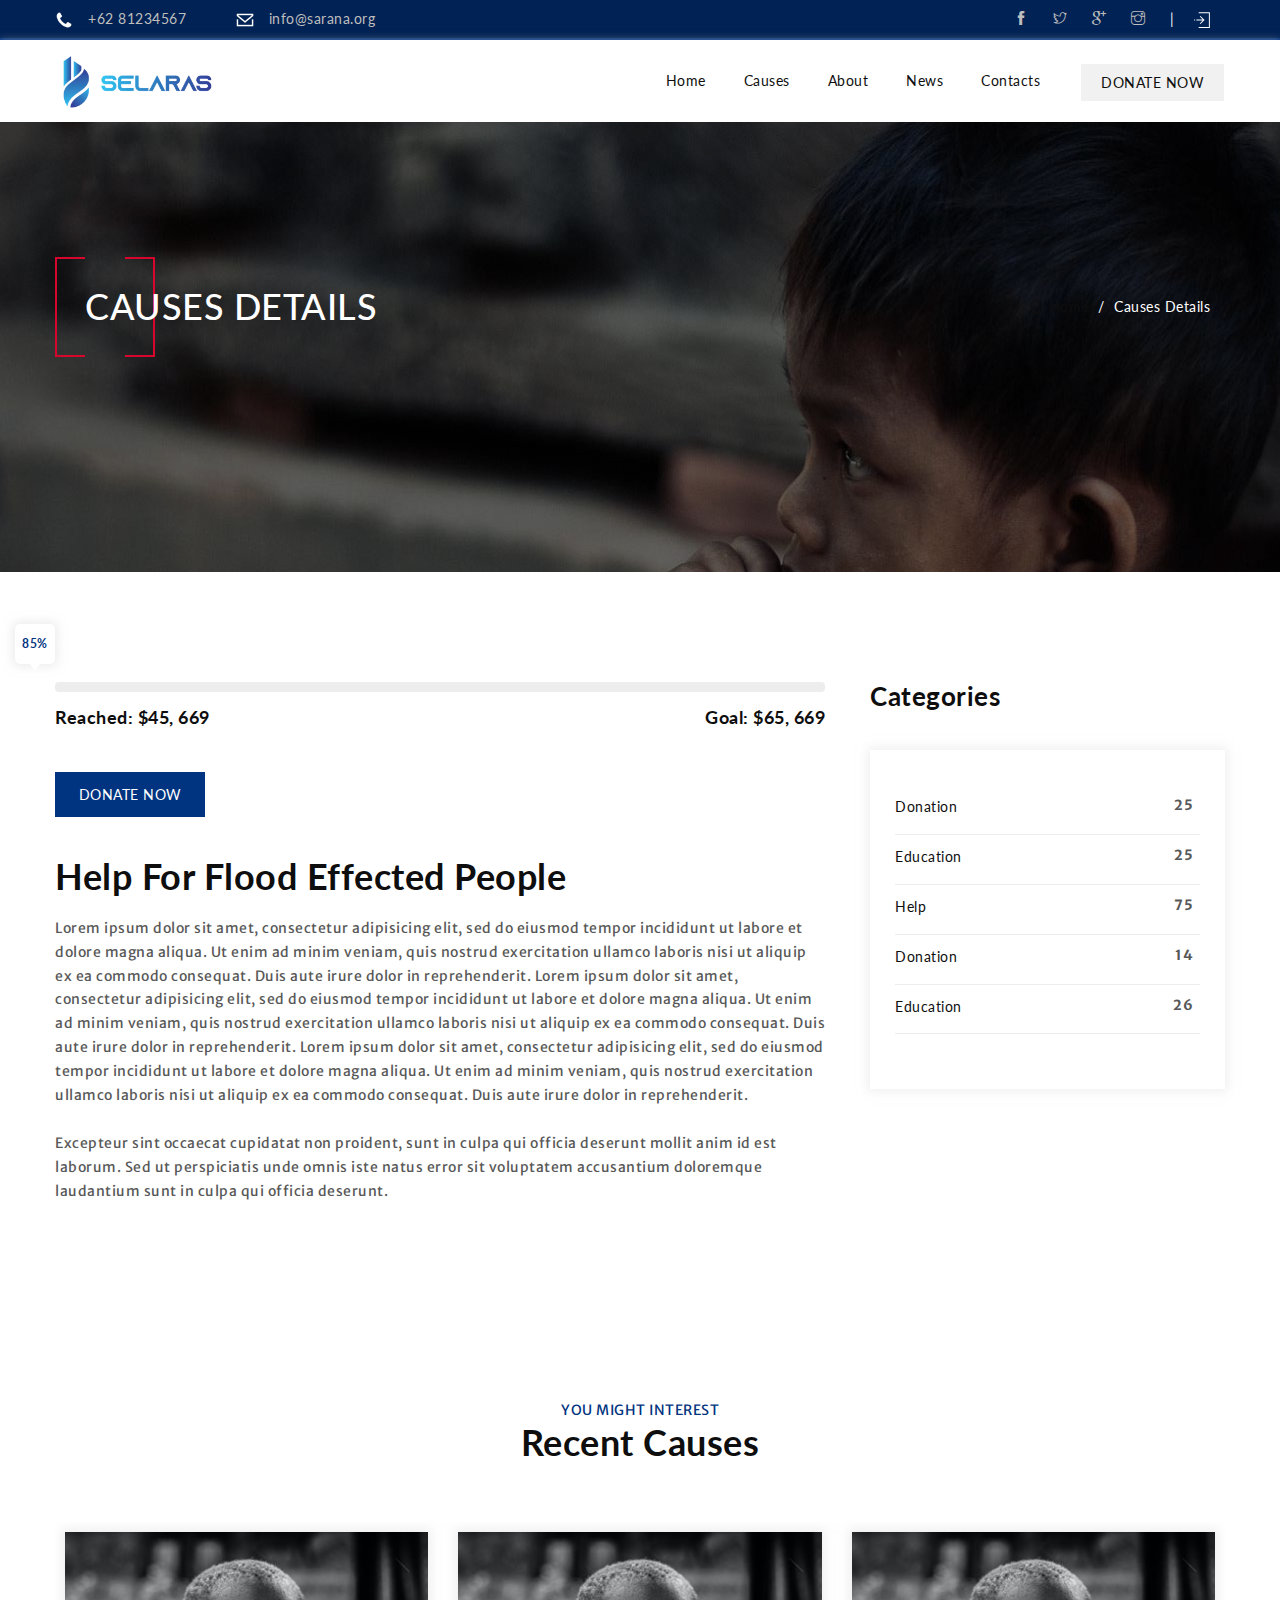
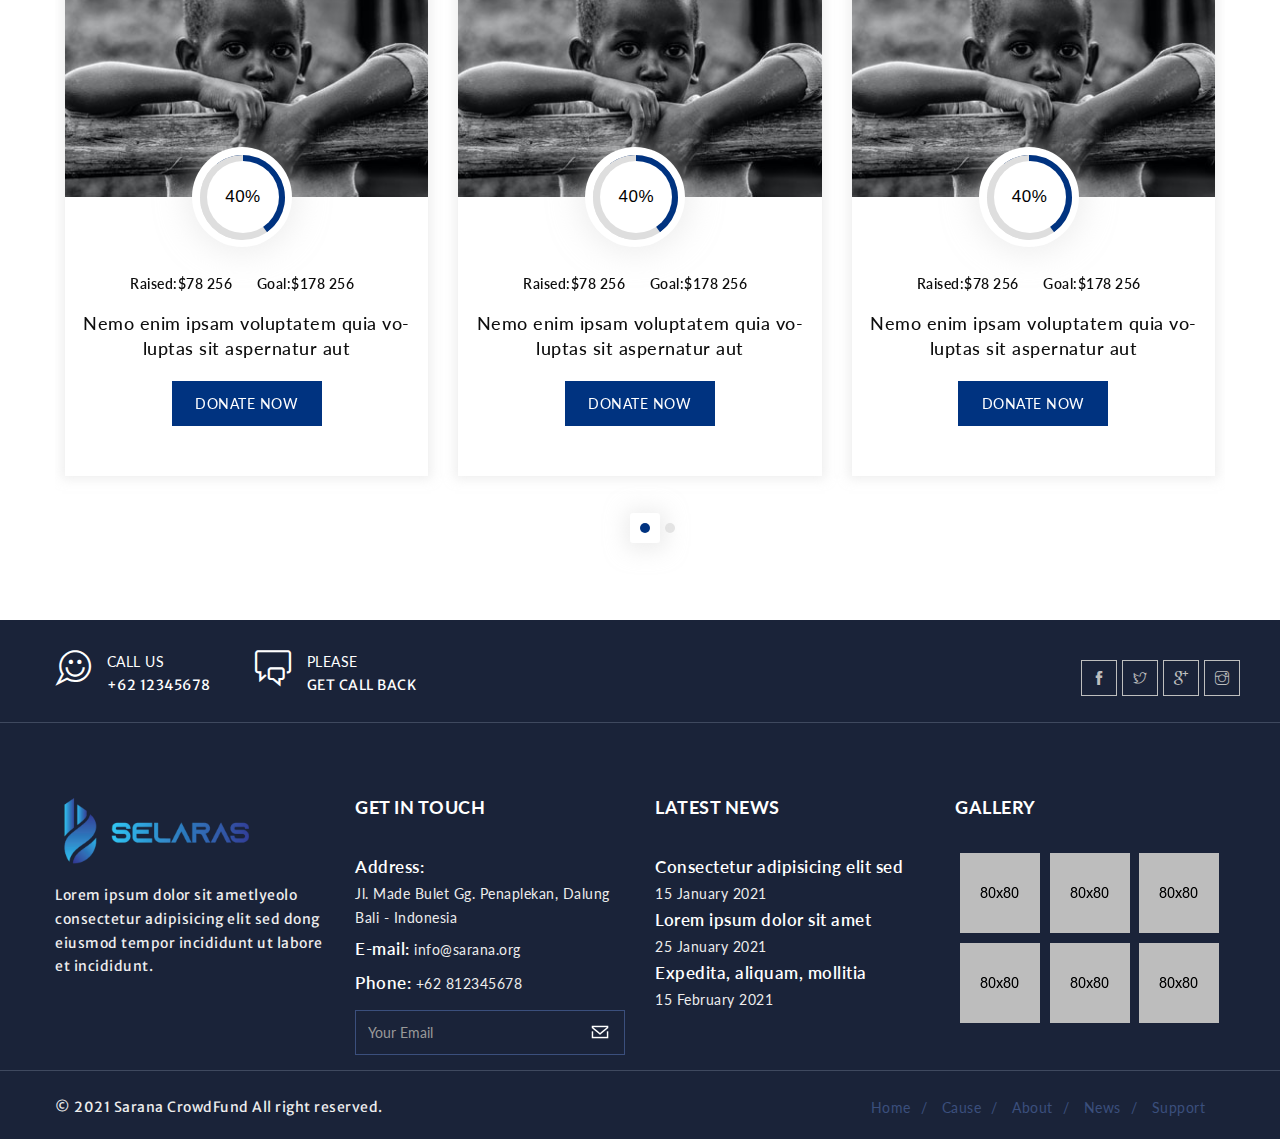
<file: cause-single.html>
<!DOCTYPE html>
<html lang="zxx">
  <head>
    <meta charset="utf-8" />
    <title>Cause single</title>
    <link rel="shortcut icon" href="assets/img/favicon.png" />

    <meta name="description" content="" />

    <meta name="keywords" content="" />

    <meta name="author" content="" />

    <!-- Mobile Specific Meta -->
    <meta name="viewport" content="width=device-width, initial-scale=1" />

    <!-- css-include -->

    <!-- boorstrap -->
    <link
      rel="stylesheet"
      type="text/css"
      href="assets/css/bootstrap.min.css"
    />
    <!-- themify-icon.css -->
    <link
      rel="stylesheet"
      type="text/css"
      href="assets/css/themify-icons.css"
    />
    <!-- owl-carousel -->
    <link rel="stylesheet" type="text/css" href="assets/css/owl.carousel.css" />
    <!-- Video-min -->
    <link rel="stylesheet" type="text/css" href="assets/css/video.min.css" />
    <!-- animate.css -->
    <link rel="stylesheet" type="text/css" href="assets/css/animate.css" />
    <link rel="stylesheet" type="text/css" href="assets/css/progress.css" />

    <!-- REVOLUTION STYLE SHEETS -->
    <link rel="stylesheet" type="text/css" href="rev-slider/css/settings.css" />
    <!-- REVOLUTION LAYERS STYLES -->
    <link rel="stylesheet" type="text/css" href="rev-slider/css/layers.css" />
    <!-- REVOLUTION NAVIGATION STYLES -->
    <link
      rel="stylesheet"
      type="text/css"
      href="rev-slider/css/navigation.css"
    />
    <!-- menu style -->
    <link rel="stylesheet" type="text/css" href="assets/css/menu.css" />
    <!-- style -->
    <link rel="stylesheet" type="text/css" href="assets/css/style.css" />
    <!-- responsive.css -->
    <link rel="stylesheet" type="text/css" href="assets/css/responsive.css" />
  </head>
  <!-- /end of head -->

  <body>
    <div id="preloader"></div>
    <!-- Start of Header 
	============================================= -->
    <header>
      <div class="header-top-bg">
        <div class="container">
          <div class="row">
            <div class="header-top">
              <div class="head-top-info pull-left">
                <ul class="top-info">
                  <li>
                    <img src="assets/img/phone.png" alt="image" />+62 81234567
                  </li>
                  <li>
                    <img
                      src="assets/img/envelope.png"
                      alt="image"
                    />info@sarana.org
                  </li>
                </ul>
              </div>
              <!-- /head-top-info -->
              <div class="header-social pull-right">
                <div class="social">
                  <ul class="social-list">
                    <li>
                      <a href="#"><span class="ti-facebook"></span></a>
                    </li>
                    <li>
                      <a href="#"><span class="ti-twitter"></span></a>
                    </li>
                    <li>
                      <a href="#"><span class="ti-google"></span></a>
                    </li>
                    <li>
                      <a href="#"><span class="ti-instagram"></span></a>
                    </li>
                    <font style="color: whitesmoke; padding-left: 10px">|</font>
                    <li style="padding-left: 15px; padding-right: 15px">
                      <a href="#">
                        <img
                          src="assets/img/signin.svg"
                          alt=""
                          width="16px"
                          height="16px"
                        />
                      </a>
                    </li>
                  </ul>
                </div>
              </div>
              <!-- /header-social -->
            </div>
            <!-- /header-top -->
          </div>
          <!-- /row -->
        </div>
        <!-- /container -->
      </div>
      <div class="menu-bar">
        <div class="container">
          <div class="row">
            <nav class="navbar">
              <!-- Brand and toggle get grouped for better mobile display -->
              <div class="navbar-header">
                <a class="navbar-brand" href="index.html"
                  ><img
                    src="assets/img/logo-landscape.png"
                    alt="image"
                    width="160px"
                /></a>
              </div>

              <!-- Collect the nav links, forms, and other content for toggling -->
              <div
                class="collapse navbar-collapse"
                id="bs-example-navbar-collapse-1"
              >
                <ul class="nav navbar-nav navbar-right">
                  <li><a href="index.html">Home</a></li>
                  <li>
                    <a href="cause.html">Causes</a>
                    <ul class="menu-dropdown">
                      <li><a href="cause.html">Causes</a></li>
                      <li><a href="cause-single.html">Causes Details</a></li>
                    </ul>
                  </li>
                  <li>
                    <a href="#">About</a>
                  </li>
                  <li>
                    <a href="#latest-news">News</a>
                  </li>
                  <li>
                    <a href="contact.html">Contacts</a>
                  </li>
                </ul>
              </div>
              <!-- /.navbar-collapse -->
              <div class="home-donate donate-btn-1 text-uppercase">
                <a href="donation.html">donate now</a>
              </div>
            </nav>
            <div class="wrap">
              <!--MENU-->
              <div id="main-menu">
                <div class="menu-btn">
                  <div class="menu-btn-line menu-btn-line-1"></div>
                  <div class="menu-btn-line menu-btn-line-2"></div>
                  <div class="menu-btn-line menu-btn-line-3"></div>
                </div>
                <div class="moduletable_menu">
                  <ul class="nav menu">
                    <li><a href="index.html">Home</a></li>
                    <li><a href="cause.html">Cause</a></li>
                    <li><a href="#">About</a></li>
                    <li><a href="#">News</a></li>
                    <li><a href="contact.html">Contacts</a></li>
                  </ul>
                </div>
              </div>
              <!-- END menu -->
            </div>
            <!--/wrap  -->
          </div>
          <!--/row  -->
        </div>
        <!--/container  -->
      </div>
      <!--/menu-bar  -->
    </header>
    <!-- End of Header 
	============================================= -->

    <!-- Start of page head section 
	============================================= -->
    <section
      id="page-head"
      class="page-head-section"
      style="background-image: url(assets/img/header-new.jpg)"
    >
      <div class="page-head-overlay">
        <div class="container">
          <div class="row">
            <div class="page-head-content">
              <div class="page-head-style">
                <img src="assets/img/page-head-style.png" alt="image" />
              </div>
              <div class="page-head-title text-uppercase">
                <h2>causes details</h2>
              </div>
              <div class="page-breadcrumb">
                <ul class="breadcrumb">
                  <li class="breadcrumb-item">
                    <a href="index.html"
                      ><span class="mr5 ti-home"></span>Home</a
                    >
                  </li>
                  <li class="breadcrumb-item active">Causes Details</li>
                </ul>
              </div>
            </div>
          </div>
        </div>
      </div>
    </section>
    <!-- End of  page head section  
	============================================= -->

    <!-- Start of Cause details page  
	============================================= -->
    <section id="cause-details-content" class="cause-details-section">
      <div class="container">
        <div class="row section-contentnd">
          <!-- / cause-details-->
          <div class="cause-details-content">
            <div class="row">
              <div class="col-sm-8">
                <div class="cause-goal mb40">
                  <div class="progress">
                    <div
                      class="progress-bar wow Rx-width-85 animated animated"
                      role="progressbar"
                      data-wow-duration="0.5s"
                      data-wow-delay=".5s"
                      aria-valuenow="40"
                      aria-valuemin="0"
                      aria-valuemax="100"
                      style="
                        visibility: visible;
                        animation-duration: 0.5s;
                        animation-delay: 0.5s;
                        animation-name: Rx-width-85;
                      "
                    >
                      <span>85%</span>
                    </div>
                  </div>
                  <div class="count-reached-goal clearfix pb30 mt10">
                    <div class="count-reached pull-left">
                      <p>Reached: $45, 669</p>
                    </div>
                    <div class="count-reached pull-right">
                      <p>Goal: $65, 669</p>
                    </div>
                  </div>
                  <div class="donate-now-btn">
                    <div class="donate-btn text-uppercase">
                      <a href="donation.html">donate now</a>
                    </div>
                  </div>
                </div>
                <div class="cause-details-title">
                  <div class="section-title-text mb20">
                    <h2>Help For Flood Effected People</h2>
                  </div>
                  <div class="cause-details-text">
                    <p>
                      Lorem ipsum dolor sit amet, consectetur adipisicing elit,
                      sed do eiusmod tempor incididunt ut labore et dolore magna
                      aliqua. Ut enim ad minim veniam, quis nostrud exercitation
                      ullamco laboris nisi ut aliquip ex ea commodo consequat.
                      Duis aute irure dolor in reprehenderit. Lorem ipsum dolor
                      sit amet, consectetur adipisicing elit, sed do eiusmod
                      tempor incididunt ut labore et dolore magna aliqua. Ut
                      enim ad minim veniam, quis nostrud exercitation ullamco
                      laboris nisi ut aliquip ex ea commodo consequat. Duis aute
                      irure dolor in reprehenderit. Lorem ipsum dolor sit amet,
                      consectetur adipisicing elit, sed do eiusmod tempor
                      incididunt ut labore et dolore magna aliqua. Ut enim ad
                      minim veniam, quis nostrud exercitation ullamco laboris
                      nisi ut aliquip ex ea commodo consequat. Duis aute irure
                      dolor in reprehenderit.
                    </p>
                  </div>
                  <div class="blog-details-text pt15 pb10">
                    <p>
                      Excepteur sint occaecat cupidatat non proident, sunt in
                      culpa qui officia deserunt mollit anim id est laborum. Sed
                      ut perspiciatis unde omnis iste natus error sit voluptatem
                      accusantium doloremque laudantium sunt in culpa qui
                      officia deserunt.
                    </p>
                  </div>
                </div>
              </div>
              <!-- /col-sm-8 -->
              <div class="col-sm-4">
                <div class="side-bar-content ml15">
                  <!-- /side-bar-search -->
                  <div class="category mb40">
                    <div class="side-bar-title mb40">
                      <h2 class="widgettitle">Categories</h2>
                    </div>
                    <!-- /title -->
                    <div class="category-item">
                      <ul class="category-item-list">
                        <li>
                          <a href="#">Donation</a
                          ><span class="badge pull-right">25</span>
                        </li>
                        <li>
                          <a href="#">Education</a
                          ><span class="badge pull-right">25</span>
                        </li>
                        <li>
                          <a href="#">Help </a
                          ><span class="badge pull-right">75</span>
                        </li>
                        <li>
                          <a href="#">Donation</a
                          ><span class="badge pull-right">14</span>
                        </li>
                        <li>
                          <a href="#">Education</a
                          ><span class="badge pull-right">26</span>
                        </li>
                      </ul>
                    </div>
                  </div>
                  <!-- /category-item -->
                </div>
              </div>
              <!-- /col-md-4 -->
            </div>
          </div>
        </div>
      </div>
    </section>
    <!-- End of  of Cause details page  
	============================================= -->

    <!-- Start of Recent Causes  
	============================================= -->
    <section id="recent-causes" class="recent-causes-section">
      <div class="container">
        <div class="row section-content">
          <div class="section-title text-center">
            <div class="section-title-text text-uppercase">
              <p>YOU MIGHT INTEREST</p>
            </div>
            <div class="section-title-text">
              <h2>Recent Causes</h2>
            </div>
          </div>
          <!-- /section-title -->
          <div class="recent-causes-content">
            <div class="cause-item">
              <div class="recent-causes-pic-text">
                <div class="recent-causes-pic">
                  <img src="assets/img/examp1.jpg" alt="image" />
                </div>
                <!-- /img -->

                <div class="cause-text pt75 pb50">
                  <div class="donate-piechart">
                    <div class="">
                      <div
                        class="progress-bar-nd"
                        data-percent="40"
                        data-duration="1000"
                        data-color="#dedede,#003380"
                      ></div>
                      <!-- <canvas width="80" height="80"></canvas>
                      <strong>70<i>%</i></strong> -->
                    </div>
                  </div>
                  <!-- /piechart -->
                  <div class="gola-reach">
                    <ul class="gola-reach-list">
                      <li class="black">
                        Raised:<span class="red">$78 256</span>
                      </li>
                      <li class="black">
                        Goal:<span class="red">$178 256</span>
                      </li>
                    </ul>
                  </div>
                  <!-- /gola-reach -->
                  <div class="cause-text-head pt15 pb20">
                    <h3>
                      <a href="#"
                        >Nemo enim ipsam voluptatem quia vo-luptas sit
                        aspernatur aut
                      </a>
                    </h3>
                  </div>
                  <!-- /cause-head -->
                  <div class="donate-now-btn">
                    <div class="donate-btn margin0 text-uppercase">
                      <a href="donation.html">donate now</a>
                    </div>
                  </div>
                  <!-- /donate-now-btn -->
                </div>
              </div>
              <!--/recent-causes-pic-text -->
            </div>
            <!-- /cause-item -->

            <div class="cause-item">
              <div class="recent-causes-pic-text">
                <div class="recent-causes-pic">
                  <img src="assets/img/examp1.jpg" alt="image" />
                </div>
                <!-- /img -->

                <div class="cause-text pt75 pb50">
                  <div class="donate-piechart">
                    <div class="">
                      <div
                        class="progress-bar-nd"
                        data-percent="40"
                        data-duration="1000"
                        data-color="#dedede,#003380"
                      ></div>
                      <!-- <canvas width="80" height="80"></canvas>
                      <strong>70<i>%</i></strong> -->
                    </div>
                  </div>
                  <!-- /donate-piechart -->
                  <div class="gola-reach">
                    <ul class="gola-reach-list">
                      <li class="black">
                        Raised:<span class="red">$78 256</span>
                      </li>
                      <li class="black">
                        Goal:<span class="red">$178 256</span>
                      </li>
                    </ul>
                  </div>
                  <!-- /gola-reach -->
                  <div class="cause-text-head pt15 pb20">
                    <h3>
                      <a href="#"
                        >Nemo enim ipsam voluptatem quia vo-luptas sit
                        aspernatur aut
                      </a>
                    </h3>
                  </div>
                  <!-- /tea=xt-head -->
                  <div class="donate-now-btn">
                    <div class="donate-btn margin0 text-uppercase">
                      <a href="donation.html">donate now</a>
                    </div>
                  </div>
                  <!-- /donate-now-btn -->
                </div>
              </div>
              <!-- recent-causes-pic-text -->
            </div>
            <!-- /cause-item -->

            <div class="cause-item">
              <div class="recent-causes-pic-text">
                <div class="recent-causes-pic">
                  <img src="assets/img/examp1.jpg" alt="image" />
                </div>
                <!-- /img -->
                <div class="cause-text pt75 pb50">
                  <div class="donate-piechart">
                    <div class="">
                      <div
                        class="progress-bar-nd"
                        data-percent="40"
                        data-duration="1000"
                        data-color="#dedede,#003380"
                      ></div>
                      <!-- <canvas width="80" height="80"></canvas>
                      <strong>70<i>%</i></strong> -->
                    </div>
                  </div>
                  <!-- /donate-piechart -->
                  <div class="gola-reach">
                    <ul class="gola-reach-list">
                      <li class="black">
                        Raised:<span class="red">$78 256</span>
                      </li>
                      <li class="black">
                        Goal:<span class="red">$178 256</span>
                      </li>
                    </ul>
                  </div>
                  <!-- /gola-reach -->
                  <div class="cause-text-head pt15 pb20">
                    <h3>
                      <a href="#"
                        >Nemo enim ipsam voluptatem quia vo-luptas sit
                        aspernatur aut
                      </a>
                    </h3>
                  </div>
                  <!-- /text-head -->
                  <div class="donate-now-btn">
                    <div class="donate-btn margin0 text-uppercase">
                      <a href="donation.html">donate now</a>
                    </div>
                  </div>
                  <!-- /doante-now-btn -->
                </div>
              </div>
              <!-- /recent-causes-pic -->
            </div>
            <!-- /cause-item -->

            <div class="cause-item">
              <div class="recent-causes-pic-text">
                <div class="recent-causes-pic">
                  <img src="assets/img/cause-4.jpg" alt="image" />
                </div>
                <!-- /img -->
                <div class="cause-text pt75 pb50">
                  <div class="donate-piechart">
                    <div class="">
                      <div
                        class="progress-bar-nd"
                        data-percent="40"
                        data-duration="1000"
                        data-color="#dedede,#003380"
                      ></div>
                      <!-- <canvas width="80" height="80"></canvas>
                      <strong>70<i>%</i></strong> -->
                    </div>
                  </div>
                  <div class="gola-reach">
                    <ul class="gola-reach-list">
                      <li class="black">
                        Raised:<span class="red">$78 256</span>
                      </li>
                      <li class="black">
                        Goal:<span class="red">$178 256</span>
                      </li>
                    </ul>
                  </div>
                  <div class="cause-text-head pt15 pb20">
                    <h3>
                      <a href="#"
                        >Nemo enim ipsam voluptatem quia vo-luptas sit
                        aspernatur aut
                      </a>
                    </h3>
                  </div>
                  <div class="donate-now-btn">
                    <div class="donate-btn margin0 text-uppercase">
                      <a href="donation.html">donate now</a>
                    </div>
                  </div>
                </div>
              </div>
            </div>
            <!-- /cause-item -->

            <div class="cause-item">
              <div class="recent-causes-pic-text">
                <div class="recent-causes-pic">
                  <img src="assets/img/cause-5.jpg" alt="image" />
                </div>
                <!-- /img -->
                <div class="cause-text pt75 pb50">
                  <div class="donate-piechart">
                    <div class="">
                      <div
                        class="progress-bar-nd"
                        data-percent="40"
                        data-duration="1000"
                        data-color="#dedede,#003380"
                      ></div>
                      <!-- <canvas width="80" height="80"></canvas>
                      <strong>70<i>%</i></strong> -->
                    </div>
                  </div>
                  <div class="gola-reach">
                    <ul class="gola-reach-list">
                      <li class="black">
                        Raised:<span class="red">$78 256</span>
                      </li>
                      <li class="black">
                        Goal:<span class="red">$178 256</span>
                      </li>
                    </ul>
                  </div>
                  <div class="cause-text-head pt15 pb20">
                    <h3>
                      <a href="#"
                        >Nemo enim ipsam voluptatem quia vo-luptas sit
                        aspernatur aut
                      </a>
                    </h3>
                  </div>
                  <div class="donate-now-btn">
                    <div class="donate-btn margin0 text-uppercase">
                      <a href="donation.html">donate now</a>
                    </div>
                  </div>
                </div>
              </div>
            </div>
            <!-- /cause-item -->

            <div class="cause-item">
              <div class="recent-causes-pic-text">
                <div class="recent-causes-pic">
                  <img src="assets/img/cause-6.jpg" alt="image" />
                </div>
                <!-- /img -->
                <div class="cause-text pt75 pb50">
                  <div class="donate-piechart">
                    <div class="">
                      <div
                        class="progress-bar-nd"
                        data-percent="40"
                        data-duration="1000"
                        data-color="#dedede,#003380"
                      ></div>
                      <!-- <canvas width="80" height="80"></canvas>
                      <strong>70<i>%</i></strong> -->
                    </div>
                  </div>
                  <div class="gola-reach">
                    <ul class="gola-reach-list">
                      <li class="black">
                        Raised:<span class="red">$78 256</span>
                      </li>
                      <li class="black">
                        Goal:<span class="red">$178 256</span>
                      </li>
                    </ul>
                  </div>
                  <div class="cause-text-head pt15 pb20">
                    <h3>
                      <a href="#"
                        >Nemo enim ipsam voluptatem quia vo-luptas sit
                        aspernatur aut
                      </a>
                    </h3>
                  </div>
                  <div class="donate-now-btn">
                    <div class="donate-btn margin0 text-uppercase">
                      <a href="donation.html">donate now</a>
                    </div>
                  </div>
                </div>
              </div>
            </div>
            <!-- /cause-item -->
          </div>
        </div>
        <!-- /row -->
      </div>
      <!-- /container -->
    </section>
    <!-- End of Recent Causes   
	============================================= -->

    <!-- Start of footer section
	============================================= -->
    <footer id="footer-section" class="footer-style">
      <div class="footer-overlay">
        <div class="footer-contact-content-1">
          <div class="container">
            <div class="row">
              <div class="footer-contact-content">
                <div class="row">
                  <div class="col-sm-2 col-xs-5">
                    <div class="footer-contact-info">
                      <ul class="footer-contact-info-list">
                        <li>
                          <span class="pull-left icon ti-comments-smiley"></span
                          ><span class="info-details text-uppercase"
                            >call us</span
                          >
                          <p>+62 12345678</p>
                        </li>
                      </ul>
                    </div>
                  </div>
                  <div class="col-sm-3 col-xs-5">
                    <div class="footer-contact-info">
                      <ul class="footer-contact-info-list">
                        <li>
                          <span class="pull-left icon ti-comments"></span
                          ><span class="info-details text-uppercase"
                            >PLEASE</span
                          >
                          <p>GET CALL BACK</p>
                        </li>
                      </ul>
                    </div>
                  </div>
                  <div class="footer-social pull-right mt10">
                    <div class="social">
                      <ul class="social-list">
                        <li>
                          <a href="#"><span class="ti-facebook"></span></a>
                        </li>
                        <li>
                          <a href="#"><span class="ti-twitter"></span></a>
                        </li>
                        <li>
                          <a href="#"><span class="ti-google"></span></a>
                        </li>
                        <li>
                          <a href="#"><span class="ti-instagram"></span></a>
                        </li>
                      </ul>
                    </div>
                  </div>
                </div>
              </div>
            </div>
          </div>
        </div>
        <!-- /footer-contact-1 -->

        <div class="footer-main-content">
          <div class="container">
            <div class="row">
              <div class="footer-main-content-area pt75">
                <div class="row">
                  <div class="col-sm-3">
                    <div class="footer-logo pb20">
                      <a href="home-1.html"
                        ><img
                          src="assets/img/logo-landscape.png"
                          alt="image"
                          width="200px"
                      /></a>
                    </div>
                    <div class="footer-text">
                      <p>
                        Lorem ipsum dolor sit ametlyeolo consectetur adipisicing
                        elit sed dong eiusmod tempor incididunt ut labore et
                        incididunt.
                      </p>
                    </div>
                  </div>
                  <!-- /col-sm-3 -->
                  <div class="col-sm-3">
                    <div class="footer-head-title text-uppercase pb35">
                      <h2 class="widgettitle">GET IN TOUCH</h2>
                    </div>
                    <!-- /title -->
                    <div class="touch-content">
                      <div class="tweet-text">
                        <span class="name-tweet">Address: </span>
                        <span class="tweet-content"
                          ><br />Jl. Made Bulet Gg. Penaplekan, Dalung<br />
                          Bali - Indonesia
                        </span>
                      </div>
                      <div class="tweet-text mt5">
                        <span class="name-tweet">E-mail: </span>
                        <span class="tweet-content">info@sarana.org </span>
                      </div>
                      <div class="tweet-text mt5">
                        <span class="name-tweet">Phone: </span>
                        <span class="tweet-content">+62 812345678</span>
                      </div>
                      <div class="newsletter-form">
                        <form action="#" method="get" class="nwsltter">
                          <div class="form-group">
                            <input
                              type="email"
                              name="email"
                              placeholder="Your Email"
                              class="form-control"
                            />
                          </div>
                        </form>
                        <div class="submit-btn">
                          <button type="submit" value="Submit">
                            <img src="assets/img/envelope.png" alt="image" />
                          </button>
                        </div>
                      </div>
                    </div>
                  </div>
                  <!-- /col-sm-3 -->

                  <div class="col-sm-3">
                    <div class="footer-head-title text-uppercase pb35">
                      <h2 class="widgettitle">latest News</h2>
                    </div>
                    <!-- /title -->
                    <div class="recent-tweet-list">
                      <div class="tweet-text">
                        <span class="name-tweet"
                          >Consectetur adipisicing elit sed</span
                        >
                        <span class="tweet-content" style="padding-left: 10px"
                          ><br />15 January 2021
                        </span>
                      </div>
                    </div>
                    <div class="recent-tweet-list">
                      <div class="tweet-text">
                        <span class="name-tweet"
                          >Lorem ipsum dolor sit amet</span
                        >
                        <span class="tweet-content" style="padding-left: 10px"
                          ><br />25 January 2021
                        </span>
                      </div>
                    </div>
                    <div class="recent-tweet-list">
                      <div class="tweet-text">
                        <span class="name-tweet"
                          >Expedita, aliquam, mollitia</span
                        >
                        <span class="tweet-content" style="padding-left: 10px"
                          ><br />15 February 2021
                        </span>
                      </div>
                    </div>

                    <!-- /list -->
                  </div>
                  <!-- /col-sm-3 -->

                  <div class="col-sm-3">
                    <div class="footer-head-title text-uppercase pb35">
                      <h2 class="widgettitle">GALLERY</h2>
                    </div>
                    <div class="footer-gallery pb35">
                      <ul class="footer-gallery">
                        <li><img src="assets/img/g-1.png" alt="image" /></li>
                        <li><img src="assets/img/g-2.png" alt="image" /></li>
                        <li><img src="assets/img/g-3.png" alt="image" /></li>
                        <li><img src="assets/img/g-4.png" alt="image" /></li>
                        <li><img src="assets/img/g-5.png" alt="image" /></li>
                        <li><img src="assets/img/g-6.png" alt="image" /></li>
                      </ul>
                    </div>
                  </div>
                  <!-- /col-sm-3 -->
                </div>
              </div>
            </div>
          </div>
        </div>
        <!-- /footer-main-content -->
        <div class="footer-menu">
          <div class="container">
            <div class="row">
              <div class="footer-menu-content">
                <div class="copy-right pull-left">
                  <p>
                    © 2021
                    <a href="">Sarana CrowdFund</a> All right reserved.
                  </p>
                </div>
                <div class="footer-menu-list pull-right mt25">
                  <ul class="menu-list">
                    <li><a href="#">Home</a><span>/</span></li>
                    <li><a href="#">Cause</a><span>/</span></li>
                    <li><a href="#">About</a><span>/</span></li>
                    <li><a href="#">News</a><span>/</span></li>
                    <li><a href="#">Support</a><span></span></li>
                  </ul>
                </div>
              </div>
            </div>
          </div>
        </div>
      </div>
    </footer>
    <!-- End of footer section
	============================================= -->

    <!-- js -->
    <script type="text/javascript" src="assets/js/jquery-2.1.4.min.js"></script>
    <script type="text/javascript" src="assets/js/bootstrap.min.js"></script>
    <script type="text/javascript" src="assets/js/owl.carousel.min.js"></script>
    <script
      type="text/javascript"
      src="assets/js/jquery.magnific-popup.min.js"
    ></script>
    <script type="text/javascript" src="assets/js/waypoints.min.js"></script>
    <script
      type="text/javascript"
      src="assets/js/jquery.counterup.min.js"
    ></script>
    <script type="text/javascript" src="assets/js/custume.js"></script>

    <script type="text/javascript" src="assets/js/wow.min.js"></script>
    <script type="text/javascript">
      new WOW().init();
    </script>
    <script type="text/javascript" src="assets/js/circle-progress.js"></script>
    <!-- REVOLUTION JS FILES -->
    <script
      type="text/javascript"
      src="rev-slider/js/jquery.themepunch.tools.min.js"
    ></script>
    <script
      type="text/javascript"
      src="rev-slider/js/jquery.themepunch.revolution.min.js"
    ></script>

    <!-- SLIDER REVOLUTION 5.0 EXTENSIONS (Load Extensions only on Local File Systems !
    The following part can be removed on Server for On Demand Loading) -->

    <script
      type="text/javascript"
      src="rev-slider/js/revolution.extension.actions.min.js"
    ></script>

    <script
      type="text/javascript"
      src="rev-slider/js/revolution.extension.layeranimation.min.js"
    ></script>
    <script
      type="text/javascript"
      src="rev-slider/js/revolution.extension.navigation.min.js"
    ></script>
    <script
      type="text/javascript"
      src="rev-slider/js/revolution.extension.parallax.min.js"
    ></script>
    <script
      type="text/javascript"
      src="rev-slider/js/revolution.extension.slideanims.min.js"
    ></script>
    <script
      type="text/javascript"
      src="rev-slider/js/revolution.extension.video.min.js"
    ></script>
    <script type="text/javascript" src="assets/js/function.js"></script>
    <script>
      $(".progress-bar-nd").loading();
    </script>
  </body>
</html>
</file>
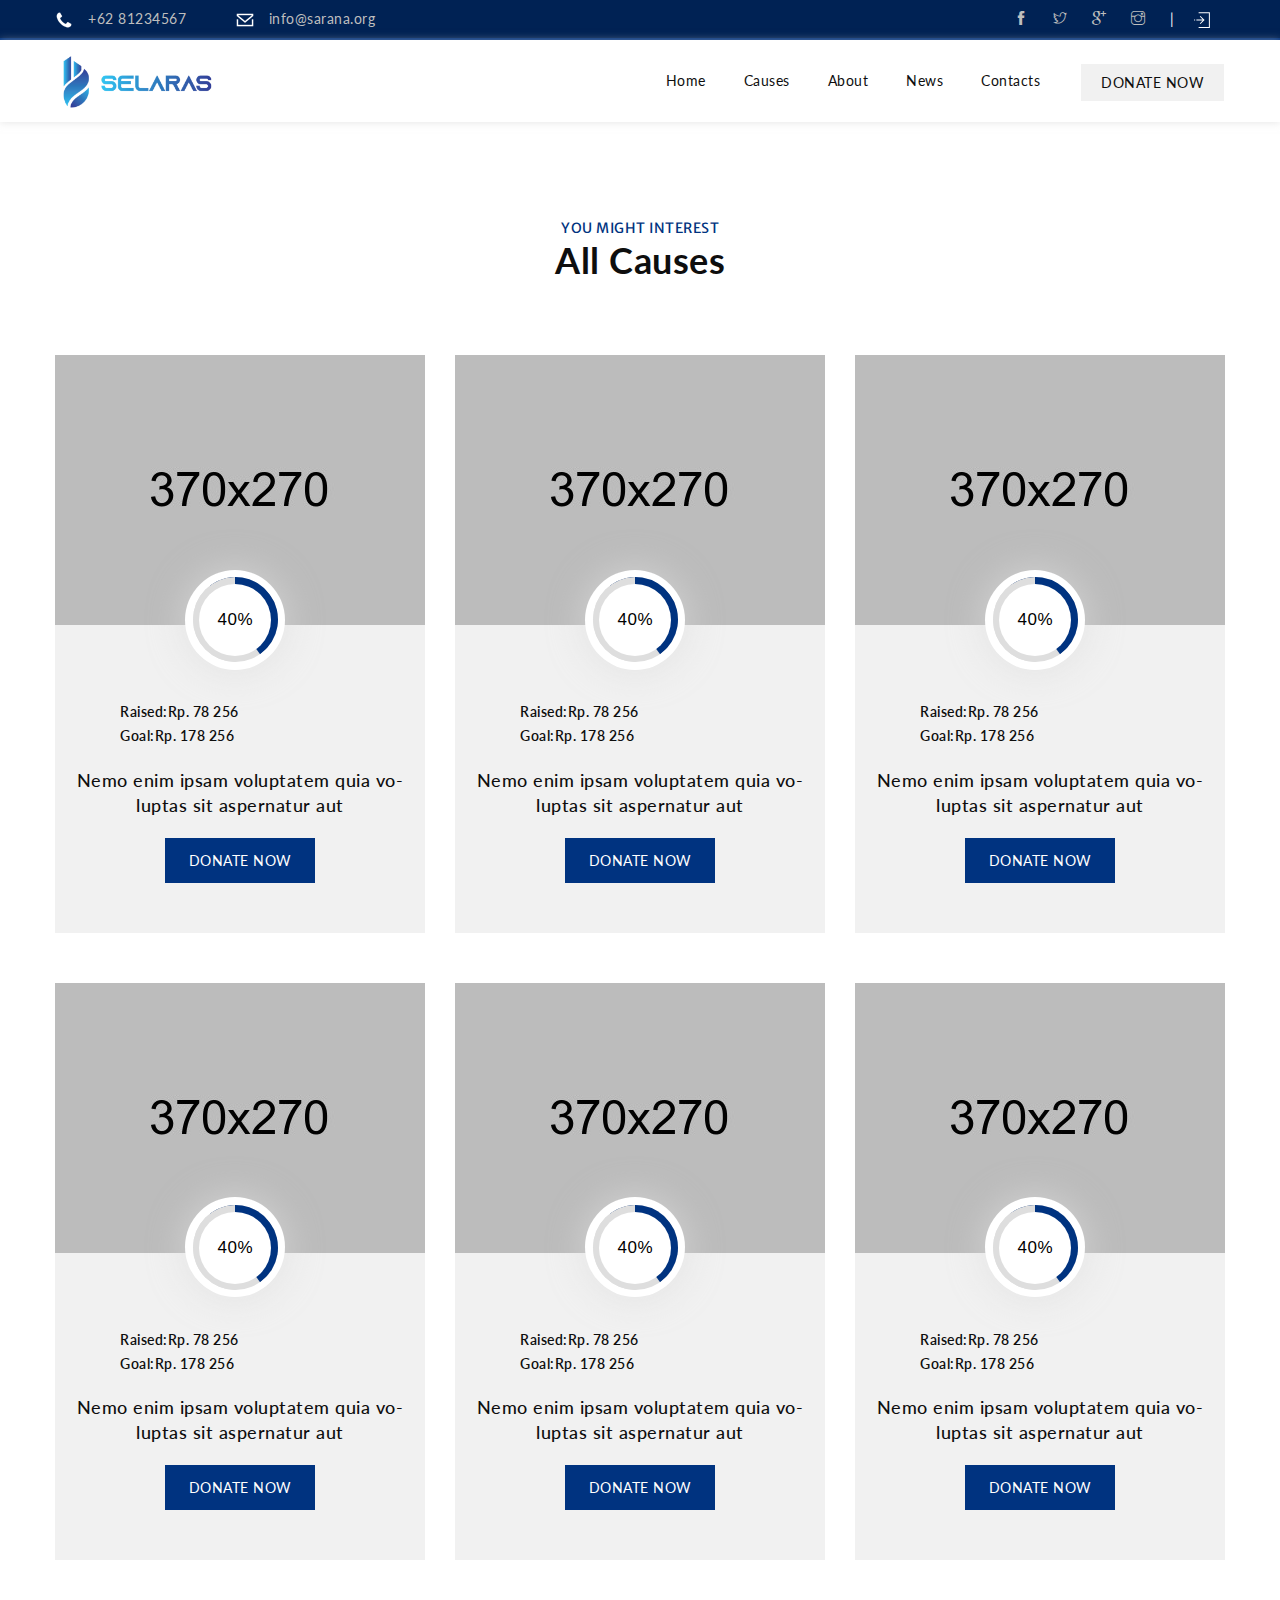
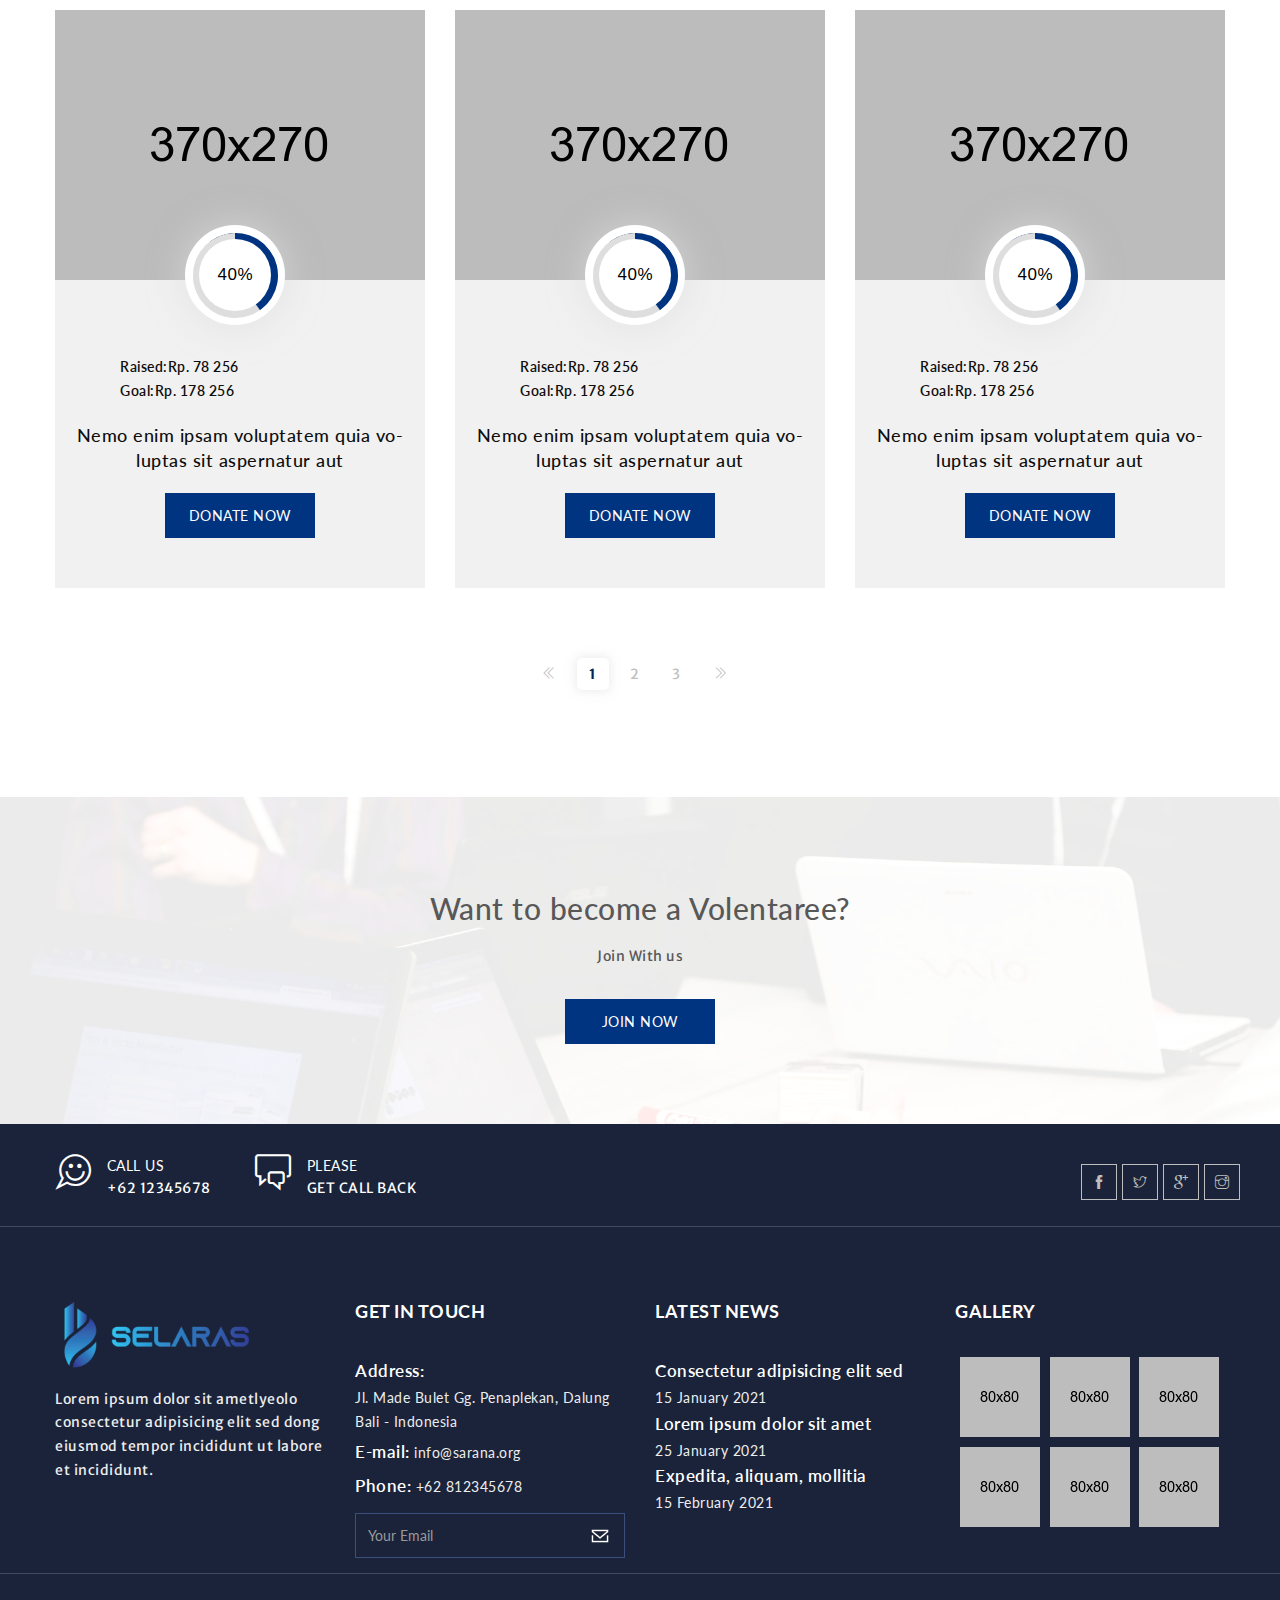
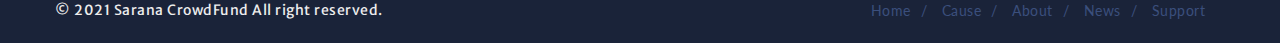
<file: cause.html>
<!DOCTYPE html>
<html lang="zxx">
  <head>
    <meta charset="utf-8" />
    <title>Cause</title>
    <link rel="shortcut icon" href="assets/img/favicon.png" />

    <meta name="description" content="" />

    <meta name="keywords" content="" />

    <meta name="author" content="" />

    <!-- Mobile Specific Meta -->
    <meta name="viewport" content="width=device-width, initial-scale=1" />

    <!-- css-include -->

    <!-- boorstrap -->
    <link
      rel="stylesheet"
      type="text/css"
      href="assets/css/bootstrap.min.css"
    />
    <!-- themify-icon.css -->
    <link
      rel="stylesheet"
      type="text/css"
      href="assets/css/themify-icons.css"
    />
    <!-- owl-carousel -->
    <link rel="stylesheet" type="text/css" href="assets/css/owl.carousel.css" />
    <!-- Video-min -->
    <link rel="stylesheet" type="text/css" href="assets/css/video.min.css" />
    <!-- animate.css -->
    <link rel="stylesheet" type="text/css" href="assets/css/animate.css" />
    <link rel="stylesheet" type="text/css" href="assets/css/progress.css" />
    <!-- REVOLUTION STYLE SHEETS -->
    <link rel="stylesheet" type="text/css" href="rev-slider/css/settings.css" />
    <!-- REVOLUTION LAYERS STYLES -->
    <link rel="stylesheet" type="text/css" href="rev-slider/css/layers.css" />
    <!-- REVOLUTION NAVIGATION STYLES -->
    <link
      rel="stylesheet"
      type="text/css"
      href="rev-slider/css/navigation.css"
    />
    <!-- menu style -->
    <link rel="stylesheet" type="text/css" href="assets/css/menu.css" />
    <!-- style -->
    <link rel="stylesheet" type="text/css" href="assets/css/style.css" />
    <!-- responsive.css -->
    <link rel="stylesheet" type="text/css" href="assets/css/responsive.css" />
  </head>
  <!-- /end of head -->

  <body>
    <div id="preloader"></div>
    <!-- Start of Header 
	============================================= -->
    <header>
      <div class="header-top-bg">
        <div class="container">
          <div class="row">
            <div class="header-top">
              <div class="head-top-info pull-left">
                <ul class="top-info">
                  <li>
                    <img src="assets/img/phone.png" alt="image" />+62 81234567
                  </li>
                  <li>
                    <img
                      src="assets/img/envelope.png"
                      alt="image"
                    />info@sarana.org
                  </li>
                </ul>
              </div>
              <!-- /head-top-info -->
              <div class="header-social pull-right">
                <div class="social">
                  <ul class="social-list">
                    <li>
                      <a href="#"><span class="ti-facebook"></span></a>
                    </li>
                    <li>
                      <a href="#"><span class="ti-twitter"></span></a>
                    </li>
                    <li>
                      <a href="#"><span class="ti-google"></span></a>
                    </li>
                    <li>
                      <a href="#"><span class="ti-instagram"></span></a>
                    </li>
                    <font style="color: whitesmoke; padding-left: 10px">|</font>
                    <li style="padding-left: 15px; padding-right: 15px">
                      <a href="#">
                        <img
                          src="assets/img/signin.svg"
                          alt=""
                          width="16px"
                          height="16px"
                        />
                      </a>
                    </li>
                  </ul>
                </div>
              </div>
              <!-- /header-social -->
            </div>
            <!-- /header-top -->
          </div>
          <!-- /row -->
        </div>
        <!-- /container -->
      </div>
      <div class="menu-bar">
        <div class="container">
          <div class="row">
            <nav class="navbar">
              <!-- Brand and toggle get grouped for better mobile display -->
              <div class="navbar-header">
                <a class="navbar-brand" href="index.html"
                  ><img
                    src="assets/img/logo-landscape.png"
                    alt="image"
                    width="160px"
                /></a>
              </div>

              <!-- Collect the nav links, forms, and other content for toggling -->
              <div
                class="collapse navbar-collapse"
                id="bs-example-navbar-collapse-1"
              >
                <ul class="nav navbar-nav navbar-right">
                  <li><a href="index.html">Home</a></li>
                  <li>
                    <a href="cause.html">Causes</a>
                    <ul class="menu-dropdown">
                      <li><a href="cause.html">Causes</a></li>
                      <li><a href="cause-single.html">Causes Details</a></li>
                    </ul>
                  </li>
                  <li>
                    <a href="#">About</a>
                  </li>
                  <li>
                    <a href="#latest-news">News</a>
                  </li>
                  <li>
                    <a href="contact.html">Contacts</a>
                  </li>
                </ul>
              </div>
              <!-- /.navbar-collapse -->
              <div class="home-donate donate-btn-1 text-uppercase">
                <a href="donation.html">donate now</a>
              </div>
            </nav>
            <div class="wrap">
              <!--MENU-->
              <div id="main-menu">
                <div class="menu-btn">
                  <div class="menu-btn-line menu-btn-line-1"></div>
                  <div class="menu-btn-line menu-btn-line-2"></div>
                  <div class="menu-btn-line menu-btn-line-3"></div>
                </div>
                <div class="moduletable_menu">
                  <ul class="nav menu">
                    <li><a href="index.html">Home</a></li>
                    <li><a href="cause.html">Cause</a></li>
                    <li><a href="#">About</a></li>
                    <li><a href="#">News</a></li>
                    <li><a href="contact.html">Contacts</a></li>
                  </ul>
                </div>
              </div>
              <!-- END menu -->
            </div>
            <!--/wrap  -->
          </div>
          <!--/row  -->
        </div>
        <!--/container  -->
      </div>
      <!--/menu-bar  -->
    </header>
    <!-- End of Header 
	============================================= -->

    <!-- Start of Causes page content 
	============================================= -->
    <section id="causes-page-content" class="causes-page-section">
      <div class="container">
        <div class="row section-content">
          <div class="section-title text-center">
            <div class="section-title-text text-uppercase">
              <p>YOU MIGHT INTEREST</p>
            </div>
            <div class="section-title-text">
              <h2>All Causes</h2>
            </div>
          </div>
          <div class="causes-page-item">
            <div class="causes-page-left-item">
              <div class="causes-item">
                <div class="row">
                  <div class="col-sm-4">
                    <div class="recent-causes-pic-text causes colmd4">
                      <div class="recent-causes-pic">
                        <img src="assets/img/cause-4.jpg" alt="image" />
                      </div>
                      <!-- /img -->
                      <div class="cause-text pt75 pb50">
                        <div class="donate-piechart">
                          <div class="">
                            <div
                              class="progress-bar-nd"
                              data-percent="40"
                              data-duration="1000"
                              data-color="#dedede,#003380"
                            ></div>
                            <!-- <canvas width="80" height="80"></canvas>
                      <strong>70<i>%</i></strong> -->
                          </div>
                        </div>
                        <div class="gola-reach">
                          <ul class="gola-reach-list">
                            <li class="black">
                              Raised:<span class="red">Rp. 78 256</span>
                            </li>
                            <li class="black">
                              Goal:<span class="red">Rp. 178 256</span>
                            </li>
                          </ul>
                        </div>
                        <div class="cause-text-head pt15 pb20 p10">
                          <h3>
                            <a href="#"
                              >Nemo enim ipsam voluptatem quia vo-luptas sit
                              aspernatur aut
                            </a>
                          </h3>
                        </div>
                        <div class="donate-now-btn">
                          <div class="donate-btn margin0 text-uppercase">
                            <a href="donation.html">donate now</a>
                          </div>
                        </div>
                      </div>
                    </div>
                  </div>
                  <!-- /col-sm-4 -->

                  <div class="col-sm-4">
                    <div class="recent-causes-pic-text causes colmd4">
                      <div class="recent-causes-pic">
                        <img src="assets/img/cause-4.jpg" alt="image" />
                      </div>
                      <!-- /img -->
                      <div class="cause-text pt75 pb50">
                        <div class="donate-piechart">
                          <div class="">
                            <div
                              class="progress-bar-nd"
                              data-percent="40"
                              data-duration="1000"
                              data-color="#dedede,#003380"
                            ></div>
                            <!-- <canvas width="80" height="80"></canvas>
                      <strong>70<i>%</i></strong> -->
                          </div>
                        </div>
                        <div class="gola-reach">
                          <ul class="gola-reach-list">
                            <li class="black">
                              Raised:<span class="red">Rp. 78 256</span>
                            </li>
                            <li class="black">
                              Goal:<span class="red">Rp. 178 256</span>
                            </li>
                          </ul>
                        </div>
                        <div class="cause-text-head pt15 pb20 p10">
                          <h3>
                            <a href="#"
                              >Nemo enim ipsam voluptatem quia vo-luptas sit
                              aspernatur aut
                            </a>
                          </h3>
                        </div>
                        <div class="donate-now-btn">
                          <div class="donate-btn margin0 text-uppercase">
                            <a href="donation.html">donate now</a>
                          </div>
                        </div>
                      </div>
                    </div>
                  </div>
                  <!-- /col-sm-4 -->

                  <div class="col-sm-4">
                    <div class="recent-causes-pic-text causes colmd4">
                      <div class="recent-causes-pic">
                        <img src="assets/img/cause-4.jpg" alt="image" />
                      </div>
                      <!-- /img -->
                      <div class="cause-text pt75 pb50">
                        <div class="donate-piechart">
                          <div class="">
                            <div
                              class="progress-bar-nd"
                              data-percent="40"
                              data-duration="1000"
                              data-color="#dedede,#003380"
                            ></div>
                            <!-- <canvas width="80" height="80"></canvas>
                      <strong>70<i>%</i></strong> -->
                          </div>
                        </div>
                        <div class="gola-reach">
                          <ul class="gola-reach-list">
                            <li class="black">
                              Raised:<span class="red">Rp. 78 256</span>
                            </li>
                            <li class="black">
                              Goal:<span class="red">Rp. 178 256</span>
                            </li>
                          </ul>
                        </div>
                        <div class="cause-text-head pt15 pb20 p10">
                          <h3>
                            <a href="#"
                              >Nemo enim ipsam voluptatem quia vo-luptas sit
                              aspernatur aut
                            </a>
                          </h3>
                        </div>
                        <div class="donate-now-btn">
                          <div class="donate-btn margin0 text-uppercase">
                            <a href="donation.html">donate now</a>
                          </div>
                        </div>
                      </div>
                    </div>
                  </div>
                  <!-- /col-sm-4 -->

                  <div class="col-sm-4">
                    <div class="recent-causes-pic-text causes colmd4">
                      <div class="recent-causes-pic">
                        <img src="assets/img/cause-4.jpg" alt="image" />
                      </div>
                      <!-- /img -->
                      <div class="cause-text pt75 pb50">
                        <div class="donate-piechart">
                          <div class="">
                            <div
                              class="progress-bar-nd"
                              data-percent="40"
                              data-duration="1000"
                              data-color="#dedede,#003380"
                            ></div>
                            <!-- <canvas width="80" height="80"></canvas>
                      <strong>70<i>%</i></strong> -->
                          </div>
                        </div>
                        <div class="gola-reach">
                          <ul class="gola-reach-list">
                            <li class="black">
                              Raised:<span class="red">Rp. 78 256</span>
                            </li>
                            <li class="black">
                              Goal:<span class="red">Rp. 178 256</span>
                            </li>
                          </ul>
                        </div>
                        <div class="cause-text-head pt15 pb20 p10">
                          <h3>
                            <a href="#"
                              >Nemo enim ipsam voluptatem quia vo-luptas sit
                              aspernatur aut
                            </a>
                          </h3>
                        </div>
                        <div class="donate-now-btn">
                          <div class="donate-btn margin0 text-uppercase">
                            <a href="donation.html">donate now</a>
                          </div>
                        </div>
                      </div>
                    </div>
                  </div>
                  <!-- /col-sm-4 -->

                  <div class="col-sm-4">
                    <div class="recent-causes-pic-text causes colmd4">
                      <div class="recent-causes-pic">
                        <img src="assets/img/cause-4.jpg" alt="image" />
                      </div>
                      <!-- /img -->
                      <div class="cause-text pt75 pb50">
                        <div class="donate-piechart">
                          <div class="">
                            <div
                              class="progress-bar-nd"
                              data-percent="40"
                              data-duration="1000"
                              data-color="#dedede,#003380"
                            ></div>
                            <!-- <canvas width="80" height="80"></canvas>
                      <strong>70<i>%</i></strong> -->
                          </div>
                        </div>
                        <div class="gola-reach">
                          <ul class="gola-reach-list">
                            <li class="black">
                              Raised:<span class="red">Rp. 78 256</span>
                            </li>
                            <li class="black">
                              Goal:<span class="red">Rp. 178 256</span>
                            </li>
                          </ul>
                        </div>
                        <div class="cause-text-head pt15 pb20 p10">
                          <h3>
                            <a href="#"
                              >Nemo enim ipsam voluptatem quia vo-luptas sit
                              aspernatur aut
                            </a>
                          </h3>
                        </div>
                        <div class="donate-now-btn">
                          <div class="donate-btn margin0 text-uppercase">
                            <a href="donation.html">donate now</a>
                          </div>
                        </div>
                      </div>
                    </div>
                  </div>
                  <!-- /col-sm-4 -->

                  <div class="col-sm-4">
                    <div class="recent-causes-pic-text causes colmd4">
                      <div class="recent-causes-pic">
                        <img src="assets/img/cause-4.jpg" alt="image" />
                      </div>
                      <!-- /img -->
                      <div class="cause-text pt75 pb50">
                        <div class="donate-piechart">
                          <div class="">
                            <div
                              class="progress-bar-nd"
                              data-percent="40"
                              data-duration="1000"
                              data-color="#dedede,#003380"
                            ></div>
                            <!-- <canvas width="80" height="80"></canvas>
                      <strong>70<i>%</i></strong> -->
                          </div>
                        </div>
                        <div class="gola-reach">
                          <ul class="gola-reach-list">
                            <li class="black">
                              Raised:<span class="red">Rp. 78 256</span>
                            </li>
                            <li class="black">
                              Goal:<span class="red">Rp. 178 256</span>
                            </li>
                          </ul>
                        </div>
                        <div class="cause-text-head pt15 pb20 p10">
                          <h3>
                            <a href="#"
                              >Nemo enim ipsam voluptatem quia vo-luptas sit
                              aspernatur aut
                            </a>
                          </h3>
                        </div>
                        <div class="donate-now-btn">
                          <div class="donate-btn margin0 text-uppercase">
                            <a href="donation.html">donate now</a>
                          </div>
                        </div>
                      </div>
                    </div>
                  </div>
                  <!-- /col-sm-4 -->

                  <div class="col-sm-4">
                    <div class="recent-causes-pic-text causes colmd4">
                      <div class="recent-causes-pic">
                        <img src="assets/img/cause-4.jpg" alt="image" />
                      </div>
                      <!-- /img -->
                      <div class="cause-text pt75 pb50">
                        <div class="donate-piechart">
                          <div class="">
                            <div
                              class="progress-bar-nd"
                              data-percent="40"
                              data-duration="1000"
                              data-color="#dedede,#003380"
                            ></div>
                            <!-- <canvas width="80" height="80"></canvas>
                      <strong>70<i>%</i></strong> -->
                          </div>
                        </div>
                        <div class="gola-reach">
                          <ul class="gola-reach-list">
                            <li class="black">
                              Raised:<span class="red">Rp. 78 256</span>
                            </li>
                            <li class="black">
                              Goal:<span class="red">Rp. 178 256</span>
                            </li>
                          </ul>
                        </div>
                        <div class="cause-text-head pt15 pb20 p10">
                          <h3>
                            <a href="#"
                              >Nemo enim ipsam voluptatem quia vo-luptas sit
                              aspernatur aut
                            </a>
                          </h3>
                        </div>
                        <div class="donate-now-btn">
                          <div class="donate-btn margin0 text-uppercase">
                            <a href="donation.html">donate now</a>
                          </div>
                        </div>
                      </div>
                    </div>
                  </div>
                  <!-- /col-sm-4 -->

                  <div class="col-sm-4">
                    <div class="recent-causes-pic-text causes colmd4">
                      <div class="recent-causes-pic">
                        <img src="assets/img/cause-4.jpg" alt="image" />
                      </div>
                      <!-- /img -->
                      <div class="cause-text pt75 pb50">
                        <div class="donate-piechart">
                          <div class="">
                            <div
                              class="progress-bar-nd"
                              data-percent="40"
                              data-duration="1000"
                              data-color="#dedede,#003380"
                            ></div>
                            <!-- <canvas width="80" height="80"></canvas>
                      <strong>70<i>%</i></strong> -->
                          </div>
                        </div>
                        <div class="gola-reach">
                          <ul class="gola-reach-list">
                            <li class="black">
                              Raised:<span class="red">Rp. 78 256</span>
                            </li>
                            <li class="black">
                              Goal:<span class="red">Rp. 178 256</span>
                            </li>
                          </ul>
                        </div>
                        <div class="cause-text-head pt15 pb20 p10">
                          <h3>
                            <a href="#"
                              >Nemo enim ipsam voluptatem quia vo-luptas sit
                              aspernatur aut
                            </a>
                          </h3>
                        </div>
                        <div class="donate-now-btn">
                          <div class="donate-btn margin0 text-uppercase">
                            <a href="donation.html">donate now</a>
                          </div>
                        </div>
                      </div>
                    </div>
                  </div>
                  <!-- /col-sm-4 -->

                  <div class="col-sm-4">
                    <div class="recent-causes-pic-text causes colmd4">
                      <div class="recent-causes-pic">
                        <img src="assets/img/cause-4.jpg" alt="image" />
                      </div>
                      <!-- /img -->
                      <div class="cause-text pt75 pb50">
                        <div class="donate-piechart">
                          <div class="">
                            <div
                              class="progress-bar-nd"
                              data-percent="40"
                              data-duration="1000"
                              data-color="#dedede,#003380"
                            ></div>
                            <!-- <canvas width="80" height="80"></canvas>
                      <strong>70<i>%</i></strong> -->
                          </div>
                        </div>
                        <div class="gola-reach">
                          <ul class="gola-reach-list">
                            <li class="black">
                              Raised:<span class="red">Rp. 78 256</span>
                            </li>
                            <li class="black">
                              Goal:<span class="red">Rp. 178 256</span>
                            </li>
                          </ul>
                        </div>
                        <div class="cause-text-head pt15 pb20 p10">
                          <h3>
                            <a href="#"
                              >Nemo enim ipsam voluptatem quia vo-luptas sit
                              aspernatur aut
                            </a>
                          </h3>
                        </div>
                        <div class="donate-now-btn">
                          <div class="donate-btn margin0 text-uppercase">
                            <a href="donation.html">donate now</a>
                          </div>
                        </div>
                      </div>
                    </div>
                  </div>
                  <!-- /col-sm-4 -->
                </div>
              </div>
              <!-- /product-shop-item -->
            </div>
            <!-- /shop-page-left-item -->
          </div>
          <!-- /shop-page-item -->
          <div class="blog-pagination text-center">
            <ul class="pagination">
              <li>
                <a href="#"><span class="ti-angle-double-left"></span></a>
              </li>
              <li class="active"><a href="#">1</a></li>
              <li><a href="#">2</a></li>
              <li><a href="#">3</a></li>
              <li>
                <a href="#"><span class="ti-angle-double-right"></span></a>
              </li>
            </ul>
          </div>
        </div>
        <!-- /section-conetent -->
      </div>
      <!-- /container -->
    </section>

    <!-- End of cause page content 
	============================================= -->

    <!-- Start of become a volentaree
	============================================= -->
    <section id="become-a-volentaree" class="become-a-volentaree-section">
      <div class="overlay">
        <div class="container">
          <div class="row section-content text-center">
            <div class="become-head pb20">
              <h2 class="mb20">Want to become a Volentaree?</h2>
              <p>Join With us</p>
            </div>
            <div class="donate-btn margin0 text-uppercase">
              <a href="#">join now</a>
            </div>
          </div>
        </div>
      </div>
    </section>
    <!-- End of become a volentaree
	============================================= -->

    <!-- Start of footer section
	============================================= -->
    <footer id="footer-section" class="footer-style">
      <div class="footer-overlay">
        <div class="footer-contact-content-1">
          <div class="container">
            <div class="row">
              <div class="footer-contact-content">
                <div class="row">
                  <div class="col-sm-2 col-xs-5">
                    <div class="footer-contact-info">
                      <ul class="footer-contact-info-list">
                        <li>
                          <span class="pull-left icon ti-comments-smiley"></span
                          ><span class="info-details text-uppercase"
                            >call us</span
                          >
                          <p>+62 12345678</p>
                        </li>
                      </ul>
                    </div>
                  </div>
                  <div class="col-sm-3 col-xs-5">
                    <div class="footer-contact-info">
                      <ul class="footer-contact-info-list">
                        <li>
                          <span class="pull-left icon ti-comments"></span
                          ><span class="info-details text-uppercase"
                            >PLEASE</span
                          >
                          <p>GET CALL BACK</p>
                        </li>
                      </ul>
                    </div>
                  </div>
                  <div class="footer-social pull-right mt10">
                    <div class="social">
                      <ul class="social-list">
                        <li>
                          <a href="#"><span class="ti-facebook"></span></a>
                        </li>
                        <li>
                          <a href="#"><span class="ti-twitter"></span></a>
                        </li>
                        <li>
                          <a href="#"><span class="ti-google"></span></a>
                        </li>
                        <li>
                          <a href="#"><span class="ti-instagram"></span></a>
                        </li>
                      </ul>
                    </div>
                  </div>
                </div>
              </div>
            </div>
          </div>
        </div>
        <!-- /footer-contact-1 -->

        <div class="footer-main-content">
          <div class="container">
            <div class="row">
              <div class="footer-main-content-area pt75">
                <div class="row">
                  <div class="col-sm-3">
                    <div class="footer-logo pb20">
                      <a href="home-1.html"
                        ><img
                          src="assets/img/logo-landscape.png"
                          alt="image"
                          width="200px"
                      /></a>
                    </div>
                    <div class="footer-text">
                      <p>
                        Lorem ipsum dolor sit ametlyeolo consectetur adipisicing
                        elit sed dong eiusmod tempor incididunt ut labore et
                        incididunt.
                      </p>
                    </div>
                  </div>
                  <!-- /col-sm-3 -->
                  <div class="col-sm-3">
                    <div class="footer-head-title text-uppercase pb35">
                      <h2 class="widgettitle">GET IN TOUCH</h2>
                    </div>
                    <!-- /title -->
                    <div class="touch-content">
                      <div class="tweet-text">
                        <span class="name-tweet">Address: </span>
                        <span class="tweet-content"
                          ><br />Jl. Made Bulet Gg. Penaplekan, Dalung<br />
                          Bali - Indonesia
                        </span>
                      </div>
                      <div class="tweet-text mt5">
                        <span class="name-tweet">E-mail: </span>
                        <span class="tweet-content">info@sarana.org </span>
                      </div>
                      <div class="tweet-text mt5">
                        <span class="name-tweet">Phone: </span>
                        <span class="tweet-content">+62 812345678</span>
                      </div>
                      <div class="newsletter-form">
                        <form action="#" method="get" class="nwsltter">
                          <div class="form-group">
                            <input
                              type="email"
                              name="email"
                              placeholder="Your Email"
                              class="form-control"
                            />
                          </div>
                        </form>
                        <div class="submit-btn">
                          <button type="submit" value="Submit">
                            <img src="assets/img/envelope.png" alt="image" />
                          </button>
                        </div>
                      </div>
                    </div>
                  </div>
                  <!-- /col-sm-3 -->

                  <div class="col-sm-3">
                    <div class="footer-head-title text-uppercase pb35">
                      <h2 class="widgettitle">latest News</h2>
                    </div>
                    <!-- /title -->
                    <div class="recent-tweet-list">
                      <div class="tweet-text">
                        <span class="name-tweet"
                          >Consectetur adipisicing elit sed</span
                        >
                        <span class="tweet-content" style="padding-left: 10px"
                          ><br />15 January 2021
                        </span>
                      </div>
                    </div>
                    <div class="recent-tweet-list">
                      <div class="tweet-text">
                        <span class="name-tweet"
                          >Lorem ipsum dolor sit amet</span
                        >
                        <span class="tweet-content" style="padding-left: 10px"
                          ><br />25 January 2021
                        </span>
                      </div>
                    </div>
                    <div class="recent-tweet-list">
                      <div class="tweet-text">
                        <span class="name-tweet"
                          >Expedita, aliquam, mollitia</span
                        >
                        <span class="tweet-content" style="padding-left: 10px"
                          ><br />15 February 2021
                        </span>
                      </div>
                    </div>

                    <!-- /list -->
                  </div>
                  <!-- /col-sm-3 -->

                  <div class="col-sm-3">
                    <div class="footer-head-title text-uppercase pb35">
                      <h2 class="widgettitle">GALLERY</h2>
                    </div>
                    <div class="footer-gallery pb35">
                      <ul class="footer-gallery">
                        <li><img src="assets/img/g-1.png" alt="image" /></li>
                        <li><img src="assets/img/g-2.png" alt="image" /></li>
                        <li><img src="assets/img/g-3.png" alt="image" /></li>
                        <li><img src="assets/img/g-4.png" alt="image" /></li>
                        <li><img src="assets/img/g-5.png" alt="image" /></li>
                        <li><img src="assets/img/g-6.png" alt="image" /></li>
                      </ul>
                    </div>
                  </div>
                  <!-- /col-sm-3 -->
                </div>
              </div>
            </div>
          </div>
        </div>
        <!-- /footer-main-content -->
        <div class="footer-menu">
          <div class="container">
            <div class="row">
              <div class="footer-menu-content">
                <div class="copy-right pull-left">
                  <p>
                    © 2021
                    <a href="">Sarana CrowdFund</a> All right reserved.
                  </p>
                </div>
                <div class="footer-menu-list pull-right mt25">
                  <ul class="menu-list">
                    <li><a href="#">Home</a><span>/</span></li>
                    <li><a href="#">Cause</a><span>/</span></li>
                    <li><a href="#">About</a><span>/</span></li>
                    <li><a href="#">News</a><span>/</span></li>
                    <li><a href="#">Support</a><span></span></li>
                  </ul>
                </div>
              </div>
            </div>
          </div>
        </div>
      </div>
    </footer>
    <!-- End of footer section
	============================================= -->

    <!-- js -->
    <script type="text/javascript" src="assets/js/jquery-2.1.4.min.js"></script>
    <script type="text/javascript" src="assets/js/bootstrap.min.js"></script>
    <script type="text/javascript" src="assets/js/owl.carousel.min.js"></script>
    <script type="text/javascript" src="assets/js/custume.js"></script>
    <script
      type="text/javascript"
      src="assets/js/jquery.magnific-popup.min.js"
    ></script>
    <script type="text/javascript" src="assets/js/waypoints.min.js"></script>
    <script
      type="text/javascript"
      src="assets/js/jquery.counterup.min.js"
    ></script>
    <script type="text/javascript" src="assets/js/wow.min.js"></script>
    <script type="text/javascript">
      new WOW().init();
    </script>
    <script type="text/javascript" src="assets/js/circle-progress.js"></script>
    <!-- REVOLUTION JS FILES -->
    <script
      type="text/javascript"
      src="rev-slider/js/jquery.themepunch.tools.min.js"
    ></script>
    <script
      type="text/javascript"
      src="rev-slider/js/jquery.themepunch.revolution.min.js"
    ></script>

    <!-- SLIDER REVOLUTION 5.0 EXTENSIONS (Load Extensions only on Local File Systems !
    The following part can be removed on Server for On Demand Loading) -->

    <script
      type="text/javascript"
      src="rev-slider/js/revolution.extension.actions.min.js"
    ></script>

    <script
      type="text/javascript"
      src="rev-slider/js/revolution.extension.layeranimation.min.js"
    ></script>
    <script
      type="text/javascript"
      src="rev-slider/js/revolution.extension.navigation.min.js"
    ></script>
    <script
      type="text/javascript"
      src="rev-slider/js/revolution.extension.parallax.min.js"
    ></script>
    <script
      type="text/javascript"
      src="rev-slider/js/revolution.extension.slideanims.min.js"
    ></script>
    <script
      type="text/javascript"
      src="rev-slider/js/revolution.extension.video.min.js"
    ></script>
    <script type="text/javascript" src="assets/js/function.js"></script>

    <script>
      $(".progress-bar-nd").loading();
    </script>
  </body>
</html>
</file>
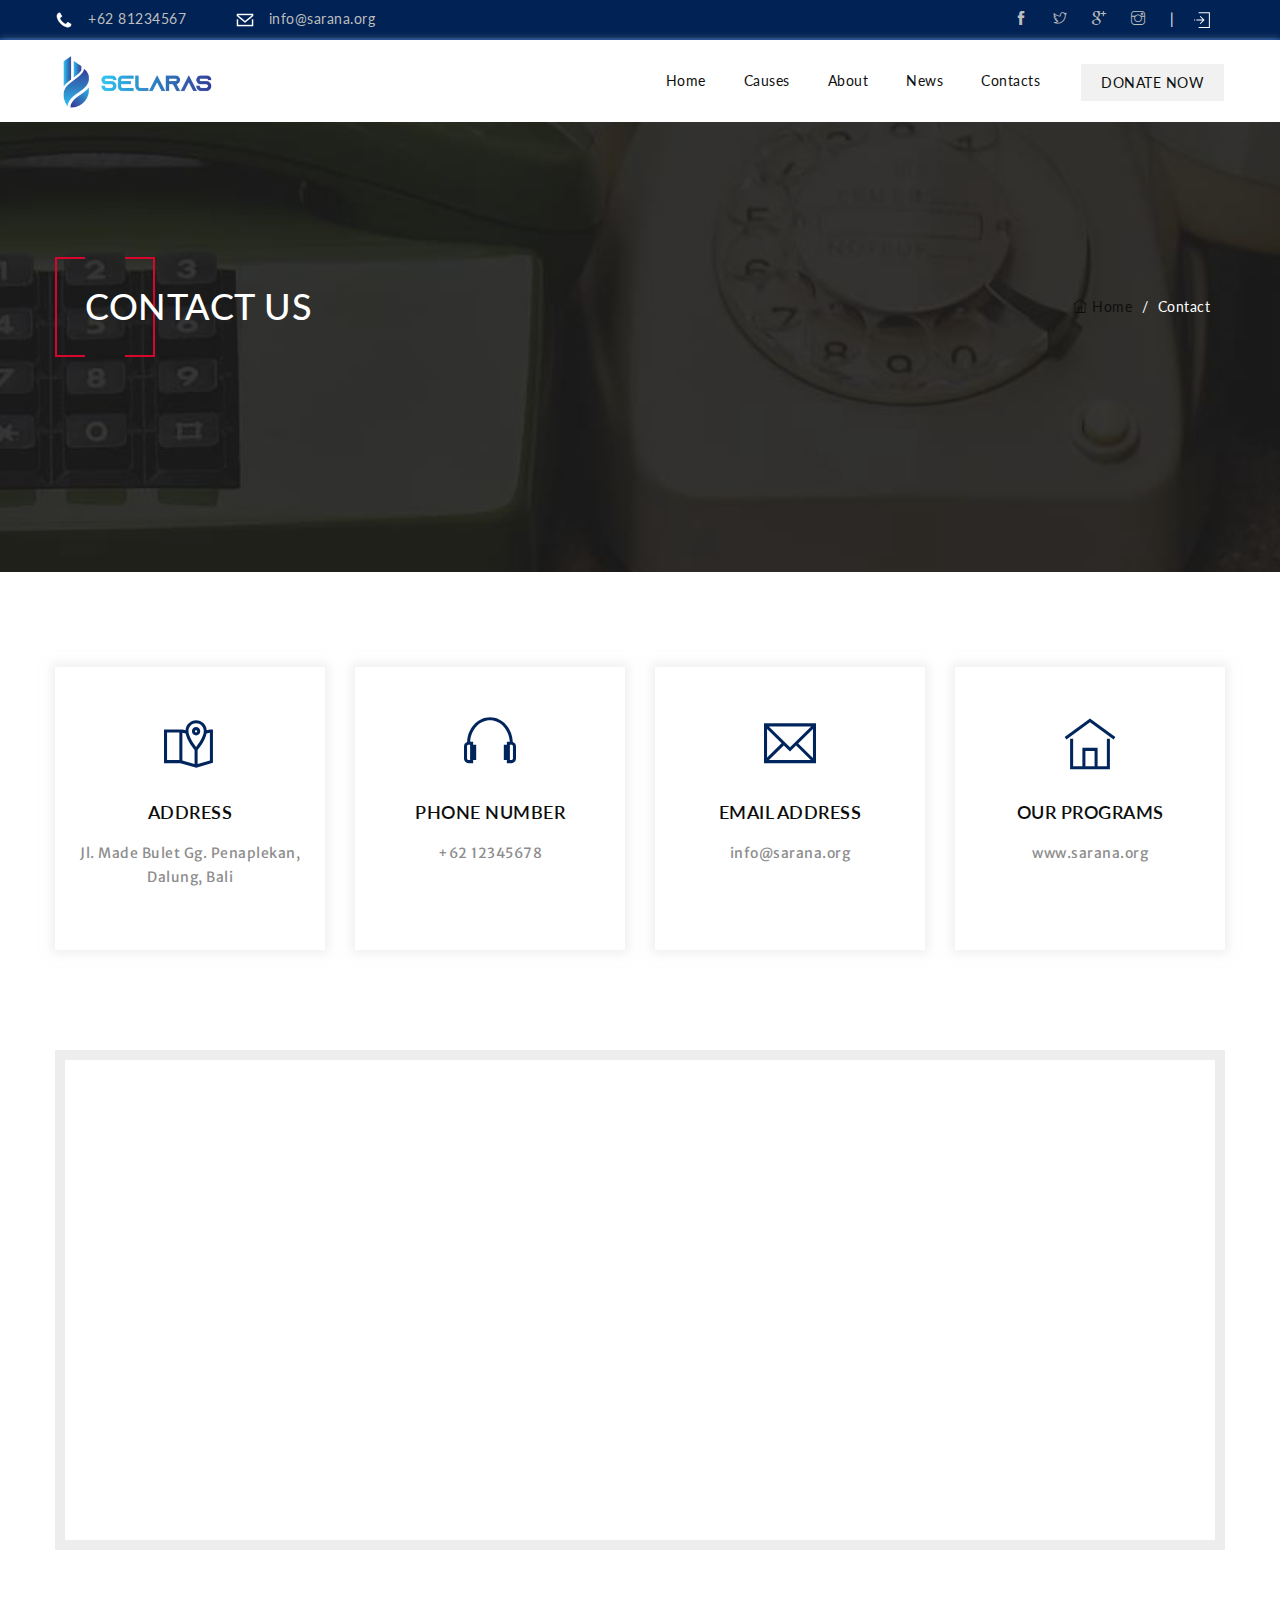
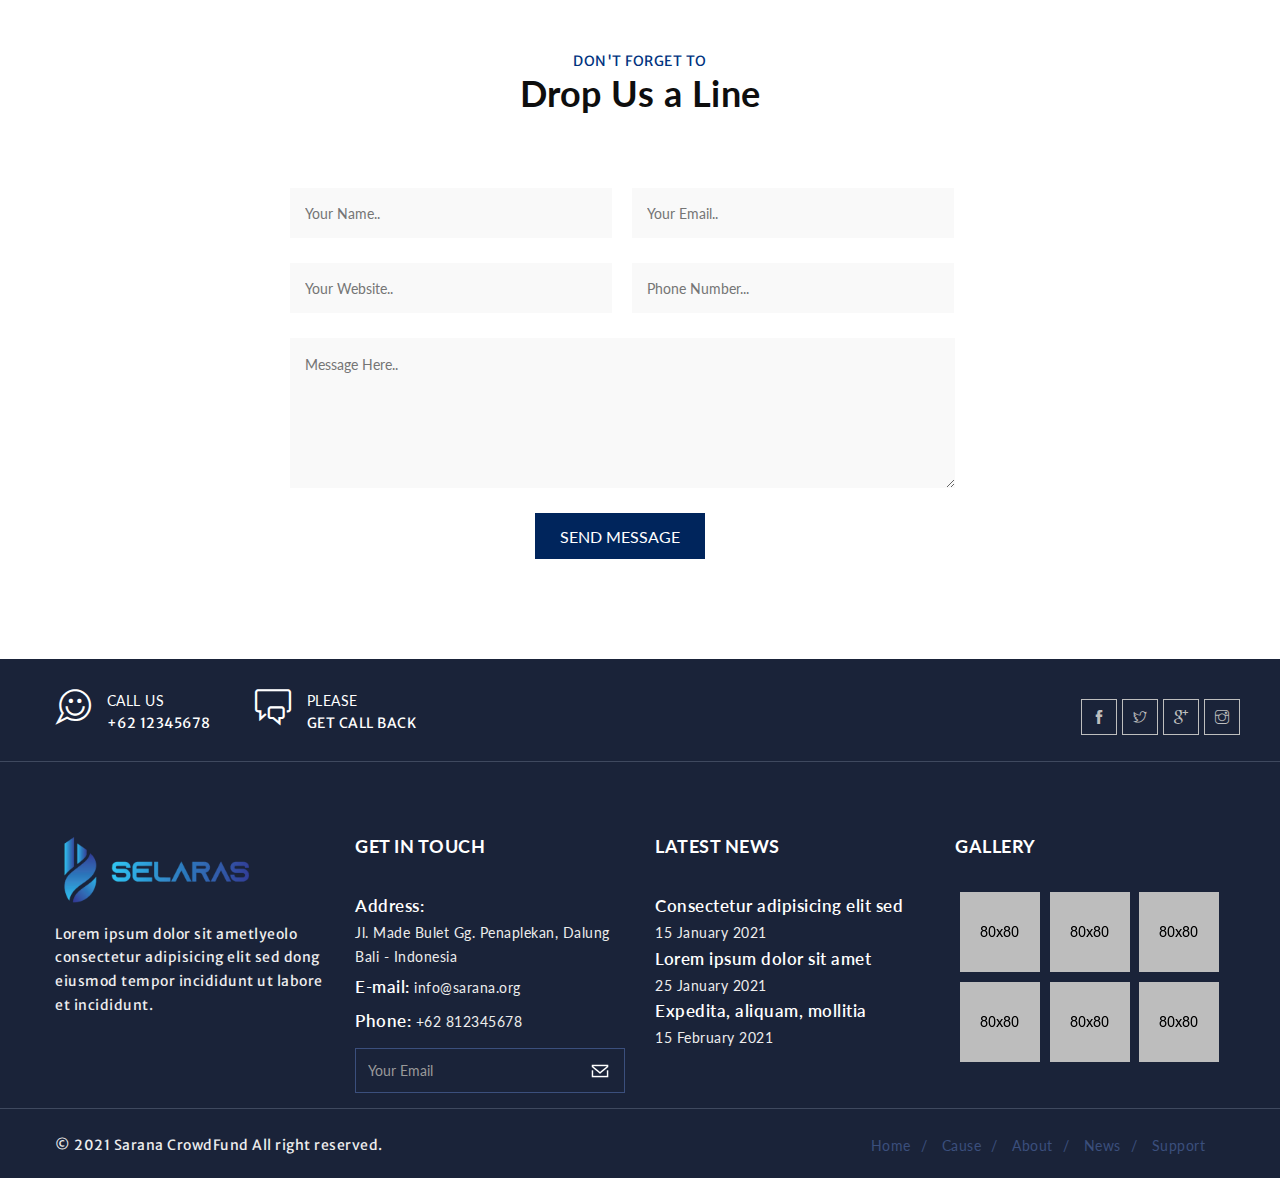
<file: contact.html>
<!DOCTYPE html>
<html lang="zxx">
  <head>
    <meta charset="utf-8" />
    <title>contact</title>
    <link rel="shortcut icon" href="assets/img/favicon.png" />

    <meta name="description" content="" />

    <meta name="keywords" content="" />

    <meta name="author" content="" />

    <!-- Mobile Specific Meta -->
    <meta name="viewport" content="width=device-width, initial-scale=1" />

    <!-- css-include -->

    <!-- boorstrap -->
    <link
      rel="stylesheet"
      type="text/css"
      href="assets/css/bootstrap.min.css"
    />
    <!-- themify-icon.css -->
    <link
      rel="stylesheet"
      type="text/css"
      href="assets/css/themify-icons.css"
    />
    <!-- owl-carousel -->
    <link rel="stylesheet" type="text/css" href="assets/css/owl.carousel.css" />
    <!-- Video-min -->
    <link rel="stylesheet" type="text/css" href="assets/css/video.min.css" />
    <!-- animate.css -->
    <link rel="stylesheet" type="text/css" href="assets/css/animate.css" />
    <!-- REVOLUTION STYLE SHEETS -->
    <link rel="stylesheet" type="text/css" href="rev-slider/css/settings.css" />
    <!-- REVOLUTION LAYERS STYLES -->
    <link rel="stylesheet" type="text/css" href="rev-slider/css/layers.css" />
    <!-- REVOLUTION NAVIGATION STYLES -->
    <link
      rel="stylesheet"
      type="text/css"
      href="rev-slider/css/navigation.css"
    />
    <!-- menu style -->
    <link rel="stylesheet" type="text/css" href="assets/css/menu.css" />
    <!-- style -->
    <link rel="stylesheet" type="text/css" href="assets/css/style.css" />
    <!-- responsive.css -->
    <link rel="stylesheet" type="text/css" href="assets/css/responsive.css" />
  </head>
  <!-- /end of head -->

  <body>
    <div id="preloader"></div>
    <!-- Start of Header 
	============================================= -->
    <header>
      <div class="header-top-bg">
        <div class="container">
          <div class="row">
            <div class="header-top">
              <div class="head-top-info pull-left">
                <ul class="top-info">
                  <li>
                    <img src="assets/img/phone.png" alt="image" />+62 81234567
                  </li>
                  <li>
                    <img
                      src="assets/img/envelope.png"
                      alt="image"
                    />info@sarana.org
                  </li>
                </ul>
              </div>
              <!-- /head-top-info -->
              <div class="header-social pull-right">
                <div class="social">
                  <ul class="social-list">
                    <li>
                      <a href="#"><span class="ti-facebook"></span></a>
                    </li>
                    <li>
                      <a href="#"><span class="ti-twitter"></span></a>
                    </li>
                    <li>
                      <a href="#"><span class="ti-google"></span></a>
                    </li>
                    <li>
                      <a href="#"><span class="ti-instagram"></span></a>
                    </li>
                    <font style="color: whitesmoke; padding-left: 10px">|</font>
                    <li style="padding-left: 15px; padding-right: 15px">
                      <a href="#">
                        <img
                          src="assets/img/signin.svg"
                          alt=""
                          width="16px"
                          height="16px"
                        />
                      </a>
                    </li>
                  </ul>
                </div>
              </div>
              <!-- /header-social -->
            </div>
            <!-- /header-top -->
          </div>
          <!-- /row -->
        </div>
        <!-- /container -->
      </div>
      <div class="menu-bar">
        <div class="container">
          <div class="row">
            <nav class="navbar">
              <!-- Brand and toggle get grouped for better mobile display -->
              <div class="navbar-header">
                <a class="navbar-brand" href="index.html"
                  ><img
                    src="assets/img/logo-landscape.png"
                    alt="image"
                    width="160px"
                /></a>
              </div>

              <!-- Collect the nav links, forms, and other content for toggling -->
              <div
                class="collapse navbar-collapse"
                id="bs-example-navbar-collapse-1"
              >
                <ul class="nav navbar-nav navbar-right">
                  <li><a href="index.html">Home</a></li>
                  <li>
                    <a href="cause.html">Causes</a>
                    <ul class="menu-dropdown">
                      <li><a href="cause.html">Causes</a></li>
                      <li><a href="cause-single.html">Causes Details</a></li>
                    </ul>
                  </li>
                  <li>
                    <a href="#">About</a>
                  </li>
                  <li>
                    <a href="#latest-news">News</a>
                  </li>
                  <li>
                    <a href="contact.html">Contacts</a>
                  </li>
                </ul>
              </div>
              <!-- /.navbar-collapse -->
              <div class="home-donate donate-btn-1 text-uppercase">
                <a href="donation.html">donate now</a>
              </div>
            </nav>
            <div class="wrap">
              <!--MENU-->
              <div id="main-menu">
                <div class="menu-btn">
                  <div class="menu-btn-line menu-btn-line-1"></div>
                  <div class="menu-btn-line menu-btn-line-2"></div>
                  <div class="menu-btn-line menu-btn-line-3"></div>
                </div>
                <div class="moduletable_menu">
                  <ul class="nav menu">
                    <li><a href="index.html">Home</a></li>
                    <li><a href="cause.html">Cause</a></li>
                    <li><a href="#">About</a></li>
                    <li><a href="#">News</a></li>
                    <li><a href="contact.html">Contacts</a></li>
                  </ul>
                </div>
              </div>
              <!-- END menu -->
            </div>
            <!--/wrap  -->
          </div>
          <!--/row  -->
        </div>
        <!--/container  -->
      </div>
      <!--/menu-bar  -->
    </header>
    <!-- End of Header 
	============================================= -->

    <!-- Start of page head section 
	============================================= -->
    <section
      id="page-head"
      class="page-head-section"
      style="background-image: url(assets/img/header-contact.jpg)"
    >
      <div class="page-head-overlay">
        <div class="container">
          <div class="row">
            <div class="page-head-content">
              <div class="page-head-style">
                <img src="assets/img/page-head-style.png" alt="image" />
              </div>
              <div class="page-head-title text-uppercase">
                <h2>Contact us</h2>
              </div>
              <div class="page-breadcrumb">
                <ul class="breadcrumb">
                  <li class="breadcrumb-item">
                    <a href="index.html"
                      ><span class="mr5 ti-home"></span>Home</a
                    >
                  </li>
                  <li class="breadcrumb-item active">Contact</li>
                </ul>
              </div>
            </div>
          </div>
        </div>
      </div>
    </section>
    <!-- End of  page head section  
	============================================= -->

    <!-- Start of contact page section 
	============================================= -->
    <section id="contact-us" class="contact-us-section">
      <div class="container">
        <div class="row section-content">
          <div class="contact-us-section-content">
            <div class="way-help-section-content">
              <div class="row">
                <div class="col-md-3 col-sm-6">
                  <div class="way-help-pic-text text-center colmd3">
                    <div class="way-help-pic pb30">
                      <span class="ti-map-alt"></span>
                    </div>
                    <!-- /img -->
                    <div class="way-help-text">
                      <div class="way-help-head pb20 text-uppercase">
                        <h3 class="black">address</h3>
                      </div>
                      <div class="way-help-text-content">
                        <p>Jl. Made Bulet Gg. Penaplekan, Dalung, Bali</p>
                      </div>
                    </div>
                    <!-- /text -->
                  </div>
                </div>
                <!-- /col-sm-3 -->

                <div class="col-md-3 col-sm-6">
                  <div class="way-help-pic-text text-center colmd3">
                    <div class="way-help-pic pb30">
                      <span class="ti-headphone"></span>
                    </div>
                    <!-- /img -->
                    <div class="way-help-text">
                      <div class="way-help-head pb20 text-uppercase">
                        <h3 class="black">PHONE NUMBER</h3>
                      </div>
                      <div class="way-help-text-content">
                        <p>+62 12345678<br />&NonBreakingSpace;</p>
                      </div>
                    </div>
                    <!-- /text -->
                  </div>
                </div>
                <!-- /col-sm-3 -->

                <div class="col-md-3 col-sm-6">
                  <div class="way-help-pic-text text-center colmd3">
                    <div class="way-help-pic pb30">
                      <span class="ti-email"></span>
                    </div>
                    <!-- /img -->
                    <div class="way-help-text">
                      <div class="way-help-head pb20 text-uppercase">
                        <h3 class="black">EMAIL ADDRESS</h3>
                      </div>
                      <div class="way-help-text-content">
                        <p>info@sarana.org<br />&NonBreakingSpace;</p>
                      </div>
                    </div>
                    <!-- /text -->
                  </div>
                </div>
                <!-- /col-sm-3 -->

                <div class="col-md-3 col-sm-6">
                  <div class="way-help-pic-text text-center colmd3">
                    <div class="way-help-pic pb30">
                      <span class="ti-home"></span>
                    </div>
                    <!-- /img -->
                    <div class="way-help-text">
                      <div class="way-help-head pb20 text-uppercase">
                        <h3 class="black">OUR PROGRAMS</h3>
                      </div>
                      <div class="way-help-text-content">
                        <p>www.sarana.org<br />&NonBreakingSpace;</p>
                      </div>
                    </div>
                    <!-- /text -->
                  </div>
                </div>
                <!-- /col-sm-3 -->
              </div>
            </div>
            <!-- /contact-list -->

            <div class="contact-map">
              <div id="google-map">
                <div class="google-map-container">
                  <iframe
                    src="https://www.google.com/maps/embed?pb=!1m18!1m12!1m3!1d3944.824364586021!2d115.17093371416415!3d-8.612855089879806!2m3!1f0!2f0!3f0!3m2!1i1024!2i768!4f13.1!3m3!1m2!1s0x2dd2392f757bb71b%3A0x93abf3a038a94df5!2sSelaras%20International%20Consulting!5e0!3m2!1sen!2sid!4v1622789939543!5m2!1sen!2sid"
                    width="100%"
                    height="100%"
                    style="border: 0"
                    allowfullscreen=""
                    loading="lazy"
                  ></iframe>
                </div>
              </div>
              <!-- /#google-map-->
            </div>
            <!-- /contact-map -->

            <div class="contact-form">
              <div class="contact-form-title">
                <div class="section-title text-center">
                  <div class="section-title-text text-uppercase">
                    <p>DON'T FORGET TO</p>
                  </div>
                  <div class="section-title-text">
                    <h2>Drop Us a Line</h2>
                  </div>
                </div>
              </div>
              <!-- / contact-form-title-->
              <div class="contact-comment-form pb50 clearfix">
                <div class="comment-form">
                  <form
                    id="contact_form"
                    action="#"
                    method="POST"
                    enctype="multipart/form-data"
                  >
                    <div class="contact-comment-info">
                      <input
                        class="name"
                        name="name"
                        type="text"
                        placeholder="Your Name.."
                      />
                    </div>
                    <div class="contact-comment-info">
                      <input
                        class="email"
                        name="email"
                        type="email"
                        placeholder="Your Email.."
                      />
                    </div>
                    <div class="contact-comment-info">
                      <input
                        class="email"
                        name="email"
                        type="text"
                        placeholder="Your Website.."
                      />
                    </div>
                    <div class="contact-comment-info">
                      <div class="contact-comment-info">
                        <input
                          class="email"
                          name="email"
                          type="text"
                          placeholder="Phone Number..."
                        />
                      </div>
                    </div>
                    <div class="contact-comment-info mt25">
                      <textarea
                        id="message"
                        name="message"
                        placeholder="Message Here.. "
                        rows="7"
                        cols="30"
                      ></textarea>
                    </div>
                    <div class="send-button text-uppercase text-center">
                      <button type="submit" value="Submit">SEND MESSAGE</button>
                    </div>
                  </form>
                </div>
              </div>
            </div>
            <!-- / contact-form-->
          </div>
        </div>
      </div>
    </section>
    <!-- End of contact page section  
	============================================= -->

    <!-- Start of footer section
	============================================= -->
    <footer id="footer-section" class="footer-style">
      <div class="footer-overlay">
        <div class="footer-contact-content-1">
          <div class="container">
            <div class="row">
              <div class="footer-contact-content">
                <div class="row">
                  <div class="col-sm-2 col-xs-5">
                    <div class="footer-contact-info">
                      <ul class="footer-contact-info-list">
                        <li>
                          <span class="pull-left icon ti-comments-smiley"></span
                          ><span class="info-details text-uppercase"
                            >call us</span
                          >
                          <p>+62 12345678</p>
                        </li>
                      </ul>
                    </div>
                  </div>
                  <div class="col-sm-3 col-xs-5">
                    <div class="footer-contact-info">
                      <ul class="footer-contact-info-list">
                        <li>
                          <span class="pull-left icon ti-comments"></span
                          ><span class="info-details text-uppercase"
                            >PLEASE</span
                          >
                          <p>GET CALL BACK</p>
                        </li>
                      </ul>
                    </div>
                  </div>
                  <div class="footer-social pull-right mt10">
                    <div class="social">
                      <ul class="social-list">
                        <li>
                          <a href="#"><span class="ti-facebook"></span></a>
                        </li>
                        <li>
                          <a href="#"><span class="ti-twitter"></span></a>
                        </li>
                        <li>
                          <a href="#"><span class="ti-google"></span></a>
                        </li>
                        <li>
                          <a href="#"><span class="ti-instagram"></span></a>
                        </li>
                      </ul>
                    </div>
                  </div>
                </div>
              </div>
            </div>
          </div>
        </div>
        <!-- /footer-contact-1 -->

        <div class="footer-main-content">
          <div class="container">
            <div class="row">
              <div class="footer-main-content-area pt75">
                <div class="row">
                  <div class="col-sm-3">
                    <div class="footer-logo pb20">
                      <a href="home-1.html"
                        ><img
                          src="assets/img/logo-landscape.png"
                          alt="image"
                          width="200px"
                      /></a>
                    </div>
                    <div class="footer-text">
                      <p>
                        Lorem ipsum dolor sit ametlyeolo consectetur adipisicing
                        elit sed dong eiusmod tempor incididunt ut labore et
                        incididunt.
                      </p>
                    </div>
                  </div>
                  <!-- /col-sm-3 -->
                  <div class="col-sm-3">
                    <div class="footer-head-title text-uppercase pb35">
                      <h2 class="widgettitle">GET IN TOUCH</h2>
                    </div>
                    <!-- /title -->
                    <div class="touch-content">
                      <div class="tweet-text">
                        <span class="name-tweet">Address: </span>
                        <span class="tweet-content"
                          ><br />Jl. Made Bulet Gg. Penaplekan, Dalung<br />
                          Bali - Indonesia
                        </span>
                      </div>
                      <div class="tweet-text mt5">
                        <span class="name-tweet">E-mail: </span>
                        <span class="tweet-content">info@sarana.org </span>
                      </div>
                      <div class="tweet-text mt5">
                        <span class="name-tweet">Phone: </span>
                        <span class="tweet-content">+62 812345678</span>
                      </div>
                      <div class="newsletter-form">
                        <form action="#" method="get" class="nwsltter">
                          <div class="form-group">
                            <input
                              type="email"
                              name="email"
                              placeholder="Your Email"
                              class="form-control"
                            />
                          </div>
                        </form>
                        <div class="submit-btn">
                          <button type="submit" value="Submit">
                            <img src="assets/img/envelope.png" alt="image" />
                          </button>
                        </div>
                      </div>
                    </div>
                  </div>
                  <!-- /col-sm-3 -->

                  <div class="col-sm-3">
                    <div class="footer-head-title text-uppercase pb35">
                      <h2 class="widgettitle">latest News</h2>
                    </div>
                    <!-- /title -->
                    <div class="recent-tweet-list">
                      <div class="tweet-text">
                        <span class="name-tweet"
                          >Consectetur adipisicing elit sed</span
                        >
                        <span class="tweet-content" style="padding-left: 10px"
                          ><br />15 January 2021
                        </span>
                      </div>
                    </div>
                    <div class="recent-tweet-list">
                      <div class="tweet-text">
                        <span class="name-tweet"
                          >Lorem ipsum dolor sit amet</span
                        >
                        <span class="tweet-content" style="padding-left: 10px"
                          ><br />25 January 2021
                        </span>
                      </div>
                    </div>
                    <div class="recent-tweet-list">
                      <div class="tweet-text">
                        <span class="name-tweet"
                          >Expedita, aliquam, mollitia</span
                        >
                        <span class="tweet-content" style="padding-left: 10px"
                          ><br />15 February 2021
                        </span>
                      </div>
                    </div>

                    <!-- /list -->
                  </div>
                  <!-- /col-sm-3 -->

                  <div class="col-sm-3">
                    <div class="footer-head-title text-uppercase pb35">
                      <h2 class="widgettitle">GALLERY</h2>
                    </div>
                    <div class="footer-gallery pb35">
                      <ul class="footer-gallery">
                        <li><img src="assets/img/g-1.png" alt="image" /></li>
                        <li><img src="assets/img/g-2.png" alt="image" /></li>
                        <li><img src="assets/img/g-3.png" alt="image" /></li>
                        <li><img src="assets/img/g-4.png" alt="image" /></li>
                        <li><img src="assets/img/g-5.png" alt="image" /></li>
                        <li><img src="assets/img/g-6.png" alt="image" /></li>
                      </ul>
                    </div>
                  </div>
                  <!-- /col-sm-3 -->
                </div>
              </div>
            </div>
          </div>
        </div>
        <!-- /footer-main-content -->
        <div class="footer-menu">
          <div class="container">
            <div class="row">
              <div class="footer-menu-content">
                <div class="copy-right pull-left">
                  <p>
                    © 2021
                    <a href="">Sarana CrowdFund</a> All right reserved.
                  </p>
                </div>
                <div class="footer-menu-list pull-right mt25">
                  <ul class="menu-list">
                    <li><a href="#">Home</a><span>/</span></li>
                    <li><a href="#">Cause</a><span>/</span></li>
                    <li><a href="#">About</a><span>/</span></li>
                    <li><a href="#">News</a><span>/</span></li>
                    <li><a href="#">Support</a><span></span></li>
                  </ul>
                </div>
              </div>
            </div>
          </div>
        </div>
      </div>
    </footer>
    <!-- End of footer section
	============================================= -->

    <!-- js -->
    <script type="text/javascript" src="assets/js/jquery-2.1.4.min.js"></script>
    <script type="text/javascript" src="assets/js/bootstrap.min.js"></script>
    <script type="text/javascript" src="assets/js/owl.carousel.min.js"></script>
    <script
      type="text/javascript"
      src="assets/js/jquery.magnific-popup.min.js"
    ></script>
    <script type="text/javascript" src="assets/js/waypoints.min.js"></script>
    <script
      type="text/javascript"
      src="assets/js/jquery.counterup.min.js"
    ></script>
    <script type="text/javascript" src="assets/js/wow.min.js"></script>
    <script type="text/javascript">
      new WOW().init();
    </script>
    <script type="text/javascript" src="assets/js/circle-progress.js"></script>
    <!-- REVOLUTION JS FILES -->
    <script
      type="text/javascript"
      src="rev-slider/js/jquery.themepunch.tools.min.js"
    ></script>
    <script
      type="text/javascript"
      src="rev-slider/js/jquery.themepunch.revolution.min.js"
    ></script>

    <!-- SLIDER REVOLUTION 5.0 EXTENSIONS (Load Extensions only on Local File Systems !
    The following part can be removed on Server for On Demand Loading) -->

    <script
      type="text/javascript"
      src="rev-slider/js/revolution.extension.actions.min.js"
    ></script>

    <script
      type="text/javascript"
      src="rev-slider/js/revolution.extension.layeranimation.min.js"
    ></script>
    <script
      type="text/javascript"
      src="rev-slider/js/revolution.extension.navigation.min.js"
    ></script>
    <script
      type="text/javascript"
      src="rev-slider/js/revolution.extension.parallax.min.js"
    ></script>
    <script
      type="text/javascript"
      src="rev-slider/js/revolution.extension.slideanims.min.js"
    ></script>
    <script
      type="text/javascript"
      src="rev-slider/js/revolution.extension.video.min.js"
    ></script>
    <script type="text/javascript" src="assets/js/function.js"></script>
    <!-- Google Maps Script  -->
    <script src="http://maps.google.com/maps/api/js?key=AIzaSyC61_QVqt9LAhwFdlQmsNwi5aUJy9B2SyA"></script>
    <script src="assets/js/gmap3.min.js"></script>
    <script type="text/javascript">
      $(document).ready(function () {
        /*   - Google Map - with support of gmaps.js 
        --------------------------------------------------------------------*/

        function isMobile() {
          return "ontouchstart" in document.documentElement;
        }

        function init_gmap() {
          if (typeof google == "undefined") return;
          var options = {
            center: [23.7110734, 90.4871938],
            zoom: 10,
            mapTypeControl: true,
            mapTypeControlOptions: {
              style: google.maps.MapTypeControlStyle.DROPDOWN_MENU,
            },
            navigationControl: true,
            scrollwheel: false,
            streetViewControl: true,
          };

          if (isMobile()) {
            options.draggable = false;
          }

          $("#googleMaps").gmap3({
            map: {
              options: options,
            },
            marker: {
              latLng: [23.7110734, 90.4871938],
              options: { icon: "assets/img/map.png" },
            },
          });
        }
        init_gmap();
        /*   - Google Map - with support of gmaps.js End 
        --------------------------------------------------------------------*/
      });
    </script>
  </body>
</html>
</file>
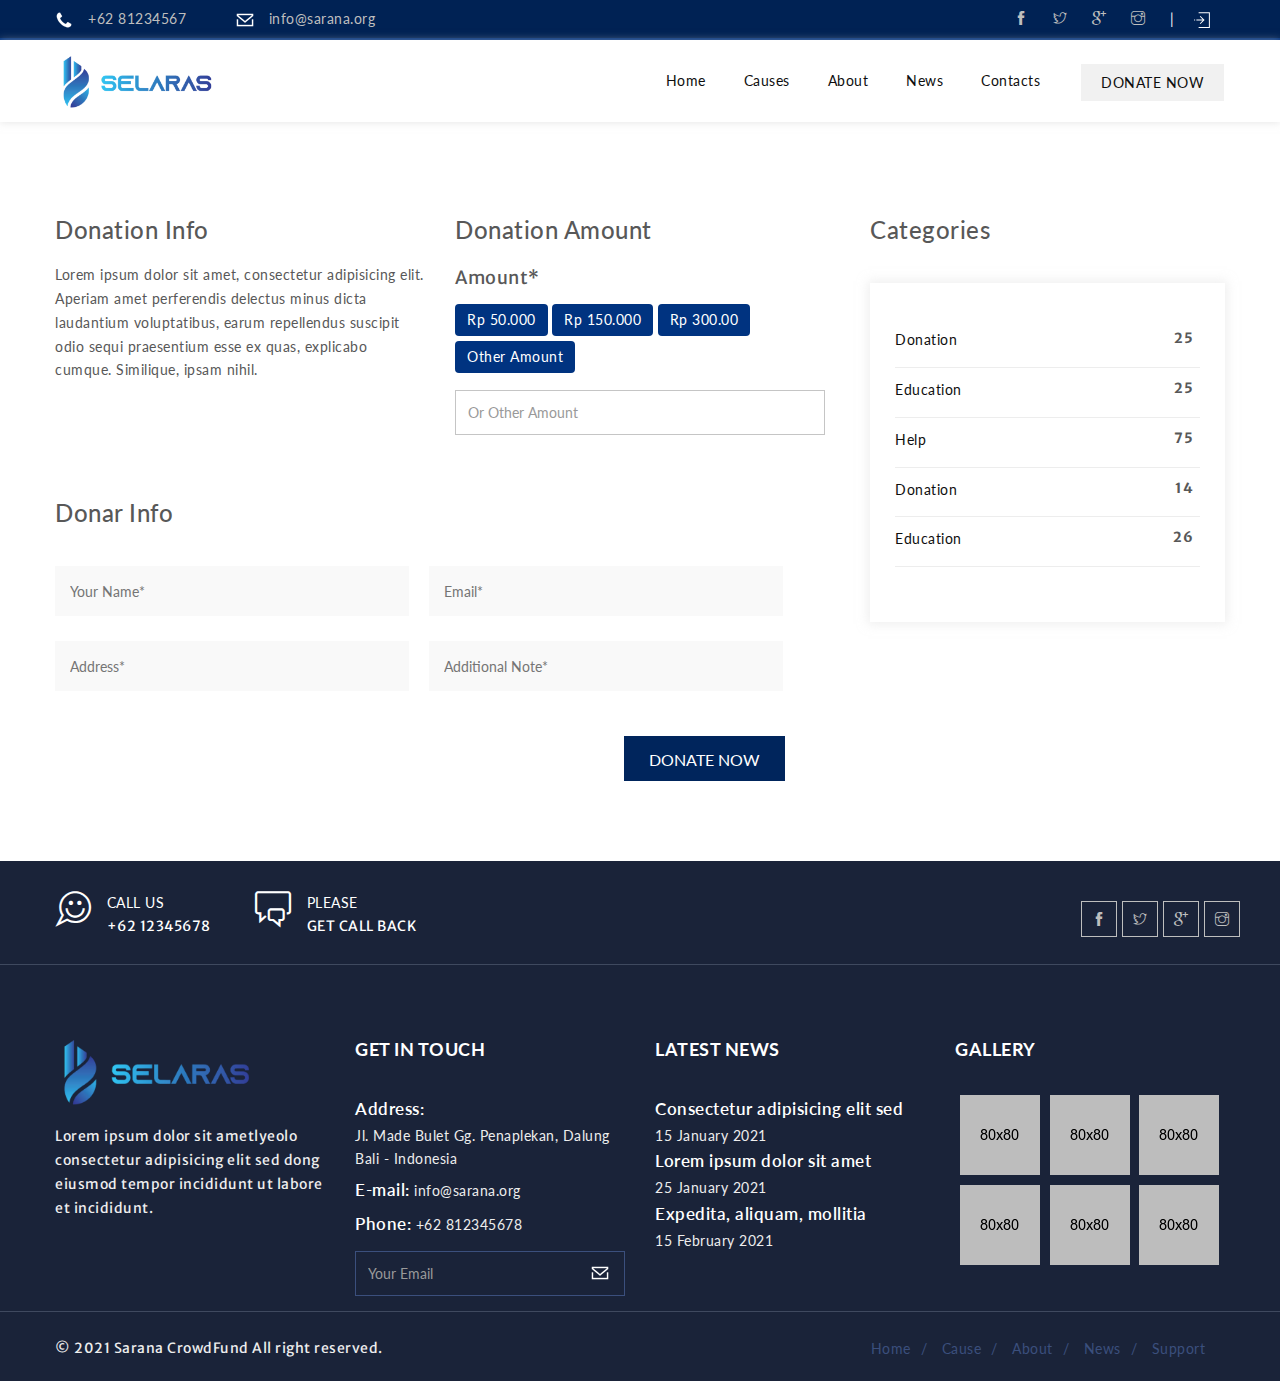
<file: donation.html>
<!DOCTYPE html>
<html lang="zxx">
  <head>
    <meta charset="utf-8" />
    <title>Donation</title>
    <link rel="shortcut icon" href="assets/img/favicon.png" />

    <meta name="description" content="" />

    <meta name="keywords" content="" />

    <meta name="author" content="" />

    <!-- Mobile Specific Meta -->
    <meta name="viewport" content="width=device-width, initial-scale=1" />

    <!-- css-include -->

    <!-- boorstrap -->
    <link
      rel="stylesheet"
      type="text/css"
      href="assets/css/bootstrap.min.css"
    />
    <!-- themify-icon.css -->
    <link
      rel="stylesheet"
      type="text/css"
      href="assets/css/themify-icons.css"
    />
    <!-- owl-carousel -->
    <link rel="stylesheet" type="text/css" href="assets/css/owl.carousel.css" />
    <!-- Video-min -->
    <link rel="stylesheet" type="text/css" href="assets/css/video.min.css" />
    <!-- animate.css -->
    <link rel="stylesheet" type="text/css" href="assets/css/animate.css" />
    <!-- REVOLUTION STYLE SHEETS -->
    <link rel="stylesheet" type="text/css" href="rev-slider/css/settings.css" />
    <!-- REVOLUTION LAYERS STYLES -->
    <link rel="stylesheet" type="text/css" href="rev-slider/css/layers.css" />
    <!-- REVOLUTION NAVIGATION STYLES -->
    <link
      rel="stylesheet"
      type="text/css"
      href="rev-slider/css/navigation.css"
    />
    <!-- menu style -->
    <link rel="stylesheet" type="text/css" href="assets/css/menu.css" />
    <!-- style -->
    <link rel="stylesheet" type="text/css" href="assets/css/style.css" />
    <!-- responsive.css -->
    <link rel="stylesheet" type="text/css" href="assets/css/responsive.css" />
  </head>
  <!-- /end of head -->

  <body>
    <div id="preloader"></div>
    <!-- Start of Header 
	============================================= -->
    <header>
      <div class="header-top-bg">
        <div class="container">
          <div class="row">
            <div class="header-top">
              <div class="head-top-info pull-left">
                <ul class="top-info">
                  <li>
                    <img src="assets/img/phone.png" alt="image" />+62 81234567
                  </li>
                  <li>
                    <img
                      src="assets/img/envelope.png"
                      alt="image"
                    />info@sarana.org
                  </li>
                </ul>
              </div>
              <!-- /head-top-info -->
              <div class="header-social pull-right">
                <div class="social">
                  <ul class="social-list">
                    <li>
                      <a href="#"><span class="ti-facebook"></span></a>
                    </li>
                    <li>
                      <a href="#"><span class="ti-twitter"></span></a>
                    </li>
                    <li>
                      <a href="#"><span class="ti-google"></span></a>
                    </li>
                    <li>
                      <a href="#"><span class="ti-instagram"></span></a>
                    </li>
                    <font style="color: whitesmoke; padding-left: 10px">|</font>
                    <li style="padding-left: 15px; padding-right: 15px">
                      <a href="#">
                        <img
                          src="assets/img/signin.svg"
                          alt=""
                          width="16px"
                          height="16px"
                        />
                      </a>
                    </li>
                  </ul>
                </div>
              </div>
              <!-- /header-social -->
            </div>
            <!-- /header-top -->
          </div>
          <!-- /row -->
        </div>
        <!-- /container -->
      </div>
      <div class="menu-bar">
        <div class="container">
          <div class="row">
            <nav class="navbar">
              <!-- Brand and toggle get grouped for better mobile display -->
              <div class="navbar-header">
                <a class="navbar-brand" href="index.html"
                  ><img
                    src="assets/img/logo-landscape.png"
                    alt="image"
                    width="160px"
                /></a>
              </div>

              <!-- Collect the nav links, forms, and other content for toggling -->
              <div
                class="collapse navbar-collapse"
                id="bs-example-navbar-collapse-1"
              >
                <ul class="nav navbar-nav navbar-right">
                  <li><a href="index.html">Home</a></li>
                  <li>
                    <a href="cause.html">Causes</a>
                    <ul class="menu-dropdown">
                      <li><a href="cause.html">Causes</a></li>
                      <li><a href="cause-single.html">Causes Details</a></li>
                    </ul>
                  </li>
                  <li>
                    <a href="#">About</a>
                  </li>
                  <li>
                    <a href="#latest-news">News</a>
                  </li>
                  <li>
                    <a href="contact.html">Contacts</a>
                  </li>
                </ul>
              </div>
              <!-- /.navbar-collapse -->
              <div class="home-donate donate-btn-1 text-uppercase">
                <a href="donation.html">donate now</a>
              </div>
            </nav>
            <div class="wrap">
              <!--MENU-->
              <div id="main-menu">
                <div class="menu-btn">
                  <div class="menu-btn-line menu-btn-line-1"></div>
                  <div class="menu-btn-line menu-btn-line-2"></div>
                  <div class="menu-btn-line menu-btn-line-3"></div>
                </div>
                <div class="moduletable_menu">
                  <ul class="nav menu">
                    <li><a href="index.html">Home</a></li>
                    <li><a href="cause.html">Cause</a></li>
                    <li><a href="#">About</a></li>
                    <li><a href="#">News</a></li>
                    <li><a href="contact.html">Contacts</a></li>
                  </ul>
                </div>
              </div>
              <!-- END menu -->
            </div>
            <!--/wrap  -->
          </div>
          <!--/row  -->
        </div>
        <!--/container  -->
      </div>
      <!--/menu-bar  -->
    </header>
    <!-- End of Header 
	============================================= -->

    <!-- Start of Donate page content
	============================================= -->
    <section id="donate-page" class="donate-page-section">
      <div class="container">
        <div class="row section-content">
          <div class="donation-content">
            <div class="row">
              <div class="col-sm-8">
                <div class="donate-type pb50">
                  <div class="row">
                    <div class="col-sm-6">
                      <div class="donate-info">
                        <div class="side-bar-title mb20">
                          <h3>Donation Info</h3>
                        </div>
                        <!-- /head -->
                        <div class="donate-cause">
                          <div class="donate-text">
                            <span
                              >Lorem ipsum dolor sit amet, consectetur
                              adipisicing elit. Aperiam amet perferendis
                              delectus minus dicta laudantium voluptatibus,
                              earum repellendus suscipit odio sequi praesentium
                              esse ex quas, explicabo cumque. Similique, ipsam
                              nihil.</span
                            >
                          </div>
                        </div>
                      </div>
                      <!-- /info -->
                    </div>
                    <!-- /col-sm-6 -->
                    <div class="col-sm-6">
                      <div class="donate-amount pl-4">
                        <div class="side-bar-title mb20">
                          <h3>Donation Amount</h3>
                        </div>
                        <p>Amount*</p>
                        <div class="donate-dollar">
                          <a
                            class="btn btn-success"
                            style="
                              background-color: #003380;
                              border: none;
                              margin-bottom: 5px;
                            "
                            onclick="myfun()"
                            >Rp 50.000</a
                          >
                          <a
                            class="btn btn-success"
                            style="
                              background-color: #003380;
                              border: none;
                              margin-bottom: 5px;
                            "
                            onclick="myfun2()"
                            >Rp 150.000</a
                          >
                          <a
                            class="btn btn-success"
                            style="
                              background-color: #003380;
                              border: none;
                              margin-bottom: 5px;
                            "
                            onclick="myfun3()"
                            >Rp 300.00</a
                          >
                          <a
                            class="btn btn-success"
                            style="
                              background-color: #003380;
                              border: none;
                              margin-bottom: 5px;
                            "
                            onclick="myfun4()"
                            >Other Amount</a
                          >

                          <div class="newsletter-form">
                            <form action="#" method="get" class="nwsltter">
                              <div class="form-group">
                                <input
                                  disabled
                                  type="number"
                                  id="baba"
                                  type="email"
                                  name="email"
                                  placeholder="Or Other Amount"
                                  class="form-control"
                                />
                              </div>
                            </form>
                          </div>
                        </div>
                      </div>
                    </div>
                    <!-- /col-sm-6 -->
                  </div>
                </div>
                <!-- /donate-type -->

                <div class="donar-type">
                  <div class="donar-info">
                    <div class="side-bar-title mb40">
                      <h3>Donar Info</h3>
                    </div>
                    <div class="donate-form">
                      <div class="comment-form clearfix mb20">
                        <form
                          id="contact_form"
                          action="#"
                          method="POST"
                          enctype="multipart/form-data"
                        >
                          <div class="contact-comment-info">
                            <input
                              class="name"
                              name="name"
                              type="text"
                              placeholder="Your Name*"
                            />
                          </div>
                          <div class="contact-comment-info">
                            <input
                              class="email"
                              name="email"
                              type="email"
                              placeholder="Email*"
                            />
                          </div>
                          <div class="contact-comment-info">
                            <input
                              class="email"
                              name="email"
                              type="text"
                              placeholder="Address*"
                            />
                          </div>
                          <div class="contact-comment-info">
                            <div class="contact-comment-info">
                              <input
                                class="email"
                                name="email"
                                type="text"
                                placeholder="Additional Note*"
                              />
                            </div>
                          </div>
                        </form>
                      </div>

                      <div class="donate-method">
                        <div class="comment-form">
                          <div
                            class="send-button text-uppercase"
                            style="float: right"
                          >
                            <button type="submit" value="Submit">
                              donate now
                            </button>
                          </div>
                        </div>
                      </div>
                    </div>
                    <!-- /col-sm-6 -->
                  </div>
                </div>
                <!-- /donar-type -->
              </div>
              <!-- /col-sm-8 -->
              <div class="col-sm-4">
                <div class="side-bar-content ml15">
                  <!-- <div class="side-bar-search mb40">
                    <form action="#" method="get">
                      <input
                        type="text"
                        class=""
                        placeholder="Search here..."
                      />
                      <button type="submit">
                        <span class="ti-search"></span>
                      </button>
                    </form>
                  </div> -->
                  <!-- /side-bar-search -->
                  <div class="category mb40">
                    <div class="side-bar-title mb40">
                      <h3>Categories</h3>
                    </div>
                    <!-- /title -->
                    <div class="category-item">
                      <ul class="category-item-list">
                        <li>
                          <a href="#">Donation</a
                          ><span class="badge pull-right">25</span>
                        </li>
                        <li>
                          <a href="#">Education</a
                          ><span class="badge pull-right">25</span>
                        </li>
                        <li>
                          <a href="#">Help </a
                          ><span class="badge pull-right">75</span>
                        </li>
                        <li>
                          <a href="#">Donation</a
                          ><span class="badge pull-right">14</span>
                        </li>
                        <li>
                          <a href="#">Education</a
                          ><span class="badge pull-right">26</span>
                        </li>
                      </ul>
                    </div>
                  </div>
                  <!-- /category-item -->
                </div>
              </div>
              <!-- /col-md-4 -->
            </div>
            <!-- /row -->
          </div>
        </div>
      </div>
    </section>
    <!-- End of  Dontae page content
	============================================= -->

    <!-- Start of footer section
	============================================= -->
    <footer id="footer-section" class="footer-style">
      <div class="footer-overlay">
        <div class="footer-contact-content-1">
          <div class="container">
            <div class="row">
              <div class="footer-contact-content">
                <div class="row">
                  <div class="col-sm-2 col-xs-5">
                    <div class="footer-contact-info">
                      <ul class="footer-contact-info-list">
                        <li>
                          <span class="pull-left icon ti-comments-smiley"></span
                          ><span class="info-details text-uppercase"
                            >call us</span
                          >
                          <p>+62 12345678</p>
                        </li>
                      </ul>
                    </div>
                  </div>
                  <div class="col-sm-3 col-xs-5">
                    <div class="footer-contact-info">
                      <ul class="footer-contact-info-list">
                        <li>
                          <span class="pull-left icon ti-comments"></span
                          ><span class="info-details text-uppercase"
                            >PLEASE</span
                          >
                          <p>GET CALL BACK</p>
                        </li>
                      </ul>
                    </div>
                  </div>
                  <div class="footer-social pull-right mt10">
                    <div class="social">
                      <ul class="social-list">
                        <li>
                          <a href="#"><span class="ti-facebook"></span></a>
                        </li>
                        <li>
                          <a href="#"><span class="ti-twitter"></span></a>
                        </li>
                        <li>
                          <a href="#"><span class="ti-google"></span></a>
                        </li>
                        <li>
                          <a href="#"><span class="ti-instagram"></span></a>
                        </li>
                      </ul>
                    </div>
                  </div>
                </div>
              </div>
            </div>
          </div>
        </div>
        <!-- /footer-contact-1 -->

        <div class="footer-main-content">
          <div class="container">
            <div class="row">
              <div class="footer-main-content-area pt75">
                <div class="row">
                  <div class="col-sm-3">
                    <div class="footer-logo pb20">
                      <a href="home-1.html"
                        ><img
                          src="assets/img/logo-landscape.png"
                          alt="image"
                          width="200px"
                      /></a>
                    </div>
                    <div class="footer-text">
                      <p>
                        Lorem ipsum dolor sit ametlyeolo consectetur adipisicing
                        elit sed dong eiusmod tempor incididunt ut labore et
                        incididunt.
                      </p>
                    </div>
                  </div>
                  <!-- /col-sm-3 -->
                  <div class="col-sm-3">
                    <div class="footer-head-title text-uppercase pb35">
                      <h2 class="widgettitle">GET IN TOUCH</h2>
                    </div>
                    <!-- /title -->
                    <div class="touch-content">
                      <div class="tweet-text">
                        <span class="name-tweet">Address: </span>
                        <span class="tweet-content"
                          ><br />Jl. Made Bulet Gg. Penaplekan, Dalung<br />
                          Bali - Indonesia
                        </span>
                      </div>
                      <div class="tweet-text mt5">
                        <span class="name-tweet">E-mail: </span>
                        <span class="tweet-content">info@sarana.org </span>
                      </div>
                      <div class="tweet-text mt5">
                        <span class="name-tweet">Phone: </span>
                        <span class="tweet-content">+62 812345678</span>
                      </div>
                      <div class="newsletter-form">
                        <form action="#" method="get" class="nwsltter">
                          <div class="form-group">
                            <input
                              type="email"
                              name="email"
                              placeholder="Your Email"
                              class="form-control"
                            />
                          </div>
                        </form>
                        <div class="submit-btn">
                          <button type="submit" value="Submit">
                            <img src="assets/img/envelope.png" alt="image" />
                          </button>
                        </div>
                      </div>
                    </div>
                  </div>
                  <!-- /col-sm-3 -->

                  <div class="col-sm-3">
                    <div class="footer-head-title text-uppercase pb35">
                      <h2 class="widgettitle">latest News</h2>
                    </div>
                    <!-- /title -->
                    <div class="recent-tweet-list">
                      <div class="tweet-text">
                        <span class="name-tweet"
                          >Consectetur adipisicing elit sed</span
                        >
                        <span class="tweet-content" style="padding-left: 10px"
                          ><br />15 January 2021
                        </span>
                      </div>
                    </div>
                    <div class="recent-tweet-list">
                      <div class="tweet-text">
                        <span class="name-tweet"
                          >Lorem ipsum dolor sit amet</span
                        >
                        <span class="tweet-content" style="padding-left: 10px"
                          ><br />25 January 2021
                        </span>
                      </div>
                    </div>
                    <div class="recent-tweet-list">
                      <div class="tweet-text">
                        <span class="name-tweet"
                          >Expedita, aliquam, mollitia</span
                        >
                        <span class="tweet-content" style="padding-left: 10px"
                          ><br />15 February 2021
                        </span>
                      </div>
                    </div>

                    <!-- /list -->
                  </div>
                  <!-- /col-sm-3 -->

                  <div class="col-sm-3">
                    <div class="footer-head-title text-uppercase pb35">
                      <h2 class="widgettitle">GALLERY</h2>
                    </div>
                    <div class="footer-gallery pb35">
                      <ul class="footer-gallery">
                        <li><img src="assets/img/g-1.png" alt="image" /></li>
                        <li><img src="assets/img/g-2.png" alt="image" /></li>
                        <li><img src="assets/img/g-3.png" alt="image" /></li>
                        <li><img src="assets/img/g-4.png" alt="image" /></li>
                        <li><img src="assets/img/g-5.png" alt="image" /></li>
                        <li><img src="assets/img/g-6.png" alt="image" /></li>
                      </ul>
                    </div>
                  </div>
                  <!-- /col-sm-3 -->
                </div>
              </div>
            </div>
          </div>
        </div>
        <!-- /footer-main-content -->
        <div class="footer-menu">
          <div class="container">
            <div class="row">
              <div class="footer-menu-content">
                <div class="copy-right pull-left">
                  <p>
                    © 2021
                    <a href="">Sarana CrowdFund</a> All right reserved.
                  </p>
                </div>
                <div class="footer-menu-list pull-right mt25">
                  <ul class="menu-list">
                    <li><a href="#">Home</a><span>/</span></li>
                    <li><a href="#">Cause</a><span>/</span></li>
                    <li><a href="#">About</a><span>/</span></li>
                    <li><a href="#">News</a><span>/</span></li>
                    <li><a href="#">Support</a><span></span></li>
                  </ul>
                </div>
              </div>
            </div>
          </div>
        </div>
      </div>
    </footer>
    <!-- End of footer section
	============================================= -->

    <!-- js -->
    <script type="text/javascript" src="assets/js/jquery-2.1.4.min.js"></script>
    <script type="text/javascript" src="assets/js/bootstrap.min.js"></script>
    <script type="text/javascript" src="assets/js/owl.carousel.min.js"></script>
    <script
      type="text/javascript"
      src="assets/js/jquery.magnific-popup.min.js"
    ></script>
    <script type="text/javascript" src="assets/js/waypoints.min.js"></script>
    <script
      type="text/javascript"
      src="assets/js/jquery.counterup.min.js"
    ></script>
    <script type="text/javascript" src="assets/js/parallax.min.js"></script>
    <script type="text/javascript" src="assets/js/wow.min.js"></script>
    <script type="text/javascript">
      new WOW().init();
    </script>
    <script type="text/javascript" src="assets/js/circle-progress.js"></script>
    <!-- REVOLUTION JS FILES -->
    <script
      type="text/javascript"
      src="rev-slider/js/jquery.themepunch.tools.min.js"
    ></script>
    <script
      type="text/javascript"
      src="rev-slider/js/jquery.themepunch.revolution.min.js"
    ></script>

    <!-- SLIDER REVOLUTION 5.0 EXTENSIONS (Load Extensions only on Local File Systems !
    The following part can be removed on Server for On Demand Loading) -->

    <script
      type="text/javascript"
      src="rev-slider/js/revolution.extension.actions.min.js"
    ></script>

    <script
      type="text/javascript"
      src="rev-slider/js/revolution.extension.layeranimation.min.js"
    ></script>
    <script
      type="text/javascript"
      src="rev-slider/js/revolution.extension.navigation.min.js"
    ></script>
    <script
      type="text/javascript"
      src="rev-slider/js/revolution.extension.parallax.min.js"
    ></script>
    <script
      type="text/javascript"
      src="rev-slider/js/revolution.extension.slideanims.min.js"
    ></script>
    <script
      type="text/javascript"
      src="rev-slider/js/revolution.extension.video.min.js"
    ></script>
    <script type="text/javascript" src="assets/js/function.js"></script>
  </body>
</html>
</file>
<file: assets/css/themify-icons.css>
@font-face {
	font-family: 'themify';
	src:url('../fonts/themify.eot?-fvbane');
	src:url('../fonts/themify.eot?#iefix-fvbane') format('embedded-opentype'),
		url('../fonts/themify.woff?-fvbane') format('woff'),
		url('../fonts/themify.ttf?-fvbane') format('truetype'),
		url('../fonts/themify.svg?-fvbane#themify') format('svg');
	font-weight: normal;
	font-style: normal;
}

[class^="ti-"], [class*=" ti-"] {
	font-family: 'themify';
	speak: none;
	font-style: normal;
	font-weight: normal;
	font-variant: normal;
	text-transform: none;
	line-height: 1;

	/* Better Font Rendering =========== */
	-webkit-font-smoothing: antialiased;
	-moz-osx-font-smoothing: grayscale;
}

.ti-wand:before {
	content: "\e600";
}
.ti-volume:before {
	content: "\e601";
}
.ti-user:before {
	content: "\e602";
}
.ti-unlock:before {
	content: "\e603";
}
.ti-unlink:before {
	content: "\e604";
}
.ti-trash:before {
	content: "\e605";
}
.ti-thought:before {
	content: "\e606";
}
.ti-target:before {
	content: "\e607";
}
.ti-tag:before {
	content: "\e608";
}
.ti-tablet:before {
	content: "\e609";
}
.ti-star:before {
	content: "\e60a";
}
.ti-spray:before {
	content: "\e60b";
}
.ti-signal:before {
	content: "\e60c";
}
.ti-shopping-cart:before {
	content: "\e60d";
}
.ti-shopping-cart-full:before {
	content: "\e60e";
}
.ti-settings:before {
	content: "\e60f";
}
.ti-search:before {
	content: "\e610";
}
.ti-zoom-in:before {
	content: "\e611";
}
.ti-zoom-out:before {
	content: "\e612";
}
.ti-cut:before {
	content: "\e613";
}
.ti-ruler:before {
	content: "\e614";
}
.ti-ruler-pencil:before {
	content: "\e615";
}
.ti-ruler-alt:before {
	content: "\e616";
}
.ti-bookmark:before {
	content: "\e617";
}
.ti-bookmark-alt:before {
	content: "\e618";
}
.ti-reload:before {
	content: "\e619";
}
.ti-plus:before {
	content: "\e61a";
}
.ti-pin:before {
	content: "\e61b";
}
.ti-pencil:before {
	content: "\e61c";
}
.ti-pencil-alt:before {
	content: "\e61d";
}
.ti-paint-roller:before {
	content: "\e61e";
}
.ti-paint-bucket:before {
	content: "\e61f";
}
.ti-na:before {
	content: "\e620";
}
.ti-mobile:before {
	content: "\e621";
}
.ti-minus:before {
	content: "\e622";
}
.ti-medall:before {
	content: "\e623";
}
.ti-medall-alt:before {
	content: "\e624";
}
.ti-marker:before {
	content: "\e625";
}
.ti-marker-alt:before {
	content: "\e626";
}
.ti-arrow-up:before {
	content: "\e627";
}
.ti-arrow-right:before {
	content: "\e628";
}
.ti-arrow-left:before {
	content: "\e629";
}
.ti-arrow-down:before {
	content: "\e62a";
}
.ti-lock:before {
	content: "\e62b";
}
.ti-location-arrow:before {
	content: "\e62c";
}
.ti-link:before {
	content: "\e62d";
}
.ti-layout:before {
	content: "\e62e";
}
.ti-layers:before {
	content: "\e62f";
}
.ti-layers-alt:before {
	content: "\e630";
}
.ti-key:before {
	content: "\e631";
}
.ti-import:before {
	content: "\e632";
}
.ti-image:before {
	content: "\e633";
}
.ti-heart:before {
	content: "\e634";
}
.ti-heart-broken:before {
	content: "\e635";
}
.ti-hand-stop:before {
	content: "\e636";
}
.ti-hand-open:before {
	content: "\e637";
}
.ti-hand-drag:before {
	content: "\e638";
}
.ti-folder:before {
	content: "\e639";
}
.ti-flag:before {
	content: "\e63a";
}
.ti-flag-alt:before {
	content: "\e63b";
}
.ti-flag-alt-2:before {
	content: "\e63c";
}
.ti-eye:before {
	content: "\e63d";
}
.ti-export:before {
	content: "\e63e";
}
.ti-exchange-vertical:before {
	content: "\e63f";
}
.ti-desktop:before {
	content: "\e640";
}
.ti-cup:before {
	content: "\e641";
}
.ti-crown:before {
	content: "\e642";
}
.ti-comments:before {
	content: "\e643";
}
.ti-comment:before {
	content: "\e644";
}
.ti-comment-alt:before {
	content: "\e645";
}
.ti-close:before {
	content: "\e646";
}
.ti-clip:before {
	content: "\e647";
}
.ti-angle-up:before {
	content: "\e648";
}
.ti-angle-right:before {
	content: "\e649";
}
.ti-angle-left:before {
	content: "\e64a";
}
.ti-angle-down:before {
	content: "\e64b";
}
.ti-check:before {
	content: "\e64c";
}
.ti-check-box:before {
	content: "\e64d";
}
.ti-camera:before {
	content: "\e64e";
}
.ti-announcement:before {
	content: "\e64f";
}
.ti-brush:before {
	content: "\e650";
}
.ti-briefcase:before {
	content: "\e651";
}
.ti-bolt:before {
	content: "\e652";
}
.ti-bolt-alt:before {
	content: "\e653";
}
.ti-blackboard:before {
	content: "\e654";
}
.ti-bag:before {
	content: "\e655";
}
.ti-move:before {
	content: "\e656";
}
.ti-arrows-vertical:before {
	content: "\e657";
}
.ti-arrows-horizontal:before {
	content: "\e658";
}
.ti-fullscreen:before {
	content: "\e659";
}
.ti-arrow-top-right:before {
	content: "\e65a";
}
.ti-arrow-top-left:before {
	content: "\e65b";
}
.ti-arrow-circle-up:before {
	content: "\e65c";
}
.ti-arrow-circle-right:before {
	content: "\e65d";
}
.ti-arrow-circle-left:before {
	content: "\e65e";
}
.ti-arrow-circle-down:before {
	content: "\e65f";
}
.ti-angle-double-up:before {
	content: "\e660";
}
.ti-angle-double-right:before {
	content: "\e661";
}
.ti-angle-double-left:before {
	content: "\e662";
}
.ti-angle-double-down:before {
	content: "\e663";
}
.ti-zip:before {
	content: "\e664";
}
.ti-world:before {
	content: "\e665";
}
.ti-wheelchair:before {
	content: "\e666";
}
.ti-view-list:before {
	content: "\e667";
}
.ti-view-list-alt:before {
	content: "\e668";
}
.ti-view-grid:before {
	content: "\e669";
}
.ti-uppercase:before {
	content: "\e66a";
}
.ti-upload:before {
	content: "\e66b";
}
.ti-underline:before {
	content: "\e66c";
}
.ti-truck:before {
	content: "\e66d";
}
.ti-timer:before {
	content: "\e66e";
}
.ti-ticket:before {
	content: "\e66f";
}
.ti-thumb-up:before {
	content: "\e670";
}
.ti-thumb-down:before {
	content: "\e671";
}
.ti-text:before {
	content: "\e672";
}
.ti-stats-up:before {
	content: "\e673";
}
.ti-stats-down:before {
	content: "\e674";
}
.ti-split-v:before {
	content: "\e675";
}
.ti-split-h:before {
	content: "\e676";
}
.ti-smallcap:before {
	content: "\e677";
}
.ti-shine:before {
	content: "\e678";
}
.ti-shift-right:before {
	content: "\e679";
}
.ti-shift-left:before {
	content: "\e67a";
}
.ti-shield:before {
	content: "\e67b";
}
.ti-notepad:before {
	content: "\e67c";
}
.ti-server:before {
	content: "\e67d";
}
.ti-quote-right:before {
	content: "\e67e";
}
.ti-quote-left:before {
	content: "\e67f";
}
.ti-pulse:before {
	content: "\e680";
}
.ti-printer:before {
	content: "\e681";
}
.ti-power-off:before {
	content: "\e682";
}
.ti-plug:before {
	content: "\e683";
}
.ti-pie-chart:before {
	content: "\e684";
}
.ti-paragraph:before {
	content: "\e685";
}
.ti-panel:before {
	content: "\e686";
}
.ti-package:before {
	content: "\e687";
}
.ti-music:before {
	content: "\e688";
}
.ti-music-alt:before {
	content: "\e689";
}
.ti-mouse:before {
	content: "\e68a";
}
.ti-mouse-alt:before {
	content: "\e68b";
}
.ti-money:before {
	content: "\e68c";
}
.ti-microphone:before {
	content: "\e68d";
}
.ti-menu:before {
	content: "\e68e";
}
.ti-menu-alt:before {
	content: "\e68f";
}
.ti-map:before {
	content: "\e690";
}
.ti-map-alt:before {
	content: "\e691";
}
.ti-loop:before {
	content: "\e692";
}
.ti-location-pin:before {
	content: "\e693";
}
.ti-list:before {
	content: "\e694";
}
.ti-light-bulb:before {
	content: "\e695";
}
.ti-Italic:before {
	content: "\e696";
}
.ti-info:before {
	content: "\e697";
}
.ti-infinite:before {
	content: "\e698";
}
.ti-id-badge:before {
	content: "\e699";
}
.ti-hummer:before {
	content: "\e69a";
}
.ti-home:before {
	content: "\e69b";
}
.ti-help:before {
	content: "\e69c";
}
.ti-headphone:before {
	content: "\e69d";
}
.ti-harddrives:before {
	content: "\e69e";
}
.ti-harddrive:before {
	content: "\e69f";
}
.ti-gift:before {
	content: "\e6a0";
}
.ti-game:before {
	content: "\e6a1";
}
.ti-filter:before {
	content: "\e6a2";
}
.ti-files:before {
	content: "\e6a3";
}
.ti-file:before {
	content: "\e6a4";
}
.ti-eraser:before {
	content: "\e6a5";
}
.ti-envelope:before {
	content: "\e6a6";
}
.ti-download:before {
	content: "\e6a7";
}
.ti-direction:before {
	content: "\e6a8";
}
.ti-direction-alt:before {
	content: "\e6a9";
}
.ti-dashboard:before {
	content: "\e6aa";
}
.ti-control-stop:before {
	content: "\e6ab";
}
.ti-control-shuffle:before {
	content: "\e6ac";
}
.ti-control-play:before {
	content: "\e6ad";
}
.ti-control-pause:before {
	content: "\e6ae";
}
.ti-control-forward:before {
	content: "\e6af";
}
.ti-control-backward:before {
	content: "\e6b0";
}
.ti-cloud:before {
	content: "\e6b1";
}
.ti-cloud-up:before {
	content: "\e6b2";
}
.ti-cloud-down:before {
	content: "\e6b3";
}
.ti-clipboard:before {
	content: "\e6b4";
}
.ti-car:before {
	content: "\e6b5";
}
.ti-calendar:before {
	content: "\e6b6";
}
.ti-book:before {
	content: "\e6b7";
}
.ti-bell:before {
	content: "\e6b8";
}
.ti-basketball:before {
	content: "\e6b9";
}
.ti-bar-chart:before {
	content: "\e6ba";
}
.ti-bar-chart-alt:before {
	content: "\e6bb";
}
.ti-back-right:before {
	content: "\e6bc";
}
.ti-back-left:before {
	content: "\e6bd";
}
.ti-arrows-corner:before {
	content: "\e6be";
}
.ti-archive:before {
	content: "\e6bf";
}
.ti-anchor:before {
	content: "\e6c0";
}
.ti-align-right:before {
	content: "\e6c1";
}
.ti-align-left:before {
	content: "\e6c2";
}
.ti-align-justify:before {
	content: "\e6c3";
}
.ti-align-center:before {
	content: "\e6c4";
}
.ti-alert:before {
	content: "\e6c5";
}
.ti-alarm-clock:before {
	content: "\e6c6";
}
.ti-agenda:before {
	content: "\e6c7";
}
.ti-write:before {
	content: "\e6c8";
}
.ti-window:before {
	content: "\e6c9";
}
.ti-widgetized:before {
	content: "\e6ca";
}
.ti-widget:before {
	content: "\e6cb";
}
.ti-widget-alt:before {
	content: "\e6cc";
}
.ti-wallet:before {
	content: "\e6cd";
}
.ti-video-clapper:before {
	content: "\e6ce";
}
.ti-video-camera:before {
	content: "\e6cf";
}
.ti-vector:before {
	content: "\e6d0";
}
.ti-themify-logo:before {
	content: "\e6d1";
}
.ti-themify-favicon:before {
	content: "\e6d2";
}
.ti-themify-favicon-alt:before {
	content: "\e6d3";
}
.ti-support:before {
	content: "\e6d4";
}
.ti-stamp:before {
	content: "\e6d5";
}
.ti-split-v-alt:before {
	content: "\e6d6";
}
.ti-slice:before {
	content: "\e6d7";
}
.ti-shortcode:before {
	content: "\e6d8";
}
.ti-shift-right-alt:before {
	content: "\e6d9";
}
.ti-shift-left-alt:before {
	content: "\e6da";
}
.ti-ruler-alt-2:before {
	content: "\e6db";
}
.ti-receipt:before {
	content: "\e6dc";
}
.ti-pin2:before {
	content: "\e6dd";
}
.ti-pin-alt:before {
	content: "\e6de";
}
.ti-pencil-alt2:before {
	content: "\e6df";
}
.ti-palette:before {
	content: "\e6e0";
}
.ti-more:before {
	content: "\e6e1";
}
.ti-more-alt:before {
	content: "\e6e2";
}
.ti-microphone-alt:before {
	content: "\e6e3";
}
.ti-magnet:before {
	content: "\e6e4";
}
.ti-line-double:before {
	content: "\e6e5";
}
.ti-line-dotted:before {
	content: "\e6e6";
}
.ti-line-dashed:before {
	content: "\e6e7";
}
.ti-layout-width-full:before {
	content: "\e6e8";
}
.ti-layout-width-default:before {
	content: "\e6e9";
}
.ti-layout-width-default-alt:before {
	content: "\e6ea";
}
.ti-layout-tab:before {
	content: "\e6eb";
}
.ti-layout-tab-window:before {
	content: "\e6ec";
}
.ti-layout-tab-v:before {
	content: "\e6ed";
}
.ti-layout-tab-min:before {
	content: "\e6ee";
}
.ti-layout-slider:before {
	content: "\e6ef";
}
.ti-layout-slider-alt:before {
	content: "\e6f0";
}
.ti-layout-sidebar-right:before {
	content: "\e6f1";
}
.ti-layout-sidebar-none:before {
	content: "\e6f2";
}
.ti-layout-sidebar-left:before {
	content: "\e6f3";
}
.ti-layout-placeholder:before {
	content: "\e6f4";
}
.ti-layout-menu:before {
	content: "\e6f5";
}
.ti-layout-menu-v:before {
	content: "\e6f6";
}
.ti-layout-menu-separated:before {
	content: "\e6f7";
}
.ti-layout-menu-full:before {
	content: "\e6f8";
}
.ti-layout-media-right-alt:before {
	content: "\e6f9";
}
.ti-layout-media-right:before {
	content: "\e6fa";
}
.ti-layout-media-overlay:before {
	content: "\e6fb";
}
.ti-layout-media-overlay-alt:before {
	content: "\e6fc";
}
.ti-layout-media-overlay-alt-2:before {
	content: "\e6fd";
}
.ti-layout-media-left-alt:before {
	content: "\e6fe";
}
.ti-layout-media-left:before {
	content: "\e6ff";
}
.ti-layout-media-center-alt:before {
	content: "\e700";
}
.ti-layout-media-center:before {
	content: "\e701";
}
.ti-layout-list-thumb:before {
	content: "\e702";
}
.ti-layout-list-thumb-alt:before {
	content: "\e703";
}
.ti-layout-list-post:before {
	content: "\e704";
}
.ti-layout-list-large-image:before {
	content: "\e705";
}
.ti-layout-line-solid:before {
	content: "\e706";
}
.ti-layout-grid4:before {
	content: "\e707";
}
.ti-layout-grid3:before {
	content: "\e708";
}
.ti-layout-grid2:before {
	content: "\e709";
}
.ti-layout-grid2-thumb:before {
	content: "\e70a";
}
.ti-layout-cta-right:before {
	content: "\e70b";
}
.ti-layout-cta-left:before {
	content: "\e70c";
}
.ti-layout-cta-center:before {
	content: "\e70d";
}
.ti-layout-cta-btn-right:before {
	content: "\e70e";
}
.ti-layout-cta-btn-left:before {
	content: "\e70f";
}
.ti-layout-column4:before {
	content: "\e710";
}
.ti-layout-column3:before {
	content: "\e711";
}
.ti-layout-column2:before {
	content: "\e712";
}
.ti-layout-accordion-separated:before {
	content: "\e713";
}
.ti-layout-accordion-merged:before {
	content: "\e714";
}
.ti-layout-accordion-list:before {
	content: "\e715";
}
.ti-ink-pen:before {
	content: "\e716";
}
.ti-info-alt:before {
	content: "\e717";
}
.ti-help-alt:before {
	content: "\e718";
}
.ti-headphone-alt:before {
	content: "\e719";
}
.ti-hand-point-up:before {
	content: "\e71a";
}
.ti-hand-point-right:before {
	content: "\e71b";
}
.ti-hand-point-left:before {
	content: "\e71c";
}
.ti-hand-point-down:before {
	content: "\e71d";
}
.ti-gallery:before {
	content: "\e71e";
}
.ti-face-smile:before {
	content: "\e71f";
}
.ti-face-sad:before {
	content: "\e720";
}
.ti-credit-card:before {
	content: "\e721";
}
.ti-control-skip-forward:before {
	content: "\e722";
}
.ti-control-skip-backward:before {
	content: "\e723";
}
.ti-control-record:before {
	content: "\e724";
}
.ti-control-eject:before {
	content: "\e725";
}
.ti-comments-smiley:before {
	content: "\e726";
}
.ti-brush-alt:before {
	content: "\e727";
}
.ti-youtube:before {
	content: "\e728";
}
.ti-vimeo:before {
	content: "\e729";
}
.ti-twitter:before {
	content: "\e72a";
}
.ti-time:before {
	content: "\e72b";
}
.ti-tumblr:before {
	content: "\e72c";
}
.ti-skype:before {
	content: "\e72d";
}
.ti-share:before {
	content: "\e72e";
}
.ti-share-alt:before {
	content: "\e72f";
}
.ti-rocket:before {
	content: "\e730";
}
.ti-pinterest:before {
	content: "\e731";
}
.ti-new-window:before {
	content: "\e732";
}
.ti-microsoft:before {
	content: "\e733";
}
.ti-list-ol:before {
	content: "\e734";
}
.ti-linkedin:before {
	content: "\e735";
}
.ti-layout-sidebar-2:before {
	content: "\e736";
}
.ti-layout-grid4-alt:before {
	content: "\e737";
}
.ti-layout-grid3-alt:before {
	content: "\e738";
}
.ti-layout-grid2-alt:before {
	content: "\e739";
}
.ti-layout-column4-alt:before {
	content: "\e73a";
}
.ti-layout-column3-alt:before {
	content: "\e73b";
}
.ti-layout-column2-alt:before {
	content: "\e73c";
}
.ti-instagram:before {
	content: "\e73d";
}
.ti-google:before {
	content: "\e73e";
}
.ti-github:before {
	content: "\e73f";
}
.ti-flickr:before {
	content: "\e740";
}
.ti-facebook:before {
	content: "\e741";
}
.ti-dropbox:before {
	content: "\e742";
}
.ti-dribbble:before {
	content: "\e743";
}
.ti-apple:before {
	content: "\e744";
}
.ti-android:before {
	content: "\e745";
}
.ti-save:before {
	content: "\e746";
}
.ti-save-alt:before {
	content: "\e747";
}
.ti-yahoo:before {
	content: "\e748";
}
.ti-wordpress:before {
	content: "\e749";
}
.ti-vimeo-alt:before {
	content: "\e74a";
}
.ti-twitter-alt:before {
	content: "\e74b";
}
.ti-tumblr-alt:before {
	content: "\e74c";
}
.ti-trello:before {
	content: "\e74d";
}
.ti-stack-overflow:before {
	content: "\e74e";
}
.ti-soundcloud:before {
	content: "\e74f";
}
.ti-sharethis:before {
	content: "\e750";
}
.ti-sharethis-alt:before {
	content: "\e751";
}
.ti-reddit:before {
	content: "\e752";
}
.ti-pinterest-alt:before {
	content: "\e753";
}
.ti-microsoft-alt:before {
	content: "\e754";
}
.ti-linux:before {
	content: "\e755";
}
.ti-jsfiddle:before {
	content: "\e756";
}
.ti-joomla:before {
	content: "\e757";
}
.ti-html5:before {
	content: "\e758";
}
.ti-flickr-alt:before {
	content: "\e759";
}
.ti-email:before {
	content: "\e75a";
}
.ti-drupal:before {
	content: "\e75b";
}
.ti-dropbox-alt:before {
	content: "\e75c";
}
.ti-css3:before {
	content: "\e75d";
}
.ti-rss:before {
	content: "\e75e";
}
.ti-rss-alt:before {
	content: "\e75f";
}
</file>
<file: assets/css/progress.css>
.progress-bar-nd {
    position: relative;
    height: 85px;
    width: 85px;
    top: 7.5px;
    left: 8px;
}

.progress-bar-nd div {
    position: absolute;
    height: 85px;
    width: 85px;
    border-radius: 50%;
}

.progress-bar-nd div span {
    position: absolute;
    font-family: Arial;
    font-size: 17px;
    line-height: 72px;
    height: 72px;
    width: 72px;
    left: 6.8px;
    top: 6.8px;
    text-align: center;
    border-radius: 50%;
    background-color: white;
    color: black;
}

.progress-bar-nd .background {
    background-color: #b3cef6;
}

.progress-bar-nd .rotate {
    clip: rect(0 42.5px 85px 0);
    background-color: #4b86db;
}

.progress-bar-nd .left {
    clip: rect(0 42.5px 85px 0);
    opacity: 1;
    background-color: #b3cef6;
}

.progress-bar-nd .right {
    clip: rect(0 42.5px 85px 0);
    transform: rotate(180deg);
    opacity: 0;
    background-color: #4b86db;
}

@keyframes toggle {
    0% {
        opacity: 0;
    }

    100% {
        opacity: 1;
    }
}
</file>
<file: rev-slider/css/settings.css>
/*-----------------------------------------------------------------------------

-	Revolution Slider 5.0 Default Style Settings -

Screen Stylesheet

version:   	5.0.0
date:      	29/10/15
author:		themepunch
email:     	info@themepunch.com
website:   	http://www.themepunch.com
-----------------------------------------------------------------------------*/



.rtl {	direction: rtl;}
@font-face {
  font-family: 'revicons';
  src: url('../fonts/revicons/revicons.eot?5510888');
  src: url('../fonts/revicons/revicons.eot?5510888#iefix') format('embedded-opentype'),
       url('../fonts/revicons/revicons.woff?5510888') format('woff'),
       url('../fonts/revicons/revicons.ttf?5510888') format('truetype'),
       url('../fonts/revicons/revicons.svg?5510888#revicons') format('svg');
  font-weight: normal;
  font-style: normal;
}

 [class^="revicon-"]:before, [class*=" revicon-"]:before {
  font-family: "revicons";
  font-style: normal;
  font-weight: normal;
  speak: none;
  display: inline-block;
  text-decoration: inherit;
  width: 1em;
  margin-right: .2em;
  text-align: center; 

  /* For safety - reset parent styles, that can break glyph codes*/
  font-variant: normal;
  text-transform: none;

  /* fix buttons height, for twitter bootstrap */
  line-height: 1em;

  /* Animation center compensation - margins should be symmetric */
  /* remove if not needed */
  margin-left: .2em;

  /* you can be more comfortable with increased icons size */
  /* font-size: 120%; */

  /* Uncomment for 3D effect */
  /* text-shadow: 1px 1px 1px rgba(127, 127, 127, 0.3); */
}

.revicon-search-1:before { content: '\e802'; } /* '' */
.revicon-pencil-1:before { content: '\e831'; } /* '' */
.revicon-picture-1:before { content: '\e803'; } /* '' */
.revicon-cancel:before { content: '\e80a'; } /* '' */
.revicon-info-circled:before { content: '\e80f'; } /* '' */
.revicon-trash:before { content: '\e801'; } /* '' */
.revicon-left-dir:before { content: '\e817'; } /* '' */
.revicon-right-dir:before { content: '\e818'; } /* '' */
.revicon-down-open:before { content: '\e83b'; } /* '' */
.revicon-left-open:before { content: '\e819'; } /* '' */
.revicon-right-open:before { content: '\e81a'; } /* '' */
.revicon-angle-left:before { content: '\e820'; } /* '' */
.revicon-angle-right:before { content: '\e81d'; } /* '' */
.revicon-left-big:before { content: '\e81f'; } /* '' */
.revicon-right-big:before { content: '\e81e'; } /* '' */
.revicon-magic:before { content: '\e807'; } /* '' */
.revicon-picture:before { content: '\e800'; } /* '' */
.revicon-export:before { content: '\e80b'; } /* '' */
.revicon-cog:before { content: '\e832'; } /* '' */
.revicon-login:before { content: '\e833'; } /* '' */
.revicon-logout:before { content: '\e834'; } /* '' */
.revicon-video:before { content: '\e805'; } /* '' */
.revicon-arrow-combo:before { content: '\e827'; } /* '' */
.revicon-left-open-1:before { content: '\e82a'; } /* '' */
.revicon-right-open-1:before { content: '\e82b'; } /* '' */
.revicon-left-open-mini:before { content: '\e822'; } /* '' */
.revicon-right-open-mini:before { content: '\e823'; } /* '' */
.revicon-left-open-big:before { content: '\e824'; } /* '' */
.revicon-right-open-big:before { content: '\e825'; } /* '' */
.revicon-left:before { content: '\e836'; } /* '' */
.revicon-right:before { content: '\e826'; } /* '' */
.revicon-ccw:before { content: '\e808'; } /* '' */
.revicon-arrows-ccw:before { content: '\e806'; } /* '' */
.revicon-palette:before { content: '\e829'; } /* '' */
.revicon-list-add:before { content: '\e80c'; } /* '' */
.revicon-doc:before { content: '\e809'; } /* '' */
.revicon-left-open-outline:before { content: '\e82e'; } /* '' */
.revicon-left-open-2:before { content: '\e82c'; } /* '' */
.revicon-right-open-outline:before { content: '\e82f'; } /* '' */
.revicon-right-open-2:before { content: '\e82d'; } /* '' */
.revicon-equalizer:before { content: '\e83a'; } /* '' */
.revicon-layers-alt:before { content: '\e804'; } /* '' */
.revicon-popup:before { content: '\e828'; } /* '' */

							

/******************************
	-	BASIC STYLES		-
******************************/

.rev_slider_wrapper{
	position:relative;
	z-index: 0;
}


.rev_slider{
	position:relative;
	overflow:visible;
}

.tp-overflow-hidden { overflow:hidden;}

.tp-simpleresponsive img,
.rev_slider img{
	max-width:none !important;
	-moz-transition: none;
	-webkit-transition: none;
	-o-transition: none;
	transition: none;
	margin:0px;
	padding:0px;
	border-width:0px;
	border:none;
}

.rev_slider .no-slides-text{
	font-weight:bold;
	text-align:center;
	padding-top:80px;
}

.rev_slider >ul,
.rev_slider_wrapper >ul,
.tp-revslider-mainul >li,
.rev_slider >ul >li,
.rev_slider >ul >li:before,
.tp-revslider-mainul >li:before,
.tp-simpleresponsive >ul,
.tp-simpleresponsive >ul >li,
.tp-simpleresponsive >ul >li:before,
.tp-revslider-mainul >li,
.tp-simpleresponsive >ul >li{
	list-style:none !important;
	position:absolute;	
	margin:0px !important;
	padding:0px !important;
	overflow-x: visible;
	overflow-y: visible;
	list-style-type: none !important;
	background-image:none;
	background-position:0px 0px;
	text-indent: 0em;
	top:0px;left:0px;
}


.tp-revslider-mainul >li,
.rev_slider >ul >li,
.rev_slider >ul >li:before,
.tp-revslider-mainul >li:before,
.tp-simpleresponsive >ul >li,
.tp-simpleresponsive >ul >li:before,
.tp-revslider-mainul >li,
.tp-simpleresponsive >ul >li { 
	visibility:hidden; 
}

.tp-revslider-slidesli,
.tp-revslider-mainul	{	
	padding:0 !important; 
	margin:0 !important; 
	list-style:none !important;
}

.rev_slider li.tp-revslider-slidesli {
    position: absolute !important;
}


.tp-caption .rs-untoggled-content { display:block;}
.tp-caption .rs-toggled-content { display:none;}

.rs-toggle-content-active.tp-caption .rs-toggled-content { display:block;}
.rs-toggle-content-active.tp-caption .rs-untoggled-content { display:none;}

.rev_slider .tp-caption,
.rev_slider .caption 	{ 
	position:relative;  
	visibility:hidden; 
	white-space: nowrap;
	display: block;
}


.rev_slider .tp-mask-wrap .tp-caption,
.rev_slider .tp-mask-wrap *:last-child,
.wpb_text_column .rev_slider .tp-mask-wrap .tp-caption,
.wpb_text_column .rev_slider .tp-mask-wrap *:last-child{
	margin-bottom:0;

}

.tp-svg-layer svg {	width:100%; height:100%;position: relative;vertical-align: top}

	
/* CAROUSEL FUNCTIONS */
.tp-carousel-wrapper {
	cursor:url(openhand.cur), move;
}
.tp-carousel-wrapper.dragged {
	cursor:url(closedhand.cur), move;
}

/* ADDED FOR SLIDELINK MANAGEMENT */
.tp-caption {
	z-index:1
}

.tp_inner_padding {	
	box-sizing:border-box;	
	-webkit-box-sizing:border-box;
	-moz-box-sizing:border-box;
	max-height:none !important;	
}


.tp-caption {	
	-moz-user-select: none;
	-khtml-user-select: none;
	-webkit-user-select: none;
	-o-user-select: none;	
	position:absolute;
	-webkit-font-smoothing: antialiased !important;
}

.tp-caption.tp-layer-selectable {
	-moz-user-select: all;
	-khtml-user-select: all;
	-webkit-user-select: all;
	-o-user-select: all;	
}

.tp-forcenotvisible,
.tp-hide-revslider,
.tp-caption.tp-hidden-caption {	
	visibility:hidden !important; 
	display:none !important
}

.rev_slider embed,
.rev_slider iframe,
.rev_slider object,
.rev_slider audio,
.rev_slider video {
	max-width: none !important
}






/**********************************************
	-	FULLSCREEN AND FULLWIDHT CONTAINERS	-
**********************************************/
.rev_slider_wrapper	{	width:100%;}

.fullscreen-container {	
	position:relative;
	padding:0;
}


.fullwidthbanner-container{
	position:relative;
	padding:0;
	overflow:hidden;
}

.fullwidthbanner-container .fullwidthabanner{
	width:100%;
	position:relative;
}



/*********************************
	-	SPECIAL TP CAPTIONS -
**********************************/

.tp-static-layers				{	
	position:absolute; z-index:101; top:0px;left:0px;
	/*pointer-events:none;*/

}


.tp-caption .frontcorner		{
	width: 0;
	height: 0;
	border-left: 40px solid transparent;
	border-right: 0px solid transparent;
	border-top: 40px solid #00A8FF;
	position: absolute;left:-40px;top:0px;
}

.tp-caption .backcorner		{
	width: 0;
	height: 0;
	border-left: 0px solid transparent;
	border-right: 40px solid transparent;
	border-bottom: 40px solid #00A8FF;
	position: absolute;right:0px;top:0px;
}

.tp-caption .frontcornertop		{
	width: 0;
	height: 0;
	border-left: 40px solid transparent;
	border-right: 0px solid transparent;
	border-bottom: 40px solid #00A8FF;
	position: absolute;left:-40px;top:0px;
}

.tp-caption .backcornertop		{
	width: 0;
	height: 0;
	border-left: 0px solid transparent;
	border-right: 40px solid transparent;
	border-top: 40px solid #00A8FF;
	position: absolute;right:0px;top:0px;
}
									
.tp-layer-inner-rotation {	
	position: relative !important;
}		


/***********************************************
	-	SPECIAL ALTERNATIVE IMAGE SETTINGS	-
***********************************************/

img.tp-slider-alternative-image	{	
	width:100%; height:auto;
}


/******************************
	-	IE8 HACKS	-
*******************************/
.noFilterClass {
	filter:none !important;
}


/********************************
	-	FULLSCREEN VIDEO	-
*********************************/

.rs-background-video-layer 		{	position: absolute;top:0px;left:0px; width:100%;height:100%;visibility: hidden;z-index: 0;}

.tp-caption.coverscreenvideo	{	width:100%;height:100%;top:0px;left:0px;position:absolute;}
.caption.fullscreenvideo,
.tp-caption.fullscreenvideo		{	left:0px; top:0px; position:absolute;width:100%;height:100%}

.caption.fullscreenvideo iframe,
.caption.fullscreenvideo audio,
.caption.fullscreenvideo video,
.tp-caption.fullscreenvideo iframe,
.tp-caption.fullscreenvideo iframe audio,
.tp-caption.fullscreenvideo iframe video	{ width:100% !important; height:100% !important; display: none}

.fullcoveredvideo audio,
.fullscreenvideo audio
.fullcoveredvideo video,
.fullscreenvideo video				{	background: #000}

.fullcoveredvideo .tp-poster		{	background-position: center center;background-size: cover;width:100%;height:100%;top:0px;left:0px}


.videoisplaying .html5vid .tp-poster	{	display: none}

.tp-video-play-button					{	
	background:#000;
	background:rgba(0,0,0,0.3);										
	border-radius:5px;-moz-border-radius:5px;-webkit-border-radius:5px;
	position: absolute;
	top: 50%;
	left: 50%;										
	color: #FFF;
	z-index: 3;
	margin-top: -25px;
	margin-left: -25px;
	line-height: 50px !important;
	text-align: center;
	cursor: pointer;
	width: 50px;
	height:50px;
	box-sizing: border-box;
	-moz-box-sizing: border-box;	
	display: inline-block;	
	vertical-align: top;
	z-index: 4;
	opacity: 0;
	-webkit-transition:opacity 300ms ease-out !important;
	-moz-transition:opacity 300ms ease-out !important;
	-o-transition:opacity 300ms ease-out !important;
	transition:opacity 300ms ease-out !important;				
}

.tp-hiddenaudio,
.tp-audio-html5 .tp-video-play-button { display:none !important;}
.tp-caption .html5vid					{	width:100% !important; height:100% !important;}									
.tp-video-play-button i 				{	width:50px;height:50px; display:inline-block; text-align: center; vertical-align: top; line-height: 50px !important; font-size: 40px !important;}									
.tp-caption:hover .tp-video-play-button	{	opacity: 1;}
.tp-caption .tp-revstop					{	display:none; border-left:5px solid #fff !important; border-right:5px solid #fff !important;margin-top:15px !important;line-height: 20px !important;vertical-align: top; font-size:25px !important;}
.videoisplaying .revicon-right-dir		{	display:none}
.videoisplaying .tp-revstop				{	display:inline-block}

.videoisplaying  .tp-video-play-button			{	display:none}
.tp-caption:hover .tp-video-play-button 		{ 	display:block}

.fullcoveredvideo .tp-video-play-button			{	display:none !important}


.fullscreenvideo .fullscreenvideo audio 		{	object-fit:contain !important;}
.fullscreenvideo .fullscreenvideo video 		{	object-fit:contain !important;}

.fullscreenvideo .fullcoveredvideo audio 		{	object-fit:cover !important;}
.fullscreenvideo .fullcoveredvideo video 		{	object-fit:cover !important;}

.tp-video-controls {
	position: absolute;
	bottom: 0;
	left: 0;
	right: 0;
	padding: 5px;
	opacity: 0;
	-webkit-transition: opacity .3s;
	-moz-transition: opacity .3s;
	-o-transition: opacity .3s;
	-ms-transition: opacity .3s;
	transition: opacity .3s;
	background-image: linear-gradient(to bottom, rgb(0,0,0) 13%, rgb(50,50,50) 100%);
	background-image: -o-linear-gradient(bottom, rgb(0,0,0) 13%, rgb(50,50,50) 100%);
	background-image: -moz-linear-gradient(bottom, rgb(0,0,0) 13%, rgb(50,50,50) 100%);
	background-image: -webkit-linear-gradient(bottom, rgb(0,0,0) 13%, rgb(50,50,50) 100%);
	background-image: -ms-linear-gradient(bottom, rgb(0,0,0) 13%, rgb(50,50,50) 100%);
	background-image: -webkit-gradient(linear,left bottom,left top,color-stop(0.13, rgb(0,0,0)),color-stop(1, rgb(50,50,50)));	
	display:table;max-width:100%; overflow:hidden;box-sizing:border-box;-moz-box-sizing:border-box;-webkit-box-sizing:border-box;
}

.tp-caption:hover .tp-video-controls {	opacity: .9;}

.tp-video-button {
	background: rgba(0,0,0,.5);
	border: 0;
	color: #EEE;
	-webkit-border-radius: 3px;
	-moz-border-radius: 3px;
	-o-border-radius: 3px;
	border-radius: 3px;
	cursor:pointer;
	line-height:12px;
	font-size:12px;
	color:#fff;
	padding:0px;
	margin:0px;
	outline: none;
	}
.tp-video-button:hover 				{	cursor: pointer;}


.tp-video-button-wrap,
.tp-video-seek-bar-wrap,
.tp-video-vol-bar-wrap 				{ 	padding:0px 5px;display:table-cell; vertical-align: middle;}

.tp-video-seek-bar-wrap				{	width:80%}
.tp-video-vol-bar-wrap				{	width:20%}

.tp-volume-bar,
.tp-seek-bar						{	width:100%; cursor: pointer;  outline:none; line-height:12px;margin:0; padding:0;}


.rs-fullvideo-cover					{	width:100%;height:100%;top:0px;left:0px;position: absolute; background:transparent;z-index:5;}


.rs-background-video-layer video::-webkit-media-controls { display:none !important;}
.rs-background-video-layer audio::-webkit-media-controls { display:none !important;}

.tp-audio-html5 .tp-video-controls {	opacity: 1 !important; visibility: visible !important}

/********************************
	-	DOTTED OVERLAYS	-
*********************************/
.tp-dottedoverlay						{	background-repeat:repeat;width:100%;height:100%;position:absolute;top:0px;left:0px;z-index:3}
.tp-dottedoverlay.twoxtwo				{	background:url(../assets/gridtile.png)}
.tp-dottedoverlay.twoxtwowhite			{	background:url(../assets/gridtile_white.png)}
.tp-dottedoverlay.threexthree			{	background:url(../assets/gridtile_3x3.png)}
.tp-dottedoverlay.threexthreewhite		{	background:url(../assets/gridtile_3x3_white.png)}


/******************************
	-	SHADOWS		-
******************************/

.tp-shadowcover	{	width:100%;height:100%;top:0px;left:0px;background: #fff;position: absolute; z-index: -1;}
.tp-shadow1 {
	-webkit-box-shadow: 0 10px 6px -6px rgba(0,0,0,0.8);
	   -moz-box-shadow: 0 10px 6px -6px rgba(0,0,0,0.8);
	        box-shadow: 0 10px 6px -6px rgba(0,0,0,0.8);
}

.tp-shadow2:before, .tp-shadow2:after,
.tp-shadow3:before, .tp-shadow4:after
{
  z-index: -2;
  position: absolute;
  content: "";
  bottom: 10px;
  left: 10px;
  width: 50%;
  top: 85%;
  max-width:300px;
  background: transparent;
  -webkit-box-shadow: 0 15px 10px rgba(0,0,0,0.8);
  -moz-box-shadow: 0 15px 10px rgba(0,0,0,0.8);
  box-shadow: 0 15px 10px rgba(0,0,0,0.8);
  -webkit-transform: rotate(-3deg);
  -moz-transform: rotate(-3deg);
  -o-transform: rotate(-3deg);
  -ms-transform: rotate(-3deg);
  transform: rotate(-3deg);
}

.tp-shadow2:after,
.tp-shadow4:after
{
  -webkit-transform: rotate(3deg);
  -moz-transform: rotate(3deg);
  -o-transform: rotate(3deg);
  -ms-transform: rotate(3deg);
  transform: rotate(3deg);
  right: 10px;
  left: auto;
}

.tp-shadow5
{
  	position:relative;       
    -webkit-box-shadow:0 1px 4px rgba(0, 0, 0, 0.3), 0 0 40px rgba(0, 0, 0, 0.1) inset;
       -moz-box-shadow:0 1px 4px rgba(0, 0, 0, 0.3), 0 0 40px rgba(0, 0, 0, 0.1) inset;
            box-shadow:0 1px 4px rgba(0, 0, 0, 0.3), 0 0 40px rgba(0, 0, 0, 0.1) inset;
}
.tp-shadow5:before, .tp-shadow5:after
{
	content:"";
    position:absolute; 
    z-index:-2;
    -webkit-box-shadow:0 0 25px 0px rgba(0,0,0,0.6);
    -moz-box-shadow:0 0 25px 0px  rgba(0,0,0,0.6);
    box-shadow:0 0 25px 0px  rgba(0,0,0,0.6);
    top:30%;
    bottom:0;
    left:20px;
    right:20px;
    -moz-border-radius:100px / 20px;
    border-radius:100px / 20px;
}

/******************************
	-	BUTTONS	-
*******************************/

.tp-button{
	padding:6px 13px 5px;
	border-radius: 3px;
	-moz-border-radius: 3px;
	-webkit-border-radius: 3px;
	height:30px;
	cursor:pointer;
	color:#fff !important; text-shadow:0px 1px 1px rgba(0, 0, 0, 0.6) !important; font-size:15px; line-height:45px !important;
	font-family: arial, sans-serif; font-weight: bold; letter-spacing: -1px;
	text-decoration:none;
}

.tp-button.big	{	color:#fff; text-shadow:0px 1px 1px rgba(0, 0, 0, 0.6); font-weight:bold; padding:9px 20px; font-size:19px;  line-height:57px !important; }


.purchase:hover,
.tp-button:hover,
.tp-button.big:hover {	background-position:bottom, 15px 11px}

	
/*	BUTTON COLORS	*/

.tp-button.green, .tp-button:hover.green,
.purchase.green, .purchase:hover.green			{ background-color:#21a117; -webkit-box-shadow:  0px 3px 0px 0px #104d0b;        -moz-box-shadow:   0px 3px 0px 0px #104d0b;        box-shadow:   0px 3px 0px 0px #104d0b;  }

.tp-button.blue, .tp-button:hover.blue,
.purchase.blue, .purchase:hover.blue			{ background-color:#1d78cb; -webkit-box-shadow:  0px 3px 0px 0px #0f3e68;        -moz-box-shadow:   0px 3px 0px 0px #0f3e68;        box-shadow:   0px 3px 0px 0px #0f3e68}

.tp-button.red, .tp-button:hover.red,
.purchase.red, .purchase:hover.red				{ background-color:#cb1d1d; -webkit-box-shadow:  0px 3px 0px 0px #7c1212;        -moz-box-shadow:   0px 3px 0px 0px #7c1212;        box-shadow:   0px 3px 0px 0px #7c1212}

.tp-button.orange, .tp-button:hover.orange,
.purchase.orange, .purchase:hover.orange		{ background-color:#ff7700; -webkit-box-shadow:  0px 3px 0px 0px #a34c00;        -moz-box-shadow:   0px 3px 0px 0px #a34c00;        box-shadow:   0px 3px 0px 0px #a34c00}

.tp-button.darkgrey,.tp-button.grey,
.tp-button:hover.darkgrey,.tp-button:hover.grey,
.purchase.darkgrey, .purchase:hover.darkgrey	{ background-color:#555; -webkit-box-shadow:  0px 3px 0px 0px #222;        -moz-box-shadow:   0px 3px 0px 0px #222;        box-shadow:   0px 3px 0px 0px #222}

.tp-button.lightgrey, .tp-button:hover.lightgrey,
.purchase.lightgrey, .purchase:hover.lightgrey	{ background-color:#888; -webkit-box-shadow:  0px 3px 0px 0px #555;        -moz-box-shadow:   0px 3px 0px 0px #555;        box-shadow:   0px 3px 0px 0px #555}



/* TP BUTTONS DESKTOP SIZE */

.rev-btn,
.rev-btn:visited						{ 	outline:none !important; box-shadow:none !important; text-decoration: none !important; line-height: 44px; font-size: 17px; font-weight: 500; padding: 12px 35px; box-sizing:border-box;-moz-box-sizing:border-box;-webkit-box-sizing:border-box;  font-family: "Roboto", sans-serif;  cursor: pointer;}

.rev-btn.rev-uppercase,
.rev-btn.rev-uppercase:visited			{ 	text-transform: uppercase; letter-spacing: 1px; font-size: 15px; font-weight: 900; }

.rev-btn.rev-withicon i					{ 	font-size: 15px; font-weight: normal; position: relative; top: 0px; -webkit-transition: all 0.2s ease-out !important; -moz-transition: all 0.2s ease-out !important; -o-transition: all 0.2s ease-out !important; -ms-transition: all 0.2s ease-out !important; margin-left:10px !important;}

.rev-btn.rev-hiddenicon i				{ 	font-size: 15px; font-weight: normal; position: relative; top: 0px; -webkit-transition: all 0.2s ease-out !important; -moz-transition: all 0.2s ease-out !important; -o-transition: all 0.2s ease-out !important; -ms-transition: all 0.2s ease-out !important; opacity: 0; margin-left:0px !important; width:0px !important;  }
.rev-btn.rev-hiddenicon:hover i			{   opacity: 1 !important; margin-left:10px !important; width:auto !important;}

/* REV BUTTONS MEDIUM */
.rev-btn.rev-medium,
.rev-btn.rev-medium:visited				{	 line-height: 36px; font-size: 14px; padding: 10px 30px; }

.rev-btn.rev-medium.rev-withicon i		{ 	font-size: 14px; top: 0px; }

.rev-btn.rev-medium.rev-hiddenicon i	{ 	font-size: 14px; top: 0px; }


/* REV BUTTONS SMALL */
.rev-btn.rev-small,
.rev-btn.rev-small:visited				{	line-height: 28px; font-size: 12px; padding: 7px 20px; }

.rev-btn.rev-small.rev-withicon i		{	font-size: 12px; top: 0px; }

.rev-btn.rev-small.rev-hiddenicon i		{ 	font-size: 12px; top: 0px; }


/* ROUNDING OPTIONS */
.rev-maxround 							{ 	-webkit-border-radius: 30px; -moz-border-radius: 30px; border-radius: 30px; }
.rev-minround 							{ 	-webkit-border-radius: 3px; -moz-border-radius: 3px; border-radius: 3px; }	


/* BURGER BUTTON */
.rev-burger {
  position: relative;
  width: 60px;
  height: 60px;
  box-sizing: border-box;
  padding: 22px 0 0 14px;
  border-radius: 50%;
  border: 1px solid rgba(51,51,51,0.25);
  tap-highlight-color: transparent;
  cursor: pointer;
}
.rev-burger span {
  display: block;
  width: 30px;
  height: 3px;
  background: #333;
  transition: .7s;
  pointer-events: none;
  transform-style: flat !important;
}
.rev-burger span:nth-child(2) {
  margin: 3px 0;
}

#dialog_addbutton .rev-burger:hover :first-child,
.open .rev-burger :first-child,
.open.rev-burger :first-child {
  transform: translateY(6px) rotate(-45deg);
  -webkit-transform: translateY(6px) rotate(-45deg);
}
#dialog_addbutton .rev-burger:hover :nth-child(2),
.open .rev-burger :nth-child(2),
.open.rev-burger :nth-child(2) {
  transform: rotate(-45deg);
  -webkit-transform: rotate(-45deg);
  opacity: 0;
}
#dialog_addbutton .rev-burger:hover :last-child,
.open .rev-burger :last-child,
.open.rev-burger :last-child {
  transform: translateY(-6px) rotate(-135deg);
  -webkit-transform: translateY(-6px) rotate(-135deg);
}

.rev-burger.revb-white {
  border: 2px solid rgba(255,255,255,0.2);
}
.rev-burger.revb-white span {
  background: #fff;
}
.rev-burger.revb-whitenoborder {
  border: 0;
}
.rev-burger.revb-whitenoborder span {
  background: #fff;
}
.rev-burger.revb-darknoborder {
  border: 0;
}
.rev-burger.revb-darknoborder span {
  background: #333;
}

.rev-burger.revb-whitefull {
  background: #fff;
  border:none;
}

.rev-burger.revb-whitefull span {
	background:#333;
}

.rev-burger.revb-darkfull {
  background: #333;
  border:none;
}

.rev-burger.revb-darkfull span {
	background:#fff;
}


/* SCROLL DOWN BUTTON */
@-webkit-keyframes rev-ani-mouse {
	0% { opacity: 1;top: 29%;}
	15% {opacity: 1;top: 50%;}
	50% { opacity: 0;top: 50%;}
	100% { opacity: 0;top: 29%;}
}
@-moz-keyframes rev-ani-mouse {
	0% {opacity: 1;top: 29%;}
	15% {opacity: 1;top: 50%;}
	50% {opacity: 0;top: 50%;}
	100% {opacity: 0;top: 29%;}
}
@keyframes rev-ani-mouse {
	0% {opacity: 1;top: 29%;}
	15% {opacity: 1;top: 50%;}
	50% {opacity: 0;top: 50%;}
	100% {opacity: 0;top: 29%;}
}
.rev-scroll-btn {
	display: inline-block;
	position: relative;
	left: 0;
	right: 0;
	text-align: center;
	cursor: pointer;
	width:35px;
	height:55px;
	-webkit-box-sizing: border-box;
	-moz-box-sizing: border-box;
	box-sizing: border-box;
	border: 3px solid white;
	border-radius: 23px;
}
.rev-scroll-btn > * {
	display: inline-block;
	line-height: 18px;
	font-size: 13px;
	font-weight: normal;
	color: #7f8c8d;
	color: #ffffff;
	font-family: "proxima-nova", "Helvetica Neue", Helvetica, Arial, sans-serif;
	letter-spacing: 2px;
}
.rev-scroll-btn > *:hover,
.rev-scroll-btn > *:focus,
.rev-scroll-btn > *.active {
	color: #ffffff;
}
.rev-scroll-btn > *:hover,
.rev-scroll-btn > *:focus,
.rev-scroll-btn > *:active,
.rev-scroll-btn > *.active {
	filter: alpha(opacity=80);
}

.rev-scroll-btn.revs-fullwhite  {
	background:#fff;
}

.rev-scroll-btn.revs-fullwhite span {
	background: #333;	
}

.rev-scroll-btn.revs-fulldark  {
	background:#333;
	border:none;
}

.rev-scroll-btn.revs-fulldark  span {
	background: #fff;	
}

.rev-scroll-btn span {
	position: absolute;
	display: block;
	top: 29%;
	left: 50%;
	width: 8px;
	height: 8px;
	margin: -4px 0 0 -4px;
	background: white;
	border-radius: 50%;
	-webkit-animation: rev-ani-mouse 2.5s linear infinite;
	-moz-animation: rev-ani-mouse 2.5s linear infinite;
	animation: rev-ani-mouse 2.5s linear infinite;
}

.rev-scroll-btn.revs-dark {
	border-color:#333;
}
.rev-scroll-btn.revs-dark span {
	background: #333;	
}

.rev-control-btn {
	position: relative;
	display: inline-block;
	z-index: 5;	
	color: #FFF;  
	font-size: 20px;
	line-height: 60px;
	font-weight: 400;
	font-style: normal;
	font-family: Raleway;	
	text-decoration: none;
	text-align: center;
	background-color: #000;	
	border-radius: 50px;	
	text-shadow: none;
	background-color: rgba(0, 0, 0, 0.50);
	width:60px;
	height:60px;
	box-sizing: border-box;
	cursor: pointer;
}

.rev-cbutton-dark-sr	{	
	border-radius: 3px;		
}

.rev-cbutton-light	{	
	color: #333;  	
	background-color: rgba(255,255,255, 0.75);	
}

.rev-cbutton-light-sr	{		
	color: #333;  	
	border-radius: 3px;		
	background-color: rgba(255,255,255, 0.75);
}


.rev-sbutton {	
	line-height: 37px;	
	width:37px;
	height:37px;	
}

.rev-sbutton-blue	{	
	background-color: #3B5998
}
.rev-sbutton-lightblue	{	
	background-color: #00A0D1;
}
.rev-sbutton-red	{	
	background-color: #DD4B39;
}




/************************************
-	TP BANNER TIMER		-
*************************************/
.tp-bannertimer								{	visibility: hidden; width:100%; height:5px; /*background:url(../assets/timer.png);*/ background: #fff; background: rgba(0,0,0,0.15); position:absolute; z-index:200; top:0px}
.tp-bannertimer.tp-bottom					{	top:auto; bottom:0px !important;height:5px}


/*********************************************
-	BASIC SETTINGS FOR THE BANNER	-
***********************************************/

 .tp-simpleresponsive img {
	-moz-user-select: none;
    -khtml-user-select: none;
    -webkit-user-select: none;
    -o-user-select: none;
}

.tp-caption img {
	background: transparent;
	-ms-filter: "progid:DXImageTransform.Microsoft.gradient(startColorstr=#00FFFFFF,endColorstr=#00FFFFFF)";
	filter: progid:DXImageTransform.Microsoft.gradient(startColorstr=#00FFFFFF,endColorstr=#00FFFFFF);
	zoom: 1;
}



/*  CAPTION SLIDELINK   **/
.caption.slidelink a div,
.tp-caption.slidelink a div {	width:3000px; height:1500px;  background:url(../assets/coloredbg.png) repeat}
.tp-caption.slidelink a span{	background:url(../assets/coloredbg.png) repeat}
.tp-shape {	width:100%;height:100%;}



/*********************************************
-	WOOCOMMERCE STYLES	-
***********************************************/

.tp-caption .rs-starring				{	display: inline-block}
.tp-caption .rs-starring .star-rating	{	float: none;}

.tp-caption .rs-starring .star-rating {
	color: #FFC321 !important;
	display: inline-block;
    vertical-align: top;
}

.tp-caption .rs-starring .star-rating, 
.tp-caption .rs-starring-page .star-rating {	
	position: relative;
	height: 1em;
	
	width: 5.4em;
	font-family: star;
}

.tp-caption  .rs-starring .star-rating:before, 
.tp-caption  .rs-starring-page .star-rating:before {
	content: "\73\73\73\73\73";
	color: #E0DADF;
	float: left;
	top: 0;
	left: 0;
	position: absolute;
}

.tp-caption .rs-starring .star-rating span {
	overflow: hidden;
	float: left;
	top: 0;
	left: 0;
	position: absolute;
	padding-top: 1.5em;
	font-size: 1em !important;
}

.tp-caption .rs-starring .star-rating span:before,
.tp-caption .rs-starring .star-rating span:before {
	content: "\53\53\53\53\53";
	top: 0;
	position: absolute;
	left: 0;
}

.tp-caption .rs-starring .star-rating {
	color: #FFC321 !important;
}


.tp-caption .rs-starring .star-rating, 
.tp-caption .rs-starring-page .star-rating {
	
	font-size: 1em !important;
	font-family: star;
}


/******************************
	-	LOADER FORMS	-
********************************/

.tp-loader 	{
	top:50%; left:50%;
	z-index:10000;
	position:absolute;
}

.tp-loader.spinner0 {
	width: 40px;
	height: 40px;
	background-color: #fff;
	background:url(../assets/loader.gif) no-repeat center center;
	box-shadow: 0px 0px 20px 0px rgba(0,0,0,0.15);
	-webkit-box-shadow: 0px 0px 20px 0px rgba(0,0,0,0.15);
	margin-top:-20px;
	margin-left:-20px;
	-webkit-animation: tp-rotateplane 1.2s infinite ease-in-out;
	animation: tp-rotateplane 1.2s infinite ease-in-out;
	border-radius: 3px;
	-moz-border-radius: 3px;
	-webkit-border-radius: 3px;
}


.tp-loader.spinner1 {
	width: 40px;
	height: 40px;
	background-color: #fff;
	box-shadow: 0px 0px 20px 0px rgba(0,0,0,0.15);
	-webkit-box-shadow: 0px 0px 20px 0px rgba(0,0,0,0.15);
	margin-top:-20px;
	margin-left:-20px;
	-webkit-animation: tp-rotateplane 1.2s infinite ease-in-out;
	animation: tp-rotateplane 1.2s infinite ease-in-out;
	border-radius: 3px;
	-moz-border-radius: 3px;
	-webkit-border-radius: 3px;
}



.tp-loader.spinner5 	{	
	background:url(../assets/loader.gif) no-repeat 10px 10px;
	background-color:#fff;
	margin:-22px -22px;
	width:44px;height:44px;
	border-radius: 3px;
	-moz-border-radius: 3px;
	-webkit-border-radius: 3px;
}


@-webkit-keyframes tp-rotateplane {
  0% { -webkit-transform: perspective(120px) }
  50% { -webkit-transform: perspective(120px) rotateY(180deg) }
  100% { -webkit-transform: perspective(120px) rotateY(180deg)  rotateX(180deg) }
}

@keyframes tp-rotateplane {
  0% { transform: perspective(120px) rotateX(0deg) rotateY(0deg);} 
  50% { transform: perspective(120px) rotateX(-180.1deg) rotateY(0deg);} 
  100% { transform: perspective(120px) rotateX(-180deg) rotateY(-179.9deg);}
}


.tp-loader.spinner2 {
	width: 40px;
	height: 40px;
	margin-top:-20px;margin-left:-20px;
	background-color: #ff0000;
	box-shadow: 0px 0px 20px 0px rgba(0,0,0,0.15);
	-webkit-box-shadow: 0px 0px 20px 0px rgba(0,0,0,0.15);
	border-radius: 100%;
	-webkit-animation: tp-scaleout 1.0s infinite ease-in-out;
	animation: tp-scaleout 1.0s infinite ease-in-out;
}

@-webkit-keyframes tp-scaleout {
  0% { -webkit-transform: scale(0.0) }
  100% {-webkit-transform: scale(1.0); opacity: 0;}
}

@keyframes tp-scaleout {
  0% {transform: scale(0.0);-webkit-transform: scale(0.0);} 
  100% {transform: scale(1.0);-webkit-transform: scale(1.0);opacity: 0;}
}


.tp-loader.spinner3 {
  margin: -9px 0px 0px -35px;
  width: 70px;
  text-align: center;
}

.tp-loader.spinner3 .bounce1,
.tp-loader.spinner3 .bounce2,
.tp-loader.spinner3 .bounce3 {
  width: 18px;
  height: 18px;
  background-color: #fff;
  box-shadow: 0px 0px 20px 0px rgba(0,0,0,0.15);
  -webkit-box-shadow: 0px 0px 20px 0px rgba(0,0,0,0.15);
  border-radius: 100%;
  display: inline-block;
  -webkit-animation: tp-bouncedelay 1.4s infinite ease-in-out;
  animation: tp-bouncedelay 1.4s infinite ease-in-out;
  /* Prevent first frame from flickering when animation starts */
  -webkit-animation-fill-mode: both;
  animation-fill-mode: both;
}

.tp-loader.spinner3 .bounce1 {
  -webkit-animation-delay: -0.32s;
  animation-delay: -0.32s;
}

.tp-loader.spinner3 .bounce2 {
  -webkit-animation-delay: -0.16s;
  animation-delay: -0.16s;
}

@-webkit-keyframes tp-bouncedelay {
  0%, 80%, 100% { -webkit-transform: scale(0.0) }
  40% { -webkit-transform: scale(1.0) }
}

@keyframes tp-bouncedelay {
  0%, 80%, 100% {transform: scale(0.0);} 
  40% {transform: scale(1.0);}
}




.tp-loader.spinner4 {
  margin: -20px 0px 0px -20px;
  width: 40px;
  height: 40px;
  text-align: center;
  -webkit-animation: tp-rotate 2.0s infinite linear;
  animation: tp-rotate 2.0s infinite linear;
}

.tp-loader.spinner4 .dot1,
.tp-loader.spinner4 .dot2 {
  width: 60%;
  height: 60%;
  display: inline-block;
  position: absolute;
  top: 0;
  background-color: #fff;
  border-radius: 100%;
  -webkit-animation: tp-bounce 2.0s infinite ease-in-out;
  animation: tp-bounce 2.0s infinite ease-in-out;
  box-shadow: 0px 0px 20px 0px rgba(0,0,0,0.15);
  -webkit-box-shadow: 0px 0px 20px 0px rgba(0,0,0,0.15);
}

.tp-loader.spinner4 .dot2 {
  top: auto;
  bottom: 0px;
  -webkit-animation-delay: -1.0s;
  animation-delay: -1.0s;
}

@-webkit-keyframes tp-rotate { 100% { -webkit-transform: rotate(360deg) }}
@keyframes tp-rotate { 100% { transform: rotate(360deg); -webkit-transform: rotate(360deg) }}

@-webkit-keyframes tp-bounce {
  0%, 100% { -webkit-transform: scale(0.0) }
  50% { -webkit-transform: scale(1.0) }
}

@keyframes tp-bounce {
  0%, 100% {transform: scale(0.0);} 
  50% { transform: scale(1.0);}
}



/***********************************************
	-  STANDARD NAVIGATION SETTINGS 
***********************************************/


.tp-thumbs.navbar,
.tp-bullets.navbar,
.tp-tabs.navbar					{	border:none; min-height: 0; margin:0; border-radius: 0; -moz-border-radius:0; -webkit-border-radius:0;}

.tp-tabs,
.tp-thumbs,
.tp-bullets						{	position:absolute; display:block; z-index:1000; top:0px; left:0px;}

.tp-tab,
.tp-thumb 						{	cursor: pointer; position:absolute;opacity:0.5;  box-sizing: border-box;-moz-box-sizing: border-box;-webkit-box-sizing: border-box;}

.tp-arr-imgholder,
.tp-videoposter,
.tp-thumb-image,
.tp-tab-image					{	background-position: center center; background-size:cover;width:100%;height:100%; display:block; position:absolute;top:0px;left:0px;}

.tp-tab:hover,
.tp-tab.selected,
.tp-thumb:hover,
.tp-thumb.selected				{	opacity:1;}

.tp-tab-mask,
.tp-thumb-mask 					{	box-sizing:border-box !important; -webkit-box-sizing:border-box !important; -moz-box-sizing:border-box !important}

.tp-tabs,
.tp-thumbs						{	box-sizing:content-box !important; -webkit-box-sizing:content-box !important; -moz-box-sizing: content-box !important}

.tp-bullet 						{	width:15px;height:15px; position:absolute; background:#fff; background:rgba(255,255,255,0.3); cursor: pointer;}
.tp-bullet.selected,
.tp-bullet:hover				{	background:#fff;}

.tp-bannertimer					{	background:#000; background:rgba(0,0,0,0.15); height:5px;}


.tparrows						{	cursor:pointer; background:#000; background:rgba(0,0,0,0.5); width:40px;height:40px;position:absolute; display:block; z-index:1000; }
.tparrows:hover 				{	background:#000;}
.tparrows:before				{	font-family: "revicons"; font-size:15px; color:#fff; display:block; line-height: 40px; text-align: center;}
.tparrows.tp-leftarrow:before	{	content: '<'; }
.tparrows.tp-rightarrow:before	{	content: '>'; }



/***************************
	- KEN BURNS FIXES -
***************************/

body.rtl .tp-kbimg {left: 0 !important}



/***************************
	- 3D SHADOW MODE -
***************************/

.dddwrappershadow { box-shadow:0 45px 100px rgba(0, 0, 0, 0.4);}

/*******************
	- DEBUG MODE -
*******************/

.hglayerinfo				   {	  position: fixed;
  bottom: 0px;
  left: 0px;
  color: #FFF;
  font-size: 12px;
  line-height: 20px;
  font-weight: 600;
  background: rgba(0, 0, 0, 0.75);
  padding: 5px 10px;
  z-index: 2000;
  white-space: normal;}
.hginfo 					   { 	position:absolute;top:-2px;left:-2px;color:#e74c3c;font-size:12px;font-weight:600; background:#000;padding:2px 5px;}
.indebugmode .tp-caption:hover { 	border:1px dashed #c0392b !important;}
.helpgrid 					   { 	border:2px dashed #c0392b;position:absolute;top:0px;left:0px;z-index:0 }
#revsliderlogloglog				{	padding:15px;color:#fff;position:fixed; top:0px;left:0px;width:200px;height:150px;background:rgba(0,0,0,0.7); z-index:100000; font-size:10px; overflow:scroll;}
</file>
<file: rev-slider/css/layers.css>
/*-----------------------------------------------------------------------------

-	Revolution Slider 5.0 Layer Style Settings -

Screen Stylesheet

version:   	5.0.0
date:      	18/03/15
author:		themepunch
email:     	info@themepunch.com
website:   	http://www.themepunch.com
-----------------------------------------------------------------------------*/

.tp-caption.Twitter-Content a,.tp-caption.Twitter-Content a:visited
{
	color:#0084B4!important;
}

.tp-caption.Twitter-Content a:hover
{
	color:#0084B4!important;
	text-decoration:underline!important;
}

.tp-caption.medium_grey,.medium_grey
{
	background-color:#888;
	border-style:none;
	border-width:0;
	color:#fff;
	font-family: 'Poppins', sans-serif;
	font-size:20px;
	font-weight:700;
	line-height:20px;
	margin:0;
	padding:2px 4px;
	position:absolute;
	text-shadow:0 2px 5px rgba(0,0,0,0.5);
	white-space:nowrap;
}

.tp-caption.small_text,.small_text
{
	border-style:none;
	border-width:0;
	color:#fff;
	font-family: 'Poppins', sans-serif;
	font-size:14px;
	font-weight:700;
	line-height:20px;
	margin:0;
	position:absolute;
	text-shadow:0 2px 5px rgba(0,0,0,0.5);
	white-space:nowrap;
}

.tp-caption.medium_text,.medium_text
{
	border-style:none;
	border-width:0;
	color:#fff;
	font-family: 'Poppins', sans-serif;
	font-size:20px;
	font-weight:700;
	line-height:20px;
	margin:0;
	position:absolute;
	text-shadow:0 2px 5px rgba(0,0,0,0.5);
	white-space:nowrap;
}

.tp-caption.large_text,.large_text
{
	border-style:none;
	border-width:0;
	color:#fff;
	font-family: 'Poppins', sans-serif;
	font-size:40px;
	font-weight:700;
	line-height:40px;
	margin:0;
	position:absolute;
	text-shadow:0 2px 5px rgba(0,0,0,0.5);
	white-space:nowrap;
}

.tp-caption.very_large_text,.very_large_text
{
	border-style:none;
	border-width:0;
	color:#fff;
	font-family: 'Poppins', sans-serif;
	font-size:60px;
	font-weight:700;
	letter-spacing:-2px;
	line-height:60px;
	margin:0;
	position:absolute;
	text-shadow:0 2px 5px rgba(0,0,0,0.5);
	white-space:nowrap;
}

.tp-caption.very_big_white,.very_big_white
{
	background-color:#000;
	border-style:none;
	border-width:0;
	color:#fff;
	font-family: 'Poppins', sans-serif;
	font-size:60px;
	font-weight:800;
	line-height:60px;
	margin:0;
	padding:1px 4px 0;
	position:absolute;
	text-shadow:none;
	white-space:nowrap;
}

.tp-caption.very_big_black,.very_big_black
{
	background-color:#fff;
	border-style:none;
	border-width:0;
	color:#000;
	font-family: 'Poppins', sans-serif;
	font-size:60px;
	font-weight:700;
	line-height:60px;
	margin:0;
	padding:1px 4px 0;
	position:absolute;
	text-shadow:none;
	white-space:nowrap;
}

.tp-caption.modern_medium_fat,.modern_medium_fat
{
	border-style:none;
	border-width:0;
	color:#000;
	font-size:24px;
	font-weight:800;
	line-height:20px;
	margin:0;
	position:absolute;
	text-shadow:none;
	white-space:nowrap;
}

.tp-caption.modern_medium_fat_white,.modern_medium_fat_white
{
	border-style:none;
	border-width:0;
	color:#fff;
	font-size:24px;
	font-weight:800;
	line-height:20px;
	margin:0;
	position:absolute;
	text-shadow:none;
	white-space:nowrap;
}

.tp-caption.modern_medium_light,.modern_medium_light
{
	border-style:none;
	border-width:0;
	color:#000;
	font-size:24px;
	font-weight:300;
	line-height:20px;
	margin:0;
	position:absolute;
	text-shadow:none;
	white-space:nowrap;
}

.tp-caption.modern_big_bluebg,.modern_big_bluebg
{
	background-color:#4e5b6c;
	border-style:none;
	border-width:0;
	color:#fff;
	font-size:30px;
	font-weight:800;
	letter-spacing:0;
	line-height:36px;
	margin:0;
	padding:3px 10px;
	position:absolute;
	text-shadow:none;
}

.tp-caption.modern_big_redbg,.modern_big_redbg
{
	background-color:#de543e;
	border-style:none;
	border-width:0;
	color:#fff;
	font-size:30px;
	font-weight:300;
	letter-spacing:0;
	line-height:36px;
	margin:0;
	padding:1px 10px 3px;
	position:absolute;
	text-shadow:none;
}

.tp-caption.modern_small_text_dark,.modern_small_text_dark
{
	border-style:none;
	border-width:0;
	color:#555;
	font-family: 'Poppins', sans-serif;
	font-size:14px;
	line-height:22px;
	margin:0;
	position:absolute;
	text-shadow:none;
	white-space:nowrap;
}

.tp-caption.boxshadow,.boxshadow
{
	-moz-box-shadow:0 0 20px rgba(0,0,0,0.5);
	-webkit-box-shadow:0 0 20px rgba(0,0,0,0.5);
	box-shadow:0 0 20px rgba(0,0,0,0.5);
}

.tp-caption.black,.black
{
	color:#000;
	text-shadow:none;
}

.tp-caption.noshadow,.noshadow
{
	text-shadow:none;
}

.tp-caption.thinheadline_dark,.thinheadline_dark
{
	background-color:transparent;
	color:rgba(0,0,0,0.85);
	font-size:30px;
	font-weight:300;
	line-height:30px;
	position:absolute;
	text-shadow:none;
}

.tp-caption.thintext_dark,.thintext_dark
{
	background-color:transparent;
	color:rgba(0,0,0,0.85);
	font-size:16px;
	font-weight:300;
	line-height:26px;
	position:absolute;
	text-shadow:none;
}

.tp-caption.largeblackbg,.largeblackbg
{
	-moz-border-radius:0;
	-webkit-border-radius:0;
	background-color:#000;
	border-radius:0;
	color:#fff;
	font-family: 'Poppins', sans-serif;
	font-size:50px;
	font-weight:300;
	line-height:70px;
	padding:0 20px;
	position:absolute;
	text-shadow:none;
}

.tp-caption.largepinkbg,.largepinkbg
{
	-moz-border-radius:0;
	-webkit-border-radius:0;
	background-color:#db4360;
	border-radius:0;
	color:#fff;
	font-family: 'Poppins', sans-serif;
	font-size:50px;
	font-weight:300;
	line-height:70px;
	padding:0 20px;
	position:absolute;
	text-shadow:none;
}

.tp-caption.largewhitebg,.largewhitebg
{
	-moz-border-radius:0;
	-webkit-border-radius:0;
	background-color:#fff;
	border-radius:0;
	color:#000;
	font-family: 'Poppins', sans-serif;
	font-size:50px;
	font-weight:300;
	line-height:70px;
	padding:0 20px;
	position:absolute;
	text-shadow:none;
}

.tp-caption.largegreenbg,.largegreenbg
{
	-moz-border-radius:0;
	-webkit-border-radius:0;
	background-color:#67ae73;
	border-radius:0;
	color:#fff;
	font-family: 'Poppins', sans-serif;
	font-size:50px;
	font-weight:300;
	line-height:70px;
	padding:0 20px;
	position:absolute;
	text-shadow:none;
}

.tp-caption.excerpt,.excerpt
{
	background-color:rgba(0,0,0,1);
	border-color:#fff;
	border-style:none;
	border-width:0;
	color:#fff;
	font-family: 'Poppins', sans-serif;
	font-size:36px;
	font-weight:700;
	height:auto;
	letter-spacing:-1.5px;
	line-height:36px;
	margin:0;
	padding:1px 4px 0;
	text-decoration:none;
	text-shadow:none;
	white-space:normal!important;
	width:150px;
}

.tp-caption.large_bold_grey,.large_bold_grey
{
	background-color:transparent;
	border-color:#ffd658;
	border-style:none;
	border-width:0;
	color:#666;
	font-family: 'Poppins', sans-serif;
	font-size:60px;
	font-weight:800;
	line-height:60px;
	margin:0;
	padding:1px 4px 0;
	text-decoration:none;
	text-shadow:none;
}

.tp-caption.medium_thin_grey,.medium_thin_grey
{
	background-color:transparent;
	border-color:#ffd658;
	border-style:none;
	border-width:0;
	color:#666;
	font-family: 'Poppins', sans-serif;
	font-size:34px;
	font-weight:300;
	line-height:30px;
	margin:0;
	padding:1px 4px 0;
	text-decoration:none;
	text-shadow:none;
}

.tp-caption.small_thin_grey,.small_thin_grey
{
	background-color:transparent;
	border-color:#ffd658;
	border-style:none;
	border-width:0;
	color:#757575;
	font-family: 'Poppins', sans-serif;
	font-size:18px;
	font-weight:300;
	line-height:26px;
	margin:0;
	padding:1px 4px 0;
	text-decoration:none;
	text-shadow:none;
}

.tp-caption.lightgrey_divider,.lightgrey_divider
{
	background-color:rgba(235,235,235,1);
	background-position:initial initial;
	background-repeat:initial initial;
	border-color:#222;
	border-style:none;
	border-width:0;
	height:3px;
	text-decoration:none;
	width:370px;
}

.tp-caption.large_bold_darkblue,.large_bold_darkblue
{
	background-color:transparent;
	border-color:#ffd658;
	border-style:none;
	border-width:0;
	color:#34495e;
	font-family: 'Poppins', sans-serif;
	font-size:58px;
	font-weight:800;
	line-height:60px;
	text-decoration:none;
}

.tp-caption.medium_bg_darkblue,.medium_bg_darkblue
{
	background-color:#34495e;
	border-color:#ffd658;
	border-style:none;
	border-width:0;
	color:#fff;
	font-family: 'Poppins', sans-serif;
	font-size:20px;
	font-weight:800;
	line-height:20px;
	padding:10px;
	text-decoration:none;
}

.tp-caption.medium_bold_red,.medium_bold_red
{
	background-color:transparent;
	border-color:#ffd658;
	border-style:none;
	border-width:0;
	color:#e33a0c;
	font-family: 'Poppins', sans-serif;
	font-size:24px;
	font-weight:800;
	line-height:30px;
	padding:0;
	text-decoration:none;
}

.tp-caption.medium_light_red,.medium_light_red
{
	background-color:transparent;
	border-color:#ffd658;
	border-style:none;
	border-width:0;
	color:#e33a0c;
	font-family: 'Poppins', sans-serif;
	font-size:21px;
	font-weight:300;
	line-height:26px;
	padding:0;
	text-decoration:none;
}

.tp-caption.medium_bg_red,.medium_bg_red
{
	background-color:#e33a0c;
	border-color:#ffd658;
	border-style:none;
	border-width:0;
	color:#fff;
	font-family: 'Poppins', sans-serif;
	font-size:20px;
	font-weight:800;
	line-height:20px;
	padding:10px;
	text-decoration:none;
}

.tp-caption.medium_bold_orange,.medium_bold_orange
{
	background-color:transparent;
	border-color:#ffd658;
	border-style:none;
	border-width:0;
	color:#f39c12;
	font-family: 'Poppins', sans-serif;
	font-size:24px;
	font-weight:800;
	line-height:30px;
	text-decoration:none;
}

.tp-caption.medium_bg_orange,.medium_bg_orange
{
	background-color:#f39c12;
	border-color:#ffd658;
	border-style:none;
	border-width:0;
	color:#fff;
	font-family: 'Poppins', sans-serif;
	font-size:20px;
	font-weight:800;
	line-height:20px;
	padding:10px;
	text-decoration:none;
}

.tp-caption.grassfloor,.grassfloor
{
	background-color:rgba(160,179,151,1);
	border-color:#222;
	border-style:none;
	border-width:0;
	height:150px;
	text-decoration:none;
	width:4000px;
}

.tp-caption.large_bold_white,.large_bold_white
{
	background-color:transparent;
	border-color:#ffd658;
	border-style:none;
	border-width:0;
	color:#fff;
	font-family: 'Poppins', sans-serif;
	font-size:58px;
	font-weight:800;
	line-height:60px;
	text-decoration:none;
}

.tp-caption.medium_light_white,.medium_light_white
{
	background-color:transparent;
	border-color:#ffd658;
	border-style:none;
	border-width:0;
	color:#fff;
	font-family: 'Poppins', sans-serif;
	font-size:30px;
	font-weight:300;
	line-height:36px;
	padding:0;
	text-decoration:none;
}

.tp-caption.mediumlarge_light_white,.mediumlarge_light_white
{
	background-color:transparent;
	border-color:#ffd658;
	border-style:none;
	border-width:0;
	color:#fff;
	font-family: 'Poppins', sans-serif;
	font-size:34px;
	font-weight:300;
	line-height:40px;
	padding:0;
	text-decoration:none;
}

.tp-caption.mediumlarge_light_white_center,.mediumlarge_light_white_center
{
	background-color:transparent;
	border-color:#ffd658;
	border-style:none;
	border-width:0;
	color:#fff;
	font-family: 'Poppins', sans-serif;
	font-size:34px;
	font-weight:300;
	line-height:40px;
	padding:0;
	text-align:center;
	text-decoration:none;
}

.tp-caption.medium_bg_asbestos,.medium_bg_asbestos
{
	background-color:#7f8c8d;
	border-color:#ffd658;
	border-style:none;
	border-width:0;
	color:#fff;
	font-family: 'Poppins', sans-serif;
	font-size:20px;
	font-weight:800;
	line-height:20px;
	padding:10px;
	text-decoration:none;
}

.tp-caption.medium_light_black,.medium_light_black
{
	background-color:transparent;
	border-color:#ffd658;
	border-style:none;
	border-width:0;
	color:#000;
	font-family: 'Poppins', sans-serif;
	font-size:30px;
	font-weight:300;
	line-height:36px;
	padding:0;
	text-decoration:none;
}

.tp-caption.large_bold_black,.large_bold_black
{
	background-color:transparent;
	border-color:#ffd658;
	border-style:none;
	border-width:0;
	color:#000;
	font-family: 'Poppins', sans-serif;
	font-size:58px;
	font-weight:800;
	line-height:60px;
	text-decoration:none;
}

.tp-caption.mediumlarge_light_darkblue,.mediumlarge_light_darkblue
{
	background-color:transparent;
	border-color:#ffd658;
	border-style:none;
	border-width:0;
	color:#34495e;
	font-family: 'Poppins', sans-serif;
	font-size:34px;
	font-weight:300;
	line-height:40px;
	padding:0;
	text-decoration:none;
}

.tp-caption.small_light_white,.small_light_white
{
	background-color:transparent;
	border-color:#ffd658;
	border-style:none;
	border-width:0;
	color:#fff;
	font-family: 'Poppins', sans-serif;
	font-size:17px;
	font-weight:300;
	line-height:28px;
	padding:0;
	text-decoration:none;
}

.tp-caption.roundedimage,.roundedimage
{
	border-color:#222;
	border-style:none;
	border-width:0;
}

.tp-caption.large_bg_black,.large_bg_black
{
	background-color:#000;
	border-color:#ffd658;
	border-style:none;
	border-width:0;
	color:#fff;
	font-family: 'Poppins', sans-serif;
	font-size:40px;
	font-weight:800;
	line-height:40px;
	padding:10px 20px 15px;
	text-decoration:none;
}

.tp-caption.mediumwhitebg,.mediumwhitebg
{
	background-color:#fff;
	border-color:#000;
	border-style:none;
	border-width:0;
	color:#000;
	font-family: 'Poppins', sans-serif;
	font-size:30px;
	font-weight:300;
	line-height:30px;
	padding:5px 15px 10px;
	text-decoration:none;
	text-shadow:none;
}

.tp-caption.maincaption,.maincaption
{
	background-color:transparent;
	border-color:#000;
	border-style:none;
	border-width:0;
	color:#212a40;
	font-family:roboto;
	font-size:33px;
	font-weight:500;
	line-height:43px;
	text-decoration:none;
	text-shadow:none;
}

.tp-caption.miami_title_60px,.miami_title_60px
{
	background-color:transparent;
	border-color:#000;
	border-style:none;
	border-width:0;
	color:#fff;
	font-family:"Source Sans Pro";
	font-size:60px;
	font-weight:700;
	letter-spacing:1px;
	line-height:60px;
	text-decoration:none;
	text-shadow:none;
}

.tp-caption.miami_subtitle,.miami_subtitle
{
	background-color:transparent;
	border-color:#000;
	border-style:none;
	border-width:0;
	color:rgba(255,255,255,0.65);
	font-family:"Source Sans Pro";
	font-size:17px;
	font-weight:400;
	letter-spacing:2px;
	line-height:24px;
	text-decoration:none;
	text-shadow:none;
}

.tp-caption.divideline30px,.divideline30px
{
	background:#fff;
	background-color:#fff;
	border-color:#222;
	border-style:none;
	border-width:0;
	height:2px;
	min-width:30px;
	text-decoration:none;
}

.tp-caption.Miami_nostyle,.Miami_nostyle
{
	border-color:#222;
	border-style:none;
	border-width:0;
}

.tp-caption.miami_content_light,.miami_content_light
{
	background-color:transparent;
	border-color:#000;
	border-style:none;
	border-width:0;
	color:#fff;
	font-family:"Source Sans Pro";
	font-size:22px;
	font-weight:400;
	letter-spacing:0;
	line-height:28px;
	text-decoration:none;
	text-shadow:none;
}

.tp-caption.miami_title_60px_dark,.miami_title_60px_dark
{
	background-color:transparent;
	border-color:#000;
	border-style:none;
	border-width:0;
	color:#333;
	font-family:"Source Sans Pro";
	font-size:60px;
	font-weight:700;
	letter-spacing:1px;
	line-height:60px;
	text-decoration:none;
	text-shadow:none;
}

.tp-caption.miami_content_dark,.miami_content_dark
{
	background-color:transparent;
	border-color:#000;
	border-style:none;
	border-width:0;
	color:#666;
	font-family:"Source Sans Pro";
	font-size:22px;
	font-weight:400;
	letter-spacing:0;
	line-height:28px;
	text-decoration:none;
	text-shadow:none;
}

.tp-caption.divideline30px_dark,.divideline30px_dark
{
	background-color:#333;
	border-color:#222;
	border-style:none;
	border-width:0;
	height:2px;
	min-width:30px;
	text-decoration:none;
}

.tp-caption.ellipse70px,.ellipse70px
{
	background-color:rgba(0,0,0,0.14902);
	border-color:#222;
	border-radius:50px 50px 50px 50px;
	border-style:none;
	border-width:0;
	cursor:pointer;
	line-height:1px;
	min-height:70px;
	min-width:70px;
	text-decoration:none;
}

.tp-caption.arrowicon,.arrowicon
{
	border-color:#222;
	border-style:none;
	border-width:0;
	line-height:1px;
}

.tp-caption.MarkerDisplay,.MarkerDisplay
{
	background-color:transparent;
	border-color:#000;
	border-radius:0 0 0 0;
	border-style:none;
	border-width:0;
	font-family:Permanent Marker;
	font-style:normal;
	padding:0;
	text-decoration:none;
	text-shadow:none;
}

.tp-caption.Restaurant-Display,.Restaurant-Display
{
	background-color:transparent;
	border-color:transparent;
	border-radius:0 0 0 0;
	border-style:none;
	border-width:0;
	color:#fff;
	font-family:Roboto;
	font-size:120px;
	font-style:normal;
	font-weight:700;
	line-height:120px;
	padding:0;
	text-decoration:none;
}

.tp-caption.Restaurant-Cursive,.Restaurant-Cursive
{
	background-color:transparent;
	border-color:transparent;
	border-radius:0 0 0 0;
	border-style:none;
	border-width:0;
	color:#fff;
	font-family:Nothing you could do;
	font-size:30px;
	font-style:normal;
	font-weight:400;
	letter-spacing:2px;
	line-height:30px;
	padding:0;
	text-decoration:none;
}

.tp-caption.Restaurant-ScrollDownText,.Restaurant-ScrollDownText
{
	background-color:transparent;
	border-color:transparent;
	border-radius:0 0 0 0;
	border-style:none;
	border-width:0;
	color:#fff;
	font-family:Roboto;
	font-size:17px;
	font-style:normal;
	font-weight:400;
	letter-spacing:2px;
	line-height:17px;
	padding:0;
	text-decoration:none;
}

.tp-caption.Restaurant-Description,.Restaurant-Description
{
	background-color:transparent;
	border-color:transparent;
	border-radius:0 0 0 0;
	border-style:none;
	border-width:0;
	color:#fff;
	font-family:Roboto;
	font-size:20px;
	font-style:normal;
	font-weight:300;
	letter-spacing:3px;
	line-height:30px;
	padding:0;
	text-decoration:none;
}

.tp-caption.Restaurant-Price,.Restaurant-Price
{
	background-color:transparent;
	border-color:transparent;
	border-radius:0 0 0 0;
	border-style:none;
	border-width:0;
	color:#fff;
	font-family:Roboto;
	font-size:30px;
	font-style:normal;
	font-weight:300;
	letter-spacing:3px;
	line-height:30px;
	padding:0;
	text-decoration:none;
}

.tp-caption.Restaurant-Menuitem,.Restaurant-Menuitem
{
	background-color:rgba(0,0,0,1.00);
	border-color:transparent;
	border-radius:0 0 0 0;
	border-style:none;
	border-width:0;
	color:rgba(255,255,255,1.00);
	font-family:Roboto;
	font-size:17px;
	font-style:normal;
	font-weight:400;
	letter-spacing:2px;
	line-height:17px;
	padding:10px 30px;
	text-align:left;
	text-decoration:none;
}

.tp-caption.Furniture-LogoText,.Furniture-LogoText
{
	background-color:transparent;
	border-color:transparent;
	border-radius:0 0 0 0;
	border-style:none;
	border-width:0;
	color:rgba(230,207,163,1.00);
	font-family:Raleway;
	font-size:160px;
	font-style:normal;
	font-weight:300;
	line-height:150px;
	padding:0;
	text-decoration:none;
	text-shadow:none;
}

.tp-caption.Furniture-Plus,.Furniture-Plus
{
	background-color:rgba(255,255,255,1.00);
	border-color:transparent;
	border-radius:30px 30px 30px 30px;
	border-style:none;
	border-width:0;
	box-shadow:rgba(0,0,0,0.1) 0 1px 3px;
	color:rgba(230,207,163,1.00);
	font-family:Raleway;
	font-size:20px;
	font-style:normal;
	font-weight:400;
	line-height:20px;
	padding:6px 7px 4px;
	text-decoration:none;
	text-shadow:none;
}

.tp-caption.Furniture-Title,.Furniture-Title
{
	background-color:transparent;
	border-color:transparent;
	border-radius:0 0 0 0;
	border-style:none;
	border-width:0;
	color:rgba(0,0,0,1.00);
	font-family:Raleway;
	font-size:20px;
	font-style:normal;
	font-weight:700;
	letter-spacing:3px;
	line-height:20px;
	padding:0;
	text-decoration:none;
	text-shadow:none;
}

.tp-caption.Furniture-Subtitle,.Furniture-Subtitle
{
	background-color:transparent;
	border-color:transparent;
	border-radius:0 0 0 0;
	border-style:none;
	border-width:0;
	color:rgba(0,0,0,1.00);
	font-family:Raleway;
	font-size:17px;
	font-style:normal;
	font-weight:300;
	line-height:20px;
	padding:0;
	text-decoration:none;
	text-shadow:none;
}

.tp-caption.Gym-Display,.Gym-Display
{
	background-color:transparent;
	border-color:transparent;
	border-radius:0 0 0 0;
	border-style:none;
	border-width:0;
	color:rgba(255,255,255,1.00);
	font-family:Raleway;
	font-size:80px;
	font-style:normal;
	font-weight:900;
	line-height:70px;
	padding:0;
	text-decoration:none;
}

.tp-caption.Gym-Subline,.Gym-Subline
{
	background-color:transparent;
	border-color:transparent;
	border-radius:0 0 0 0;
	border-style:none;
	border-width:0;
	color:rgba(255,255,255,1.00);
	font-family:Raleway;
	font-size:30px;
	font-style:normal;
	font-weight:100;
	letter-spacing:5px;
	line-height:30px;
	padding:0;
	text-decoration:none;
}

.tp-caption.Gym-SmallText,.Gym-SmallText
{
	background-color:transparent;
	border-color:transparent;
	border-radius:0 0 0 0;
	border-style:none;
	border-width:0;
	color:rgba(255,255,255,1.00);
	font-family:Raleway;
	font-size:17px;
	font-style:normal;
	font-weight:300;
	line-height:22;
	padding:0;
	text-decoration:none;
	text-shadow:none;
}

.tp-caption.Fashion-SmallText,.Fashion-SmallText
{
	background-color:transparent;
	border-color:transparent;
	border-radius:0 0 0 0;
	border-style:none;
	border-width:0;
	color:rgba(255,255,255,1.00);
	font-family:Raleway;
	font-size:12px;
	font-style:normal;
	font-weight:600;
	letter-spacing:2px;
	line-height:20px;
	padding:0;
	text-decoration:none;
}

.tp-caption.Fashion-BigDisplay,.Fashion-BigDisplay
{
	background-color:transparent;
	border-color:transparent;
	border-radius:0 0 0 0;
	border-style:none;
	border-width:0;
	color:rgba(0,0,0,1.00);
	font-family:Raleway;
	font-size:60px;
	font-style:normal;
	font-weight:900;
	letter-spacing:2px;
	line-height:60px;
	padding:0;
	text-decoration:none;
}

.tp-caption.Fashion-TextBlock,.Fashion-TextBlock
{
	background-color:transparent;
	border-color:transparent;
	border-radius:0 0 0 0;
	border-style:none;
	border-width:0;
	color:rgba(0,0,0,1.00);
	font-family:Raleway;
	font-size:20px;
	font-style:normal;
	font-weight:400;
	letter-spacing:2px;
	line-height:40px;
	padding:0;
	text-decoration:none;
}

.tp-caption.Sports-Display,.Sports-Display
{
	background-color:transparent;
	border-color:transparent;
	border-radius:0 0 0 0;
	border-style:none;
	border-width:0;
	color:rgba(255,255,255,1.00);
	font-family:Raleway;
	font-size:130px;
	font-style:normal;
	font-weight:100;
	letter-spacing:13px;
	line-height:130px;
	padding:0;
	text-decoration:none;
}

.tp-caption.Sports-DisplayFat,.Sports-DisplayFat
{
	background-color:transparent;
	border-color:transparent;
	border-radius:0 0 0 0;
	border-style:none;
	border-width:0;
	color:rgba(255,255,255,1.00);
	font-family:Raleway;
	font-size:130px;
	font-style:normal;
	font-weight:900;
	line-height:130px;
	padding:0;
	text-decoration:none;
}

.tp-caption.Sports-Subline,.Sports-Subline
{
	background-color:transparent;
	border-color:transparent;
	border-radius:0 0 0 0;
	border-style:none;
	border-width:0;
	color:rgba(0,0,0,1.00);
	font-family:Raleway;
	font-size:32px;
	font-style:normal;
	font-weight:400;
	letter-spacing:4px;
	line-height:32px;
	padding:0;
	text-decoration:none;
}

.tp-caption.Instagram-Caption,.Instagram-Caption
{
	background-color:transparent;
	border-color:transparent;
	border-radius:0 0 0 0;
	border-style:none;
	border-width:0;
	color:rgba(255,255,255,1.00);
	font-family:Roboto;
	font-size:20px;
	font-style:normal;
	font-weight:900;
	line-height:20px;
	padding:0;
	text-decoration:none;
}

.tp-caption.News-Title,.News-Title
{
	background-color:transparent;
	border-color:transparent;
	border-radius:0 0 0 0;
	border-style:none;
	border-width:0;
	color:rgba(255,255,255,1.00);
	font-family:Roboto Slab;
	font-size:70px;
	font-style:normal;
	font-weight:400;
	line-height:60px;
	padding:0;
	text-decoration:none;
}

.tp-caption.News-Subtitle,.News-Subtitle
{
	background-color:rgba(255,255,255,0);
	border-color:transparent;
	border-radius:0 0 0 0;
	border-style:none;
	border-width:0;
	color:rgba(255,255,255,1.00);
	font-family:Roboto Slab;
	font-size:15px;
	font-style:normal;
	font-weight:300;
	line-height:24px;
	padding:0;
	text-decoration:none;
}

.tp-caption.News-Subtitle:hover,.News-Subtitle:hover
{
	background-color:rgba(255,255,255,0);
	border-color:transparent;
	border-radius:0 0 0 0;
	border-style:solid;
	border-width:0;
	color:rgba(255,255,255,0.65);
	text-decoration:none;
}

.tp-caption.Photography-Display,.Photography-Display
{
	background-color:transparent;
	border-color:transparent;
	border-radius:0 0 0 0;
	border-style:none;
	border-width:0;
	color:rgba(255,255,255,1.00);
	font-family:Raleway;
	font-size:80px;
	font-style:normal;
	font-weight:100;
	letter-spacing:5px;
	line-height:70px;
	padding:0;
	text-decoration:none;
}

.tp-caption.Photography-Subline,.Photography-Subline
{
	background-color:transparent;
	border-color:transparent;
	border-radius:0 0 0 0;
	border-style:none;
	border-width:0;
	color:rgba(119,119,119,1.00);
	font-family:Raleway;
	font-size:20px;
	font-style:normal;
	font-weight:300;
	letter-spacing:3px;
	line-height:30px;
	padding:0;
	text-decoration:none;
}

.tp-caption.Photography-ImageHover,.Photography-ImageHover
{
	background-color:transparent;
	border-color:rgba(255,255,255,0);
	border-radius:0 0 0 0;
	border-style:none;
	border-width:0;
	color:rgba(255,255,255,1.00);
	font-size:20px;
	font-style:normal;
	font-weight:400;
	line-height:22;
	padding:0;
	text-decoration:none;
}

.tp-caption.Photography-ImageHover:hover,.Photography-ImageHover:hover
{
	background-color:transparent;
	border-color:transparent;
	border-radius:0 0 0 0;
	border-style:none;
	border-width:0;
	color:rgba(255,255,255,1.00);
	text-decoration:none;
}

.tp-caption.Photography-Menuitem,.Photography-Menuitem
{
	background-color:rgba(0,0,0,0.65);
	border-color:transparent;
	border-radius:0 0 0 0;
	border-style:none;
	border-width:0;
	color:rgba(255,255,255,1.00);
	font-family:Raleway;
	font-size:20px;
	font-style:normal;
	font-weight:300;
	letter-spacing:2px;
	line-height:20px;
	padding:3px 5px 3px 8px;
	text-decoration:none;
}

.tp-caption.Photography-Menuitem:hover,.Photography-Menuitem:hover
{
	background-color:rgba(0,255,222,0.65);
	border-color:transparent;
	border-radius:0 0 0 0;
	border-style:none;
	border-width:0;
	color:rgba(255,255,255,1.00);
	text-decoration:none;
}

.tp-caption.Photography-Textblock,.Photography-Textblock
{
	background-color:transparent;
	border-color:transparent;
	border-radius:0 0 0 0;
	border-style:none;
	border-width:0;
	color:rgba(255,255,255,1.00);
	font-family:Raleway;
	font-size:17px;
	font-style:normal;
	font-weight:300;
	letter-spacing:2px;
	line-height:30px;
	padding:0;
	text-decoration:none;
}

.tp-caption.Photography-Subline-2,.Photography-Subline-2
{
	background-color:transparent;
	border-color:transparent;
	border-radius:0 0 0 0;
	border-style:none;
	border-width:0;
	color:rgba(255,255,255,0.35);
	font-family:Raleway;
	font-size:20px;
	font-style:normal;
	font-weight:300;
	letter-spacing:3px;
	line-height:30px;
	padding:0;
	text-decoration:none;
}

.tp-caption.Photography-ImageHover2,.Photography-ImageHover2
{
	background-color:transparent;
	border-color:rgba(255,255,255,0);
	border-radius:0 0 0 0;
	border-style:none;
	border-width:0;
	color:rgba(255,255,255,1.00);
	font-family: 'Poppins', sans-serif;
	font-size:20px;
	font-style:normal;
	font-weight:400;
	line-height:22;
	padding:0;
	text-decoration:none;
}

.tp-caption.Photography-ImageHover2:hover,.Photography-ImageHover2:hover
{
	background-color:transparent;
	border-color:transparent;
	border-radius:0 0 0 0;
	border-style:none;
	border-width:0;
	color:rgba(255,255,255,1.00);
	text-decoration:none;
}

.tp-caption.WebProduct-Title,.WebProduct-Title
{
	background-color:transparent;
	border-color:transparent;
	border-radius:0 0 0 0;
	border-style:none;
	border-width:0;
	color:rgba(51,51,51,1.00);
	font-family:Raleway;
	font-size:90px;
	font-style:normal;
	font-weight:100;
	line-height:90px;
	padding:0;
	text-decoration:none;
}

.tp-caption.WebProduct-SubTitle,.WebProduct-SubTitle
{
	background-color:transparent;
	border-color:transparent;
	border-radius:0 0 0 0;
	border-style:none;
	border-width:0;
	color:rgba(153,153,153,1.00);
	font-family:Raleway;
	font-size:15px;
	font-style:normal;
	font-weight:400;
	line-height:20px;
	padding:0;
	text-decoration:none;
}

.tp-caption.WebProduct-Content,.WebProduct-Content
{
	background-color:transparent;
	border-color:transparent;
	border-radius:0 0 0 0;
	border-style:none;
	border-width:0;
	color:rgba(153,153,153,1.00);
	font-family:Raleway;
	font-size:16px;
	font-style:normal;
	font-weight:600;
	line-height:24px;
	padding:0;
	text-decoration:none;
}
.home-page-2 .tp-caption.WebProduct-Content {
	text-align: center;
}

.tp-caption.WebProduct-Menuitem,.WebProduct-Menuitem
{
	background-color:rgba(51,51,51,1.00);
	border-color:transparent;
	border-radius:0 0 0 0;
	border-style:none;
	border-width:0;
	color:rgba(255,255,255,1.00);
	font-family:Raleway;
	font-size:15px;
	font-style:normal;
	font-weight:500;
	letter-spacing:2px;
	line-height:20px;
	padding:3px 5px 3px 8px;
	text-align:left;
	text-decoration:none;
}

.tp-caption.WebProduct-Menuitem:hover,.WebProduct-Menuitem:hover
{
	background-color:rgba(255,255,255,1.00);
	border-color:transparent;
	border-radius:0 0 0 0;
	border-style:none;
	border-width:0;
	color:rgba(153,153,153,1.00);
	text-decoration:none;
}

.tp-caption.WebProduct-Title-Light,.WebProduct-Title-Light
{
	background-color:transparent;
	border-color:transparent;
	border-radius:0 0 0 0;
	border-style:none;
	border-width:0;
	color:rgba(255,255,255,1.00);
	font-family:Raleway;
	font-size:90px;
	font-style:normal;
	font-weight:100;
	line-height:90px;
	padding:0;
	text-align:left;
	text-decoration:none;
}

.tp-caption.WebProduct-SubTitle-Light,.WebProduct-SubTitle-Light
{
	background-color:transparent;
	border-color:transparent;
	border-radius:0 0 0 0;
	border-style:none;
	border-width:0;
	color:rgba(255,255,255,0.35);
	font-family:Raleway;
	font-size:15px;
	font-style:normal;
	font-weight:400;
	line-height:20px;
	padding:0;
	text-align:left;
	text-decoration:none;
}

.tp-caption.WebProduct-Content-Light,.WebProduct-Content-Light
{
	background-color:transparent;
	border-color:transparent;
	border-radius:0 0 0 0;
	border-style:none;
	border-width:0;
	color:rgba(255,255,255,0.65);
	font-family:Raleway;
	font-size:16px;
	font-style:normal;
	font-weight:600;
	line-height:24px;
	padding:0;
	text-align:left;
	text-decoration:none;
}

.tp-caption.FatRounded,.FatRounded
{
	background-color:rgba(0,0,0,0.50);
	border-color:rgba(211,211,211,1.00);
	border-radius:50px 50px 50px 50px;
	border-style:none;
	border-width:0;
	color:rgba(255,255,255,1.00);
	font-family:Raleway;
	font-size:30px;
	font-style:normal;
	font-weight:900;
	line-height:30px;
	padding:20px 22px 20px 25px;
	text-align:left;
	text-decoration:none;
	text-shadow:none;
}

.tp-caption.FatRounded:hover,.FatRounded:hover
{
	background-color:rgba(0,0,0,1.00);
	border-color:rgba(211,211,211,1.00);
	border-radius:50px 50px 50px 50px;
	border-style:none;
	border-width:0;
	color:rgba(255,255,255,1.00);
	text-decoration:none;
}

.tp-caption.NotGeneric-Title,.NotGeneric-Title
{
	background-color:transparent;
	border-color:transparent;
	border-radius:0 0 0 0;
	border-style:none;
	border-width:0;
	color:rgba(255,255,255,1.00);
	font-family:Raleway;
	font-size:70px;
	font-style:normal;
	font-weight:800;
	line-height:70px;
	padding:10px 0;
	text-decoration:none;
}

.tp-caption.NotGeneric-SubTitle,.NotGeneric-SubTitle
{
	background-color:transparent;
	border-color:transparent;
	border-radius:0 0 0 0;
	border-style:none;
	border-width:0;
	color:rgba(255,255,255,1.00);
	font-family:Raleway;
	font-size:13px;
	font-style:normal;
	font-weight:500;
	letter-spacing:4px;
	line-height:20px;
	padding:0;
	text-align:left;
	text-decoration:none;
}

.tp-caption.NotGeneric-CallToAction,.NotGeneric-CallToAction
{
	background-color:rgba(0,0,0,0);
	border-color:rgba(255,255,255,0.50);
	border-radius:0 0 0 0;
	border-style:solid;
	border-width:1px;
	color:rgba(255,255,255,1.00);
	font-family:Raleway;
	font-size:14px;
	font-style:normal;
	font-weight:500;
	letter-spacing:3px;
	line-height:14px;
	padding:10px 30px;
	text-align:left;
	text-decoration:none;
}

.tp-caption.NotGeneric-CallToAction:hover,.NotGeneric-CallToAction:hover
{
	background-color:transparent;
	border-color:rgba(255,255,255,1.00);
	border-radius:0 0 0 0;
	border-style:solid;
	border-width:1px;
	color:rgba(255,255,255,1.00);
	text-decoration:none;
}

.tp-caption.NotGeneric-Icon,.NotGeneric-Icon
{
	background-color:rgba(0,0,0,0);
	border-color:rgba(255,255,255,0);
	border-radius:0 0 0 0;
	border-style:solid;
	border-width:0;
	color:rgba(255,255,255,1.00);
	font-family:Raleway;
	font-size:30px;
	font-style:normal;
	font-weight:400;
	letter-spacing:3px;
	line-height:30px;
	padding:0;
	text-align:left;
	text-decoration:none;
}

.tp-caption.NotGeneric-Menuitem,.NotGeneric-Menuitem
{
	background-color:rgba(0,0,0,0);
	border-color:rgba(255,255,255,0.15);
	border-radius:0 0 0 0;
	border-style:solid;
	border-width:1px;
	color:rgba(255,255,255,1.00);
	font-family:Raleway;
	font-size:14px;
	font-style:normal;
	font-weight:500;
	letter-spacing:3px;
	line-height:14px;
	padding:27px 30px;
	text-align:left;
	text-decoration:none;
}

.tp-caption.NotGeneric-Menuitem:hover,.NotGeneric-Menuitem:hover
{
	background-color:rgba(0,0,0,0);
	border-color:rgba(255,255,255,1.00);
	border-radius:0 0 0 0;
	border-style:solid;
	border-width:1px;
	color:rgba(255,255,255,1.00);
	text-decoration:none;
}

.tp-caption.MarkerStyle,.MarkerStyle
{
	background-color:transparent;
	border-color:transparent;
	border-radius:0 0 0 0;
	border-style:none;
	border-width:0;
	color:rgba(255,255,255,1.00);
	font-family:"Permanent Marker";
	font-size:17px;
	font-style:normal;
	font-weight:100;
	line-height:30px;
	padding:0;
	text-align:left;
	text-decoration:none;
}

.tp-caption.Gym-Menuitem,.Gym-Menuitem
{
	background-color:rgba(0,0,0,1.00);
	border-color:rgba(255,255,255,0);
	border-radius:3px 3px 3px 3px;
	border-style:solid;
	border-width:2px;
	color:rgba(255,255,255,1.00);
	font-family:Raleway;
	font-size:20px;
	font-style:normal;
	font-weight:300;
	letter-spacing:2px;
	line-height:20px;
	padding:3px 5px 3px 8px;
	text-align:left;
	text-decoration:none;
}

.tp-caption.Gym-Menuitem:hover,.Gym-Menuitem:hover
{
	background-color:rgba(0,0,0,1.00);
	border-color:rgba(255,255,255,0.25);
	border-radius:3px 3px 3px 3px;
	border-style:solid;
	border-width:2px;
	color:rgba(255,255,255,1.00);
	text-decoration:none;
}

.tp-caption.Newspaper-Button,.Newspaper-Button
{
	background-color:rgba(255,255,255,0);
	border-color:rgba(255,255,255,0.25);
	border-radius:0 0 0 0;
	border-style:solid;
	border-width:1px;
	color:rgba(255,255,255,1.00);
	font-family:Roboto;
	font-size:13px;
	font-style:normal;
	font-weight:700;
	letter-spacing:2px;
	line-height:17px;
	padding:12px 35px;
	text-align:left;
	text-decoration:none;
}

.tp-caption.Newspaper-Button:hover,.Newspaper-Button:hover
{
	background-color:rgba(255,255,255,1.00);
	border-color:rgba(255,255,255,1.00);
	border-radius:0 0 0 0;
	border-style:solid;
	border-width:1px;
	color:rgba(0,0,0,1.00);
	text-decoration:none;
}

.tp-caption.Newspaper-Subtitle,.Newspaper-Subtitle
{
	background-color:transparent;
	border-color:transparent;
	border-radius:0 0 0 0;
	border-style:none;
	border-width:0;
	color:rgba(168,216,238,1.00);
	font-family:Roboto;
	font-size:15px;
	font-style:normal;
	font-weight:900;
	line-height:20px;
	padding:0;
	text-align:left;
	text-decoration:none;
}

.tp-caption.Newspaper-Title,.Newspaper-Title
{
	background-color:transparent;
	border-color:transparent;
	border-radius:0 0 0 0;
	border-style:none;
	border-width:0;
	color:rgba(255,255,255,1.00);
	font-family:"Roboto Slab";
	font-size:50px;
	font-style:normal;
	font-weight:400;
	line-height:55px;
	padding:0 0 10px;
	text-align:left;
	text-decoration:none;
}

.tp-caption.Newspaper-Title-Centered,.Newspaper-Title-Centered
{
	background-color:transparent;
	border-color:transparent;
	border-radius:0 0 0 0;
	border-style:none;
	border-width:0;
	color:rgba(255,255,255,1.00);
	font-family:"Roboto Slab";
	font-size:50px;
	font-style:normal;
	font-weight:400;
	line-height:55px;
	padding:0 0 10px;
	text-align:center;
	text-decoration:none;
}

.tp-caption.Hero-Button,.Hero-Button
{
	background-color:rgba(0,0,0,0);
	border-color:rgba(255,255,255,0.50);
	border-radius:0 0 0 0;
	border-style:solid;
	border-width:1px;
	color:rgba(255,255,255,1.00);
	font-family:Raleway;
	font-size:14px;
	font-style:normal;
	font-weight:500;
	letter-spacing:3px;
	line-height:14px;
	padding:10px 30px;
	text-align:left;
	text-decoration:none;
}

.tp-caption.Hero-Button:hover,.Hero-Button:hover
{
	background-color:rgba(255,255,255,1.00);
	border-color:rgba(255,255,255,1.00);
	border-radius:0 0 0 0;
	border-style:solid;
	border-width:1px;
	color:rgba(0,0,0,1.00);
	text-decoration:none;
}

.tp-caption.Video-Title,.Video-Title
{
	background-color:rgba(0,0,0,1.00);
	border-color:transparent;
	border-radius:0 0 0 0;
	border-style:none;
	border-width:0;
	color:rgba(255,255,255,1.00);
	font-family:Raleway;
	font-size:30px;
	font-style:normal;
	font-weight:900;
	line-height:30px;
	padding:5px;
	text-align:left;
	text-decoration:none;
}

.tp-caption.Video-SubTitle,.Video-SubTitle
{
	background-color:rgba(0,0,0,0.35);
	border-color:transparent;
	border-radius:0 0 0 0;
	border-style:none;
	border-width:0;
	color:rgba(255,255,255,1.00);
	font-family:Raleway;
	font-size:12px;
	font-style:normal;
	font-weight:600;
	letter-spacing:2px;
	line-height:12px;
	padding:5px;
	text-align:left;
	text-decoration:none;
}

.tp-caption.NotGeneric-Button,.NotGeneric-Button
{
	background-color:rgba(0,0,0,0);
	border-color:rgba(255,255,255,0.50);
	border-radius:0 0 0 0;
	border-style:solid;
	border-width:1px;
	color:rgba(255,255,255,1.00);
	font-family:Raleway;
	font-size:14px;
	font-style:normal;
	font-weight:500;
	letter-spacing:3px;
	line-height:14px;
	padding:10px 30px;
	text-align:left;
	text-decoration:none;
}

.tp-caption.NotGeneric-Button:hover,.NotGeneric-Button:hover
{
	background-color:transparent;
	border-color:rgba(255,255,255,1.00);
	border-radius:0 0 0 0;
	border-style:solid;
	border-width:1px;
	color:rgba(255,255,255,1.00);
	text-decoration:none;
}

.tp-caption.NotGeneric-BigButton,.NotGeneric-BigButton
{
	background-color:rgba(0,0,0,0);
	border-color:rgba(255,255,255,0.15);
	border-radius:0 0 0 0;
	border-style:solid;
	border-width:1px;
	color:rgba(255,255,255,1.00);
	font-family:Raleway;
	font-size:14px;
	font-style:normal;
	font-weight:500;
	letter-spacing:3px;
	line-height:14px;
	padding:27px 30px;
	text-align:left;
	text-decoration:none;
}

.tp-caption.NotGeneric-BigButton:hover,.NotGeneric-BigButton:hover
{
	background-color:rgba(0,0,0,0);
	border-color:rgba(255,255,255,1.00);
	border-radius:0 0 0 0;
	border-style:solid;
	border-width:1px;
	color:rgba(255,255,255,1.00);
	text-decoration:none;
}

.tp-caption.WebProduct-Button,.WebProduct-Button
{
	background-color:rgba(51,51,51,1.00);
	border-color:rgba(0,0,0,1.00);
	border-radius:0 0 0 0;
	border-style:none;
	border-width:2px;
	color:rgba(255,255,255,1.00);
	font-family:Raleway;
	font-size:16px;
	font-style:normal;
	font-weight:600;
	letter-spacing:1px;
	line-height:48px;
	padding:0 40px;
	text-align:left;
	text-decoration:none;
}

.tp-caption.WebProduct-Button:hover,.WebProduct-Button:hover
{
	background-color:rgba(255,255,255,1.00);
	border-color:rgba(0,0,0,1.00);
	border-radius:0 0 0 0;
	border-style:none;
	border-width:2px;
	color:rgba(51,51,51,1.00);
	text-decoration:none;
}

.tp-caption.Restaurant-Button,.Restaurant-Button
{
	background-color:rgba(10,10,10,0);
	border-color:rgba(255,255,255,0.50);
	border-radius:0 0 0 0;
	border-style:solid;
	border-width:2px;
	color:rgba(255,255,255,1.00);
	font-family:Roboto;
	font-size:17px;
	font-style:normal;
	font-weight:500;
	letter-spacing:3px;
	line-height:17px;
	padding:12px 35px;
	text-align:left;
	text-decoration:none;
}

.tp-caption.Restaurant-Button:hover,.Restaurant-Button:hover
{
	background-color:rgba(0,0,0,0);
	border-color:rgba(255,224,129,1.00);
	border-radius:0 0 0 0;
	border-style:solid;
	border-width:2px;
	color:rgba(255,255,255,1.00);
	text-decoration:none;
}

.tp-caption.Gym-Button,.Gym-Button
{
	background-color:rgba(139,192,39,1.00);
	border-color:rgba(0,0,0,0);
	border-radius:30px 30px 30px 30px;
	border-style:solid;
	border-width:0;
	color:rgba(255,255,255,1.00);
	font-family:Raleway;
	font-size:15px;
	font-style:normal;
	font-weight:600;
	letter-spacing:1px;
	line-height:15px;
	padding:13px 35px;
	text-align:left;
	text-decoration:none;
}

.tp-caption.Gym-Button:hover,.Gym-Button:hover
{
	background-color:rgba(114,168,0,1.00);
	border-color:rgba(0,0,0,0);
	border-radius:30px 30px 30px 30px;
	border-style:solid;
	border-width:0;
	color:rgba(255,255,255,1.00);
	text-decoration:none;
}

.tp-caption.Gym-Button-Light,.Gym-Button-Light
{
	background-color:transparent;
	border-color:rgba(255,255,255,0.25);
	border-radius:30px 30px 30px 30px;
	border-style:solid;
	border-width:2px;
	color:rgba(255,255,255,1.00);
	font-family:Raleway;
	font-size:15px;
	font-style:normal;
	font-weight:600;
	line-height:15px;
	padding:12px 35px;
	text-align:left;
	text-decoration:none;
}

.tp-caption.Gym-Button-Light:hover,.Gym-Button-Light:hover
{
	background-color:rgba(114,168,0,0);
	border-color:rgba(139,192,39,1.00);
	border-radius:30px 30px 30px 30px;
	border-style:solid;
	border-width:2px;
	color:rgba(255,255,255,1.00);
	text-decoration:none;
}

.tp-caption.Sports-Button-Light,.Sports-Button-Light
{
	background-color:rgba(0,0,0,0);
	border-color:rgba(255,255,255,0.50);
	border-radius:0 0 0 0;
	border-style:solid;
	border-width:2px;
	color:rgba(255,255,255,1.00);
	font-family:Raleway;
	font-size:17px;
	font-style:normal;
	font-weight:600;
	letter-spacing:2px;
	line-height:17px;
	padding:12px 35px;
	text-align:left;
	text-decoration:none;
}

.tp-caption.Sports-Button-Light:hover,.Sports-Button-Light:hover
{
	background-color:rgba(0,0,0,0);
	border-color:rgba(255,255,255,1.00);
	border-radius:0 0 0 0;
	border-style:solid;
	border-width:2px;
	color:rgba(255,255,255,1.00);
	text-decoration:none;
}

.tp-caption.Sports-Button-Red,.Sports-Button-Red
{
	background-color:rgba(219,28,34,1.00);
	border-color:rgba(219,28,34,0);
	border-radius:0 0 0 0;
	border-style:solid;
	border-width:2px;
	color:rgba(255,255,255,1.00);
	font-family:Raleway;
	font-size:17px;
	font-style:normal;
	font-weight:600;
	letter-spacing:2px;
	line-height:17px;
	padding:12px 35px;
	text-align:left;
	text-decoration:none;
}

.tp-caption.Sports-Button-Red:hover,.Sports-Button-Red:hover
{
	background-color:rgba(0,0,0,1.00);
	border-color:rgba(0,0,0,1.00);
	border-radius:0 0 0 0;
	border-style:solid;
	border-width:2px;
	color:rgba(255,255,255,1.00);
	text-decoration:none;
}

.tp-caption.Photography-Button,.Photography-Button
{
	background-color:rgba(0,0,0,0);
	border-color:rgba(255,255,255,0.25);
	border-radius:30px 30px 30px 30px;
	border-style:solid;
	border-width:1px;
	color:rgba(255,255,255,1.00);
	font-family:Raleway;
	font-size:15px;
	font-style:normal;
	font-weight:600;
	letter-spacing:1px;
	line-height:15px;
	padding:13px 35px;
	text-align:left;
	text-decoration:none;
}

.tp-caption.Photography-Button:hover,.Photography-Button:hover
{
	background-color:rgba(0,0,0,0);
	border-color:rgba(255,255,255,1.00);
	border-radius:30px 30px 30px 30px;
	border-style:solid;
	border-width:1px;
	color:rgba(255,255,255,1.00);
	text-decoration:none;
}

.tp-caption.Newspaper-Button-2,.Newspaper-Button-2
{
	background-color:rgba(0,0,0,0);
	border-color:rgba(255,255,255,0.50);
	border-radius:3px 3px 3px 3px;
	border-style:solid;
	border-width:2px;
	color:rgba(255,255,255,1.00);
	font-family:Roboto;
	font-size:15px;
	font-style:normal;
	font-weight:900;
	line-height:15px;
	padding:10px 30px;
	text-align:left;
	text-decoration:none;
}

.tp-caption.Newspaper-Button-2:hover,.Newspaper-Button-2:hover
{
	background-color:rgba(0,0,0,0);
	border-color:rgba(255,255,255,1.00);
	border-radius:3px 3px 3px 3px;
	border-style:solid;
	border-width:2px;
	color:rgba(255,255,255,1.00);
	text-decoration:none;
}

.tp-caption.Feature-Tour,.Feature-Tour
{
	background-color:rgba(139,192,39,1.00);
	border-color:rgba(0,0,0,0);
	border-radius:30px 30px 30px 30px;
	border-style:solid;
	border-width:0;
	color:rgba(255,255,255,1.00);
	font-family:Roboto;
	font-size:17px;
	font-style:normal;
	font-weight:700;
	line-height:17px;
	padding:17px 35px;
	text-align:left;
	text-decoration:none;
}

.tp-caption.Feature-Tour:hover,.Feature-Tour:hover
{
	background-color:rgba(114,168,0,1.00);
	border-color:rgba(0,0,0,0);
	border-radius:30px 30px 30px 30px;
	border-style:solid;
	border-width:0;
	color:rgba(255,255,255,1.00);
	text-decoration:none;
}

.tp-caption.Feature-Examples,.Feature-Examples
{
	background-color:transparent;
	border-color:rgba(33,42,64,0.15);
	border-radius:30px 30px 30px 30px;
	border-style:solid;
	border-width:2px;
	color:rgba(33,42,64,0.50);
	font-family:Roboto;
	font-size:17px;
	font-style:normal;
	font-weight:700;
	line-height:17px;
	padding:15px 35px;
	text-align:left;
	text-decoration:none;
}

.tp-caption.Feature-Examples:hover,.Feature-Examples:hover
{
	background-color:transparent;
	border-color:rgba(139,192,39,1.00);
	border-radius:30px 30px 30px 30px;
	border-style:solid;
	border-width:2px;
	color:rgba(139,192,39,1.00);
	text-decoration:none;
}

.tp-caption.subcaption,.subcaption
{
	background-color:transparent;
	border-color:rgba(0,0,0,1.00);
	border-radius:0 0 0 0;
	border-style:none;
	border-width:0;
	color:rgba(111,124,130,1.00);
	font-family:roboto;
	font-size:19px;
	font-style:normal;
	font-weight:400;
	line-height:24px;
	padding:0;
	text-align:left;
	text-decoration:none;
	text-shadow:none;
}

.tp-caption.menutab,.menutab
{
	background-color:transparent;
	border-color:rgba(0,0,0,1.00);
	border-radius:0 0 0 0;
	border-style:none;
	border-width:0;
	color:rgba(41,46,49,1.00);
	font-family:roboto;
	font-size:25px;
	font-style:normal;
	font-weight:300;
	line-height:30px;
	padding:0;
	text-align:left;
	text-decoration:none;
	text-shadow:none;
}

.tp-caption.menutab:hover,.menutab:hover
{
	background-color:transparent;
	border-color:transparent;
	border-radius:0 0 0 0;
	border-style:none;
	border-width:0;
	color:rgba(213,0,0,1.00);
	text-decoration:none;
}

.tp-caption.maincontent,.maincontent
{
	background-color:transparent;
	border-color:rgba(0,0,0,1.00);
	border-radius:0 0 0 0;
	border-style:none;
	border-width:0;
	color:rgba(41,46,49,1.00);
	font-family:roboto;
	font-size:21px;
	font-style:normal;
	font-weight:300;
	line-height:26px;
	padding:0;
	text-align:left;
	text-decoration:none;
	text-shadow:none;
}

.tp-caption.minitext,.minitext
{
	background-color:transparent;
	border-color:rgba(0,0,0,1.00);
	border-radius:0 0 0 0;
	border-style:none;
	border-width:0;
	color:rgba(185,186,187,1.00);
	font-family:roboto;
	font-size:15px;
	font-style:normal;
	font-weight:400;
	line-height:20px;
	padding:0;
	text-align:left;
	text-decoration:none;
	text-shadow:none;
}

.tp-caption.Feature-Buy,.Feature-Buy
{
	background-color:rgba(0,154,238,1.00);
	border-color:rgba(0,0,0,0);
	border-radius:30px 30px 30px 30px;
	border-style:solid;
	border-width:0;
	color:rgba(255,255,255,1.00);
	font-family:Roboto;
	font-size:17px;
	font-style:normal;
	font-weight:700;
	line-height:17px;
	padding:17px 35px;
	text-align:left;
	text-decoration:none;
}

.tp-caption.Feature-Buy:hover,.Feature-Buy:hover
{
	background-color:rgba(0,133,214,1.00);
	border-color:rgba(0,0,0,0);
	border-radius:30px 30px 30px 30px;
	border-style:solid;
	border-width:0;
	color:rgba(255,255,255,1.00);
	text-decoration:none;
}

.tp-caption.Feature-Examples-Light,.Feature-Examples-Light
{
	background-color:transparent;
	border-color:rgba(255,255,255,0.15);
	border-radius:30px 30px 30px 30px;
	border-style:solid;
	border-width:2px;
	color:rgba(255,255,255,1.00);
	font-family:Roboto;
	font-size:17px;
	font-style:normal;
	font-weight:700;
	line-height:17px;
	padding:15px 35px;
	text-align:left;
	text-decoration:none;
}

.tp-caption.Feature-Examples-Light:hover,.Feature-Examples-Light:hover
{
	background-color:transparent;
	border-color:rgba(255,255,255,1.00);
	border-radius:30px 30px 30px 30px;
	border-style:solid;
	border-width:2px;
	color:rgba(255,255,255,1.00);
	text-decoration:none;
}

.tp-caption.Facebook-Likes,.Facebook-Likes
{
	background-color:rgba(59,89,153,1.00);
	border-color:transparent;
	border-radius:0 0 0 0;
	border-style:none;
	border-width:0;
	color:rgba(255,255,255,1.00);
	font-family:Roboto;
	font-size:15px;
	font-style:normal;
	font-weight:500;
	line-height:22px;
	padding:5px 15px;
	text-align:left;
	text-decoration:none;
}

.tp-caption.Twitter-Favorites,.Twitter-Favorites
{
	background-color:rgba(255,255,255,0);
	border-color:transparent;
	border-radius:0 0 0 0;
	border-style:none;
	border-width:0;
	color:rgba(136,153,166,1.00);
	font-family:Roboto;
	font-size:15px;
	font-style:normal;
	font-weight:500;
	line-height:22px;
	padding:0;
	text-align:left;
	text-decoration:none;
}

.tp-caption.Twitter-Link,.Twitter-Link
{
	background-color:rgba(255,255,255,1.00);
	border-color:transparent;
	border-radius:30px 30px 30px 30px;
	border-style:none;
	border-width:0;
	color:rgba(135,153,165,1.00);
	font-family:Roboto;
	font-size:15px;
	font-style:normal;
	font-weight:500;
	line-height:15px;
	padding:11px 11px 9px;
	text-align:left;
	text-decoration:none;
}

.tp-caption.Twitter-Link:hover,.Twitter-Link:hover
{
	background-color:rgba(0,132,180,1.00);
	border-color:transparent;
	border-radius:30px 30px 30px 30px;
	border-style:none;
	border-width:0;
	color:rgba(255,255,255,1.00);
	text-decoration:none;
}

.tp-caption.Twitter-Retweet,.Twitter-Retweet
{
	background-color:rgba(255,255,255,0);
	border-color:transparent;
	border-radius:0 0 0 0;
	border-style:none;
	border-width:0;
	color:rgba(136,153,166,1.00);
	font-family:Roboto;
	font-size:15px;
	font-style:normal;
	font-weight:500;
	line-height:22px;
	padding:0;
	text-align:left;
	text-decoration:none;
}

.tp-caption.Twitter-Content,.Twitter-Content
{
	background-color:rgba(255,255,255,1.00);
	border-color:transparent;
	border-radius:0 0 0 0;
	border-style:none;
	border-width:0;
	color:rgba(41,47,51,1.00);
	font-family:Roboto;
	font-size:20px;
	font-style:normal;
	font-weight:500;
	line-height:28px;
	padding:30px 30px 70px;
	text-align:left;
	text-decoration:none;
}

.revtp-searchform input[type="text"],
.revtp-searchform input[type="email"],
.revtp-form input[type="text"],
.revtp-form input[type="email"]{ 	
	font-family: "Arial", sans-serif;
    font-size: 15px;
    color: #000;
    background-color: #fff;
    line-height: 46px;
    padding: 0 20px;
    cursor: text;
    border: 0;
    width: 400px;
    margin-bottom: 0px;
    -webkit-transition: background-color 0.5s;
    -moz-transition: background-color 0.5s;
    -o-transition: background-color 0.5s;
    -ms-transition: background-color 0.5s;
    transition: background-color 0.5s;
    -webkit-border-radius: 0px;
    -moz-border-radius: 0px;
    border-radius: 0px;
}


.tp-caption.BigBold-Title,
.BigBold-Title {
    color: rgba(255, 255, 255, 1.00);
    font-size: 110px;
    line-height: 100px;
    font-weight: 800;
    font-style: normal;
    font-family: Raleway;
    padding: 10px 0px 10px 0;
    text-decoration: none;
    background-color: transparent;
    border-color: transparent;
    border-style: none;
    border-width: 0px;
    border-radius: 0 0 0 0px;
    text-align: left
}
.tp-caption.BigBold-SubTitle,
.BigBold-SubTitle {
    color: rgba(255, 255, 255, 0.50);
    font-size: 15px;
    line-height: 24px;
    font-weight: 500;
    font-style: normal;
    font-family: Raleway;
    padding: 0 0 0 0px;
    text-decoration: none;
    background-color: transparent;
    border-color: transparent;
    border-style: none;
    border-width: 0px;
    border-radius: 0 0 0 0px;
    text-align: left;
    letter-spacing: 1px
}
.tp-caption.BigBold-Button,
.BigBold-Button {
    color: rgba(255, 255, 255, 1.00);
    font-size: 13px;
    line-height: 13px;
    font-weight: 500;
    font-style: normal;
    font-family: Raleway;
    padding: 15px 50px 15px 50px;
    text-decoration: none;
    background-color: rgba(0, 0, 0, 0);
    border-color: rgba(255, 255, 255, 0.50);
    border-style: solid;
    border-width: 1px;
    border-radius: 0px 0px 0px 0px;
    text-align: left;
    letter-spacing: 1px
}
.tp-caption.BigBold-Button:hover,
.BigBold-Button:hover {
    color: rgba(255, 255, 255, 1.00);
    text-decoration: none;
    background-color: transparent;
    border-color: rgba(255, 255, 255, 1.00);
    border-style: solid;
    border-width: 1px;
    border-radius: 0px 0px 0px 0px
}
.tp-caption.FoodCarousel-Content,
.FoodCarousel-Content {
    color: rgba(41, 46, 49, 1.00);
    font-size: 17px;
    line-height: 28px;
    font-weight: 500;
    font-style: normal;
    font-family: Raleway;
    padding: 30px 30px 30px 30px;
    text-decoration: none;
    background-color: rgba(255, 255, 255, 1.00);
    border-color: rgba(41, 46, 49, 1.00);
    border-style: solid;
    border-width: 1px;
    border-radius: 0 0 0 0px;
    text-align: left
}
.tp-caption.FoodCarousel-Button,
.FoodCarousel-Button {
    color: rgba(41, 46, 49, 1.00);
    font-size: 13px;
    line-height: 13px;
    font-weight: 700;
    font-style: normal;
    font-family: Raleway;
    padding: 15px 70px 15px 50px;
    text-decoration: none;
    background-color: rgba(255, 255, 255, 1.00);
    border-color: rgba(41, 46, 49, 1.00);
    border-style: solid;
    border-width: 1px;
    border-radius: 0px 0px 0px 0px;
    text-align: left;
    letter-spacing: 1px
}
.tp-caption.FoodCarousel-Button:hover,
.FoodCarousel-Button:hover {
    color: rgba(255, 255, 255, 1.00);
    text-decoration: none;
    background-color: rgba(41, 46, 49, 1.00);
    border-color: rgba(41, 46, 49, 1.00);
    border-style: solid;
    border-width: 1px;
    border-radius: 0px 0px 0px 0px
}
.tp-caption.FoodCarousel-CloseButton,
.FoodCarousel-CloseButton {
    color: rgba(41, 46, 49, 1.00);
    font-size: 20px;
    line-height: 20px;
    font-weight: 700;
    font-style: normal;
    font-family: Raleway;
    padding: 14px 14px 14px 16px;
    text-decoration: none;
    background-color: rgba(0, 0, 0, 0);
    border-color: rgba(41, 46, 49, 0);
    border-style: solid;
    border-width: 1px;
    border-radius: 30px 30px 30px 30px;
    text-align: left;
    letter-spacing: 1px
}
.tp-caption.FoodCarousel-CloseButton:hover,
.FoodCarousel-CloseButton:hover {
    color: rgba(255, 255, 255, 1.00);
    text-decoration: none;
    background-color: rgba(41, 46, 49, 1.00);
    border-color: rgba(41, 46, 49, 0);
    border-style: solid;
    border-width: 1px;
    border-radius: 30px 30px 30px 30px
}
.tp-caption.Video-SubTitle,
.Video-SubTitle {
    color: rgba(255, 255, 255, 1.00);
    font-size: 12px;
    line-height: 12px;
    font-weight: 600;
    font-style: normal;
    font-family: Raleway;
    padding: 5px 5px 5px 5px;
    text-decoration: none;
    background-color: rgba(0, 0, 0, 0.35);
    border-color: transparent;
    border-style: none;
    border-width: 0px;
    border-radius: 0 0 0 0px;
    letter-spacing: 2px;
    text-align: left
}
.tp-caption.Video-Title,
.Video-Title {
    color: rgba(255, 255, 255, 1.00);
    font-size: 30px;
    line-height: 30px;
    font-weight: 900;
    font-style: normal;
    font-family: Raleway;
    padding: 5px 5px 5px 5px;
    text-decoration: none;
    background-color: rgba(0, 0, 0, 1.00);
    border-color: transparent;
    border-style: none;
    border-width: 0px;
    border-radius: 0 0 0 0px;
    text-align: left
}
.tp-caption.Travel-BigCaption,
.Travel-BigCaption {
    color: rgba(255, 255, 255, 1.00);
    font-size: 50px;
    line-height: 50px;
    font-weight: 400;
    font-style: normal;
    font-family: Roboto;
    padding: 0 0 0 0px;
    text-decoration: none;
    background-color: transparent;
    border-color: transparent;
    border-style: none;
    border-width: 0px;
    border-radius: 0 0 0 0px;
    text-align: left
}
.tp-caption.Travel-SmallCaption,
.Travel-SmallCaption {
    color: rgba(255, 255, 255, 1.00);
    font-size: 25px;
    line-height: 30px;
    font-weight: 300;
    font-style: normal;
    font-family: Roboto;
    padding: 0 0 0 0px;
    text-decoration: none;
    background-color: transparent;
    border-color: transparent;
    border-style: none;
    border-width: 0px;
    border-radius: 0 0 0 0px;
    text-align: left
}
.tp-caption.Travel-CallToAction,
.Travel-CallToAction {
    color: rgba(255, 255, 255, 1.00);
    font-size: 25px;
    line-height: 25px;
    font-weight: 500;
    font-style: normal;
    font-family: Roboto;
    padding: 12px 20px 12px 20px;
    text-decoration: none;
    background-color: rgba(255, 255, 255, 0.05);
    border-color: rgba(255, 255, 255, 1.00);
    border-style: solid;
    border-width: 2px;
    border-radius: 5px 5px 5px 5px;
    text-align: left;
    letter-spacing: 1px
}
.tp-caption.Travel-CallToAction:hover,
.Travel-CallToAction:hover {
    color: rgba(255, 255, 255, 1.00);
    text-decoration: none;
    background-color: rgba(255, 255, 255, 0.15);
    border-color: rgba(255, 255, 255, 1.00);
    border-style: solid;
    border-width: 2px;
    border-radius: 5px 5px 5px 5px
}


.tp-caption.RotatingWords-TitleWhite,
.RotatingWords-TitleWhite {
    color: rgba(255, 255, 255, 1.00);
    font-size: 70px;
    line-height: 70px;
    font-weight: 800;
    font-style: normal;
    font-family: Raleway;
    padding: 0px 0px 0px 0;
    text-decoration: none;
    background-color: transparent;
    border-color: transparent;
    border-style: none;
    border-width: 0px;
    border-radius: 0 0 0 0px;
    text-align: left
}
.tp-caption.RotatingWords-Button,
.RotatingWords-Button {
    color: rgba(255, 255, 255, 1.00);
    font-size: 20px;
    line-height: 20px;
    font-weight: 700;
    font-style: normal;
    font-family: Raleway;
    padding: 20px 50px 20px 50px;
    text-decoration: none;
    background-color: rgba(0, 0, 0, 0);
    border-color: rgba(255, 255, 255, 0.15);
    border-style: solid;
    border-width: 2px;
    border-radius: 0px 0px 0px 0px;
    text-align: left;
    letter-spacing: 3px
}
.tp-caption.RotatingWords-Button:hover,
.RotatingWords-Button:hover {
    color: rgba(255, 255, 255, 1.00);
    text-decoration: none;
    background-color: transparent;
    border-color: rgba(255, 255, 255, 1.00);
    border-style: solid;
    border-width: 2px;
    border-radius: 0px 0px 0px 0px
}
.tp-caption.RotatingWords-SmallText,
.RotatingWords-SmallText {
    color: rgba(255, 255, 255, 1.00);
    font-size: 14px;
    line-height: 20px;
    font-weight: 400;
    font-style: normal;
    font-family: Raleway;
    padding: 0 0 0 0px;
    text-decoration: none;
    background-color: transparent;
    border-color: transparent;
    border-style: none;
    border-width: 0px;
    border-radius: 0 0 0 0px;
    text-align: left;
    text-shadow: none
}




.tp-caption.ContentZoom-SmallTitle,
.ContentZoom-SmallTitle {
    color: rgba(41, 46, 49, 1.00);
    font-size: 33px;
    line-height: 45px;
    font-weight: 600;
    font-style: normal;
    font-family: Raleway;
    padding: 0 0 0 0px;
    text-decoration: none;
    background-color: transparent;
    border-color: transparent;
    border-style: none;
    border-width: 0px;
    border-radius: 0 0 0 0px;
    text-align: left
}
.tp-caption.ContentZoom-SmallSubtitle,
.ContentZoom-SmallSubtitle {
    color: rgba(111, 124, 130, 1.00);
    font-size: 16px;
    line-height: 24px;
    font-weight: 600;
    font-style: normal;
    font-family: Raleway;
    padding: 0 0 0 0px;
    text-decoration: none;
    background-color: transparent;
    border-color: transparent;
    border-style: none;
    border-width: 0px;
    border-radius: 0 0 0 0px;
    text-align: left
}
.tp-caption.ContentZoom-SmallIcon,
.ContentZoom-SmallIcon {
    color: rgba(41, 46, 49, 1.00);
    font-size: 20px;
    line-height: 20px;
    font-weight: 400;
    font-style: normal;
    font-family: Raleway;
    padding: 10px 10px 10px 10px;
    text-decoration: none;
    background-color: transparent;
    border-color: transparent;
    border-style: none;
    border-width: 0px;
    border-radius: 0 0 0 0px;
    text-align: left
}
.tp-caption.ContentZoom-SmallIcon:hover,
.ContentZoom-SmallIcon:hover {
    color: rgba(111, 124, 130, 1.00);
    text-decoration: none;
    background-color: transparent;
    border-color: transparent;
    border-style: none;
    border-width: 0px;
    border-radius: 0 0 0 0px
}
.tp-caption.ContentZoom-DetailTitle,
.ContentZoom-DetailTitle {
    color: rgba(41, 46, 49, 1.00);
    font-size: 70px;
    line-height: 70px;
    font-weight: 500;
    font-style: normal;
    font-family: Raleway;
    padding: 0 0 0 0px;
    text-decoration: none;
    background-color: transparent;
    border-color: transparent;
    border-style: none;
    border-width: 0px;
    border-radius: 0 0 0 0px;
    text-align: left
}
.tp-caption.ContentZoom-DetailSubTitle,
.ContentZoom-DetailSubTitle {
    color: rgba(111, 124, 130, 1.00);
    font-size: 25px;
    line-height: 25px;
    font-weight: 500;
    font-style: normal;
    font-family: Raleway;
    padding: 0 0 0 0px;
    text-decoration: none;
    background-color: transparent;
    border-color: transparent;
    border-style: none;
    border-width: 0px;
    border-radius: 0 0 0 0px;
    text-align: left
}
.tp-caption.ContentZoom-DetailContent,
.ContentZoom-DetailContent {
    color: rgba(111, 124, 130, 1.00);
    font-size: 17px;
    line-height: 28px;
    font-weight: 500;
    font-style: normal;
    font-family: Raleway;
    padding: 0 0 0 0px;
    text-decoration: none;
    background-color: transparent;
    border-color: transparent;
    border-style: none;
    border-width: 0px;
    border-radius: 0 0 0 0px;
    text-align: left
}
.tp-caption.ContentZoom-Button,
.ContentZoom-Button {
    color: rgba(41, 46, 49, 1.00);
    font-size: 13px;
    line-height: 13px;
    font-weight: 700;
    font-style: normal;
    font-family: Raleway;
    padding: 15px 50px 15px 50px;
    text-decoration: none;
    background-color: rgba(0, 0, 0, 0);
    border-color: rgba(41, 46, 49, 0.50);
    border-style: solid;
    border-width: 1px;
    border-radius: 0px 0px 0px 0px;
    text-align: left;
    letter-spacing: 1px
}
.tp-caption.ContentZoom-Button:hover,
.ContentZoom-Button:hover {
    color: rgba(255, 255, 255, 1.00);
    text-decoration: none;
    background-color: rgba(41, 46, 49, 1.00);
    border-color: rgba(41, 46, 49, 1.00);
    border-style: solid;
    border-width: 1px;
    border-radius: 0px 0px 0px 0px
}
.tp-caption.ContentZoom-ButtonClose,
.ContentZoom-ButtonClose {
    color: rgba(41, 46, 49, 1.00);
    font-size: 13px;
    line-height: 13px;
    font-weight: 700;
    font-style: normal;
    font-family: Raleway;
    padding: 14px 14px 14px 16px;
    text-decoration: none;
    background-color: rgba(0, 0, 0, 0);
    border-color: rgba(41, 46, 49, 0.50);
    border-style: solid;
    border-width: 1px;
    border-radius: 30px 30px 30px 30px;
    text-align: left;
    letter-spacing: 1px
}
.tp-caption.ContentZoom-ButtonClose:hover,
.ContentZoom-ButtonClose:hover {
    color: rgba(255, 255, 255, 1.00);
    text-decoration: none;
    background-color: rgba(41, 46, 49, 1.00);
    border-color: rgba(41, 46, 49, 1.00);
    border-style: solid;
    border-width: 1px;
    border-radius: 30px 30px 30px 30px
}
.tp-caption.Newspaper-Title,
.Newspaper-Title {
    color: rgba(255, 255, 255, 1.00);
    font-size: 50px;
    line-height: 55px;
    font-weight: 400;
    font-style: normal;
    font-family: "Roboto Slab";
    padding: 0 0 10px 0;
    text-decoration: none;
    background-color: transparent;
    border-color: transparent;
    border-style: none;
    border-width: 0px;
    border-radius: 0 0 0 0px;
    text-align: left
}
.tp-caption.Newspaper-Subtitle,
.Newspaper-Subtitle {
    color: rgba(168, 216, 238, 1.00);
    font-size: 15px;
    line-height: 20px;
    font-weight: 900;
    font-style: normal;
    font-family: Roboto;
    padding: 0 0 0 0px;
    text-decoration: none;
    background-color: transparent;
    border-color: transparent;
    border-style: none;
    border-width: 0px;
    border-radius: 0 0 0 0px;
    text-align: left
}
.tp-caption.Newspaper-Button,
.Newspaper-Button {
    color: rgba(255, 255, 255, 1.00);
    font-size: 13px;
    line-height: 17px;
    font-weight: 700;
    font-style: normal;
    font-family: Roboto;
    padding: 12px 35px 12px 35px;
    text-decoration: none;
    background-color: rgba(255, 255, 255, 0);
    border-color: rgba(255, 255, 255, 0.25);
    border-style: solid;
    border-width: 1px;
    border-radius: 0px 0px 0px 0px;
    letter-spacing: 2px;
    text-align: left
}
.tp-caption.Newspaper-Button:hover,
.Newspaper-Button:hover {
    color: rgba(0, 0, 0, 1.00);
    text-decoration: none;
    background-color: rgba(255, 255, 255, 1.00);
    border-color: rgba(255, 255, 255, 1.00);
    border-style: solid;
    border-width: 1px;
    border-radius: 0px 0px 0px 0px
}
.tp-caption.rtwhitemedium,
.rtwhitemedium {
    font-size: 22px;
    line-height: 26px;
    color: rgb(255, 255, 255);
    text-decoration: none;
    background-color: transparent;
    border-width: 0px;
    border-color: rgb(0, 0, 0);
    border-style: none;
    text-shadow: none
}

@media only screen and (max-width: 767px) {
	.revtp-searchform input[type="text"],
	.revtp-searchform input[type="email"],
	.revtp-form input[type="text"],
	.revtp-form input[type="email"] { width: 200px !important; }
}

.revtp-searchform input[type="submit"],
.revtp-form input[type="submit"] {	
	font-family: "Arial", sans-serif;
    line-height: 46px;
    letter-spacing: 1px;
    text-transform: uppercase;
    font-size: 15px;
    font-weight: 700;
    padding: 0 20px;
    border: 0;
    background: #009aee;
    color: #fff;
    -webkit-border-radius: 0px;
    -moz-border-radius: 0px;
    border-radius: 0px;
}

.tp-caption.Twitter-Content a,
    .tp-caption.Twitter-Content a:visited {
        color: #0084B4 !important
    }
    .tp-caption.Twitter-Content a:hover {
        color: #0084B4 !important;
        text-decoration: underline !important
    }
    .tp-caption.Concept-Title,
    .Concept-Title {
        color: #ffffff;
        font-size: 70px;
        line-height: 70px;
        font-weight: 700;
        font-style: normal;
        font-family: "Montserrat";
        padding: 0px 0px 10px 0px;
        text-decoration: none;
        text-align: left;
        background-color: transparent;
        border-color: transparent;
        border-style: none;
        border-width: 0px;
        border-radius: 0px 0px 0px 0px;
        letter-spacing: 0;
    }
    .tp-caption.Concept-SubTitle,
    .Concept-SubTitle {
        color: rgba(255, 255, 255, 0.65);
        font-size: 25px;
        line-height: 25px;
        font-weight: 700;
        font-style: italic;
        font-family: Montserrat;
        padding: 0px 0px 10px 0px;
        text-decoration: none;
        text-align: left;
        background-color: transparent;
        border-color: transparent;
        border-style: none;
        border-width: 0px;
        border-radius: 0px 0px 0px 0px
    }
    .tp-caption.Concept-Content,
    .Concept-Content {
        color: rgba(255, 255, 255, 1.00);
        font-size: 20px;
        line-height: 30px;
        font-weight: 400;
        font-style: normal;
        font-family: Roboto Condensed;
        padding: 0px 0px 0px 0px;
        text-decoration: none;
        text-align: center;
        background-color: rgba(0, 0, 0, 0);
        border-color: rgba(255, 255, 255, 1.00);
        border-style: none;
        border-width: 2px;
        border-radius: 0px 0px 0px 0px
    }
    .tp-caption.Concept-MoreBtn,
    .Concept-MoreBtn {
        color: rgba(255, 255, 255, 1.00);
        font-size: 30px;
        line-height: 30px;
        font-weight: 300;
        font-style: normal;
        font-family: Roboto;
        padding: 10px 8px 7px 10px;
        text-decoration: none;
        text-align: left;
        background-color: transparent;
        border-color: rgba(255, 255, 255, 0);
        border-style: solid;
        border-width: 0px;
        border-radius: 50px 50px 50px 50px;
        letter-spacing: 0;
        text-align: left
    }
    .tp-caption.Concept-MoreBtn:hover,
    .Concept-MoreBtn:hover {
        color: rgba(0, 0, 0, 1.00);
        text-decoration: none;
        background-color: transparent;
        border-color: transparent;
        border-style: solid;
        border-width: 0px;
        border-radius: 50px 50px 50px 50px
    }
    .tp-caption.Concept-LessBtn,
    .Concept-LessBtn {
        color: rgba(0, 0, 0, 1.00);
        font-size: 30px;
        line-height: 30px;
        font-weight: 300;
        font-style: normal;
        font-family: Roboto;
        padding: 10px 8px 7px 10px;
        text-decoration: none;
        text-align: left;
        background-color:transparent;
        border-color: rgba(0, 0, 0, 0);
        border-style: solid;
        border-width: 0px;
        border-radius: 50px 50px 50px 50px;
        letter-spacing: 1px;
        text-align: left
    }
    .tp-caption.Concept-LessBtn:hover,
    .Concept-LessBtn:hover {
        color: rgba(0, 0, 0, 1.00);
        text-decoration: none;
        background-color: transparent;
        border-color: transparent;
        border-style: solid;
        border-width: 0px;
        border-radius: 50px 50px 50px 50px
    }
    .tp-caption.Concept-SubTitle-Dark,
    .Concept-SubTitle-Dark {
        color: rgba(0, 0, 0, 0.65);
        font-size: 25px;
        line-height: 25px;
        font-weight: 700;
        font-family: "Montserrat";
        padding: 0px 0px 10px 0px;
        text-decoration: none;
        text-align: left;
        background-color: transparent;
        border-color: transparent;
        border-style: none;
        border-width: 0px;
        border-radius: 0px 0px 0px 0px
    }
    .tp-caption.Concept-Title-Dark,
    .Concept-Title-Dark {
        color: rgba(0, 0, 0, 1.00);
        font-size: 70px;
        line-height: 70px;
        font-weight: 700;
        font-style: normal;
        font-family: "Montserrat";
        padding: 0px 0px 10px 0px;
        text-decoration: none;
        text-align: center;
        background-color: transparent;
        border-color: transparent;
        border-style: none;
        border-width: 0px;
        border-radius: 0px 0px 0px 0px;
        letter-spacing: 0;
    }
    .tp-caption.Concept-MoreBtn-Dark,
    .Concept-MoreBtn-Dark {
        color: rgba(0, 0, 0, 1.00);
        font-size: 30px;
        line-height: 30px;
        font-weight: 300;
        font-style: normal;
        font-family: "Montserrat";
        padding: 10px 8px 7px 10px;
        text-decoration: none;
        text-align: left;
        background-color: transparent;
        border-color: rgba(255, 255, 255, 0);
        border-style: solid;
        border-width: 0px;
        border-radius: 50px 50px 50px 50px;
        letter-spacing: 1px;
        text-align: left
    }
    .tp-caption.Concept-MoreBtn-Dark:hover,
    .Concept-MoreBtn-Dark:hover {
        color: rgba(255, 255, 255, 1.00);
        text-decoration: none;
        background-color: rgba(0, 0, 0, 1.00);
        border-color: rgba(255, 255, 255, 0);
        border-style: solid;
        border-width: 0px;
        border-radius: 50px 50px 50px 50px
    }
    .tp-caption.Concept-Content-Dark,
    .Concept-Content-Dark {
        color: rgba(0, 0, 0, 1.00);
        font-size: 20px;
        line-height: 30px;
        font-weight: 400;
        font-style: normal;
                padding: 0px 0px 0px 0px;
        text-decoration: none;
        text-align: center;
        background-color: rgba(0, 0, 0, 0);
        border-color: rgba(255, 255, 255, 1.00);
        border-style: none;
        border-width: 2px;
        border-radius: 0px 0px 0px 0px
    }
    .tp-caption.Concept-Notice,
    .Concept-Notice {
        color: #ffffff;
        font-size: 15px;
        line-height: 15px;
        font-weight: 400;
        font-style: normal;
        padding: 0px 0px 0px 0px;
        text-decoration: none;
        text-align: center;
        background-color: rgba(0, 0, 0, 0);
        border-color: rgba(255, 255, 255, 1.00);
        border-style: none;
        border-width: 2px;
        border-radius: 0px 0px 0px 0px;
        letter-spacing: 2px
    }
    .tp-caption.Concept-Content a,
    .tp-caption.Concept-Content a:visited {
        color: #fff !important;
        border-bottom: 1px solid #fff !important;
        font-weight: 700 !important;
    }
    .tp-caption.Concept-Content a:hover {
        border-bottom: 1px solid transparent !important;
    }
    .tp-caption.Concept-Content-Dark a,
    .tp-caption.Concept-Content-Dark a:visited {
        color: #000 !important;
        border-bottom: 1px solid #000 !important;
        font-weight: 700 !important;
    }
    .tp-caption.Concept-Content-Dark a:hover {
        border-bottom: 1px solid transparent !important;
    }

    .tp-caption.Twitter-Content a,
    .tp-caption.Twitter-Content a:visited {
        color: #0084B4 !important
    }
    .tp-caption.Twitter-Content a:hover {
        color: #0084B4 !important;
        text-decoration: underline !important
    }
    .tp-caption.Creative-Title,
    .Creative-Title {
        color: rgba(255, 255, 255, 1.00);
        font-size: 70px;
        line-height: 70px;
        font-weight: 400;
        font-style: normal;
        font-family: Playfair Display;
        padding: 0px 0px 0px 0px;
        text-decoration: none;
        text-align: center;
        background-color: transparent;
        border-color: transparent;
        border-style: none;
        border-width: 0px;
        border-radius: 0px 0px 0px 0px
    }
    .tp-caption.Creative-SubTitle,
    .Creative-SubTitle {
        color: rgba(205, 176, 131, 1.00);
        font-size: 14px;
        line-height: 14px;
        font-weight: 400;
        font-style: normal;
        font-family: Lato;
        padding: 0px 0px 0px 0px;
        text-decoration: none;
        text-align: center;
        background-color: transparent;
        border-color: transparent;
        border-style: none;
        border-width: 0px;
        border-radius: 0px 0px 0px 0px;
        letter-spacing: 2px
    }
    .tp-caption.Creative-Button,
    .Creative-Button {
        color: rgba(205, 176, 131, 1.00);
        font-size: 13px;
        line-height: 13px;
        font-weight: 400;
        font-style: normal;
        font-family: Lato;
        padding: 15px 50px 15px 50px;
        text-decoration: none;
        text-align: left;
        background-color: rgba(0, 0, 0, 0);
        border-color: rgba(205, 176, 131, 0.25);
        border-style: solid;
        border-width: 1px;
        border-radius: 0px 0px 0px 0px;
        letter-spacing: 2px
    }
    .tp-caption.Creative-Button:hover,
    .Creative-Button:hover {
        color: rgba(205, 176, 131, 1.00);
        text-decoration: none;
        background-color: rgba(0, 0, 0, 0);
        border-color: rgba(205, 176, 131, 1.00);
        border-style: solid;
        border-width: 1px;
        border-radius: 0px 0px 0px 0px
    }

.tp-caption.subcaption,
    .subcaption {
        color: rgba(111, 124, 130, 1.00);
        font-size: 19px;
        line-height: 24px;
        font-weight: 400;
        font-style: normal;
        font-family: roboto;
        padding: 0 0 0 0px;
        text-decoration: none;
        background-color: transparent;
        border-color: rgba(0, 0, 0, 1.00);
        border-style: none;
        border-width: 0px;
        border-radius: 0 0 0 0px;
        text-shadow: none;
        text-align: left
    }
    .tp-caption.RedDot,
    .RedDot {
        color: rgba(0, 0, 0, 1.00);        
        font-weight: 400;
        font-style: normal;        
        padding: 0px 0px 0px 0px;
        text-decoration: none;
        text-align: left;
        background-color: rgba(213, 0, 0, 1.00);
        border-color: rgba(255, 255, 255, 1.00);
        border-style: solid;
        border-width: 5px;
        border-radius: 50px 50px 50px 50px
    }
    .tp-caption.RedDot:hover,
    .RedDot:hover {
        color: rgba(0, 0, 0, 1.00);
        text-decoration: none;
        background-color: rgba(255, 255, 255, 0.75);
        border-color: rgba(213, 0, 0, 1.00);
        border-style: solid;
        border-width: 5px;
        border-radius: 50px 50px 50px 50px
    }

    .tp-caption.SlidingOverlays-Title,
    .SlidingOverlays-Title {
        color: rgba(255, 255, 255, 1.00);
        font-size: 50px;
        line-height: 50px;
        font-weight: 400;
        font-style: normal;
        font-family: Playfair Display;
        padding: 0px 0px 0px 0px;
        text-decoration: none;
        text-align: left;
        background-color: transparent;
        border-color: transparent;
        border-style: none;
        border-width: 0px;
        border-radius: 0px 0px 0px 0px
    }
    .tp-caption.SlidingOverlays-Title,
    .SlidingOverlays-Title {
        color: rgba(255, 255, 255, 1.00);
        font-size: 50px;
        line-height: 50px;
        font-weight: 400;
        font-style: normal;
        font-family: Playfair Display;
        padding: 0px 0px 0px 0px;
        text-decoration: none;
        text-align: left;
        background-color: transparent;
        border-color: transparent;
        border-style: none;
        border-width: 0px;
        border-radius: 0px 0px 0px 0px
    }

     .tp-caption.Woo-TitleLarge,
    .Woo-TitleLarge {
        color: rgba(0, 0, 0, 1.00);
        font-size: 40px;
        line-height: 40px;
        font-weight: 400;
        font-style: normal;
        font-family: Playfair Display;
        padding: 0 0 0 0px;
        text-decoration: none;
        background-color: transparent;
        border-color: transparent;
        border-style: none;
        border-width: 0px;
        border-radius: 0 0 0 0px;
        text-align: center;
        type: text
    }
    .tp-caption.Woo-Rating,
    .Woo-Rating {
        color: rgba(0, 0, 0, 1.00);
        font-size: 14px;
        line-height: 30px;
        font-weight: 300;
        font-style: normal;
        font-family: Roboto;
        padding: 0 0 0 0px;
        text-decoration: none;
        background-color: transparent;
        border-color: transparent;
        border-style: none;
        border-width: 0px;
        border-radius: 0 0 0 0px;
        text-align: left;
        type: text
    }
    .tp-caption.Woo-SubTitle,
    .Woo-SubTitle {
        color: rgba(0, 0, 0, 1.00);
        font-size: 18px;
        line-height: 18px;
        font-weight: 300;
        font-style: normal;
        font-family: Roboto;
        padding: 0 0 0 0px;
        text-decoration: none;
        background-color: transparent;
        border-color: transparent;
        border-style: none;
        border-width: 0px;
        border-radius: 0 0 0 0px;
        text-align: center;
        letter-spacing: 2px;
        type: text
    }
    .tp-caption.Woo-PriceLarge,
    .Woo-PriceLarge {
        color: rgba(0, 0, 0, 1.00);
        font-size: 60px;
        line-height: 60px;
        font-weight: 700;
        font-style: normal;
        font-family: Roboto;
        padding: 0 0 0 0px;
        text-decoration: none;
        background-color: transparent;
        border-color: transparent;
        border-style: none;
        border-width: 0px;
        border-radius: 0 0 0 0px;
        text-align: center;
        type: text
    }
    .tp-caption.Woo-ProductInfo,
    .Woo-ProductInfo {
        color: rgba(0, 0, 0, 1.00);
        font-size: 15px;
        line-height: 15px;
        font-weight: 500;
        font-style: normal;
        font-family: Roboto;
        padding: 12px 75px 12px 50px;
        text-decoration: none;
        background-color: rgba(254, 207, 114, 1.00);
        border-color: rgba(0, 0, 0, 1.00);
        border-style: solid;
        border-width: 1px;
        border-radius: 4px 4px 4px 4px;
        text-align: left;
        type: button
    }
    .tp-caption.Woo-ProductInfo:hover,
    .Woo-ProductInfo:hover {
        color: rgba(0, 0, 0, 1.00);
        text-decoration: none;
        background-color: rgba(243, 168, 71, 1.00);
        border-color: rgba(0, 0, 0, 1.00);
        border-style: solid;
        border-width: 1px;
        border-radius: 4px 4px 4px 4px
    }
    .tp-caption.Woo-AddToCart,
    .Woo-AddToCart {
        color: rgba(0, 0, 0, 1.00);
        font-size: 15px;
        line-height: 15px;
        font-weight: 500;
        font-style: normal;
        font-family: Roboto;
        padding: 12px 35px 12px 35px;
        text-decoration: none;
        background-color: rgba(254, 207, 114, 1.00);
        border-color: rgba(0, 0, 0, 1.00);
        border-style: solid;
        border-width: 1px;
        border-radius: 4px 4px 4px 4px;
        text-align: left;
        type: button
    }
    .tp-caption.Woo-AddToCart:hover,
    .Woo-AddToCart:hover {
        color: rgba(0, 0, 0, 1.00);
        text-decoration: none;
        background-color: rgba(243, 168, 71, 1.00);
        border-color: rgba(0, 0, 0, 1.00);
        border-style: solid;
        border-width: 1px;
        border-radius: 4px 4px 4px 4px
    }
    .tp-caption.Woo-TitleLarge,
    .Woo-TitleLarge {
        color: rgba(0, 0, 0, 1.00);
        font-size: 40px;
        line-height: 40px;
        font-weight: 400;
        font-style: normal;
        font-family: Playfair Display;
        padding: 0 0 0 0px;
        text-decoration: none;
        background-color: transparent;
        border-color: transparent;
        border-style: none;
        border-width: 0px;
        border-radius: 0 0 0 0px;
        text-align: center;
        type: text
    }
    .tp-caption.Woo-SubTitle,
    .Woo-SubTitle {
        color: rgba(0, 0, 0, 1.00);
        font-size: 18px;
        line-height: 18px;
        font-weight: 300;
        font-style: normal;
        font-family: Roboto;
        padding: 0 0 0 0px;
        text-decoration: none;
        background-color: transparent;
        border-color: transparent;
        border-style: none;
        border-width: 0px;
        border-radius: 0 0 0 0px;
        text-align: center;
        letter-spacing: 2px;
        type: text
    }
    .tp-caption.Woo-PriceLarge,
    .Woo-PriceLarge {
        color: rgba(0, 0, 0, 1.00);
        font-size: 60px;
        line-height: 60px;
        font-weight: 700;
        font-style: normal;
        font-family: Roboto;
        padding: 0 0 0 0px;
        text-decoration: none;
        background-color: transparent;
        border-color: transparent;
        border-style: none;
        border-width: 0px;
        border-radius: 0 0 0 0px;
        text-align: center;
        type: text
    }
    .tp-caption.Woo-ProductInfo,
    .Woo-ProductInfo {
        color: rgba(0, 0, 0, 1.00);
        font-size: 15px;
        line-height: 15px;
        font-weight: 500;
        font-style: normal;
        font-family: Roboto;
        padding: 12px 75px 12px 50px;
        text-decoration: none;
        background-color: rgba(254, 207, 114, 1.00);
        border-color: rgba(0, 0, 0, 1.00);
        border-style: solid;
        border-width: 1px;
        border-radius: 4px 4px 4px 4px;
        text-align: left;
        type: button
    }
    .tp-caption.Woo-ProductInfo:hover,
    .Woo-ProductInfo:hover {
        color: rgba(0, 0, 0, 1.00);
        text-decoration: none;
        background-color: rgba(243, 168, 71, 1.00);
        border-color: rgba(0, 0, 0, 1.00);
        border-style: solid;
        border-width: 1px;
        border-radius: 4px 4px 4px 4px
    }
    .tp-caption.Woo-AddToCart,
    .Woo-AddToCart {
        color: rgba(0, 0, 0, 1.00);
        font-size: 15px;
        line-height: 15px;
        font-weight: 500;
        font-style: normal;
        font-family: Roboto;
        padding: 12px 35px 12px 35px;
        text-decoration: none;
        background-color: rgba(254, 207, 114, 1.00);
        border-color: rgba(0, 0, 0, 1.00);
        border-style: solid;
        border-width: 1px;
        border-radius: 4px 4px 4px 4px;
        text-align: left;
        type: button
    }
    .tp-caption.Woo-AddToCart:hover,
    .Woo-AddToCart:hover {
        color: rgba(0, 0, 0, 1.00);
        text-decoration: none;
        background-color: rgba(243, 168, 71, 1.00);
        border-color: rgba(0, 0, 0, 1.00);
        border-style: solid;
        border-width: 1px;
        border-radius: 4px 4px 4px 4px
    }

    .tp-caption.FullScreen-Toggle,
    .FullScreen-Toggle {
        color: rgba(255, 255, 255, 1.00);
        font-size: 20px;
        line-height: 20px;
        font-weight: 400;
        font-style: normal;
        font-family: Raleway;
        padding: 11px 8px 11px 12px;
        text-decoration: none;
        text-align: left;
        background-color: rgba(0, 0, 0, 0.50);
        border-color: rgba(255, 255, 255, 0);
        border-style: solid;
        border-width: 0px;
        border-radius: 0px 0px 0px 0px;
        letter-spacing: 3px;
        text-align: left
    }
    .tp-caption.FullScreen-Toggle:hover,
    .FullScreen-Toggle:hover {
        color: rgba(255, 255, 255, 1.00);
        text-decoration: none;
        background-color: rgba(0, 0, 0, 1.00);
        border-color: rgba(255, 255, 255, 0);
        border-style: solid;
        border-width: 0px;
        border-radius: 0px 0px 0px 0px
    }

    .tp-caption.Agency-Title,
.Agency-Title {
    color: rgba(255, 255, 255, 1.00);
    font-size: 70px;
    line-height: 70px;
    font-weight: 900;
    font-style: normal;
    font-family: lato;
    padding: 0 0 0 0px;
    text-decoration: none;
    background-color: transparent;
    border-color: transparent;
    border-style: none;
    border-width: 0px;
    border-radius: 0 0 0 0px;
    text-align: left;
    letter-spacing: 10px
}
.tp-caption.Agency-SubTitle,
.Agency-SubTitle {
    color: rgba(255, 255, 255, 1.00);
    font-size: 20px;
    line-height: 20px;
    font-weight: 400;
    font-style: italic;
    font-family: Georgia, serif;
    padding: 0 0 0 0px;
    text-decoration: none;
    background-color: transparent;
    border-color: transparent;
    border-style: none;
    border-width: 0px;
    border-radius: 0 0 0 0px;
    text-align: center
}
.tp-caption.Agency-PlayBtn,
.Agency-PlayBtn {
    color: rgba(255, 255, 255, 1.00);
    font-size: 30px;
    line-height: 71px;
    font-weight: 500;
    font-style: normal;
    font-family: Roboto;
    padding: 0px 0px 0px 0px;
    text-decoration: none;
    background-color: transparent;
    border-color: rgba(255, 255, 255, 1.00);
    border-style: solid;
    border-width: 2px;
    border-radius: 100px 100px 100px 100px;
    text-align: center
}
.tp-caption.Agency-PlayBtn:hover,
.Agency-PlayBtn:hover {
    color: rgba(255, 255, 255, 1.00);
    text-decoration: none;
    background-color: transparent;
    border-color: rgba(255, 255, 255, 1.00);
    border-style: solid;
    border-width: 2px;
    border-radius: 100px 100px 100px 100px;
    cursor: pointer
}
.tp-caption.Agency-SmallText,
.Agency-SmallText {
    color: rgba(255, 255, 255, 1.00);
    font-size: 12px;
    line-height: 12px;
    font-weight: 900;
    font-style: normal;
    font-family: lato;
    padding: 0 0 0 0px;
    text-decoration: none;
    background-color: transparent;
    border-color: transparent;
    border-style: none;
    border-width: 0px;
    border-radius: 0 0 0 0px;
    text-align: left;
    letter-spacing: 5px
}
.tp-caption.Agency-Social,
.Agency-Social {
    color: rgba(51, 51, 51, 1.00);
    font-size: 25px;
    line-height: 50px;
    font-weight: 400;
    font-style: normal;
    font-family: Georgia, serif;
    padding: 0 0 0 0px;
    text-decoration: none;
    background-color: transparent;
    border-color: rgba(51, 51, 51, 1.00);
    border-style: solid;
    border-width: 2px;
    border-radius: 30px 30px 30px 30px;
    text-align: center
}
.tp-caption.Agency-Social:hover,
.Agency-Social:hover {
    color: rgba(255, 255, 255, 1.00);
    text-decoration: none;
    background-color: rgba(51, 51, 51, 1.00);
    border-color: rgba(51, 51, 51, 1.00);
    border-style: solid;
    border-width: 2px;
    border-radius: 30px 30px 30px 30px;
    cursor: pointer
}
.tp-caption.Agency-CloseBtn,
.Agency-CloseBtn {
    color: rgba(255, 255, 255, 1.00);
    font-size: 50px;
    line-height: 50px;
    font-weight: 500;
    font-style: normal;
    font-family: Roboto;
    padding: 0px 0px 0px 0px;
    text-decoration: none;
    background-color: transparent;
    border-color: rgba(255, 255, 255, 0);
    border-style: none;
    border-width: 0px;
    border-radius: 100px 100px 100px 100px;
    text-align: center
}
.tp-caption.Agency-CloseBtn:hover,
.Agency-CloseBtn:hover {
    color: rgba(255, 255, 255, 1.00);
    text-decoration: none;
    background-color: transparent;
    border-color: rgba(255, 255, 255, 0);
    border-style: none;
    border-width: 0px;
    border-radius: 100px 100px 100px 100px;
    cursor: pointer
}

.tp-caption.Dining-Title,
.Dining-Title {
    color: rgba(255, 255, 255, 1.00);
    font-size: 70px;
    line-height: 70px;
    font-weight: 400;
    font-style: normal;
    font-family: Georgia, serif;
    padding: 0 0 0 0px;
    text-decoration: none;
    background-color: transparent;
    border-color: transparent;
    border-style: none;
    border-width: 0px;
    border-radius: 0 0 0 0px;
    text-align: left;
    letter-spacing: 10px
}
.tp-caption.Dining-SubTitle,
.Dining-SubTitle {
    color: rgba(255, 255, 255, 1.00);
    font-size: 20px;
    line-height: 20px;
    font-weight: 400;
    font-style: normal;
    font-family: Georgia, serif;
    padding: 0 0 0 0px;
    text-decoration: none;
    background-color: transparent;
    border-color: transparent;
    border-style: none;
    border-width: 0px;
    border-radius: 0 0 0 0px;
    text-align: left
}
.tp-caption.Dining-BtnLight,
.Dining-BtnLight {
    color: rgba(255, 255, 255, 0.50);
    font-size: 15px;
    line-height: 15px;
    font-weight: 700;
    font-style: normal;
    font-family: Lato;
    padding: 17px 73px 17px 50px;
    text-decoration: none;
    background-color: rgba(0, 0, 0, 0);
    border-color: rgba(255, 255, 255, 0.25);
    border-style: solid;
    border-width: 1px;
    border-radius: 0px 0px 0px 0px;
    text-align: left;
    letter-spacing: 2px
}
.tp-caption.Dining-BtnLight:hover,
.Dining-BtnLight:hover {
    color: rgba(255, 255, 255, 1.00);
    text-decoration: none;
    background-color: rgba(0, 0, 0, 0);
    border-color: rgba(255, 255, 255, 1.00);
    border-style: solid;
    border-width: 1px;
    border-radius: 0px 0px 0px 0px
}
.tp-caption.Dining-Social,
.Dining-Social {
    color: rgba(255, 255, 255, 1.00);
    font-size: 25px;
    line-height: 50px;
    font-weight: 400;
    font-style: normal;
    font-family: Georgia, serif;
    padding: 0 0 0 0px;
    text-decoration: none;
    background-color: transparent;
    border-color: rgba(255, 255, 255, 0.25);
    border-style: solid;
    border-width: 1px;
    border-radius: 30px 30px 30px 30px;
    text-align: center
}
.tp-caption.Dining-Social:hover,
.Dining-Social:hover {
    color: rgba(255, 255, 255, 1.00);
    text-decoration: none;
    background-color: transparent;
    border-color: rgba(255, 255, 255, 1.00);
    border-style: solid;
    border-width: 1px;
    border-radius: 30px 30px 30px 30px;
    cursor: pointer
}
tp-caption.Team-Thumb,
.Team-Thumb {
    color: rgba(255, 255, 255, 1.00);
    font-size: 20px;
    line-height: 22px;
    font-weight: 400;
    font-style: normal;
    font-family: Arial;
    padding: 0 0 0 0px;
    text-decoration: none;
    background-color: transparent;
    border-color: transparent;
    border-style: none;
    border-width: 0px;
    border-radius: 0 0 0 0px;
    text-align: left
}
.tp-caption.Team-Thumb:hover,
.Team-Thumb:hover {
    color: rgba(255, 255, 255, 1.00);
    text-decoration: none;
    background-color: transparent;
    border-color: transparent;
    border-style: none;
    border-width: 0px;
    border-radius: 0 0 0 0px;
    cursor: pointer
}
.tp-caption.Team-Name,
.Team-Name {
    color: rgba(255, 255, 255, 1.00);
    font-size: 70px;
    line-height: 70px;
    font-weight: 900;
    font-style: normal;
    font-family: Roboto;
    padding: 0 0 0 0px;
    text-decoration: none;
    background-color: transparent;
    border-color: transparent;
    border-style: none;
    border-width: 0px;
    border-radius: 0 0 0 0px;
    text-align: left
}
.tp-caption.Team-Position,
.Team-Position {
    color: rgba(255, 255, 255, 1.00);
    font-size: 30px;
    line-height: 30px;
    font-weight: 400;
    font-style: normal;
    font-family: Georgia, serif;
    padding: 0 0 0 0px;
    text-decoration: none;
    background-color: transparent;
    border-color: transparent;
    border-style: none;
    border-width: 0px;
    border-radius: 0 0 0 0px;
    text-align: left
}
.tp-caption.Team-Description,
.Team-Description {
    color: rgba(255, 255, 255, 1.00);
    font-size: 18px;
    line-height: 28px;
    font-weight: 400;
    font-style: normal;
    font-family: Roboto;
    padding: 0 0 0 0px;
    text-decoration: none;
    background-color: transparent;
    border-color: transparent;
    border-style: none;
    border-width: 0px;
    border-radius: 0 0 0 0px;
    text-align: left
}
.tp-caption.Team-Social,
.Team-Social {
    color: rgba(255, 255, 255, 1.00);
    font-size: 50px;
    line-height: 50px;
    font-weight: 400;
    font-style: normal;
    font-family: Arial;
    padding: 0 0 0 0px;
    text-decoration: none;
    background-color: transparent;
    border-color: transparent;
    border-style: none;
    border-width: 0px;
    border-radius: 0 0 0 0px;
    text-align: center
}
.tp-caption.Team-Social:hover,
.Team-Social:hover {
    color: rgba(255, 255, 255, 1.00);
    text-decoration: none;
    background-color: transparent;
    border-color: transparent;
    border-style: none;
    border-width: 0px;
    border-radius: 0px 0px 0px 0px;
    cursor: pointer
}

.tp-caption.VideoControls-Play,
.VideoControls-Play {
    color: rgba(0, 0, 0, 1.00);
    font-size: 50px;
    line-height: 120px;
    font-weight: 500;
    font-style: normal;
    font-family: Roboto;
    padding: 0px 0px 0px 7px;
    text-decoration: none;
    background-color: rgba(255, 255, 255, 1.00);
    border-color: rgba(0, 0, 0, 1.00);
    border-style: solid;
    border-width: 0px;
    border-radius: 100px 100px 100px 100px;
    text-align: center
}
.tp-caption.VideoControls-Play:hover,
.VideoControls-Play:hover {
    color: rgba(0, 0, 0, 1.00);
    text-decoration: none;
    background-color: rgba(255, 255, 255, 1.00);
    border-color: rgba(0, 0, 0, 1.00);
    border-style: solid;
    border-width: 0px;
    border-radius: 100px 100px 100px 100px;
    cursor: pointer
}
.tp-caption.VideoPlayer-Title,
.VideoPlayer-Title {
    color: rgba(255, 255, 255, 1.00);
    font-size: 40px;
    line-height: 40px;
    font-weight: 900;
    font-style: normal;
    font-family: Lato;
    padding: 0 0 0 0px;
    text-decoration: none;
    background-color: transparent;
    border-color: transparent;
    border-style: none;
    border-width: 0px;
    border-radius: 0 0 0 0px;
    text-align: left;
    letter-spacing: 10px
}
.tp-caption.VideoPlayer-SubTitle,
.VideoPlayer-SubTitle {
    color: rgba(255, 255, 255, 1.00);
    font-size: 20px;
    line-height: 20px;
    font-weight: 400;
    font-style: italic;
    font-family: Georgia, serif;
    padding: 0 0 0 0px;
    text-decoration: none;
    background-color: transparent;
    border-color: transparent;
    border-style: none;
    border-width: 0px;
    border-radius: 0 0 0 0px;
    text-align: center
}
.tp-caption.VideoPlayer-Social,
.VideoPlayer-Social {
    color: rgba(255, 255, 255, 1.00);
    font-size: 50px;
    line-height: 50px;
    font-weight: 400;
    font-style: normal;
    font-family: Arial;
    padding: 0 0 0 0px;
    text-decoration: none;
    background-color: transparent;
    border-color: transparent;
    border-style: none;
    border-width: 0px;
    border-radius: 0 0 0 0px;
    text-align: center
}
.tp-caption.VideoPlayer-Social:hover,
.VideoPlayer-Social:hover {
    color: rgba(255, 255, 255, 1.00);
    text-decoration: none;
    background-color: transparent;
    border-color: transparent;
    border-style: none;
    border-width: 0px;
    border-radius: 0px 0px 0px 0px;
    cursor: pointer
}
.tp-caption.VideoControls-Mute,
.VideoControls-Mute {
    color: rgba(0, 0, 0, 1.00);
    font-size: 20px;
    line-height: 50px;
    font-weight: 500;
    font-style: normal;
    font-family: Roboto;
    padding: 0px 0px 0px 0px;
    text-decoration: none;
    background-color: rgba(255, 255, 255, 1.00);
    border-color: rgba(0, 0, 0, 1.00);
    border-style: solid;
    border-width: 0px;
    border-radius: 100px 100px 100px 100px;
    text-align: center
}
.tp-caption.VideoControls-Mute:hover,
.VideoControls-Mute:hover {
    color: rgba(0, 0, 0, 1.00);
    text-decoration: none;
    background-color: rgba(255, 255, 255, 1.00);
    border-color: rgba(0, 0, 0, 1.00);
    border-style: solid;
    border-width: 0px;
    border-radius: 100px 100px 100px 100px;
    cursor: pointer
}
.tp-caption.VideoControls-Pause,
.VideoControls-Pause {
    color: rgba(0, 0, 0, 1.00);
    font-size: 20px;
    line-height: 50px;
    font-weight: 500;
    font-style: normal;
    font-family: Roboto;
    padding: 0px 0px 0px 0px;
    text-decoration: none;
    background-color: rgba(255, 255, 255, 1.00);
    border-color: rgba(0, 0, 0, 1.00);
    border-style: solid;
    border-width: 0px;
    border-radius: 100px 100px 100px 100px;
    text-align: center
}
.tp-caption.VideoControls-Pause:hover,
.VideoControls-Pause:hover {
    color: rgba(0, 0, 0, 1.00);
    text-decoration: none;
    background-color: rgba(255, 255, 255, 1.00);
    border-color: rgba(0, 0, 0, 1.00);
    border-style: solid;
    border-width: 0px;
    border-radius: 100px 100px 100px 100px;
    cursor: pointer
 }

.soundcloudwrapper iframe {
    width: 100% !important
}
.tp-caption.SleekLanding-Title,
.SleekLanding-Title {
    color: rgba(255, 255, 255, 1.00);
    font-size: 35px;
    line-height: 40px;
    font-weight: 400;
    font-style: normal;
    font-family: Lato;
    padding: 0 0 0 0px;
    text-decoration: none;
    text-align: left;
    background-color: transparent;
    border-color: transparent;
    border-style: none;
    border-width: 0px;
    border-radius: 0 0 0 0px;
    text-align: left;
    letter-spacing: 5px
}
.tp-caption.SleekLanding-ButtonBG,
.SleekLanding-ButtonBG {
    color: rgba(0, 0, 0, 1.00);
    font-size: px;
    line-height: px;
    font-weight: 700;
    font-style: normal;
    font-family: ;
    padding: 0 0 0 0px;
    text-decoration: none;
    text-align: left;
    background-color: rgba(255, 255, 255, 0.10);
    border-color: rgba(0, 0, 0, 0);
    border-style: solid;
    border-width: 0px;
    border-radius: 5px 5px 5px 5px;
    text-align: left;
    -webkit-box-shadow: inset 0px 2px 0px 0px rgba(0, 0, 0, 0.15);
    -moz-box-shadow: inset 0px 2px 0px 0px rgba(0, 0, 0, 0.15);
    box-shadow: inset 0px 2px 0px 0px rgba(0, 0, 0, 0.15)
}
.tp-caption.SleekLanding-SmallTitle,
.SleekLanding-SmallTitle {
    color: rgba(255, 255, 255, 1.00);
    font-size: 13px;
    line-height: 50px;
    font-weight: 900;
    font-style: normal;
    font-family: Lato;
    padding: 0 0 0 0px;
    text-decoration: none;
    text-align: left;
    background-color: transparent;
    border-color: transparent;
    border-style: none;
    border-width: 0px;
    border-radius: 0 0 0 0px;
    text-align: left;
    letter-spacing: 2px
}
.tp-caption.SleekLanding-BottomText,
.SleekLanding-BottomText {
    color: rgba(255, 255, 255, 1.00);
    font-size: 15px;
    line-height: 24px;
    font-weight: 400;
    font-style: normal;
    font-family: Lato;
    padding: 0 0 0 0px;
    text-decoration: none;
    text-align: left;
    background-color: transparent;
    border-color: transparent;
    border-style: none;
    border-width: 0px;
    border-radius: 0 0 0 0px;
    text-align: left
}
.tp-caption.SleekLanding-Social,
.SleekLanding-Social {
    color: rgba(255, 255, 255, 1.00);
    font-size: 22px;
    line-height: 30px;
    font-weight: 400;
    font-style: normal;
    font-family: Arial;
    padding: 0 0 0 0px;
    text-decoration: none;
    text-align: center;
    background-color: transparent;
    border-color: transparent;
    border-style: none;
    border-width: 0px;
    border-radius: 0 0 0 0px;
    text-align: center
}
.tp-caption.SleekLanding-Social:hover,
.SleekLanding-Social:hover {
    color: rgba(0, 0, 0, 0.25);
    text-decoration: none;
    background-color: transparent;
    border-color: transparent;
    border-style: none;
    border-width: 0px;
    border-radius: 0 0 0 0px;
    cursor: pointer
}
#rev_slider_429_1_wrapper .tp-loader.spinner2 {
    background-color: #555555 !important;
}
.tp-fat {
    font-weight: 900 !important;
}

.tp-caption.PostSlider-Category,
.PostSlider-Category {
    color: rgba(0, 0, 0, 1.00);
    font-size: 15px;
    line-height: 15px;
    font-weight: 300;
    font-style: normal;
    font-family: Roboto;
    padding: 0 0 0 0px;
    text-decoration: none;
    background-color: transparent;
    border-color: transparent;
    border-style: none;
    border-width: 0px;
    border-radius: 0 0 0 0px;
    letter-spacing: 3px;
    text-align: left
}
.tp-caption.PostSlider-Title,
.PostSlider-Title {
    color: rgba(0, 0, 0, 1.00);
    font-size: 40px;
    line-height: 40px;
    font-weight: 400;
    font-style: normal;
    font-family: Playfair Display;
    padding: 0 0 0 0px;
    text-decoration: none;
    background-color: transparent;
    border-color: transparent;
    border-style: none;
    border-width: 0px;
    border-radius: 0 0 0 0px;
    text-align: left
}
.tp-caption.PostSlider-Content,
.PostSlider-Content {
    color: rgba(119, 119, 119, 1.00);
    font-size: 15px;
    line-height: 23px;
    font-weight: 400;
    font-style: normal;
    font-family: Roboto;
    padding: 0 0 0 0px;
    text-decoration: none;
    background-color: transparent;
    border-color: transparent;
    border-style: none;
    border-width: 0px;
    border-radius: 0 0 0 0px;
    text-align: left
}
.tp-caption.PostSlider-Button,
.PostSlider-Button {
    color: rgba(0, 0, 0, 1.00);
    font-size: 15px;
    line-height: 40px;
    font-weight: 500;
    font-style: normal;
    font-family: Roboto;
    padding: 1px 56px 1px 32px;
    text-decoration: none;
    background-color: rgba(255, 255, 255, 1.00);
    border-color: rgba(0, 0, 0, 1.00);
    border-style: solid;
    border-width: 1px;
    border-radius: 0px 0px 0px 0px;
    text-align: left
}
.tp-caption.PostSlider-Button:hover,
.PostSlider-Button:hover {
    color: rgba(0, 0, 0, 1.00);
    text-decoration: none;
    background-color: rgba(238, 238, 238, 1.00);
    border-color: rgba(0, 0, 0, 1.00);
    border-style: solid;
    border-width: 1px;
    border-radius: 0px 0px 0px 0px;
    cursor: pointer
}

/* media queries */

@media only screen and (max-width: 960px) {} @media only screen and (max-width: 768px) {} .tp-caption.LandingPage-Title,
.LandingPage-Title {
    color:rgba(255,
    255,
    255,
    1.00);
    font-size:70px;
    line-height:80px;
    font-weight:900;
    font-style:normal;
    font-family:Lato;
    padding:0 0 0 0px;
    text-decoration:none;
    background-color:transparent;
    border-color:transparent;
    border-style:none;
    border-width:0px;
    border-radius:0 0 0 0px;
    text-align:left;
    letter-spacing:10px
}
.tp-caption.LandingPage-SubTitle,
.LandingPage-SubTitle {
    color: rgba(255, 255, 255, 1.00);
    font-size: 20px;
    line-height: 30px;
    font-weight: 400;
    font-style: italic;
    font-family: Georgia, serif;
    padding: 0 0 0 0px;
    text-decoration: none;
    background-color: transparent;
    border-color: transparent;
    border-style: none;
    border-width: 0px;
    border-radius: 0 0 0 0px;
    text-align: left
}
.tp-caption.LandingPage-Button,
.LandingPage-Button {
    color: rgba(0, 0, 0, 1.00);
    font-size: 15px;
    line-height: 54px;
    font-weight: 500;
    font-style: normal;
    font-family: Roboto;
    padding: 0px 35px 0px 35px;
    text-decoration: none;
    background-color: rgba(255, 255, 255, 1.00);
    border-color: rgba(0, 0, 0, 1.00);
    border-style: solid;
    border-width: 0px;
    border-radius: 0px 0px 0px 0px;
    text-align: left;
    letter-spacing: 3px
}
.tp-caption.LandingPage-Button:hover,
.LandingPage-Button:hover {
    color: rgba(0, 0, 0, 1.00);
    text-decoration: none;
    background-color: rgba(255, 255, 255, 1.00);
    border-color: rgba(0, 0, 0, 1.00);
    border-style: solid;
    border-width: 0px;
    border-radius: 0px 0px 0px 0px;
    cursor: pointer
}
.tp-caption.App-Content a,
.tp-caption.App-Content a:visited {
    color: #89124e !important;
    border-bottom: 1px solid transparent !important;
    font-weight: bold !important;
}
.tp-caption.App-Content a:hover {
    border-bottom: 1px solid #89124e !important;
}
.tp-caption.RockBand-LogoText,
.RockBand-LogoText {
    color: rgba(255, 255, 255, 1.00);
    font-size: 60px;
    line-height: 60px;
    font-weight: 700;
    font-style: normal;
    font-family: Oswald;
    padding: 0 0 0 0px;
    text-decoration: none;
    text-align: left;
    background-color: transparent;
    border-color: transparent;
    border-style: none;
    border-width: 0px;
    border-radius: 0 0 0 0px;
    text-align: left
}
.tp-caption.Twitter-Content a,
.tp-caption.Twitter-Content a:visited {
    color: #fff !important;
    text-decoration: underline !important;
}
.tp-caption.Twitter-Content a:hover {
    color: #fff !important;
    text-decoration: none !important;
}
.soundcloudwrapper iframe {
    width: 100% !important
}

.tp-caption.Agency-LogoText,
.Agency-LogoText {
    color: rgba(255, 255, 255, 1.00);
    font-size: 12px;
    line-height: 20px;
    font-weight: 400;
    font-style: normal;
    font-family: Lato;
    padding: 0 0 0 0px;
    text-decoration: none;
    text-align: center;
    background-color: transparent;
    border-color: transparent;
    border-style: none;
    border-width: 0px;
    border-radius: 0 0 0 0px;
    text-align: center;
    letter-spacing: 1px
}
.tp-caption.ComingSoon-Highlight,
.ComingSoon-Highlight {
    color: rgba(255, 255, 255, 1.00);
    font-size: 20px;
    line-height: 37px;
    font-weight: 400;
    font-style: normal;
    font-family: Lato;
    padding: 0 20px 3px 20px;
    text-decoration: none;
    text-align: left;
    background-color: rgba(0, 154, 238, 1.00);
    border-color: transparent;
    border-style: none;
    border-width: 0px;
    border-radius: 0 0 0 0px;
    text-align: left
}
.tp-caption.ComingSoon-Count,
.ComingSoon-Count {
    color: rgba(255, 255, 255, 1.00);
    font-size: 50px;
    line-height: 50px;
    font-weight: 900;
    font-style: normal;
    font-family: Lato;
    padding: 0 0 0 0px;
    text-decoration: none;
    text-align: left;
    background-color: transparent;
    border-color: transparent;
    border-style: none;
    border-width: 0px;
    border-radius: 0 0 0 0px;
    text-align: left
}
.tp-caption.ComingSoon-CountUnit,
.ComingSoon-CountUnit {
    color: rgba(255, 255, 255, 1.00);
    font-size: 20px;
    line-height: 20px;
    font-weight: 400;
    font-style: normal;
    font-family: Lato;
    padding: 0 0 0 0px;
    text-decoration: none;
    text-align: center;
    background-color: transparent;
    border-color: transparent;
    border-style: none;
    border-width: 0px;
    border-radius: 0 0 0 0px;
    text-align: center
}
.tp-caption.ComingSoon-NotifyMe,
.ComingSoon-NotifyMe {
    color: rgba(164, 157, 143, 1.00);
    font-size: 27px;
    line-height: 35px;
    font-weight: 600;
    font-style: normal;
    font-family: Lato;
    padding: 0 0 0 0px;
    text-decoration: none;
    text-align: center;
    background-color: transparent;
    border-color: transparent;
    border-style: none;
    border-width: 0px;
    border-radius: 0 0 0 0px;
    text-align: center
}

#mc_embed_signup input#mce-EMAIL {
    font-family: "Lato", sans-serif;
    font-size: 15px;
    color: #000;
    background-color: #fff;
    line-height: 46px;
    padding: 0 20px;
    cursor: text;
    border: 1px solid #fff;
    width: 400px;
    margin-bottom: 0px;
    -webkit-transition: background-color 0.5s;
    -moz-transition: background-color 0.5s;
    -o-transition: background-color 0.5s;
    -ms-transition: background-color 0.5s;
    transition: background-color 0.5s;
    -webkit-border-radius: 0px;
    -moz-border-radius: 0px;
    border-radius: 0px;
}
#mc_embed_signup input#mce-EMAIL[type="email"]:focus {
    background-color: #fff;
    border: 1px solid #666;
    border-right: 0;
}
#mc_embed_signup input#mc-embedded-subscribe,
#mc_embed_signup input#mc-embedded-subscribe:focus {
    font-family: "Lato", sans-serif;
    line-height: 46px;
    letter-spacing: 1px;
    text-transform: uppercase;
    font-size: 13px;
    font-weight: 900;
    padding: 0 20px;
    border: 1px solid #009aee;
    background: #009aee;
    color: #fff;
    -webkit-border-radius: 0px;
    -moz-border-radius: 0px;
    border-radius: 0px;
}
#mc_embed_signup input#mc-embedded-subscribe:hover {
    background: #0083d4;
}
@media only screen and (max-width: 767px) {
    #mc_embed_signup input#mce-EMAIL {
        width: 200px;
    }
}
.tp-caption.Agency-SmallTitle,
.Agency-SmallTitle {
    color: rgba(255, 255, 255, 1.00);
    font-size: 15px;
    line-height: 22px;
    font-weight: 400;
    font-style: normal;
    font-family: lato;
    padding: 0 0 0 0px;
    text-decoration: none;
    text-align: center;
    background-color: transparent;
    border-color: transparent;
    border-style: none;
    border-width: 0px;
    border-radius: 0 0 0 0px;
    text-align: center;
    letter-spacing: 6px
}
.tp-caption.Agency-SmallContent,
.Agency-SmallContent {
    color: rgba(255, 255, 255, 1.00);
    font-size: 15px;
    line-height: 24px;
    font-weight: 400;
    font-style: normal;
    font-family: lato;
    padding: 0 0 0 0px;
    text-decoration: none;
    text-align: center;
    background-color: transparent;
    border-color: transparent;
    border-style: none;
    border-width: 0px;
    border-radius: 0 0 0 0px;
    text-align: center
}
.tp-caption.Agency-SmallLink,
.Agency-SmallLink {
    color: rgba(248, 124, 9, 1.00);
    font-size: 12px;
    line-height: 22px;
    font-weight: 700;
    font-style: normal;
    font-family: lato;
    padding: 0 0 0px 0;
    text-decoration: none;
    text-align: center;
    background-color: transparent;
    border-color: transparent;
    border-style: none;
    border-width: 0px;
    border-radius: 0 0 0 0px;
    text-align: center;
    letter-spacing: 2px;
    border-bottom: 1px solid #f87c09 !important
}
.tp-caption.Agency-SmallLink:hover,
.Agency-SmallLink:hover {
    color: rgba(255, 255, 255, 1.00);
    text-decoration: none;
    background-color: transparent;
    border-color: transparent;
    border-style: none;
    border-width: 0px;
    border-radius: 0 0 0 0px;
    cursor: pointer
}
.tp-caption.Agency-NavButton,
.Agency-NavButton {
    color: rgba(51, 51, 51, 1.00);
    font-size: 17px;
    line-height: 50px;
    font-weight: 500;
    font-style: normal;
    font-family: Roboto;
    padding: 0px 0px 0px 0px;
    text-decoration: none;
    text-align: center;
    background-color: rgba(255, 255, 255, 1.00);
    border-color: rgba(0, 0, 0, 1.00);
    border-style: solid;
    border-width: 0px;
    border-radius: 0px 0px 0px 0px;
    text-align: center
}
.tp-caption.Agency-NavButton:hover,
.Agency-NavButton:hover {
    color: rgba(255, 255, 255, 1.00);
    text-decoration: none;
    background-color: rgba(51, 51, 51, 1.00);
    border-color: rgba(0, 0, 0, 1.00);
    border-style: solid;
    border-width: 0px;
    border-radius: 0px 0px 0px 0px;
    cursor: pointer
}
.tp-caption.Agency-SmallLinkGreen,
.Agency-SmallLinkGreen {
    color: rgba(109, 177, 155, 1.00);
    font-size: 12px;
    line-height: 22px;
    font-weight: 700;
    font-style: normal;
    font-family: lato;
    padding: 0 0 0px 0;
    text-decoration: none;
    text-align: center;
    background-color: transparent;
    border-color: transparent;
    border-style: none;
    border-width: 0px;
    border-radius: 0 0 0 0px;
    text-align: center;
    letter-spacing: 2px;
    border-bottom: 1px solid #6db19b !important
}
.tp-caption.Agency-SmallLinkGreen:hover,
.Agency-SmallLinkGreen:hover {
    color: rgba(255, 255, 255, 1.00);
    text-decoration: none;
    background-color: transparent;
    border-color: transparent;
    border-style: none;
    border-width: 0px;
    border-radius: 0 0 0 0px;
    cursor: pointer
}
.tp-caption.Agency-SmallLinkBlue,
.Agency-SmallLinkBlue {
    color: rgba(153, 153, 153, 1.00);
    font-size: 12px;
    line-height: 22px;
    font-weight: 700;
    font-style: normal;
    font-family: lato;
    padding: 0 0 0px 0;
    text-decoration: none;
    text-align: center;
    background-color: transparent;
    border-color: transparent;
    border-style: none;
    border-width: 0px;
    border-radius: 0 0 0 0px;
    text-align: center;
    letter-spacing: 2px;
    border-bottom: 1px solid #999 !important
}
.tp-caption.Agency-SmallLinkBlue:hover,
.Agency-SmallLinkBlue:hover {
    color: rgba(255, 255, 255, 1.00);
    text-decoration: none;
    background-color: transparent;
    border-color: transparent;
    border-style: none;
    border-width: 0px;
    border-radius: 0 0 0 0px;
    cursor: pointer
}
.tp-caption.Agency-LogoText,
.Agency-LogoText {
    color: rgba(255, 255, 255, 1.00);
    font-size: 12px;
    line-height: 20px;
    font-weight: 400;
    font-style: normal;
    font-family: Lato;
    padding: 0 0 0 0px;
    text-decoration: none;
    text-align: center;
    background-color: transparent;
    border-color: transparent;
    border-style: none;
    border-width: 0px;
    border-radius: 0 0 0 0px;
    text-align: center;
    letter-spacing: 1px
}
.tp-caption.Agency-ArrowTooltip,
.Agency-ArrowTooltip {
    color: rgba(51, 51, 51, 1.00);
    font-size: 15px;
    line-height: 20px;
    font-weight: 400;
    font-style: normal;
    font-family: Permanent Marker;
    padding: 0 0 0 0px;
    text-decoration: none;
    text-align: left;
    background-color: transparent;
    border-color: transparent;
    border-style: none;
    border-width: 0px;
    border-radius: 0 0 0 0px;
    text-align: left
}
.tp-caption.Agency-SmallSocial,
.Agency-SmallSocial {
    color: rgba(255, 255, 255, 1.00);
    font-size: 30px;
    line-height: 30px;
    font-weight: 400;
    font-style: normal;
    font-family: Arial;
    padding: 0 0 0 0px;
    text-decoration: none;
    text-align: center;
    background-color: transparent;
    border-color: transparent;
    border-style: none;
    border-width: 0px;
    border-radius: 0 0 0 0px;
    text-align: center
}
.tp-caption.Agency-SmallSocial:hover,
.Agency-SmallSocial:hover {
    color: rgba(51, 51, 51, 1.00);
    text-decoration: none;
    background-color: transparent;
    border-color: transparent;
    border-style: none;
    border-width: 0px;
    border-radius: 0px 0px 0px 0px;
    cursor: pointer
}
</file>
<file: rev-slider/css/navigation.css>
/*-----------------------------------------------------------------------------

- Revolution Slider 5.0 Navigatin Skin Style  -

 ARES SKIN

author:  ThemePunch
email:      info@themepunch.com
website:    http://www.themepunch.com
-----------------------------------------------------------------------------*/
.ares.tparrows {
  cursor:pointer;
  background:#fff;
  min-width:60px;
    min-height:60px;
  position:absolute;
  display:block;
  z-index:100;
    border-radius:50%;
}
.ares.tparrows:hover {
}
.ares.tparrows:before {
  font-family: "revicons";
  font-size:25px;
  color:#aaa;
  display:block;
  line-height: 60px;
  text-align: center;
    -webkit-transition: color 0.3s;
    -moz-transition: color 0.3s;
    transition: color 0.3s;
    z-index:2;
    position:relative;
}
.ares.tparrows.tp-leftarrow:before {
  content: "\e81f";
}
.ares.tparrows.tp-rightarrow:before {
  content: "\e81e";
}
.ares.tparrows:hover:before {
 color:#000;
      }
.ares .tp-title-wrap { 
  position:absolute;
  z-index:1;
  display:inline-block;
  background:#fff;
  min-height:60px;
  line-height:60px;
  top:0px;
  margin-left:30px;
  border-radius:0px 30px 30px 0px;
  overflow:hidden;
  -webkit-transition: -webkit-transform 0.3s;
  transition: transform 0.3s;
  transform:scaleX(0);  
  -webkit-transform:scaleX(0);  
  transform-origin:0% 50%; 
   -webkit-transform-origin:0% 50%;
}
 .ares.tp-rightarrow .tp-title-wrap { 
   right:0px;
   margin-right:30px;margin-left:0px;
   -webkit-transform-origin:100% 50%;
border-radius:30px 0px 0px 30px;
 }
.ares.tparrows:hover .tp-title-wrap {
  transform:scaleX(1) scaleY(1);
    -webkit-transform:scaleX(1) scaleY(1);
}
.ares .tp-arr-titleholder {
  position:relative;
  -webkit-transition: -webkit-transform 0.3s;
  transition: transform 0.3s;
  transform:translateX(200px);  
  text-transform:uppercase;
  color:#000;
  font-weight:400;
  font-size:14px;
  line-height:60px;
  white-space:nowrap;
  padding:0px 20px;
  margin-left:10px;
  opacity:0;
}

.ares.tp-rightarrow .tp-arr-titleholder {
   transform:translateX(-200px); 
   margin-left:0px; margin-right:10px;
      }

.ares.tparrows:hover .tp-arr-titleholder {
   transform:translateX(0px);
   -webkit-transform:translateX(0px);
  transition-delay: 0.1s;
  opacity:1;
}

/* BULLETS */
.ares.tp-bullets {
}
.ares.tp-bullets:before {
	content:" ";
	position:absolute;
	width:100%;
	height:100%;
	background:transparent;
	padding:10px;
	margin-left:-10px;margin-top:-10px;
	box-sizing:content-box;
}
.ares .tp-bullet {
	width:13px;
	height:13px;
	position:absolute;
	background:#e5e5e5;
	border-radius:50%;
	cursor: pointer;
	box-sizing:content-box;
}
.ares .tp-bullet:hover,
.ares .tp-bullet.selected {
	background:#fff;
}
.ares .tp-bullet-title {
  position:absolute;
  color:#888;
  font-size:12px;
  padding:0px 10px;
  font-weight:600;
  right:27px;
  top:-4px;
  background:#fff;
  background:rgba(255,255,255,0.75);
  visibility:hidden;
  transform:translateX(-20px);
  -webkit-transform:translateX(-20px);
  transition:transform 0.3s;
  -webkit-transition:transform 0.3s;
  line-height:20px;
  white-space:nowrap;
}     

.ares .tp-bullet-title:after {
    width: 0px;
	height: 0px;
	border-style: solid;
	border-width: 10px 0 10px 10px;
	border-color: transparent transparent transparent rgba(255,255,255,0.75);
	content:" ";
    position:absolute;
    right:-10px;
	top:0px;
}
    
.ares .tp-bullet:hover .tp-bullet-title{
  visibility:visible;
   transform:translateX(0px);
  -webkit-transform:translateX(0px);
}

.ares .tp-bullet.selected:hover .tp-bullet-title {
    background:#fff;
        }
.ares .tp-bullet.selected:hover .tp-bullet-title:after {
  border-color:transparent transparent transparent #fff;
}
.ares.tp-bullets:hover .tp-bullet-title {
        visibility:hidden;
}
.ares.tp-bullets:hover .tp-bullet:hover .tp-bullet-title {
    visibility:visible;
      }

/* TABS */
.ares .tp-tab { 
  opacity:1;      
  padding:10px;
  box-sizing:border-box;
  font-family: "Roboto", sans-serif;
  border-bottom: 1px solid #e5e5e5;
 }
.ares .tp-tab-image 
{ 
  width:60px;
  height:60px; max-height:100%; max-width:100%;
  position:relative;
  display:inline-block;
  float:left;

}
.ares .tp-tab-content 
{
    background:rgba(0,0,0,0); 
    position:relative;
    padding:15px 15px 15px 85px;
 left:0px;
 overflow:hidden;
 margin-top:-15px;
    box-sizing:border-box;
    color:#333;
    display: inline-block;
    width:100%;
    height:100%;
 position:absolute; }
.ares .tp-tab-date
  {
  display:block;
  color: #aaa;
  font-weight:500;
  font-size:12px;
  margin-bottom:0px;
  }
.ares .tp-tab-title 
{
    display:block;	
    text-align:left;
    color:#333;
    font-size:14px;
    font-weight:500;
    text-transform:none;
    line-height:17px;
}
.ares .tp-tab:hover,
.ares .tp-tab.selected {
	background:#eee; 
}

.ares .tp-tab-mask {
}

/* MEDIA QUERIES */
@media only screen and (max-width: 960px) {

}
@media only screen and (max-width: 768px) {

}

/*-----------------------------------------------------------------------------

- Revolution Slider 5.0 Navigatin Skin Style  -

 CUSTOM SKIN

author:  ThemePunch
email:      info@themepunch.com
website:    http://www.themepunch.com
-----------------------------------------------------------------------------*/
/* ARROWS */
.custom.tparrows {
	cursor:pointer;
	background:#000;
	background:rgba(0,0,0,0.5);
	width:40px;
	height:40px;
	position:absolute;
	display:block;
	z-index:100;
}
.custom.tparrows:hover {
	background:#000;
}
.custom.tparrows:before {
	font-family: "revicons";
	font-size:15px;
	color:#fff;
	display:block;
	line-height: 40px;
	text-align: center;
}
.custom.tparrows.tp-leftarrow:before {
	content: "\e824";
}
.custom.tparrows.tp-rightarrow:before {
	content: "\e825";
}



/* BULLETS */
.custom.tp-bullets {
}
.custom.tp-bullets:before {
	content:" ";
	position:absolute;
	width:100%;
	height:100%;
	background:transparent;
	padding:10px;
	margin-left:-10px;margin-top:-10px;
	box-sizing:content-box;
}
.custom .tp-bullet {
	width:12px;
	height:12px;
	position:absolute;
	background:#aaa;
    background:rgba(125,125,125,0.5);
	cursor: pointer;
	box-sizing:content-box;
}
.custom .tp-bullet:hover,
.custom .tp-bullet.selected {
	background:rgb(125,125,125);
}
.custom .tp-bullet-image {
}
.custom .tp-bullet-title {
}


/* THUMBS */


/* TABS */


/*-----------------------------------------------------------------------------

- Revolution Slider 5.0 Navigatin Skin Style  -

 DIONE SKIN

author:  ThemePunch
email:      info@themepunch.com
website:    http://www.themepunch.com
-----------------------------------------------------------------------------*/
/* ARROWS */
.dione.tparrows {
  height:100%;
  width:100px;
  background:transparent;
  background:rgba(0,0,0,0);
  line-height:100%;
  transition:all 0.3s;
-webkit-transition:all 0.3s;
}

.dione.tparrows:hover {
 background:rgba(0,0,0,0.45);
 }
.dione .tp-arr-imgwrapper {
 width:100px;
 left:0px;
 position:absolute;
 height:100%;
 top:0px;
 overflow:hidden;
 }
.dione.tp-rightarrow .tp-arr-imgwrapper {
left:auto;
right:0px;
}

.dione .tp-arr-imgholder {
background-position:center center;
background-size:cover;
width:100px;
height:100%;
top:0px;
visibility:hidden;
transform:translateX(-50px);
-webkit-transform:translateX(-50px);
transition:all 0.3s;
-webkit-transition:all 0.3s;
opacity:0;
left:0px;
}

.dione.tparrows.tp-rightarrow .tp-arr-imgholder {
  right:0px;
  left:auto;
  transform:translateX(50px);
 -webkit-transform:translateX(50px);
}

.dione.tparrows:before {
position:absolute;
line-height:30px;
margin-left:-22px;
top:50%;
left:50%;
font-size:30px;
margin-top:-15px;
transition:all 0.3s;
-webkit-transition:all 0.3s;
}

.dione.tparrows.tp-rightarrow:before {
margin-left:6px;
}

.dione.tparrows:hover:before {
  transform:translateX(-20px);
-webkit-transform:translateX(-20px);
opacity:0;
}

.dione.tparrows.tp-rightarrow:hover:before {
  transform:translateX(20px);
-webkit-transform:translateX(20px);
}

.dione.tparrows:hover .tp-arr-imgholder {
 transform:translateX(0px);
-webkit-transform:translateX(0px);
opacity:1;
visibility:visible;
}



/* BULLETS */
.dione .tp-bullet { 
    opacity:1;
    width:50px;
    height:50px;    
    padding:3px;
    background:#000;
    background-color:rgba(0,0,0,0.25);
    margin:0px;
    box-sizing:border-box;
    transition:all 0.3s;
    -webkit-transition:all 0.3s;

  }

.dione .tp-bullet-image {
   display:block;
   box-sizing:border-box;
   position:relative;
    -webkit-box-shadow: inset 5px 5px 10px 0px rgba(0,0,0,0.25);
  -moz-box-shadow: inset 5px 5px 10px 0px rgba(0,0,0,0.25);
  box-shadow: inset 5px 5px 10px 0px rgba(0,0,0,0.25);
  width:44px;
  height:44px;
  background-size:cover;
  background-position:center center;
 }  
.dione .tp-bullet-title { 
     position:absolute; 
   bottom:65px;
     display:inline-block;
     left:50%;
     background:#000;
     background:rgba(0,0,0,0.75);
     color:#fff;
     padding:10px 30px;
     border-radius:4px;
   -webkit-border-radius:4px;
     opacity:0;
      transition:all 0.3s;
    -webkit-transition:all 0.3s;
    transform: translateZ(0.001px) translateX(-50%) translateY(14px);
    transform-origin:50% 100%;
    -webkit-transform: translateZ(0.001px) translateX(-50%) translateY(14px);
    -webkit-transform-origin:50% 100%;
    opacity:0;
    white-space:nowrap;
 }

.dione .tp-bullet:hover .tp-bullet-title {
     transform:rotateX(0deg) translateX(-50%);
    -webkit-transform:rotateX(0deg) translateX(-50%);
    opacity:1;
}

.dione .tp-bullet.selected,
.dione .tp-bullet:hover  {
  
   background: rgba(255,255,255,1);
  background: -moz-linear-gradient(top, rgba(255,255,255,1) 0%, rgba(119,119,119,1) 100%);
  background: -webkit-gradient(left top, left bottom, color-stop(0%, rgba(255,255,255,1)), color-stop(100%, rgba(119,119,119,1)));
  background: -webkit-linear-gradient(top, rgba(255,255,255,1) 0%, rgba(119,119,119,1) 100%);
  background: -o-linear-gradient(top, rgba(255,255,255,1) 0%, rgba(119,119,119,1) 100%);
  background: -ms-linear-gradient(top, rgba(255,255,255,1) 0%, rgba(119,119,119,1) 100%);
  background: linear-gradient(to bottom, rgba(255,255,255,1) 0%, rgba(119,119,119,1) 100%);
  filter: progid:DXImageTransform.Microsoft.gradient( startColorstr="#ffffff", endColorstr="#777777", GradientType=0 );
 
      }
.dione .tp-bullet-title:after {
        content:" ";
        position:absolute;
        left:50%;
        margin-left:-8px;
        width: 0;
    height: 0;
    border-style: solid;
    border-width: 8px 8px 0 8px;
    border-color: rgba(0,0,0,0.75) transparent transparent transparent;
        bottom:-8px;
   }


/*-----------------------------------------------------------------------------

- Revolution Slider 5.0 Navigatin Skin Style  -

 ERINYEN SKIN

author:  ThemePunch
email:      info@themepunch.com
website:    http://www.themepunch.com
-----------------------------------------------------------------------------*/
/* ARROWS */
.erinyen.tparrows {
  cursor:pointer;
  background:#000;
  background:rgba(0,0,0,0.5);
  min-width:70px;
  min-height:70px;
  position:absolute;
  display:block;
  z-index:100;
  border-radius:35px;   
}

.erinyen.tparrows:before {
  font-family: "revicons";
  font-size:20px;
  color:#fff;
  display:block;
  line-height: 70px;
  text-align: center;    
  z-index:2;
  position:relative;
}
.erinyen.tparrows.tp-leftarrow:before {
  content: "\e824";
}
.erinyen.tparrows.tp-rightarrow:before {
  content: "\e825";
}

.erinyen .tp-title-wrap { 
  position:absolute;
  z-index:1;
  display:inline-block;
  background:#000;
  background:rgba(0,0,0,0.5);
  min-height:70px;
  line-height:70px;
  top:0px;
  margin-left:0px;
  border-radius:35px;
  overflow:hidden; 
  transition: opacity 0.3s;
  -webkit-transition:opacity 0.3s;
  -moz-transition:opacity 0.3s;
  -webkit-transform: scale(0);
  -moz-transform: scale(0);
  transform: scale(0);  
  visibility:hidden;
  opacity:0;
}

.erinyen.tparrows:hover .tp-title-wrap{
  -webkit-transform: scale(1);
  -moz-transform: scale(1);
  transform: scale(1);
  opacity:1;
  visibility:visible;
}
        
 .erinyen.tp-rightarrow .tp-title-wrap { 
   right:0px;
   margin-right:0px;margin-left:0px;
   -webkit-transform-origin:100% 50%;
  border-radius:35px;
  padding-right:20px;
  padding-left:10px;
 }


.erinyen.tp-leftarrow .tp-title-wrap { 
   padding-left:20px;
  padding-right:10px;
}

.erinyen .tp-arr-titleholder {
  letter-spacing: 3px;
   position:relative;
  -webkit-transition: -webkit-transform 0.3s;
  transition: transform 0.3s;
  transform:translateX(200px);  
  text-transform:uppercase;
  color:#fff;
  font-weight:600;
  font-size:13px;
  line-height:70px;
  white-space:nowrap;
  padding:0px 20px;
  margin-left:11px;
  opacity:0;  
}

.erinyen .tp-arr-imgholder {
  width:100%;
  height:100%;
  position:absolute;
  top:0px;
  left:0px;
  background-position:center center;
  background-size:cover;
    }
 .erinyen .tp-arr-img-over {
   width:100%;
  height:100%;
  position:absolute;
  top:0px;
  left:0px;
   background:#000;
   background:rgba(0,0,0,0.5);
        }
.erinyen.tp-rightarrow .tp-arr-titleholder {
   transform:translateX(-200px); 
   margin-left:0px; margin-right:11px;
      }

.erinyen.tparrows:hover .tp-arr-titleholder {
   transform:translateX(0px);
   -webkit-transform:translateX(0px);
  transition-delay: 0.1s;
  opacity:1;
}

/* BULLETS */
.erinyen.tp-bullets {
}
.erinyen.tp-bullets:before {
	content:" ";
	position:absolute;
	width:100%;
	height:100%;
	background: #555555; /* old browsers */
    background: -moz-linear-gradient(top,  #555555 0%, #222222 100%); /* ff3.6+ */
    background: -webkit-gradient(linear, left top, left bottom, color-stop(0%,#555555), color-stop(100%,#222222)); /* chrome,safari4+ */
    background: -webkit-linear-gradient(top,  #555555 0%,#222222 100%); /* chrome10+,safari5.1+ */
    background: -o-linear-gradient(top,  #555555 0%,#222222 100%); /* opera 11.10+ */
    background: -ms-linear-gradient(top,  #555555 0%,#222222 100%); /* ie10+ */
    background: linear-gradient(to bottom,  #555555 0%,#222222 100%); /* w3c */
    filter: progid:dximagetransform.microsoft.gradient( startcolorstr="#555555", endcolorstr="#222222",gradienttype=0 ); /* ie6-9 */
	padding:10px 15px;
	margin-left:-15px;margin-top:-10px;
	box-sizing:content-box;
   border-radius:10px;
   box-shadow:0px 0px 2px 1px rgba(33,33,33,0.3);
}
.erinyen .tp-bullet {
	width:13px;
	height:13px;
	position:absolute;
	background:#111;	
	border-radius:50%;
	cursor: pointer;
	box-sizing:content-box;
}
.erinyen .tp-bullet:hover,
.erinyen .tp-bullet.selected {
	background: #e5e5e5; /* old browsers */
background: -moz-linear-gradient(top,  #e5e5e5 0%, #999999 100%); /* ff3.6+ */
background: -webkit-gradient(linear, left top, left bottom, color-stop(0%,#e5e5e5), color-stop(100%,#999999)); /* chrome,safari4+ */
background: -webkit-linear-gradient(top,  #e5e5e5 0%,#999999 100%); /* chrome10+,safari5.1+ */
background: -o-linear-gradient(top,  #e5e5e5 0%,#999999 100%); /* opera 11.10+ */
background: -ms-linear-gradient(top,  #e5e5e5 0%,#999999 100%); /* ie10+ */
background: linear-gradient(to bottom,  #e5e5e5 0%,#999999 100%); /* w3c */
filter: progid:dximagetransform.microsoft.gradient( startcolorstr="#e5e5e5", endcolorstr="#999999",gradienttype=0 ); /* ie6-9 */
  border:1px solid #555;
  width:12px;height:12px;
}
.erinyen .tp-bullet-image {
}
.erinyen .tp-bullet-title {
}


/* THUMBS */
.erinyen .tp-thumb {
opacity:1
}

.erinyen .tp-thumb-over {
  background:#000;
  background:rgba(0,0,0,0.25);
  width:100%;
  height:100%;
  position:absolute;
  top:0px;
  left:0px;
  z-index:1;
  -webkit-transition:all 0.3s;
  transition:all 0.3s;
}

.erinyen .tp-thumb-more:before {
  font-family: "revicons";
  font-size:12px;
  color:#aaa;
  color:rgba(255,255,255,0.75);
  display:block;
  line-height: 12px;
  text-align: left;    
  z-index:2;
  position:absolute;
  top:20px;
  right:20px;
  z-index:2;
}
.erinyen .tp-thumb-more:before {
  content: "\e825";
}

.erinyen .tp-thumb-title {
  font-family:"Raleway";
  letter-spacing:1px;
  font-size:12px;
  color:#fff;
  display:block;
  line-height: 15px;
  text-align: left;    
  z-index:2;
  position:absolute;
  top:0px;
  left:0px;
  z-index:2;
  padding:20px 35px 20px 20px;
  width:100%;
  height:100%;
  box-sizing:border-box;
  transition:all 0.3s;
  -webkit-transition:all 0.3s;
  font-weight:500;
}

.erinyen .tp-thumb.selected .tp-thumb-more:before,
.erinyen .tp-thumb:hover .tp-thumb-more:before {
 color:#aaa;

}

.erinyen .tp-thumb.selected .tp-thumb-over,
.erinyen .tp-thumb:hover .tp-thumb-over {
 background:#fff;
}
.erinyen .tp-thumb.selected .tp-thumb-title,
.erinyen .tp-thumb:hover .tp-thumb-title {
  color:#000;

}


/* TABS */
.erinyen .tp-tab-title {
    color:#a8d8ee;
    font-size:13px;
    font-weight:700;
    text-transform:uppercase;
    font-family:"Roboto Slab"
    margin-bottom:5px;
}

.erinyen .tp-tab-desc {
	font-size:18px;
    font-weight:400;
    color:#fff;
    line-height:25px;
	font-family:"Roboto Slab";
}
      

/*-----------------------------------------------------------------------------

- Revolution Slider 5.0 Navigatin Skin Style  -

 GYGES SKIN

author:  ThemePunch
email:      info@themepunch.com
website:    http://www.themepunch.com
-----------------------------------------------------------------------------*/
/* ARROWS */


/* BULLETS */
.gyges.tp-bullets {
}
.gyges.tp-bullets:before {
	content:" ";
	position:absolute;
	width:100%;
	height:100%;
	background: #777777; /* Old browsers */
    background: -moz-linear-gradient(top,  #777777 0%, #666666 100%); 
    background: -webkit-gradient(linear, left top, left bottom, 
    color-stop(0%,#777777), color-stop(100%,#666666)); 
    background: -webkit-linear-gradient(top,  #777777 0%,#666666 100%); 
    background: -o-linear-gradient(top,  #777777 0%,#666666 100%); 
    background: -ms-linear-gradient(top,  #777777 0%,#666666 100%); 
    background: linear-gradient(to bottom,  #777777 0%,#666666 100%); 
    filter: progid:DXImageTransform.Microsoft.gradient( startColorstr="#777777", 
    endColorstr="#666666",GradientType=0 ); 
	padding:10px;
	margin-left:-10px;margin-top:-10px;
	box-sizing:content-box;
  border-radius:10px;
}
.gyges .tp-bullet {
	width:12px;
	height:12px;
	position:absolute;
	background:#333;
	border:3px solid #444;
	border-radius:50%;
	cursor: pointer;
	box-sizing:content-box;
}
.gyges .tp-bullet:hover,
.gyges .tp-bullet.selected {
	background: #ffffff; /* Old browsers */
    background: -moz-linear-gradient(top,  #ffffff 0%, #e1e1e1 100%); /* FF3.6+ */
    background: -webkit-gradient(linear, left top, left bottom, 
    color-stop(0%,#ffffff), color-stop(100%,#e1e1e1)); /* Chrome,Safari4+ */
    background: -webkit-linear-gradient(top,  #ffffff 0%,#e1e1e1 100%); /* Chrome10+,Safari5.1+ */
    background: -o-linear-gradient(top,  #ffffff 0%,#e1e1e1 100%); /* Opera 11.10+ */
    background: -ms-linear-gradient(top,  #ffffff 0%,#e1e1e1 100%); /* IE10+ */
    background: linear-gradient(to bottom,  #ffffff 0%,#e1e1e1 100%); /* W3C */
    filter: progid:DXImageTransform.Microsoft.gradient( startColorstr="#ffffff", 
    endColorstr="#e1e1e1",GradientType=0 ); /* IE6-9 */

}
.gyges .tp-bullet-image {
}
.gyges .tp-bullet-title {
}
	

/* THUMBS */
.gyges .tp-thumb { 
      opacity:1
  }
.gyges .tp-thumb-img-wrap {
  padding:3px;
    background:#000;
  background-color:rgba(0,0,0,0.25);
  display:inline-block;

  width:100%;
  height:100%;
  position:relative;
  margin:0px;
  box-sizing:border-box;
    transition:all 0.3s;
    -webkit-transition:all 0.3s;
}
.gyges .tp-thumb-image {
   padding:3px; 
   display:block;
   box-sizing:border-box;
   position:relative;
    -webkit-box-shadow: inset 5px 5px 10px 0px rgba(0,0,0,0.25);
  -moz-box-shadow: inset 5px 5px 10px 0px rgba(0,0,0,0.25);
  box-shadow: inset 5px 5px 10px 0px rgba(0,0,0,0.25);
 }  
.gyges .tp-thumb-title { 
     position:absolute; 
     bottom:100%; 
     display:inline-block;
     left:50%;
     background:rgba(255,255,255,0.8);
     padding:10px 30px;
     border-radius:4px;
	 -webkit-border-radius:4px;
     margin-bottom:20px;
     opacity:0;
      transition:all 0.3s;
    -webkit-transition:all 0.3s;
    transform: translateZ(0.001px) translateX(-50%) translateY(14px);
    transform-origin:50% 100%;
    -webkit-transform: translateZ(0.001px) translateX(-50%) translateY(14px);
    -webkit-transform-origin:50% 100%;
    white-space:nowrap;
 }
.gyges .tp-thumb:hover .tp-thumb-title {
  	 transform:rotateX(0deg) translateX(-50%);
    -webkit-transform:rotateX(0deg) translateX(-50%);
    opacity:1;
}

.gyges .tp-thumb:hover .tp-thumb-img-wrap,
 .gyges .tp-thumb.selected .tp-thumb-img-wrap {

  background: rgba(255,255,255,1);
  background: -moz-linear-gradient(top, rgba(255,255,255,1) 0%, rgba(119,119,119,1) 100%);
  background: -webkit-gradient(left top, left bottom, color-stop(0%, rgba(255,255,255,1)), color-stop(100%, rgba(119,119,119,1)));
  background: -webkit-linear-gradient(top, rgba(255,255,255,1) 0%, rgba(119,119,119,1) 100%);
  background: -o-linear-gradient(top, rgba(255,255,255,1) 0%, rgba(119,119,119,1) 100%);
  background: -ms-linear-gradient(top, rgba(255,255,255,1) 0%, rgba(119,119,119,1) 100%);
  background: linear-gradient(to bottom, rgba(255,255,255,1) 0%, rgba(119,119,119,1) 100%);
  filter: progid:DXImageTransform.Microsoft.gradient( startColorstr="#ffffff", endColorstr="#777777", GradientType=0 );
 }
.gyges .tp-thumb-title:after {
        content:" ";
        position:absolute;
        left:50%;
        margin-left:-8px;
        width: 0;
		height: 0;
		border-style: solid;
		border-width: 8px 8px 0 8px;
		border-color: rgba(255,255,255,0.8) transparent transparent transparent;
        bottom:-8px;
   }


/* TABS */
.gyges .tp-tab { 
  opacity:1;      
  padding:10px;
  box-sizing:border-box;
  font-family: "Roboto", sans-serif;
  border-bottom: 1px solid rgba(255,255,255,0.15);
 }
.gyges .tp-tab-image 
{ 
  width:60px;
  height:60px; max-height:100%; max-width:100%;
  position:relative;
  display:inline-block;
  float:left;

}
.gyges .tp-tab-content 
{
    background:rgba(0,0,0,0); 
    position:relative;
    padding:15px 15px 15px 85px;
 left:0px;
  overflow:hidden;
 margin-top:-15px;
    box-sizing:border-box;
    color:#333;
    display: inline-block;
    width:100%;
    height:100%;
 position:absolute; }
.gyges .tp-tab-date
  {
  display:block;
  color: rgba(255,255,255,0.25);
  font-weight:500;
  font-size:12px;
  margin-bottom:0px;
  }
.gyges .tp-tab-title 
{
    display:block;  
    text-align:left;
    color:#fff;
    font-size:14px;
    font-weight:500;
    text-transform:none;
    line-height:17px;
}
.gyges .tp-tab:hover,
.gyges .tp-tab.selected {
  background:rgba(0,0,0,0.5); 
}

.gyges .tp-tab-mask {
}

/* MEDIA QUERIES */
@media only screen and (max-width: 960px) {

}
@media only screen and (max-width: 768px) {

}

/*-----------------------------------------------------------------------------

- Revolution Slider 5.0 Navigatin Skin Style  -

 HADES SKIN

author:  ThemePunch
email:      info@themepunch.com
website:    http://www.themepunch.com
-----------------------------------------------------------------------------*/
/* ARROWS */
.hades.tparrows {
	cursor:pointer;
	background:#000;
	background:rgba(0,0,0,0.15);
	width:100px;
	height:100px;
	position:absolute;
	display:block;
	z-index:100;
}

.hades.tparrows:before {
	font-family: "revicons";
	font-size:30px;
	color:#fff;
	display:block;
	line-height: 100px;
	text-align: center;
  transition: background 0.3s, color 0.3s;
}
.hades.tparrows.tp-leftarrow:before {
	content: "\e824";
}
.hades.tparrows.tp-rightarrow:before {
	content: "\e825";
}

.hades.tparrows:hover:before {
   color:#aaa;
   background:#fff;
   background:rgba(255,255,255,1);
 }
.hades .tp-arr-allwrapper {
  position:absolute;
  left:100%;
  top:0px;
  background:#888; 
  width:100px;height:100px;
  -webkit-transition: all 0.3s;
  transition: all 0.3s;
  -ms-filter: "progid:dximagetransform.microsoft.alpha(opacity=0)";
  filter: alpha(opacity=0);
  -moz-opacity: 0.0;
  -khtml-opacity: 0.0;
  opacity: 0.0;
  -webkit-transform: rotatey(-90deg);
  transform: rotatey(-90deg);
  -webkit-transform-origin: 0% 50%;
  transform-origin: 0% 50%;
}
.hades.tp-rightarrow .tp-arr-allwrapper {
   left:auto;
   right:100%;
   -webkit-transform-origin: 100% 50%;
  transform-origin: 100% 50%;
   -webkit-transform: rotatey(90deg);
  transform: rotatey(90deg);
}

.hades:hover .tp-arr-allwrapper {
   -ms-filter: "progid:dximagetransform.microsoft.alpha(opacity=100)";
  filter: alpha(opacity=100);
  -moz-opacity: 1;
  -khtml-opacity: 1;
  opacity: 1;  
    -webkit-transform: rotatey(0deg);
  transform: rotatey(0deg);

 }
    
.hades .tp-arr-iwrapper {
}
.hades .tp-arr-imgholder {
  background-size:cover;
  position:absolute;
  top:0px;left:0px;
  width:100%;height:100%;
}
.hades .tp-arr-titleholder {
}
.hades .tp-arr-subtitleholder {
}


/* BULLETS */
.hades.tp-bullets {
}
.hades.tp-bullets:before {
	content:" ";
	position:absolute;
	width:100%;
	height:100%;
	background:transparent;
	padding:10px;
	margin-left:-10px;margin-top:-10px;
	box-sizing:content-box;
}
.hades .tp-bullet {
	width:3px;
	height:3px;
	position:absolute;
	background:#888;	
	cursor: pointer;
    border:5px solid #fff;
	box-sizing:content-box;
    box-shadow:0px 0px 3px 1px rgba(0,0,0,0.2);
    -webkit-perspective:400;
    perspective:400;
    -webkit-transform:translatez(0.01px);
    transform:translatez(0.01px);
}
.hades .tp-bullet:hover,
.hades .tp-bullet.selected {
	background:#555;
  
}

.hades .tp-bullet-image {
  position:absolute;top:-80px; left:-60px;width:120px;height:60px;
  background-position:center center;
  background-size:cover;
  visibility:hidden;
  opacity:0;
  transition:all 0.3s;
  -webkit-transform-style:flat;
  transform-style:flat;
  perspective:600;
  -webkit-perspective:600;
  transform: rotatex(-90deg);
  -webkit-transform: rotatex(-90deg);
  box-shadow:0px 0px 3px 1px rgba(0,0,0,0.2);
  transform-origin:50% 100%;
  -webkit-transform-origin:50% 100%;
  
  
}
.hades .tp-bullet:hover .tp-bullet-image {
  display:block;
  opacity:1;
  transform: rotatex(0deg);
  -webkit-transform: rotatex(0deg);
  visibility:visible;
    }
.hades .tp-bullet-title {
}


/* THUMBS */
.hades .tp-thumb { 
      opacity:1
  }
.hades .tp-thumb-img-wrap {
  border-radius:50%;
  padding:3px;
  display:inline-block;
background:#000;
  background-color:rgba(0,0,0,0.25);
  width:100%;
  height:100%;
  position:relative;
  margin:0px;
  box-sizing:border-box;
    transition:all 0.3s;
    -webkit-transition:all 0.3s;
}
.hades .tp-thumb-image {
   padding:3px; 
   border-radius:50%;
   display:block;
   box-sizing:border-box;
   position:relative;
    -webkit-box-shadow: inset 5px 5px 10px 0px rgba(0,0,0,0.25);
  -moz-box-shadow: inset 5px 5px 10px 0px rgba(0,0,0,0.25);
  box-shadow: inset 5px 5px 10px 0px rgba(0,0,0,0.25);
 }  


.hades .tp-thumb:hover .tp-thumb-img-wrap,
.hades .tp-thumb.selected .tp-thumb-img-wrap {
  
   background: rgba(255,255,255,1);
  background: -moz-linear-gradient(top, rgba(255,255,255,1) 0%, rgba(119,119,119,1) 100%);
  background: -webkit-gradient(left top, left bottom, color-stop(0%, rgba(255,255,255,1)), color-stop(100%, rgba(119,119,119,1)));
  background: -webkit-linear-gradient(top, rgba(255,255,255,1) 0%, rgba(119,119,119,1) 100%);
  background: -o-linear-gradient(top, rgba(255,255,255,1) 0%, rgba(119,119,119,1) 100%);
  background: -ms-linear-gradient(top, rgba(255,255,255,1) 0%, rgba(119,119,119,1) 100%);
  background: linear-gradient(to bottom, rgba(255,255,255,1) 0%, rgba(119,119,119,1) 100%);
  filter: progid:DXImageTransform.Microsoft.gradient( startColorstr="#ffffff", endColorstr="#777777", GradientType=0 );
 
      }
.hades .tp-thumb-title:after {
        content:" ";
        position:absolute;
        left:50%;
        margin-left:-8px;
        width: 0;
		height: 0;
		border-style: solid;
		border-width: 8px 8px 0 8px;
		border-color: rgba(0,0,0,0.75) transparent transparent transparent;
        bottom:-8px;
   }


/* TABS */
.hades .tp-tab {
  opacity:1;
 }
    
.hades .tp-tab-title
 {
      display:block;
      color:#333;
      font-weight:600;
      font-size:18px;
      text-align:center;
      line-height:25px;      
    } 
.hades .tp-tab-price
 {
	display:block;
    text-align:center;
    color:#999;
    font-size:16px;
    margin-top:10px;
   line-height:20px
}

.hades .tp-tab-button {
    display:inline-block;
    margin-top:15px;
    text-align:center;
	padding:5px 15px;
  	color:#fff;
  	font-size:14px;
  	background:#219bd7;
   	border-radius:4px;
   font-weight:400;
}
.hades .tp-tab-inner {
	text-align:center;
}

              

/*-----------------------------------------------------------------------------

- Revolution Slider 5.0 Navigatin Skin Style  -

 HEBE SKIN

author:  ThemePunch
email:      info@themepunch.com
website:    http://www.themepunch.com
-----------------------------------------------------------------------------*/
/* ARROWS */
.hebe.tparrows {
  cursor:pointer;
  background:#fff;
  min-width:70px;
    min-height:70px;
  position:absolute;
  display:block;
  z-index:100;
}
.hebe.tparrows:hover {
}
.hebe.tparrows:before {
  font-family: "revicons";
  font-size:30px;
  color:#aaa;
  display:block;
  line-height: 70px;
  text-align: center;
  -webkit-transition: color 0.3s;
  -moz-transition: color 0.3s;
  transition: color 0.3s;
  z-index:2;
  position:relative;
   background:#fff;
  min-width:70px;
    min-height:70px;
}
.hebe.tparrows.tp-leftarrow:before {
  content: "\e824";
}
.hebe.tparrows.tp-rightarrow:before {
  content: "\e825";
}
.hebe.tparrows:hover:before {
 color:#000;
      }
.hebe .tp-title-wrap { 
  position:absolute;
  z-index:0;
  display:inline-block;
  background:#000;
  background:rgba(0,0,0,0.75);
  min-height:60px;
  line-height:60px;
  top:-10px;
  margin-left:0px;
  -webkit-transition: -webkit-transform 0.3s;
  transition: transform 0.3s;
  transform:scaleX(0);  
  -webkit-transform:scaleX(0);  
  transform-origin:0% 50%; 
   -webkit-transform-origin:0% 50%;
}
 .hebe.tp-rightarrow .tp-title-wrap { 
   right:0px;
   -webkit-transform-origin:100% 50%;
 }
.hebe.tparrows:hover .tp-title-wrap {
  transform:scaleX(1);
  -webkit-transform:scaleX(1);
}
.hebe .tp-arr-titleholder {
  position:relative;
  text-transform:uppercase;
  color:#fff;
  font-weight:600;
  font-size:12px;
  line-height:90px;
  white-space:nowrap;
  padding:0px 20px 0px 90px;
}

.hebe.tp-rightarrow .tp-arr-titleholder {
   margin-left:0px; 
   padding:0px 90px 0px 20px;
 }

.hebe.tparrows:hover .tp-arr-titleholder {
   transform:translateX(0px);
   -webkit-transform:translateX(0px);
  transition-delay: 0.1s;
  opacity:1;
}

.hebe .tp-arr-imgholder{
      width:90px;
      height:90px;
      position:absolute;
      left:100%;
      display:block;
      background-size:cover;
      background-position:center center;
  	 top:0px; right:-90px;
    }
.hebe.tp-rightarrow .tp-arr-imgholder{
        right:auto;left:-90px;
      }

/* BULLETS */
.hebe.tp-bullets {
}
.hebe.tp-bullets:before {
  content:" ";
  position:absolute;
  width:100%;
  height:100%;
  background:transparent;
  padding:10px;
  margin-left:-10px;margin-top:-10px;
  box-sizing:content-box;
}

.hebe .tp-bullet {
  width:3px;
  height:3px;
  position:absolute;
  background:#fff;  
  cursor: pointer;
  border:5px solid #222;
  border-radius:50%;
  box-sizing:content-box;
  -webkit-perspective:400;
  perspective:400;
  -webkit-transform:translateZ(0.01px);
  transform:translateZ(0.01px);
   transition:all 0.3s;
}
.hebe .tp-bullet:hover,
.hebe .tp-bullet.selected {
  background:#222;
  border-color:#fff;
}

.hebe .tp-bullet-image {
  position:absolute;
  top:-90px; left:-40px;
  width:70px;
  height:70px;
  background-position:center center;
  background-size:cover;
  visibility:hidden;
  opacity:0;
  transition:all 0.3s;
  -webkit-transform-style:flat;
  transform-style:flat;
  perspective:600;
  -webkit-perspective:600;
  transform: scale(0);
  -webkit-transform: scale(0);
  transform-origin:50% 100%;
  -webkit-transform-origin:50% 100%;
border-radius:6px;
  
  
}
.hebe .tp-bullet:hover .tp-bullet-image {
  display:block;
  opacity:1;
  transform: scale(1);
  -webkit-transform: scale(1);
  visibility:visible;
    }
.hebe .tp-bullet-title {
}


/* TABS */
.hebe .tp-tab-title {
    color:#a8d8ee;
    font-size:13px;
    font-weight:700;
    text-transform:uppercase;
    font-family:"Roboto Slab"
    margin-bottom:5px;
}

.hebe .tp-tab-desc {
	font-size:18px;
    font-weight:400;
    color:#fff;
    line-height:25px;
	font-family:"Roboto Slab";
}


/*-----------------------------------------------------------------------------

- Revolution Slider 5.0 Navigatin Skin Style  -

 HEPHAISTOS SKIN

author:  ThemePunch
email:      info@themepunch.com
website:    http://www.themepunch.com
-----------------------------------------------------------------------------*/
/* ARROWS */
.hephaistos.tparrows {
	cursor:pointer;
	background:#000;
	background:rgba(0,0,0,0.5);
	width:40px;
	height:40px;
	position:absolute;
	display:block;
	z-index:100;
    border-radius:50%;
}
.hephaistos.tparrows:hover {
	background:#000;
}
.hephaistos.tparrows:before {
	font-family: "revicons";
	font-size:18px;
	color:#fff;
	display:block;
	line-height: 40px;
	text-align: center;
}
.hephaistos.tparrows.tp-leftarrow:before {
	content: "\e82c";
  margin-left:-2px;
  
}
.hephaistos.tparrows.tp-rightarrow:before {
	content: "\e82d";
   margin-right:-2px;
}



/* BULLETS */
.hephaistos.tp-bullets {
}
.hephaistos.tp-bullets:before {
	content:" ";
	position:absolute;
	width:100%;
	height:100%;
	background:transparent;
	padding:10px;
	margin-left:-10px;margin-top:-10px;
	box-sizing:content-box;
}
.hephaistos .tp-bullet {
	width:12px;
	height:12px;
	position:absolute;
	background:#999;
	border:3px solid #f5f5f5;
	border-radius:50%;
	cursor: pointer;
	box-sizing:content-box;
  box-shadow: 0px 0px 2px 1px rgba(130,130,130, 0.3);

}
.hephaistos .tp-bullet:hover,
.hephaistos .tp-bullet.selected {
	background:#fff;
    border-color:#000;
}
.hephaistos .tp-bullet-image {
}
.hephaistos .tp-bullet-title {
}


/*-----------------------------------------------------------------------------

- Revolution Slider 5.0 Navigatin Skin Style  -

 HERMES SKIN

author:  ThemePunch
email:      info@themepunch.com
website:    http://www.themepunch.com
-----------------------------------------------------------------------------*/
/* ARROWS */
.hermes.tparrows {
	cursor:pointer;
	background:#000;
	background:rgba(0,0,0,0.5);
	width:30px;
	height:110px;
	position:absolute;
	display:block;
	z-index:100;
}

.hermes.tparrows:before {
	font-family: "revicons";
	font-size:15px;
	color:#fff;
	display:block;
	line-height: 110px;
	text-align: center;
    transform:translateX(0px);
    -webkit-transform:translateX(0px);
    transition:all 0.3s;
    -webkit-transition:all 0.3s;
}
.hermes.tparrows.tp-leftarrow:before {
	content: "\e824";
}
.hermes.tparrows.tp-rightarrow:before {
	content: "\e825";
}
.hermes.tparrows.tp-leftarrow:hover:before {
    transform:translateX(-20px);
    -webkit-transform:translateX(-20px);
     opacity:0;
}
.hermes.tparrows.tp-rightarrow:hover:before {
    transform:translateX(20px);
    -webkit-transform:translateX(20px);
     opacity:0;
}

.hermes .tp-arr-allwrapper {
    overflow:hidden;
    position:absolute;
	width:180px;
    height:140px;
    top:0px;
    left:0px;
    visibility:hidden;
      -webkit-transition: -webkit-transform 0.3s 0.3s;
  transition: transform 0.3s 0.3s;
  -webkit-perspective: 1000px;
  perspective: 1000px;
    }
.hermes.tp-rightarrow .tp-arr-allwrapper {
   right:0px;left:auto;
      }
.hermes.tparrows:hover .tp-arr-allwrapper {
   visibility:visible;
          }
.hermes .tp-arr-imgholder {
  width:180px;position:absolute;
  left:0px;top:0px;height:110px;
  transform:translateX(-180px);
  -webkit-transform:translateX(-180px);
  transition:all 0.3s;
  transition-delay:0.3s;
}
.hermes.tp-rightarrow .tp-arr-imgholder{
    transform:translateX(180px);
  -webkit-transform:translateX(180px);
      }
  
.hermes.tparrows:hover .tp-arr-imgholder {
   transform:translateX(0px);
   -webkit-transform:translateX(0px);            
}
.hermes .tp-arr-titleholder {
  top:110px;
  width:180px;
  text-align:left; 
  display:block;
  padding:0px 10px;
  line-height:30px; background:#000;
  background:rgba(0,0,0,0.75);color:#fff;
  font-weight:600; position:absolute;
  font-size:12px;
  white-space:nowrap;
  letter-spacing:1px;
  -webkit-transition: all 0.3s;
  transition: all 0.3s;
  -webkit-transform: rotateX(-90deg);
  transform: rotateX(-90deg);
  -webkit-transform-origin: 50% 0;
  transform-origin: 50% 0;
  box-sizing:border-box;

}
.hermes.tparrows:hover .tp-arr-titleholder {
    -webkit-transition-delay: 0.6s;
  transition-delay: 0.6s;
  -webkit-transform: rotateX(0deg);
  transform: rotateX(0deg);
}


/* BULLETS */
.hermes.tp-bullets {
}

.hermes .tp-bullet {
    overflow:hidden;
    border-radius:50%;
    width:16px;
    height:16px;
    background-color: rgba(0, 0, 0, 0);
    box-shadow: inset 0 0 0 2px #FFF;
    -webkit-transition: background 0.3s ease;
    transition: background 0.3s ease;
    position:absolute;
}

.hermes .tp-bullet:hover {
	  background-color: rgba(0, 0, 0, 0.2);
}
.hermes .tp-bullet:after {
  content: ' ';
  position: absolute;
  bottom: 0;
  height: 0;
  left: 0;
  width: 100%;
  background-color: #FFF;
  box-shadow: 0 0 1px #FFF;
  -webkit-transition: height 0.3s ease;
  transition: height 0.3s ease;
}
.hermes .tp-bullet.selected:after {
  height:100%;
}


/* TABS */
.hermes .tp-tab { 
  opacity:1;  
  padding-right:10px;
  box-sizing:border-box;
 }
.hermes .tp-tab-image 
{ 
  width:100%;
  height:60%;
  position:relative;
}
.hermes .tp-tab-content 
{
    background:rgb(54,54,54); 
    position:absolute;
    padding:20px 20px 20px 30px;
    box-sizing:border-box;
    color:#fff;
  display:block;
  width:100%;
  min-height:40%;
  bottom:0px;
  left:-10px;
  }
.hermes .tp-tab-date
  {
  display:block;
  color:#888;
  font-weight:600;
  font-size:12px;
  margin-bottom:10px;
  }
.hermes .tp-tab-title 
{
    display:block;	
    color:#fff;
    font-size:16px;
    font-weight:800;
    text-transform:uppercase;
   line-height:19px;
}

.hermes .tp-tab.selected .tp-tab-title:after {
    width: 0px;
	height: 0px;
	border-style: solid;
	border-width: 30px 0 30px 10px;
	border-color: transparent transparent transparent rgb(54,54,54);
	content:" ";
    position:absolute;
    right:-9px;
    bottom:50%;
    margin-bottom:-30px;
}
.hermes .tp-tab-mask {
     padding-right:10px !important;
          }

/* MEDIA QUERIES */
@media only screen and (max-width: 960px) {
  .hermes .tp-tab .tp-tab-title {font-size:14px;line-height:16px;}
  .hermes .tp-tab-date { font-size:11px; line-height:13px;margin-bottom:10px;}
  .hermes .tp-tab-content { padding:15px 15px 15px 25px;}
}
@media only screen and (max-width: 768px) {
  .hermes .tp-tab .tp-tab-title {font-size:12px;line-height:14px;}
  .hermes .tp-tab-date {font-size:10px; line-height:12px;margin-bottom:5px;}
  .hermes .tp-tab-content {padding:10px 10px 10px 20px;}
}

/*-----------------------------------------------------------------------------

- Revolution Slider 5.0 Navigatin Skin Style  -

 HESPERIDEN SKIN

author:  ThemePunch
email:      info@themepunch.com
website:    http://www.themepunch.com
-----------------------------------------------------------------------------*/
/* ARROWS */
.hesperiden.tparrows {
	cursor:pointer;
	background:#000;
	background:rgba(0,0,0,0.5);
	width:40px;
	height:40px;
	position:absolute;
	display:block;
	z-index:100;
    border-radius: 50%;
}
.hesperiden.tparrows:hover {
	background:#000;
}
.hesperiden.tparrows:before {
	font-family: "revicons";
	font-size:20px;
	color:#fff;
	display:block;
	line-height: 40px;
	text-align: center;
}
.hesperiden.tparrows.tp-leftarrow:before {
	content: "\e82c";
    margin-left:-3px;
}
.hesperiden.tparrows.tp-rightarrow:before {
	content: "\e82d";
    margin-right:-3px;
}

/* BULLETS */
.hesperiden.tp-bullets {
}
.hesperiden.tp-bullets:before {
	content:" ";
	position:absolute;
	width:100%;
	height:100%;
	background:transparent;
	padding:10px;
	margin-left:-10px;margin-top:-10px;
	box-sizing:content-box;
   border-radius:8px;
  
}
.hesperiden .tp-bullet {
	width:12px;
	height:12px;
	position:absolute;
	background: #999999; /* old browsers */
    background: -moz-linear-gradient(top,  #999999 0%, #e1e1e1 100%); /* ff3.6+ */
    background: -webkit-gradient(linear, left top, left bottom, color-stop(0%,#999999), 
    color-stop(100%,#e1e1e1)); /* chrome,safari4+ */
    background: -webkit-linear-gradient(top,  #999999 0%,#e1e1e1 100%); /* chrome10+,safari5.1+ */
    background: -o-linear-gradient(top,  #999999 0%,#e1e1e1 100%); /* opera 11.10+ */
    background: -ms-linear-gradient(top,  #999999 0%,#e1e1e1 100%); /* ie10+ */
    background: linear-gradient(to bottom,  #999999 0%,#e1e1e1 100%); /* w3c */
    filter: progid:dximagetransform.microsoft.gradient( 
    startcolorstr="#999999", endcolorstr="#e1e1e1",gradienttype=0 ); /* ie6-9 */
	border:3px solid #e5e5e5;
	border-radius:50%;
	cursor: pointer;
	box-sizing:content-box;
}
.hesperiden .tp-bullet:hover,
.hesperiden .tp-bullet.selected {
	background:#666;
}
.hesperiden .tp-bullet-image {
}
.hesperiden .tp-bullet-title {
}


/* THUMBS */
.hesperiden .tp-thumb {
  opacity:1;
  -webkit-perspective: 600px;
  perspective: 600px;
}
.hesperiden .tp-thumb .tp-thumb-title {
    font-size:12px;
    position:absolute;
    margin-top:-10px;
    color:#fff;
    display:block;
    z-index:1000;
    background-color:#000;
    padding:5px 10px; 
    bottom:0px;
    left:0px;
    width:100%;
  box-sizing:border-box;
    text-align:center;
    overflow:hidden;
    white-space:nowrap;
    transition:all 0.3s;
    -webkit-transition:all 0.3s;
    transform:rotatex(90deg) translatez(0.001px);
    transform-origin:50% 100%;
    -webkit-transform:rotatex(90deg) translatez(0.001px);
    -webkit-transform-origin:50% 100%;
    opacity:0;
 }
.hesperiden .tp-thumb:hover .tp-thumb-title {
  	 transform:rotatex(0deg);
    -webkit-transform:rotatex(0deg);
    opacity:1;
}

/* TABS */
.hesperiden .tp-tab { 
  opacity:1;      
  padding:10px;
  box-sizing:border-box;
  font-family: "Roboto", sans-serif;
  border-bottom: 1px solid #e5e5e5;
 }
.hesperiden .tp-tab-image 
{ 
  width:60px;
  height:60px; max-height:100%; max-width:100%;
  position:relative;
  display:inline-block;
  float:left;

}
.hesperiden .tp-tab-content 
{
    background:rgba(0,0,0,0); 
    position:relative;
    padding:15px 15px 15px 85px;
 left:0px;
 overflow:hidden;
 margin-top:-15px;
    box-sizing:border-box;
    color:#333;
    display: inline-block;
    width:100%;
    height:100%;
 position:absolute; }
.hesperiden .tp-tab-date
  {
  display:block;
  color: #aaa;
  font-weight:500;
  font-size:12px;
  margin-bottom:0px;
  }
.hesperiden .tp-tab-title 
{
    display:block;	
    text-align:left;
    color:#333;
    font-size:14px;
    font-weight:500;
    text-transform:none;
    line-height:17px;
}
.hesperiden .tp-tab:hover,
.hesperiden .tp-tab.selected {
	background:#eee; 
}

.hesperiden .tp-tab-mask {
}

/* MEDIA QUERIES */
@media only screen and (max-width: 960px) {

}
@media only screen and (max-width: 768px) {

}

/*-----------------------------------------------------------------------------

- Revolution Slider 5.0 Navigatin Skin Style  -

 METIS SKIN

author:  ThemePunch
email:      info@themepunch.com
website:    http://www.themepunch.com
-----------------------------------------------------------------------------*/
/* ARROWS */
.metis.tparrows {
  background:#fff;
  padding:10px;
  transition:all 0.3s;
  -webkit-transition:all 0.3s;
  width:60px;
  height:60px;
  box-sizing:border-box;
 }
 
 .metis.tparrows:hover {
   background:#fff;
   background:rgba(255,255,255,0.75);
 }
 
 .metis.tparrows:before {
  color:#000;  
   transition:all 0.3s;
  -webkit-transition:all 0.3s;
 }
 
 .metis.tparrows:hover:before {
   transform:scale(1.5);
  }
 

/* BULLETS */
.metis .tp-bullet { 
    opacity:1;
    width:50px;
    height:50px;    
    padding:3px;
    background:#000;
    background-color:rgba(0,0,0,0.25);
    margin:0px;
    box-sizing:border-box;
    transition:all 0.3s;
    -webkit-transition:all 0.3s;
    border-radius:50%;
  }

.metis .tp-bullet-image {

   border-radius:50%;
   display:block;
   box-sizing:border-box;
   position:relative;
    -webkit-box-shadow: inset 5px 5px 10px 0px rgba(0,0,0,0.25);
  -moz-box-shadow: inset 5px 5px 10px 0px rgba(0,0,0,0.25);
  box-shadow: inset 5px 5px 10px 0px rgba(0,0,0,0.25);
  width:44px;
  height:44px;
  background-size:cover;
  background-position:center center;
 }  
.metis .tp-bullet-title { 
     position:absolute; 
	 bottom:65px;
     display:inline-block;
     left:50%;
     background:#000;
     background:rgba(0,0,0,0.75);
     color:#fff;
     padding:10px 30px;
     border-radius:4px;
	 -webkit-border-radius:4px;
     opacity:0;
      transition:all 0.3s;
    -webkit-transition:all 0.3s;
    transform: translateZ(0.001px) translateX(-50%) translateY(14px);
    transform-origin:50% 100%;
    -webkit-transform: translateZ(0.001px) translateX(-50%) translateY(14px);
    -webkit-transform-origin:50% 100%;
    opacity:0;
    white-space:nowrap;
 }

.metis .tp-bullet:hover .tp-bullet-title {
  	 transform:rotateX(0deg) translateX(-50%);
    -webkit-transform:rotateX(0deg) translateX(-50%);
    opacity:1;
}

.metis .tp-bullet.selected,
.metis .tp-bullet:hover  {
  
   background: rgba(255,255,255,1);
  background: -moz-linear-gradient(top, rgba(255,255,255,1) 0%, rgba(119,119,119,1) 100%);
  background: -webkit-gradient(left top, left bottom, color-stop(0%, rgba(255,255,255,1)), color-stop(100%, rgba(119,119,119,1)));
  background: -webkit-linear-gradient(top, rgba(255,255,255,1) 0%, rgba(119,119,119,1) 100%);
  background: -o-linear-gradient(top, rgba(255,255,255,1) 0%, rgba(119,119,119,1) 100%);
  background: -ms-linear-gradient(top, rgba(255,255,255,1) 0%, rgba(119,119,119,1) 100%);
  background: linear-gradient(to bottom, rgba(255,255,255,1) 0%, rgba(119,119,119,1) 100%);
  filter: progid:DXImageTransform.Microsoft.gradient( startColorstr="#ffffff", endColorstr="#777777", GradientType=0 );
 
      }
.metis .tp-bullet-title:after {
        content:" ";
        position:absolute;
        left:50%;
        margin-left:-8px;
        width: 0;
		height: 0;
		border-style: solid;
		border-width: 8px 8px 0 8px;
		border-color: rgba(0,0,0,0.75) transparent transparent transparent;
        bottom:-8px;
   }

.metis .tp-tab-number {
        color: #fff;
        font-size: 40px;
        line-height: 30px;
        font-weight: 400;
        font-family: "Playfair Display";
        width: 50px;
        margin-right: 17px;
        display: inline-block;
        float: left;
    }
    .metis .tp-tab-mask {
        padding-left: 20px;
        left: 0px;
        max-width: 90px !important;
        transition: 0.4s padding-left, 0.4s left, 0.4s max-width;
    }
    .metis:hover .tp-tab-mask {
        padding-left: 0px;
        left: 50px;
        max-width: 500px !important;
    }
    .metis .tp-tab-divider {
        border-right: 1px solid transparent;
        height: 30px;
        width: 1px;
        margin-top: 5px;
        display: inline-block;
        float: left;
    }
    .metis .tp-tab-title {
        color: #fff;
        font-size: 20px;
        line-height: 20px;
        font-weight: 400;
        font-family: "Playfair Display";
        position: relative;
        padding-top: 10px;
        padding-left: 30px;
        display: inline-block;
        transform: translateX(-100%);
        transition: 0.4s all;
    }
    .metis .tp-tab-title-mask {
        position: absolute;
        overflow: hidden;
        left: 67px;
    }
    .metis:hover .tp-tab-title {
        transform: translateX(0);
    }
    .metis .tp-tab {
        opacity: 0.15;
        transition: 0.4s all;
    }
    .metis .tp-tab:hover,
    .metis .tp-tab.selected {
        opacity: 1;
    }
    .metis .tp-tab.selected .tp-tab-divider {
        border-right: 1px solid #cdb083;
    }
    .metis.tp-tabs {
        max-width: 118px !important;
        padding-left: 50px;
    }
    .metis.tp-tabs:before {
        content: " ";
        height: 100%;
        width: 88px;
        background: rgba(0, 0, 0, 0.15);
        border-right: 1px solid rgba(255, 255, 255, 0.10);
        left: 0px;
        top: 0px;
        position: absolute;
        transition: 0.4s all;
    }
    .metis.tp-tabs:hover:before {
        width: 118px;
    }
    @media (max-width: 499px) {
        .metis.tp-tabs:before {
            background: rgba(0, 0, 0, 0.75);
        }
    }

/*-----------------------------------------------------------------------------

- Revolution Slider 5.0 Navigatin Skin Style  -

 PERSEPHONE SKIN

author:  ThemePunch
email:      info@themepunch.com
website:    http://www.themepunch.com
-----------------------------------------------------------------------------*/
/* ARROWS */
.persephone.tparrows {
	cursor:pointer;
	background:#aaa;
	background:rgba(200,200,200,0.5);
	width:40px;
	height:40px;
	position:absolute;
	display:block;
	z-index:100;
  border:1px solid #f5f5f5;
}
.persephone.tparrows:hover {
	background:#333;
}
.persephone.tparrows:before {
	font-family: "revicons";
	font-size:15px;
	color:#fff;
	display:block;
	line-height: 40px;
	text-align: center;
}
.persephone.tparrows.tp-leftarrow:before {
	content: "\e824";
}
.persephone.tparrows.tp-rightarrow:before {
	content: "\e825";
}



/* BULLETS */
.persephone.tp-bullets {
}
.persephone.tp-bullets:before {
	content:" ";
	position:absolute;
	width:100%;
	height:100%;
	background:#transparent;
	padding:10px;
	margin-left:-10px;margin-top:-10px;
	box-sizing:content-box;
}
.persephone .tp-bullet {
	width:12px;
	height:12px;
	position:absolute;
	background:#aaa;
	border:1px solid #e5e5e5;	
	cursor: pointer;
	box-sizing:content-box;
}
.persephone .tp-bullet:hover,
.persephone .tp-bullet.selected {
	background:#222;
}
.persephone .tp-bullet-image {
}
.persephone .tp-bullet-title {
}


/*-----------------------------------------------------------------------------

- Revolution Slider 5.0 Navigatin Skin Style  -

 URANUS SKIN

author:  ThemePunch
email:      info@themepunch.com
website:    http://www.themepunch.com
-----------------------------------------------------------------------------*/
/* ARROWS */
.uranus.tparrows {
  width:50px;
  height:50px;
  background:transparent;
 }
 .uranus.tparrows:before {
 width:50px;
 height:50px;
 line-height:50px;
 font-size:40px;
 transition:all 0.3s;
-webkit-transition:all 0.3s;
 }
 
  .uranus.tparrows:hover:before {
    opacity:0.75;
  }

/* BULLETS */
.uranus .tp-bullet{
	border-radius: 50%;
  box-shadow: 0 0 0 2px rgba(255, 255, 255, 0);
  -webkit-transition: box-shadow 0.3s ease;
  transition: box-shadow 0.3s ease;
  background:transparent;
}
.uranus .tp-bullet.selected,
.uranus .tp-bullet:hover {
  box-shadow: 0 0 0 2px #FFF;
  border:none;
  border-radius: 50%;

   background:transparent;
}



.uranus .tp-bullet-inner {
  background-color: rgba(255, 255, 255, 0.7);
  -webkit-transition: background-color 0.3s ease, -webkit-transform 0.3s ease;
  transition: background-color 0.3s ease, transform 0.3s ease;
  top: 0;
  left: 0;
  width: 100%;
  height: 100%;
  outline: none;
  border-radius: 50%;
  background-color: #FFF;
  background-color: rgba(255, 255, 255, 0.3);
  text-indent: -999em;
  cursor: pointer;
  position: absolute;
}

.uranus .tp-bullet.selected .tp-bullet-inner,
.uranus .tp-bullet:hover .tp-bullet-inner{
 transform: scale(0.4);
 -webkit-transform: scale(0.4);
 background-color:#fff;
}

/*-----------------------------------------------------------------------------

- Revolution Slider 5.0 Navigatin Skin Style  -

 ZEUS SKIN

author:  ThemePunch
email:      info@themepunch.com
website:    http://www.themepunch.com
-----------------------------------------------------------------------------*/
/* ARROWS */
.zeus.tparrows {
  cursor:pointer;
  min-width:70px;
  min-height:70px;
  position:absolute;
  display:block;
  z-index:100;
  border-radius:35px;   
  overflow:hidden;
  background:rgba(0,0,0,0.10);
}

.zeus.tparrows:before {
  font-family: "revicons";
  font-size:20px;
  color:#fff;
  display:block;
  line-height: 70px;
  text-align: center;    
  z-index:2;
  position:relative;
}
.zeus.tparrows.tp-leftarrow:before {
  content: "\e824";
}
.zeus.tparrows.tp-rightarrow:before {
  content: "\e825";
}

.zeus .tp-title-wrap {
  background:#000;
  background:rgba(0,0,0,0.5);
  width:100%;
  height:100%;
  top:0px;
  left:0px;
  position:absolute;
  opacity:0;
  transform:scale(0);
  -webkit-transform:scale(0);
   transition: all 0.3s;
  -webkit-transition:all 0.3s;
  -moz-transition:all 0.3s;
   border-radius:50%;
 }
.zeus .tp-arr-imgholder {
  width:100%;
  height:100%;
  position:absolute;
  top:0px;
  left:0px;
  background-position:center center;
  background-size:cover;
  border-radius:50%;
  transform:translateX(-100%);
  -webkit-transform:translateX(-100%);
   transition: all 0.3s;
  -webkit-transition:all 0.3s;
  -moz-transition:all 0.3s;

 }
.zeus.tp-rightarrow .tp-arr-imgholder {
    transform:translateX(100%);
  -webkit-transform:translateX(100%);
      }
.zeus.tparrows:hover .tp-arr-imgholder {
  transform:translateX(0);
  -webkit-transform:translateX(0);
  opacity:1;
}
      
.zeus.tparrows:hover .tp-title-wrap {
  transform:scale(1);
  -webkit-transform:scale(1);
  opacity:1;
}
 

/* BULLETS */
.zeus .tp-bullet {
     box-sizing:content-box; -webkit-box-sizing:content-box; border-radius:50%;
      background-color: rgba(0, 0, 0, 0);
      -webkit-transition: opacity 0.3s ease;
      transition: opacity 0.3s ease;
	  width:13px;height:13px;
	  border:2px solid #fff;
 }
.zeus .tp-bullet:after {
  content: "";
  position: absolute;
  width: 100%;
  height: 100%;
  left: 0;
  border-radius: 50%;
  background-color: #ffffff;
  -webkit-transform: scale(0);
  transform: scale(0);
  -webkit-transform-origin: 50% 50%;
  transform-origin: 50% 50%;
  -webkit-transition: -webkit-transform 0.3s ease;
  transition: transform 0.3s ease;
}
.zeus .tp-bullet:hover:after,
.zeus .tp-bullet.selected:after{
    -webkit-transform: scale(1.2);
  transform: scale(1.2);
}
  
 .zeus .tp-bullet-image,
 .zeus .tp-bullet-imageoverlay{
        width:135px;
        height:60px;
        position:absolute;
        background:#000;
        background:rgba(0,0,0,0.5);
        bottom:25px;
        left:50%;
        margin-left:-65px;
        box-sizing:border-box;
        background-size:cover;
        background-position:center center;
        visibility:hidden;
        opacity:0;
         -webkit-backface-visibility: hidden; 
      	backface-visibility: hidden;
        -webkit-transform-origin: 50% 50%;
		transform-origin: 50% 50%;
  		-webkit-transition: all 0.3s ease;
  		transition: all 0.3s ease;
        border-radius:4px;

}
          

.zeus .tp-bullet-title,
.zeus .tp-bullet-imageoverlay {
        z-index:2;
        -webkit-transition: all 0.5s ease;
	  	transition: all 0.5s ease;
}     
.zeus .tp-bullet-title { 
        color:#fff;
        text-align:center;
        line-height:15px;
        font-size:13px;
        font-weight:600;  
        z-index:3;
         visibility:hidden;
        opacity:0;
         -webkit-backface-visibility: hidden; 
      	backface-visibility: hidden;
        -webkit-transform-origin: 50% 50%;
		transform-origin: 50% 50%;
  		-webkit-transition: all 0.3s ease;
  		transition: all 0.3s ease;
        position:absolute;
        bottom:45px;
        width:135px;
    	vertical-align:middle;
        left:-57px;
}
      
.zeus .tp-bullet:hover .tp-bullet-title,
.zeus .tp-bullet:hover .tp-bullet-image,
.zeus .tp-bullet:hover .tp-bullet-imageoverlay{
      opacity:1;
      visibility:visible;
	  -webkit-transform:translateY(0px);
      transform:translateY(0px);         
    }

/* THUMBS */
.zeus .tp-thumb {
opacity:1
}

.zeus .tp-thumb-over {
  background:#000;
  background:rgba(0,0,0,0.25);
  width:100%;
  height:100%;
  position:absolute;
  top:0px;
  left:0px;
  z-index:1;
  -webkit-transition:all 0.3s;
  transition:all 0.3s;
}

.zeus .tp-thumb-more:before {
  font-family: "revicons";
  font-size:12px;
  color:#aaa;
  color:rgba(255,255,255,0.75);
  display:block;
  line-height: 12px;
  text-align: left;    
  z-index:2;
  position:absolute;
  top:20px;
  right:20px;
  z-index:2;
}
.zeus .tp-thumb-more:before {
  content: "\e825";
}

.zeus .tp-thumb-title {
  font-family:"Raleway";
  letter-spacing:1px;
  font-size:12px;
  color:#fff;
  display:block;
  line-height: 15px;
  text-align: left;    
  z-index:2;
  position:absolute;
  top:0px;
  left:0px;
  z-index:2;
  padding:20px 35px 20px 20px;
  width:100%;
  height:100%;
  box-sizing:border-box;
  transition:all 0.3s;
  -webkit-transition:all 0.3s;
  font-weight:500;
}

.zeus .tp-thumb.selected .tp-thumb-more:before,
.zeus .tp-thumb:hover .tp-thumb-more:before {
 color:#aaa;

}

.zeus .tp-thumb.selected .tp-thumb-over,
.zeus .tp-thumb:hover .tp-thumb-over {
 background:#000;
}
.zeus .tp-thumb.selected .tp-thumb-title,
.zeus .tp-thumb:hover .tp-thumb-title {
  color:#fff;

}


/* TABS */
.zeus .tp-tab { 
  opacity:1;      
  box-sizing:border-box;
}

.zeus .tp-tab-title { 
display: block;
text-align: center;
background: rgba(0,0,0,0.25);
font-family: "Roboto Slab", serif; 
font-weight: 700; 
font-size: 13px; 
line-height: 13px;
color: #fff; 
padding: 9px 10px; }

.zeus .tp-tab:hover .tp-tab-title,
.zeus .tp-tab.selected .tp-tab-title {
 color: #000;
  background:rgba(255,255,255,1); 
}



/*-----------------------------------------------------------------------------

- Revolution Slider 5.0 Navigatin Skin Style  -

 ZEUS SKIN

author:  ThemePunch
email:      info@themepunch.com
website:    http://www.themepunch.com
-----------------------------------------------------------------------------*/


.post-tabs .tp-thumb {
opacity:1
}

.post-tabs .tp-thumb-over {
  background:#252525;
  width:100%;
  height:100%;
  position:absolute;
  top:0px;
  left:0px;
  z-index:1;
  -webkit-transition:all 0.3s;
  transition:all 0.3s;
}

.post-tabs .tp-thumb-more:before {
  font-family: "revicons";
  font-size:12px;
  color:#aaa;
  color:rgba(255,255,255,0.75);
  display:block;
  line-height: 12px;
  text-align: left;    
  z-index:2;
  position:absolute;
  top:15px;
  right:15px;
  z-index:2;
}
.post-tabs .tp-thumb-more:before {
  content: "\e825";
}

.post-tabs .tp-thumb-title {
  font-family:"raleway";
  letter-spacing:1px;
  font-size:12px;
  color:#fff;
  display:block;
  line-height: 15px;
  text-align: left;    
  z-index:2;
  position:absolute;
  top:0px;
  left:0px;
  z-index:2;
  padding:15px 30px 15px 15px;
  width:100%;
  height:100%;
  box-sizing:border-box;
  transition:all 0.3s;
  -webkit-transition:all 0.3s;
  font-weight:500;
}

.post-tabs .tp-thumb.selected .tp-thumb-more:before,
.post-tabs .tp-thumb:hover .tp-thumb-more:before {
 color:#aaa;

}

.post-tabs .tp-thumb.selected .tp-thumb-over,
.post-tabs .tp-thumb:hover .tp-thumb-over {
 background:#fff;
}
.post-tabs .tp-thumb.selected .tp-thumb-title,
.post-tabs .tp-thumb:hover .tp-thumb-title {
  color:#000;

}

.hades.tparrows.tp-leftarrow:before {
    content: "\e824";
}


.hades.tparrows.tp-leftarrow:before {
    content: "\e824";
}

.hades.tparrows:before {
    font-family: "revicons";
    font-size: 30px;
    color: rgba(255,255,255,1);
    display: block;
    line-height: 100px;
    text-align: center;
    transition: background 0.3s,color 0.3s;
}
.tparrows.tp-leftarrow:before {
    content: '\e824';
}

.tparrows:before {
    font-family: "revicons";
    font-size: 15px;
    color: #fff;
    display: block;
    line-height: 40px;
    text-align: center;
}
</file>
<file: assets/css/menu.css>
/*----------------------------------------------------------------------- 
Start Of Header [*3]
-------------------------------------------------------------------------*/
.header-top-bg {
    background-color: #002254;
    border-bottom: 2px solid #003380;
}

.top-info li img {
    margin-right: 15px;
}

.top-info li {
    color: #bebebe;
    margin-right: 45px;
    padding: 7px 0px;
}

.header-social .social-list li,
.footer-social .social-list li {
    padding: 7px 0px;
    transition: .3s all ease-in-out;
}

.header-social .social-list li:hover,
.footer-social .social-list li:hover {
    background-color: #003380;
}

.header-social .social-list li:hover a span,
.footer-social .social-list li:hover a span {
    color: #ffffff;
    border-color: #d8062c;
}

.search-open {
    overflow: hidden;
}

.navbar-toggle .icon-bar {
    background-color: red;
}

ul.nav.navbar-nav.navbar-right {
    margin-right: 150px;
}

.navbar {
    margin-bottom: 0;
}

.navbar-brand {
    padding-left: 0;
    /* padding-top: 28px; */
}

.nav>li>a {
    padding: 30px 19px;
    color: #0e0e0e;
    position: relative;
}

.nav>li>a:hover {
    color: #003380;
}

.nav>li>a:focus,
.nav>li>a:hover {
    background-color: transparent;
}

.menu-bar {
    box-shadow: 0 0 8px 0px rgba(199, 199, 199, 0.5);
}

.not-stuck {
    position: static;
    transition: .3s all ease-in-out;

}

.stuck {
    background-color: #ffffff;
    position: fixed;
    top: 0;
    left: 0;
    width: 100%;
    transition: .3s all ease-in-out;
    box-shadow: 0 0 10px 5px rgba(222, 222, 222, 0.5);
    z-index: 999;
}

.stuck .sb-search {
    transition: .3s all ease-in-out;
}

.wrap,
#main-menu,
.menu-btn-line,
#footer,
.transition {
    -webkit-transition: .8s;
    -moz-transition: .8s;
    -ms-transition: .8s;
    -o-transition: .8s;
    transition: .8s;
}

.navbar-nav li {
    position: relative;
}

.menu-dropdown {
    position: absolute;
    position: absolute;
    transform: scaleY(0);
    transform-origin: center top 0;
    transition: all 0.5s ease 0s;
    z-index: 99999;
    background-color: #fff;
    width: 125px;
    top: 80px;
    left: 15px;
    padding: 10px;
    border-bottom: 2px solid #003380;
    box-shadow: 0px 0px 4px 2px rgba(222, 222, 222, 0.5);
}

.menu-dropdown li {
    display: block;
}

.navbar-nav li:hover .menu-dropdown {
    transform: scaleY(1);
}

/*--menu-togggle*/

#main-menu li,
.menu-dropdown li {
    display: block;
    transition: .3s all ease-in-out;
    padding: 5px 0px;
}

#main-menu li:hover a,
.menu-dropdown li:hover a {
    color: #003380;
}

#main-menu {
    z-index: 99;
    position: fixed;
    left: -280px;
    width: 280px;
    top: 0;
    bottom: 0;
    margin: 0;
    background-color: #002c6e;
    border: none;
    border-radius: 0;
    display: none;
}

#main-menu .nav>li>a {
    color: #ffffff;
    padding: 10px;
    text-align: center;
}

#main-menu.opened {
    left: 0;
}

#main-menu .menu {
    margin-top: 40px;
}

.menu-btn {
    height: 35px;
    width: 30px;
    padding: 0 5px;
    position: absolute;
    right: -40px;
    top: 30px;
    cursor: pointer;
    z-index: 3;
}

.stuck.menu-btn {
    top: 30px;
}

.menu-btn-line {
    height: 3px;
    background-color: rgba(0, 0, 0, .75);
    position: absolute;
}

.menu-btn-line-1 {
    transform: rotate(0deg);
    width: 30px;
    top: 5px;
}

.menu-btn-line-2 {
    top: 15px;
    width: 30px;
    left: 5px;
}

.menu-btn-line-3 {
    transform: rotate(0deg);
    width: 30px;
    top: 25px;
}

.opened-menu .menu-btn-line-1 {
    transform: rotate(-45deg);
    width: 15px;
    top: 11px;
}

.opened-menu .menu-btn-line-2 {
    top: 15px;
    width: 0px;
    left: 9px;
}

.opened-menu .menu-btn-line-3 {
    transform: rotate(45deg);
    width: 15px;
    top: 20px;
}




/*-------------------------------*/
/*           search bar         */
/*-------------------------------*/
.sb-search {
    position: absolute;
    width: 0;
    right: -20px;
    top: 20px;
    min-width: 50px;
    height: 50px;
    float: right;
    overflow: hidden;
    -webkit-transition: width 0.3s;
    -moz-transition: width 0.3s;
    transition: width 0.3s;
    -webkit-backface-visibility: hidden;
}

.sb-search.sb-search-open {
    top: 20px;
    position: absolute;
    width: 95%;
    transition: .5s all ease;
}

.sb-search-input {
    position: absolute;
    top: 0;
    right: 0px;
    border: none;
    outline: none;
    background-color: #ffffff;
    width: 100%;
    height: 60px;
    margin: 0;
    z-index: 10;
    padding: 20px 65px 20px 20px;
    font-family: inherit;
    font-size: 20px;
    color: #2c3e50;
}

input[type="search"].sb-search-input {
    -webkit-appearance: none;
    -webkit-border-radius: 0px;
}

.sb-search-input::-webkit-input-placeholder {
    color: #282828;
}

.sb-search-input:-moz-placeholder {
    color: #282828;
}

.sb-search-input::-moz-placeholder {
    color: #282828;
}

.sb-search-input:-ms-input-placeholder {
    color: #282828;
}

.sb-icon-search,
.sb-search-submit {
    width: 60px;
    height: 60px;
    display: block;
    position: absolute;
    right: 0;
    top: 0;
    padding: 0;
    margin: 0;
    line-height: 60px;
    text-align: center;
    cursor: pointer;
}

.sb-search-submit {
    background: #fff;
    /* IE needs this */
    -ms-filter: "progid:DXImageTransform.Microsoft.Alpha(Opacity=0)";
    /* IE 8 */
    filter: alpha(opacity=0);
    /* IE 5-7 */
    opacity: 0;
    color: transparent;
    color: red;
    border: none;
    outline: none;
    z-index: -1;
}

.sb-icon-search {
    color: #0e0e0e;
    z-index: 90;
    font-size: 18px;
}

.sb-icon-search:before {
    content: "";

}

.sb-search.sb-search-open,
.no-js .sb-search {
    width: 83%;
}

.sb-search.sb-search-open .sb-icon-search,
.no-js .sb-search .sb-icon-search {
    z-index: 11;
}

.sb-search.sb-search-open .sb-search-submit,
.no-js .sb-search .sb-search-submit {
    /*    z-index: 90;*/
}

.sb-search .ti-search:before {
    content: "\e610";
    transition: .5s all ease;
}

.sb-search.sb-search-open .ti-search:before {
    content: "\e646";
    color: red;
    transition: .5s all ease;
}

/*-------------------------------*/
/*          / search bar         */
/*-------------------------------*/
/*----------------------------------------------------------------------- 
End Of Header [*3]
-------------------------------------------------------------------------*/
</file>
<file: assets/css/style.css>
/*----------------------------------------------------------------------- 
fonts [*1]
-------------------------------------------------------------------------*/
@import url('https://fonts.googleapis.com/css?family=Lato:400,400i,700,700i,900,900i|Merriweather+Sans:400,400i,700,700i,800,800i');

/*----------------------------------------------------------------------- 
Global [*2]
-------------------------------------------------------------------------*/
* {
    box-sizing: border-box;
}

body {
    margin: 0;
    padding: 0;
    overflow-x: hidden;
    font-size: 14px;
    line-height: 1.7;
    letter-spacing: .5px;
    background-color: #fff;
    color: #585858;
    font-family: 'Lato', sans-serif;

}

p {
    font-family: 'Merriweather Sans', sans-serif;
}

li {
    display: inline-block;
}

section {
    overflow: hidden;
}

img {
    max-width: 100%;
    height: auto;
}

a {
    transition: .3s all ease-in-out;
    color: #0e0e0e;

}

.form-control:focus,
button:visited,
button.active,
button:hover,
button:focus,
input:visited,
input.active,
input:hover,
input:focus,
textarea:hover,
textarea:focus,
a:hover,
a:focus,
a:visited,
a.active,
select,
select:hover,
select:focus,
select:visited {
    outline: none;
    box-shadow: none;
    text-decoration: none;
    color: inherit;
}

.form-control {
    box-shadow: none;
}

ul {
    margin: 0;
    padding: 0;
    list-style: none;
}

h1,
h2,
h3,
h4,
h5,
h6 {
    margin: 0;
}

/*------------------------
colom-setting
-------------------------*/
.colmd3 {
    max-width: 270px;
}

.colmd4 {
    max-width: 370px;
}

.colmd6 {
    max-width: 570px;
}

/*------------------------
Margin-Setting
-------------------------*/
.mt40 {
    margin-top: 40px
}

.mt5 {
    margin-top: 5px
}

.mt25 {
    margin-top: 25px;
}

.mb10 {
    margin-bottom: 10px;
}

.mr45 {
    margin-right: 45px;
}

.mr5 {
    margin-right: 5px;
}

.mr20 {
    margin-right: 20px;
}

.mr15 {
    margin-right: 15px;
}

.mr25 {
    margin-right: 25px;
}

.mb20 {
    margin-bottom: 20px;
}

.mb30 {
    margin-bottom: 30px;
}

.mb50 {
    margin-bottom: 50px;
}

.mb40 {
    margin-bottom: 40px;
}

.margin0 {
    margin: 0 auto;
}

.mt10 {
    margin-top: 10px;
}

.mt15 {
    margin-top: 15px;
}

.ml15 {
    margin-left: 15px;
}

/*------------------------
Padding-Setting
-------------------------*/
.pb30 {
    padding-bottom: 30px;
}

.pb10 {
    padding-bottom: 10px;
}

.pb35 {
    padding-bottom: 35px;
}

.pb40 {
    padding-bottom: 40px;
}

.pb50 {
    padding-bottom: 50px;
}

.pb60 {
    padding-bottom: 60px;
}

.pb20 {
    padding-bottom: 20px;
}

.pb70 {
    padding-bottom: 70px;
}

.pb80 {
    padding-bottom: 80px;
}

.pt75 {
    padding-top: 75px;
}

.pt40 {
    padding-top: 40px;
}

.pt60 {
    padding-top: 60px;
}

.pt15 {
    padding-top: 15px;
}

.pl30 {
    padding-left: 30px;
}

.p10 {
    padding: 20px
}

/*----------------------------------------------------------------------- 
Color code
-------------------------------------------------------------------------*/
.black {
    color: #0e0e0e;
}

/* .red {
    color: #003380;
} */

.social-list li a span {
    color: #bebebe;
    transition: .3s all ease-in-out;
    padding: 10px;
}

.section-content {
    padding: 95px 0px 80px;
}
.section-contentnd {
    padding: 0px 0px 80px;
}

.section-title {
    padding-bottom: 75px;
}

.section-title .section-title-text p {
    color: #003380;
    margin-bottom: 0;
}

.section-title-text h2 {
    font-size: 36px;
    font-weight: 700;
    color: #0e0e0e;
}

.donate-btn {
    height: 45px;
    width: 150px;
    background-color: #003380;
    transition: .3s all ease-in-out;
}

.donate-btn a {
    color: #ffffff;
    transition: .3s all ease-in-out;
    position: relative;
    display: block;
    width: 100%;
    line-height: 45px;
    text-align: center;
}

.donate-btn:hover {
    background-color: #010c25;
}

.home-donate.donate-btn-1 a {
    color: #0e0e0e;
    background-color: #f1f1f1;
    padding: 10px 20px;
    transition: .3s all ease-in-out;
}

.home-donate.donate-btn-1 a:hover {
    background-color: #0058dd;
    color: #ffffff;
}

.home-donate.donate-btn-1 {
    position: absolute;
    right: 0px;
    top: 30px;
}

div#preloader {
    position: fixed;
    left: 0;
    top: 0;
    z-index: 99999;
    width: 100%;
    height: 100%;
    overflow: visible;
    background: #ffffff url('../img/selaras.gif') no-repeat center center;
}

.hades.tparrows:hover:before {
    background: #000;
    background: rgb(16, 16, 16);
}

/*----------------------------------------------------------------------- 
Start of Ways of help [*4]
-------------------------------------------------------------------------*/
.way-help-head h3 {
    font-size: 18px;
    font-weight: 600;
}

.way-help-text-content p {
    color: #8d8d8d;
}

.way-help-pic-text {
    box-shadow: 0px 0px 10px 3px rgba(222, 222, 222, 0.5);
    padding: 50px 10px;
    position: relative;
    overflow: hidden;
    transition: .5s all ease-in-out;
}

.hover-content {
    position: absolute;
    top: -265px;
    background-color: #ffffff;
    padding: 50px 10px 20px 10px;
    transition: .5s all ease-in-out;
    opacity: 0;
    visibility: hidden;
}

.hover-content .way-help-pic a span {
    font-size: 16px;
    padding: 10px;
    background-color: #f1f1f1;
    font-weight: bold;
}

.way-help-pic-text:hover {
    box-shadow: 2px 5px 20px 6px rgba(222, 222, 222, 0.5);
}

.way-help-pic-text:hover .hover-content {
    top: 0;
    opacity: 1;
    visibility: visible;
}

/*----------------------------------------------------------------------- 
End of Ways of help [*4]
-------------------------------------------------------------------------*/

/*----------------------------------------------------------------------- 
Start of Countdown [*5]
-------------------------------------------------------------------------*/
.countdown-section {
    background-color: #f9f9f9;
}

#countdown {
    position: relative;
}

#countdown #tiles>span {
    height: 100px;
    width: 100px;
    font-size: 26px;
    color: #00255c;
    line-height: 30px;
    font-weight: 700;
    text-align: center;
    border: 2px solid #bebebe;
    border-radius: 100%;
    font-family: 'lato', sans-serif;
    margin: 0px 20px 0px 0px;
    padding: 18px 0;
    display: inline-block;

}

#countdown .labels li {
    font-size: 18px;
    color: #0e0e0e;
    display: inline-block;
    text-transform: uppercase;
}

.labels {
    position: absolute;
    bottom: 20px;
    font-weight: 600;
}

#countdown .labels li:nth-child(1) {
    padding-left: 26px;
}

#countdown .labels li:nth-child(2) {
    padding-left: 80px;
}

#countdown .labels li:nth-child(3) {
    padding-left: 85px;
}

#countdown .labels li:nth-child(4) {
    padding-left: 80px;
}

#countdown .labels li {
    position: relative;
}

.about-slider-text-head h2 {
    font-size: 36px;
    font-weight: 700;
}

.countdown-head h2 {
    font-size: 26px;
    font-weight: 700;
}

@-webkit-keyframes Rx-width-85 {
    0% {
        width: 0%;
    }

    100% {
        width: 85%;
    }
}

@keyframes Rx-width-85 {
    0% {
        width: 0%;
    }

    100% {
        width: 85%;
    }
}

.Rx-width-85 {
    -webkit-animation-name: Rx-width-85;
    -o-animation-name: Rx-width-85;
    animation-name: Rx-width-85;
    animation-fill-mode: forwards;
}

.progress {
    overflow: visible;
    height: 10px;
    box-shadow: none;
    background-color: #ededed;
    margin-bottom: 0;
}

.progress-bar {
    position: relative;
    height: 5px;
    margin-top: 2px;
    background-color: #003380;
    border-radius: 10px;
}

.progress-bar>span {
    position: absolute;
    right: -4%;
    background: #fff;
    bottom: 25px;
    color: #003380;
    height: 40px;
    width: 40px;
    line-height: 40px;
    font-weight: 700;
    border-radius: 5px;
    box-shadow: 0px 0px 10px 3px rgba(222, 222, 222, 0.5);
}

.progress-bar>span::before {
    border-left: 5px solid transparent;
    border-right: 5px solid transparent;
    border-top: 7px solid #fff;
    bottom: -7px;
    content: "";
    height: 0;
    left: 15px;
    position: absolute;
    width: 0;
}

.count-reached p {
    font-family: 'lato';
    font-weight: 700;
    font-size: 18px;
    color: #0e0e0e;
}

.count-right-img {
    position: relative;
}

.count-right-img:before {
    position: absolute;
    content: '';
    left: 0;
    height: 80%;
    width: 30px;
    background-color: #ffffff;
    top: 50px;
    box-shadow: 0px 0px 15px 5px rgba(222, 222, 222, 0.5);
}

.count-right-img:after {
    position: absolute;
    content: '';
    right: 0px;
    height: 80%;
    width: 30px;
    background-color: #ffffff;
    top: 50px;
    box-shadow: 0px 0px 15px 5px rgba(222, 222, 222, 0.5);
}

/*----------------------------------------------------------------------- 
End Countdown [*5]
-------------------------------------------------------------------------*/


/*----------------------------------------------------------------------- 
Start of recent causes [*6]
-------------------------------------------------------------------------*/
.recent-causes-section .section-title {
    padding-bottom: 60px;
}

.recent-causes-pic-text {
    box-shadow: 0px 0px 10px 3px rgba(222, 222, 222, 0.5);
    transition: .3s all ease-in-out;
}

.cause-text {
    position: relative;
}

canvas {
    height: 80px;
    width: 80px;
    text-align: center;
    position: absolute;
    left: 10px;
    top: 10px;
    ;
}

.donate-piechart strong {
    position: absolute;
    top: 40px;
    left: 37px;
    color: #003380;

}

.donate-piechart {
    position: absolute;
    top: -18%;
    left: 35%;
    height: 100px;
    width: 100px;
    background-color: #fff;
    border-radius: 100%;
    box-shadow: 0px 0px 30px 6px rgba(222, 222, 222, 0.5);
}

.gola-reach li {
    font-weight: 600;
}

.cause-text-head h3 {
    font-size: 18px;
    text-align: center;
    line-height: 25px;
    color: #0e0e0e;
}

.gola-reach-list {
    padding: 0px 65px;
}

.gola-reach-list li:first-child {
    padding-right: 20px;
}

.owl-dots {
    text-align: center;
    padding-top: 10px;
    display: table;
    width: 100%;
    margin-left: 25px;
}

.owl-dot {
    width: 10px;
    height: 10px;
    background-color: #e5e5e5;
    display: inline-block;
    margin-right: 15px;
    text-align: center;
    border-radius: 100%;
}

.owl-dot.active {
    background-color: #003380;
    position: relative;
}

.owl-dot.active:before {
    position: absolute;
    content: '';
    height: 30px;
    width: 30px;
    top: -10px;
    left: -10px;
    box-shadow: 1px 2px 20px 6px rgba(222, 222, 222, 0.5);
    border-radius: 3px;
}

.about-us-slider .owl-dot.active:before {
    position: absolute;
    content: '';
    height: 0px;
    width: 0px;
    box-shadow: none;
}

.about-us-slider .owl-dot {
    margin-right: 10px;
}

.about-us-slider .owl-dots {
    text-align: left;
    position: absolute;
    bottom: 20px;
    left: 20px;
}

.about-us-slider .owl-dot.active {
    width: 13px;
    height: 13px;
}

.cause-item {
    padding: 10px 10px 30px 10px;
}

.cause-item:hover .recent-causes-pic-text {
    box-shadow: 2px 5px 20px 6px rgba(222, 222, 222, 0.5);
}

/*----------------------------------------------------------------------- 
End of recent causes [*6]
-------------------------------------------------------------------------*/

/*----------------------------------------------------------------------- 
Start of Our Impact [*7]
-------------------------------------------------------------------------*/
.our-impact-section {
    background-color: #f9f9f9;
}

.our-impact-section .section-content {
    padding-bottom: 0;
}

.our-impact-section-content .section-title {
    padding-bottom: 30px;
}

.impact-achieve-icon span {
    font-size: 50px
}

.impact-achieve-text .count,
.dolor {
    font-size: 35px;
    color: #0e0e0e;
    font-weight: 700;
}

.impact-achieve-text p {
    font-size: 18px;
    line-height: 20px;
}

.impact-left-content {
    padding: 35px 35px 50px 35px;
    box-shadow: 3px -20px 33px 0px rgba(222, 222, 222, 0.5);
    background-image: url(../img/become-mem.png);
    background-size: cover;
    background-repeat: no-repeat;
    position: relative;
}

.border-1,
.border-2,
.border-3 {
    position: absolute;
    border: 1px solid #e6e6e6;
    border-bottom: none;
    background-color: #f9f9f9;
    height: 5px;
}

.border-1 {
    width: 95%;
    left: 3%;
    top: -6px;
}

.border-2 {
    width: 91%;
    left: 5%;
    top: -12px
}

.border-3 {
    width: 85%;
    left: 7%;
    top: -18px
}

.become-member-form:after {
    position: absolute;
    content: '';
    width: 100%;
    height: 25%;
    bottom: 0;
}

.become-member-head h3 {
    font-size: 18px;
    font-weight: 600;
    margin-bottom: 10px;
}

.become-member-head p {
    font-size: 16px;
}

.contact-info input,
.contact-select select {
    height: 50px;
    width: 100%;
    padding: 15px;
    background-color: transparent;
    border: 1px solid #e6e6e6;
    transition: .3s all ease-in-out;
    color: #999999;
}

.become-member-button {
    position: relative;
    z-index: 2;
}

.contact-info input:focus,
.contact-select select:focus {
    border-color: #003380;
    outline: none;
}

.become-member-button button,
.comment-form button {
    font-size: 16px;
    background-color: #010c25;
    padding: 15px;
    color: #fff;
    text-transform: uppercase;
    border: none;
    cursor: pointer;
}

/*----------------------------------------------------------------------- 
End of Our Impact 
-------------------------------------------------------------------------*/

/*----------------------------------------------------------------------- 
Start of Can We Do [*8]
-------------------------------------------------------------------------*/
.we-can-do-icon {
    font-size: 52px;
}

.we-can-do-text h3 {
    font-size: 26px;
    font-weight: 700;
}

.we-can-do-text-icon {
    padding: 65px 0px 104px 0px;
    box-shadow: 0px 0px 5px 5px rgba(222, 222, 222, 0.5);
    position: relative;
    overflow: hidden;
    margin-bottom: 30px;
}

.hide-icon,
.we-can-do-text,
.hide-text,
.hide-icon span,
.hide-icon,
.we-can-do-icon {
    transition: .3s all ease-in-out;
}

.hide-icon {
    position: absolute;
    top: 20px;
    left: 20px;
    opacity: 0;
    visibility: hidden;
}

.we-can-do-text {
    position: absolute;
    left: 0;
    right: 0;
    top: 60%;
    z-index: 1;
}

.hide-icon span {
    font-size: 150px;
    opacity: .1;

}

.hide-text {
    position: absolute;
    bottom: -35px;
    opacity: 0;
    left: 40px;
    visibility: hidden;
}

.hide-text p {
    color: #666666;
    max-width: 200px;
}

.we-can-do-text-icon:hover .we-can-do-text {
    top: 25%;
}

.we-can-do-text-icon:hover .hide-text {
    opacity: 1;
    visibility: visible;
    bottom: 45px;
    left: 40px;
}

.we-can-do-text-icon:hover .we-can-do-icon {
    opacity: 0;
}

.we-can-do-text-icon:hover .hide-icon {
    opacity: 1;
    visibility: visible;
}

/*----------------------------------------------------------------------- 
End of Can We Do 
-------------------------------------------------------------------------*/

/*----------------------------------------------------------------------- 
Start of video bg section [*9]
-------------------------------------------------------------------------*/
.video-bg-section {
    background-image: url(../img/video-bg.jpg);
    background-size: cover;
    background-position: center center;
    background-repeat: no-repeat;
}

#video-bg {
    padding-bottom: 340px
}

.video-bg-section .section-content {
    padding: 60px 0px;
}

.overlay {
    background-color: rgba(255, 255, 255, 0.9);
    padding-bottom: 265px;
}

.video-bg-section .section-title-text {
    max-width: 610px;
    margin: 0 auto;
}

.video-bg-section .section-title-text h2 {
    line-height: 55px;
}

.video-play-section {
    position: absolute;
    box-shadow: 5px 5px 31px 10px rgba(222, 222, 222, 0.8);
}

.video-play-img {
    position: relative;
    overflow: hidden;
}

.play-icon-text {
    position: absolute;
    top: 50%;
    left: 53%;
    transform: translateX(-50%) translateY(-50%);
    right: 0;
}

.play-icon {
    height: 70px;
    width: 70px;
    line-height: 83px;
    border-radius: 100%;
    background-color: #ffffff;
}

.play-icon span {
    font-size: 26px;
}

.play-text {
    padding: 0px 20px
}

.play-text p {
    color: #ffffff;
}

/*----------------------------------------------------------------------- 
End of video bg section 
-------------------------------------------------------------------------*/

/*----------------------------------------------------------------------- 
Start of Latest news [*10]
-------------------------------------------------------------------------*/
.latest-news-section .section-title {
    padding-bottom: 65px;
}

.latest-news-date-text-content {
    max-width: 570px;
}

.date {
    font-size: 70px;
    font-weight: 700;
    color: #ededed;
    line-height: 60px;
    margin-right: 15px;
}

.month {
    color: #000000;
    font-weight: 600;
}

.year {
    color: #666666;
    display: block;
}

.latest-news-head h3 a {
    font-size: 24px;
    font-weight: 700;
    color: #003380;
}

.meta-list li a {
    color: #000033;
    font-weight: 600;
    font-family: 'Merriweather Sans', sans-serif;
    margin-right: 30px;
}

.latest-news-text {
    overflow: hidden;
}

.latest-news-date-text {
    border-bottom: 1px solid #cccccc;
}

.latest-news-date-text:last-child {
    border: none;
}

.latest-news-head h3 a:hover {
    color: #000033;
}

.latest-news-slide-content {
    box-shadow: 0px 0px 5px 5px rgba(222, 222, 222, 0.5);
    padding: 50px 30px;
}

.client-name {
    display: block;
}

.client-name {
    color: #000000;
    font-size: 18px;
    font-weight: 600;
}

.volunteer-slide .owl-carousel .owl-item img,
.latest-news-slide-content.owl-carousel.owl-theme img {
    margin: 0 auto;
}

.author-pic img {
    height: 90px;
    width: 90px;
    margin: 0 auto;
    border-radius: 100%;
    border: 3px solid #f1f1f1;
}

/*----------------------------------------------------------------------- 
Start of Latest news 
-------------------------------------------------------------------------*/

/*----------------------------------------------------------------------- 
Start of Partner section [*11]
-------------------------------------------------------------------------*/
.partner-section {
    background-color: #f1f1f1;
    padding: 65px 0px 50px 0px;
}

.partner-section-slider .owl-dots {
    display: none !important;
}

.partner-section-slider .partner-pic img {
    -webkit-filter: grayscale(100%);
    transition: .3s all ease-in-out;
}

.partner-section-slider .partner-pic img:hover {
    -webkit-filter: grayscale(0)
}

/*----------------------------------------------------------------------- 
End of Partner section 
-------------------------------------------------------------------------*/

/*----------------------------------------------------------------------- 
Start of footer [*12]
-------------------------------------------------------------------------*/
/* .footer-style {
    background-image: url(../img/footer-bg.jpg);
    position: relative;
} */

.footer-overlay {
    background-color: rgba(1, 11, 35, 0.9);
}

.footer-contact-content-1 {
    padding: 30px 0px 15px 0px;
    border-bottom: 1px solid #3f495f;
}

.footer-contact-info-list li {
    width: 100%;
    color: #ffffff;
}

.footer-contact-info-list .icon {
    font-size: 36px;
    margin-right: 15px;
}

.footer-contact-info-list .info-details {
    display: block;
}

.footer-social .social-list li a span {
    border: 1px solid;
}

.footer-text p,
.copy-right p {
    color: #ededed;
}

.copy-right p span {
    font-style: italic;
}

.tweet-content {
    color: #ededed;
}

.footer-head-title h2 {
    font-size: 18px;
    font-weight: 700;
    color: #ffffff;
}

.tweet-icon span {
    font-size: 18px;
    line-height: 30px;
}

.name-tweet {
    color: #ffffff;
    font-size: 17px;
    font-weight: 600;
}

.name-tweet a {
    color: #ffffff;
}

.tweet-link a {
    color: #003380;
}

.tweet-time {
    margin-left: 40px;
    display: block;
    color: #ffffff;
    padding-top: 5px;
}

.tweet-text {
    color: #fff;
}

.newsletter-form {
    position: relative;
    margin-top: 12px;
}

.newsletter-form .form-group input {
    background: transparent;
    border: 1px solid #3b4f7d;
    border-radius: 0;
    height: 45px;
}

.submit-btn button {
    position: absolute;
    top: 8px;
    right: 10px;
    background-color: transparent;
    border: none;
}

.footer-gallery li img {
    transition: .3s all ease-in-out;
}

.footer-gallery li {
    margin-bottom: 3px;
    margin-left: 5px;
    overflow: hidden;
}

.footer-gallery li:hover img {
    transform: scale(1.05);
}

.footer-main-content {
    border-bottom: 1px solid #3f495f;
}

.copy-right {
    padding: 25px 0px 10px 0px;
}

.menu-list li a {
    color: #3b4f7d;
}

.menu-list li span {
    margin: 0px 10px;
    color: #3b4f7d;
}

/*----------------------------------------------------------------------- 
End of footer 
-------------------------------------------------------------------------*/

/*----------------------------------------------------------------------- 
Start of page head section [*13]
-------------------------------------------------------------------------*/
.page-head-section {
    /* background-image: url(../img/page-head-bg.jpg); */
    background-position: center center;
    background-size: cover;
    background-attachment: fixed;
}

.page-head-overlay {
    background-color: rgba(0, 0, 0, 0.6);
    padding: 135px 0px 215px 0px;
}

.page-head-content {
    position: relative;
}

.page-head-title h2 {
    font-size: 36px;
    color: #ffffff;
    font-weight: 500;
}

.page-head-title {
    position: absolute;
    top: 30px;
    left: 30px;
}

.page-breadcrumb {
    position: absolute;
    right: 0;
    top: 30px;
}

.breadcrumb {
    background-color: transparent;
}

.breadcrumb li,
.breadcrumb li.active,
.breadcrumb>li+li:before {
    color: #ffffff;
}

/*----------------------------------------------------------------------- 
End of page head section 
-------------------------------------------------------------------------*/

/*----------------------------------------------------------------------- 
start of about us page 
-------------------------------------------------------------------------*/
.volunteer-name {
    font-weight: 700;
    color: #003380;
}

.volunteer-pic-text {
    position: relative;
}

.volunteer-text {
    position: absolute;
    width: 85%;
    left: 20px;
    background-color: #ffffff;
    padding: 5px 15px;
    height: 60px;
    bottom: -30px;
    transition: .3s all ease-in-out;
}

.volunteer-pic-text:hover .volunteer-text {
    box-shadow: 0px 5px 15px 0px rgba(222, 222, 222, 0.5);
}

.icon-hover {
    height: 35px;
    width: 35px;
    position: absolute;
    right: 0px;
    bottom: -70px;
    background-color: transparent;
    text-align: center;
    line-height: 35px;
}

.volunteer-pic-text:hover .icon-hover {
    background-color: #f1f1f1;
}

.icon-hover:hover span {
    color: #00255c;
    cursor: pointer;
}

.volunteer-social-icon-list li {
    display: block;
    height: 35px;
    width: 35px;
    line-height: 35px;
    background-color: #00255c;
    position: relative;
    text-align: center;
}

.volunteer-social-icon-list li:hover {
    background-color: #bb0526;
}

.volunteer-social-icon-list li:last-child::after {
    position: absolute;
    content: '';
    border-left: 5px solid transparent;
    border-right: 5px solid transparent;
    border-top: 5px solid #00255c;
    bottom: -5px;
    left: 12px;
}

.volunteer-social-icon-list li span {
    color: #ffffff;
}

.volunteer-icon {
    position: absolute;
    bottom: 50px;
    right: 30px;
    opacity: 1;
}

.volunteer-social-icon li {
    opacity: 0;
    visibility: hidden;
}

.volunteer-icon:hover .volunteer-social-icon li {
    opacity: 1;
    visibility: visible;
}

.volunteer-social-icon li:nth-of-type(2) {
    -webkit-transition-delay: 0.10s;
    -moz-transition-delay: 0.10s;
    -ms-transition-delay: 0.10s;
    -o-transition-delay: 0.10s;
    transition-delay: 0.10s;
}

.volunteer-social-icon li:nth-of-type(1) {
    -webkit-transition-delay: 0.25s;
    -moz-transition-delay: 0.25s;
    -ms-transition-delay: 0.25s;
    -o-transition-delay: 0.25s;
    transition-delay: 0.25s;
}

.volunteer-social-icon li:nth-of-type(3) {
    -webkit-transition-delay: 0s;
    -moz-transition-delay: 0s;
    -ms-transition-delay: 0s;
    -o-transition-delay: 0s;
    transition-delay: 0s;
}

.volunteer-slide .owl-stage-outer {
    padding-bottom: 40px;
}

/*----------------------------------------------------------------------- 
End of about us page 
-------------------------------------------------------------------------*/

/*----------------------------------------------------------------------- 
Start of blog-archive page 
-------------------------------------------------------------------------*/
.tag-name {
    font-weight: 600;
}

.blog-head-title h2 a {
    font-size: 25px;
    font-weight: 700;
    transition: .3s all ease-in-out;

}

.blog-meta .meta-list li a {
    color: #585858;
    font-weight: 600;
}

.blog-button a {
    color: #003380;
    font-weight: 700;
    position: relative;
}

.arrow-right-btn {
    position: absolute;
    top: 2px;
    right: 5px;
    transition: .3s all ease-in-out;
    opacity: 0;
}

.blog-button a:hover .arrow-right-btn {
    opacity: 1;
    right: -15px;
}

.blog-pic-text {
    box-shadow: 0px 0px 10px 2px rgba(222, 222, 222, 0.5);
}

.blog-img {
    position: relative;
    max-width: 370px;
}

.blog-img .play-icon {
    position: absolute;
    top: 50%;
    left: 50%;
    transform: translate(-50%, -50%);
    text-align: center;
}

.pagination li a {
    border: none;
    font-family: 'Merriweather Sans', sans-serif;
    color: #bebebe;
    margin-right: 10px;
}

.pagination>.active>a,
.pagination>li>a:hover {
    box-shadow: 0px 0px 10px 2px rgba(222, 222, 222, 0.5);
    color: #00255c;
    background-color: transparent;
    border-radius: 5px;
    font-weight: 700;
}

.side-bar-search {
    position: relative;
    box-shadow: 0px 0px 10px 2px rgba(222, 222, 222, 0.5);
}

.side-bar-search input {
    height: 50px;
    width: 100%;
    padding: 15px;
    border: none;
}

.side-bar-search button {
    position: absolute;
    top: 0px;
    right: 0px;
    background-color: #f1f1f1;
    border: none;
    height: 50px;
    width: 50px;
    line-height: 50px;
}

.side-bar-title h2,
.blog-recent-post-head a {
    font-size: 26px;
    font-weight: 700;
    color: #0e0e0e;
    transition: .3s all ease-in-out;
}

.blog-recent-post-head a {
    font-size: 14px;
}

.category-item-list li a:hover {
    color: #003380;
}

.category-item-list,
.post-item,
.instagram-pic-list {
    padding: 45px 25px;
    box-shadow: 0px 0px 10px 2px rgba(222, 222, 222, 0.5);
}

.category-item-list li {
    width: 100%;
    border-bottom: 1px solid #ededed;
    padding-bottom: 15px;
    margin-bottom: 10px;
}

.badge {
    background-color: transparent;
    color: #585858;
    font-size: 14px;
    font-family: 'Merriweather Sans', sans-serif;
}

.blog-recent-post-meta .meta-list li a {
    color: #585858;
    font-weight: 500;
}

.blog-recent-post-text {
    overflow: hidden;
}

.blog-head-title a:hover,
.blog-recent-post-head a:hover,
.comment-icon:hover {
    color: #00255c;
}

.blog-recent-post-item {
    display: inline-block;
}

.blog-recent-post-meta .meta-list {
    border-bottom: 1px solid #ededed;
}

.blog-details-quote blockquote,
.tweet-time {
    font-family: 'Merriweather Sans', sans-serif;
}

.blog-details-quote blockquote {
    color: #0e0e0e;
    font-weight: 700;
    font-style: italic;
    background-color: #f9f9f9;
    border: none;
    padding: 50px 35px;
}

.blog-details-quote {
    position: relative;
}

.quote-comma span {
    color: #ffffff;
    border-radius: 100%;
    background-color: #003380;
    padding: 15px;
    font-size: 18px;
    position: absolute;
    top: -25px;
    left: 50%;
    transform: translateX(-50%);
    box-shadow: 0px 0px 25px 15px rgba(222, 222, 222, 0.5);
}

.blog-tag li {
    padding: 5px 15px;
    background-color: #00255c;
    color: #fff;
    font-style: italic;
    margin-right: 5px;
}

.share-this li {
    font-style: italic;
    margin-right: 10px;
    font-weight: 600;
}

.share-this li span:hover {
    color: #00255c;
}

.blog-single-text {
    box-shadow: 0px 0px 10px 2px rgba(222, 222, 222, 0.5);
    padding: 15px 20px 80px;
}

.comment-box-text-area,
.name-reply-text {
    overflow: hidden;
}

.comment-area .inner-text {
    display: table;
    width: 100%;
}

.comment-area .inner-text p {
    margin: 0;
}

.comment-box,
.reply-comment {
    box-shadow: 0px 0px 10px 2px rgba(222, 222, 222, 0.5);
    padding: 10px;
}

.reply-comment {
    padding: 35px;
}

.reply-text-2 {
    margin-left: 50px;
}

.leave-comment-form {
    box-shadow: 0px 0px 10px 2px rgba(222, 222, 222, 0.5);
    padding-left: 30px;
}

.leave-commen-info input,
.leave-commen-info textarea,
.contact-comment-info input,
.contact-comment-info textarea {
    width: 30%;
    float: left;
    margin-right: 20px;
    height: 50px;
    padding: 15px;
    background-color: #f9f9f9;
    border: none;
    margin-bottom: 25px;
}

.leave-commen-info textarea,
.contact-comment-info textarea {
    width: 95%;
    height: 150px;
}

.comment-form button {
    background-color: #00255c;
    padding: 10px 25px 8px 25px;
    margin-right: 40px;
}

.way-help-pic span {
    font-size: 52px;
    color: #00255c;
}

.google-map-container {
    width: 100%;
    height: 500px;
    margin: 100px 0px;
    border: 10px solid #ededed;
}

.contact-comment-info input {
    width: 46%;
}

.contact-comment-form {
    max-width: 700px;
    margin: 0 auto;
}

.contact-form-title .section-title {
    padding-bottom: 50px;
}

.contact-us-section .section-content {
    padding-bottom: 50px;
}

.error-section-content h2 {
    font-size: 200px;
    font-weight: 700;
    font-family: 'Merriweather Sans', sans-serif;

}

.recent-causes-pic-text.causes {
    box-shadow: none;
    margin-bottom: 50px;
}

.recent-causes-pic-text.causes .cause-text {
    background-color: #f1f1f1;
}

/*----------------------------------------------------------------------- 
End of of blog-archive page 
-------------------------------------------------------------------------*/

/*----------------------------------------------------------------------- 
Start of become-a-volentaree-section
-------------------------------------------------------------------------*/
.become-a-volentaree-section {
    background-image: url(../img/teamwork.jpg);
    background-position: center center;
    background-size: cover;
}

.become-a-volentaree-section .overlay {
    padding-bottom: 0;
}

.donate-cause p,
.donate-amount p,
.donate-dollar label,
.method-list label {
    font-size: 18px;
    margin-top: 10px;
}

.donate-cause-item select {
    height: 50px;
    width: 100%;
    padding: 0px 15px;
    border-color: #c5c5c5;
    font-size: 16px;
}

.donate-cause-item select:focus {
    outline: none;
}

input[type='radio'] {
    margin-left: 20px;
    cursor: pointer;
}

input[type='radio']:first-child {
    margin-left: 0;
}

input[type='radio']:after {
    width: 15px;
    height: 15px;
    border-radius: 15px;
    top: -2px;
    left: -1px;
    position: relative;
    background-color: #d1d3d1;
    content: '';
    display: inline-block;
    visibility: visible;
    border: 2px solid white;
}

input[type='radio']:checked:after {
    width: 15px;
    height: 15px;
    border-radius: 15px;
    top: -2px;
    left: -1px;
    position: relative;
    background-color: #003380;
    content: '';
    display: inline-block;
    visibility: visible;
    border: 2px solid white;
}

.donate-dollar .newsletter-form .form-group input {
    border: 1px solid #c5c5c5;
}

.cause-details-content {
    padding-top: 110px;
}

.cause-details-slide .owl-dots {
    margin-top: 25px;
}

.event-list-item {
    position: relative;
    overflow: hidden;
    padding: 20px;
}

.event-date {
    height: 65px;
    width: 65px;
    background-color: #003380;
    text-align: center;
    padding: 11px;
    position: absolute;
    bottom: 176px;
    right: -45px;
    transition: .3s all ease-in-out;
    opacity: 0;

}

.event-date {
    color: #ffffff;
}

.event-text {
    background-color: #f1f1f1;
    padding: 15px;
}

.event-list-item:hover .event-date {
    right: 5px;
    opacity: 1;
}

.event-single-time-date span {
    display: block;
}

.event-single-time {
    border: 1px solid #c5c5c5;
    padding: 30px;
    width: 250px;
    float: right;
}

.event-single-time-location .side-bar-title h3 {
    font-size: 20px;
}

.become-member-button .donate-btn {
    margin: 0 auto;
}

.up {
    display: inline-block;
}

.scrollup {
    width: 45px;
    height: 45px;
    position: fixed;
    bottom: 83px;
    right: 20px;
    display: none;
    background-color: #e32805;
}

.scrollup span {
    font-size: 26px;
    color: #fff;
    line-height: 45px;
    margin-left: 10px;
}

/*----------------------------------------------------------------------- 
End of of  become-a-volentaree-section
-------------------------------------------------------------------------*/
</file>
<file: assets/css/responsive.css>
/*  1 - media screen and (max-width: 1199px)
------------------------------------------------------------------------------------------ */

@media screen and (max-width: 991px) { 
	.nav>li>a {
		padding: 39px 5px;
	}
	.sb-search {
		display: none;
	}
	.home-donate.donate-btn-1 {
		right: 0;
	}
	.way-help-pic-text {
		margin-bottom: 35px;
	}
	.count-right-img {
		margin-top: 40px;
	}
	.gola-reach-list li:first-child {
		padding-right: 10px;
	}
	.play-text p {
		display: none;
	}
	.play-icon-text {
		left: 62%;
		transform: translateX(-60%) translateY(-50%);
	}
	.video-play-section {
		position: relative;
	}
	#video-bg {
		padding-bottom: 0;
	}
	.overlay {
		padding-bottom: 0;
	}
	.footer-gallery li {
		margin-left: 0;
	}
	.fix-menu .nav>li>a {
		padding: 39px 6px;
	}
	.fix-menu .home-donate.donate-btn-1 {
		top: 37px;
	}
}

@media screen and (max-width: 767px) {
	.home-donate.donate-btn-1 {
		right: 0px;
	}
	.header-top {
		display: none;
	}
	.container {
		padding: 0px 30px;
	}
	.navbar-collapse.in .nav>li>a {
		padding: 10px 5px;
	}
	#main-menu {
		display: block;
	}
	.menu-bar {
		padding-bottom: 40px;
	}
	.stuck.menu-bar {
		padding-bottom: 35px;
	}
	.navbar-brand {
		margin-left: 13%;
		z-index: 999;
	}
	.hades.tparrows {
		display: none;
	}
	.colmd3 {
		margin: 35px auto;
	}
	.gola-reach-list li:first-child {
		padding-right: 5px;
	}
	.footer-contact-content .footer-social {
		padding-right: 15px;
	}
	.latest-news-slide-content {
		max-width: 500px;
		margin: 0 auto;
	}
	.impact-achieve-text {
		padding-top: 0;
	}
	.impact-achieve-icon span {
		font-size: 45px;
	}
	.impact-achieve-text .count, .dolor {
		font-size: 26px;
	}
	.impact-left-content {
		max-width: 525px;
		margin: 50px auto;
	}
	.section-title {
		padding-bottom: 30px;
	}
	.footer-head-title {
		padding-bottom: 20px;
		margin-top: 30px;
	}
	.section-content {
		padding: 45px 0px 35px;
	}
	.section-title-text h2 {
		font-size: 30px; 
	}
	.recent-causes-section .section-title {
		padding-bottom: 35px;
	}
	.blog-pic-text {
		padding: 15px;
	}
	.leave-comment {
		margin-bottom: 40px;
	}
	.donar-type {
		margin-bottom: 25px;
	}
	.event-single-time {
		float: none;
	}
}

@media screen and (max-width: 580px) { 
	.contact-comment-info input,
	.leave-commen-info input, .leave-commen-info textarea, .contact-comment-info input, .contact-comment-info textarea {
		width: 100%;
	}
	.leave-commen-info input, .leave-commen-info textarea, .contact-comment-info input, .contact-comment-info textarea {
		float: none;
	}
	.leave-comment-form {
		padding: 15px;
	}

	.latest-news-section .section-title {
		padding-bottom: 25px;
	}
	.count-right-img:before {
		display: none;
	}
	.count-right-img:after {
		display: none;
	}
}

@media screen and (max-width: 480px) { 
	#countdown #tiles > span {
		height: 80px;
		width: 80px;
		font-size: 20px;
		line-height: 20px;
	}
	#countdown .labels li {
		font-size: 14px;
	}
	#countdown .labels li:nth-child(4) {
		padding-left: 40px;
	}
	#countdown .labels li:nth-child(2) {
		padding-left: 63px;
	}
	#countdown .labels li:nth-child(3) {
		padding-left: 73px;
	}
	#countdown .labels li:nth-child(4) {
		padding-left: 67px;
	}
	.navbar-brand {
		width: 150px;
	}
	.recent-causes-pic-text {
		max-width: 365px;
		margin: 0 auto;
	}
	.date {
		font-size: 55px;
	}
	.footer-contact-info-list .icon {
		font-size: 23px;
	}
	.pb60 {
		padding-bottom: 30px;
	}
	.play-icon-text {
		left: 60%;
	}
	.video-bg-section .section-title-text h2 {
		line-height: 30px;
	}
	.section-title-text h2 {
		font-size: 25px;
	}
	.mr45 {
		margin-right: 25px;
	}
	.page-head-title h2 {
		font-size: 30px;
	}
	.contact-form-title .section-title {
		padding-bottom: 10px;
	}
}
@media screen and (max-width: 420px) { 
	#countdown #tiles > span {
		height: 60px;
		width: 60px;
		font-size: 16px;
		line-height: 40px;
		margin: 0px 10px 0px 0px;
	}
	#countdown .labels li {
		font-size: 12px;
	}
	#countdown .labels li:nth-child(1) {
		padding-left: 14px;
		padding-bottom: 5px;
	}
	#countdown .labels li:nth-child(2) {
		padding-left: 43px;
	}
	#countdown .labels li:nth-child(3) {
		padding-left: 45px;
	}
	#countdown .labels li:nth-child(4) {
		padding-left: 42px;
	}
	.count-right-img {
		margin-top: 25px;
		padding-left: 0;
	}
	.can-we-do-section .section-title,
	.way-help-section .section-title {
		padding-bottom: 0px;
	}
	.section-content {
		padding: 30px 0px 25px;
	}
	.pb35 {
		padding-bottom: 20px;
	}
	.pb30 {
		padding-bottom: 18px;
	}

	.mt40 {
		margin-top: 25px;
	}
	.menu-btn {
		top: 25px;
	}
	.navbar-brand {
		width: 140px;
	}
	.home-donate.donate-btn-1 a {
		padding: 6px 8px;
	}
	.home-donate.donate-btn-1 {
		top: 30px;
	}
	.menu-bar {
		padding-bottom: 20px;
	}
	.stuck.menu-bar {
		padding-bottom: 20px;
	}
	.mt25 {
		margin-top: 15px;
	}
	.countdown-head h2 {
		font-size: 20px;
	}
	.date {
		font-size: 40px;
		line-height: 40px;
	}
	.mr45 {
		margin-right: 15px;
	}
	.footer-contact-content .footer-social {
		float: left !important;
		padding-left: 15px;
	}
	.pt75 {
		padding-top: 50px;
	}
	.gola-reach-list {
		margin-top: 20px;
	}
	.play-icon-text {
		left: 55%;
	}
	.video-bg-section .section-content {
		padding: 33px 0px;
	}
	.latest-news-head h3 a {
		font-size: 20px;
	}
	.owl-dots,
	.owl-dots {
		margin-left: 15px;
	}
	.pb40 {
		padding-bottom: 25px;
	}
	.about-slider-text-head h2 {
		font-size: 26px;
	}
	.blog-head-title h2 a {
		font-size: 20px;
	}
	.pt40 {
		padding-top: 25px;
	}
	.mb40 {
		margin-bottom: 25px;
	}
	.page-head-title h2 {
		font-size: 25px;
	}
	.meta-list li a {
		margin-right: 10px;
	}
	.share-this {
		float: none !important;
	}
	.blog-tag {
		margin-bottom: 10px;
		width: 100%;
	}
	.blog-tag li {
		padding: 5px 10px;
	}
	.page-breadcrumb {
		top: 65px;
	}
	.donate-amount {
		float: none !important;
		margin-top: 25px;
	}
}
@media screen and (max-width: 375px) {  
	.gola-reach-list {
		padding: 0px 50px;
	}
	.cause-text-head {
		padding-left: 10px;
		padding-right: 10px;
	}
	.page-breadcrumb {
		right: 30px;
		top: 65px;
	}
	.comment-form button {
		margin-right: 0;
	}
}

@media screen and (max-width: 360px) { 

	.gola-reach-list {
		padding: 0px 28px;
	}
	.play-icon {
		height: 60px;
		width: 60px;
		line-height: 74px;
		padding-left: 5px;
	}

	.date {
		font-size: 35px;
		line-height: 35px;
	}

}
@media screen and (max-width: 320px) {  

	.navbar-brand {
		width: 135px;
	}
}
</file>
<file: assets/css/video.min.css>
code,pre{tab-size:4}.mfp-preloader{font-size:13px}.get-code-window{position:relative;background:#FFF;padding:2em 3em;width:auto;margin:20px auto;max-width:600px}#magnific_popup_documentation{font-size:3em;margin-bottom:1em;font-weight:700;text-align:center}.grid-c{clear:both}.grid-c p{margin-bottom:.5em}.grid-c{overflow:hidden;margin:0 -1em}.gc3{-moz-box-sizing:border-box;-webkit-box-sizing:border-box;box-sizing:border-box;width:50%;float:left;padding:1em;overflow:hidden}.grid-c .gc3:nth-of-type(2n+1){clear:left}#broken-glass{height:100%;-webkit-tap-highlight-color:transparent;position:absolute;left:0;top:0;width:100%}#header-links{font-size:16px}#markdown-toc{position:fixed;left:0;top:50px;padding:20px;background:rgba(255,255,255,.71);-webkit-backface-visibility:hidden;list-style:none}#markdown-toc a[href="#magnific-popup-docs"]{display:none}#markdown-toc:before{content:'Table of contents';font-weight:700;display:block;margin-bottom:10px}@media all and (max-width:75em){#markdown-toc{position:static;padding:0;background:0 0}}#markdown-toc code,pre{font-family:Consolas,"Liberation Mono",Courier,monospace}code{background:#F8F8F8;padding:.1em .4em;color:#c82829;font-size:13px}pre{background:0 0;line-height:18px;overflow:auto;padding:20px 25px;border-radius:2px}pre code{border:0;padding:0;background:0 0;color:#000;font-size:13px}.highlight{position:relative;margin-bottom:.5em;margin-left:-1.5em;width:100%;padding:0 1.5em;background-color:#F5FAFC}pre code:before{display:block;position:absolute;right:3px;top:6px;padding:3px 7px 0;color:#889499;font-size:12px;line-height:13px}code.html:before{content:'HTML'}code.javascript:before{content:'JS'}code.css:before{content:'CSS'}#mc_embed_signup{max-width:350px;padding:32px;background:#EEE}#mc_embed_signup input[type=email]{border:1px solid #CCC;border-top:1px solid #999;padding:5px;font-size:18px;width:200px;margin-right:10px;height:25px;transition:all .3s ease;-moz-transition:all .3s ease;-webkit-transition:all .3s ease;border-radius:2px;-moz-border-radius:2px;-webkit-border-radius:2px}#mc_embed_signup input[type=email]:focus{background-color:#FFF;border:1px solid #3169B3;box-shadow:#3169B3 0 0 5px;-moz-box-shadow:#3169B3 0 0 5px;-webkit-box-shadow:#3169B3 0 0 5px;outline:0}#mc_embed_signup input[type=submit]{border:1px solid #3169B3;font-size:13px;font-weight:700;color:#FFF;height:auto;padding:8px 13px;cursor:pointer;background-color:#3169B3;display:inline-block;width:auto;-webkit-appearance:none;border-radius:2px;-moz-border-radius:2px;-webkit-border-radius:2px;vertical-align:top}.embed-form{position:relative}#mc_embed_signup #main-wrapper{background:0 0;max-width:800px;width:100%;margin:2em auto 4em;padding:0 3em 3em;-moz-box-sizing:border-box;-webkit-box-sizing:border-box;box-sizing:border-box;position:relative}.white-popup-block{background:#FFF;padding:20px 30px;text-align:left;max-width:650px;margin:40px auto;position:relative}#examples:after{content:'to view source click on the title of example';opacity:.4;font-weight:400;font-size:14px;margin-top:13px;float:right}.example{margin-bottom:20px;position:relative}.square-tmb{margin:0 10px 0 0;cursor:pointer}.zoom-cursor{cursor:-webkit-zoom-in;cursor:-moz-zoom-in;cursor:zoom-in}.example a,a.popup-link{text-decoration:none;border-bottom:1px dotted}.example a:hover,a.popup-link:hover{text-decoration:none}#image-gallery a,#single-image{border-bottom:none}.not-ready-yet-notice{padding:20px;background:#EEE}#footer{border-top:1px solid #DDD;padding-top:3em;margin:5em 0 0;width:100%;text-align:center;opacity:.9}#conditional-lightbox-notice{display:none}#logo-status{opacity:0;-webkit-transition:opacity .5s;-moz-transition:opacity .5s;transition:opacity .5s;width:100%;text-align:center}#logo-status.down{opacity:1}code.def{padding:0;background:#FFF;border:0;display:block;margin-bottom:8px;margin-top:-10px;color:#A3A3A3}@media all and (max-width:50em){#logo}@media all and (max-width:30em){#examples:after{display:none}.gc3{width:100%}.grid-c .gc3:nth-of-type(2n+1){clear:none}#main-wrapper{padding:1em;margin-top:0}.highlight{padding:.2em 1em;margin:1em -1em}}@media all and (max-width:700px){.zoom-cursor{cursor:pointer}#conditional-lightbox-notice{display:block;padding:10px;background:#FFEAEA}}#logo-overlay{width:100%;height:75px;background:red;position:absolute;left:0;top:0;opacity:0}#mfp-build-tool{background:#FFF;padding:30px 40px 40px;max-width:500px;text-align:left;margin:10px auto;position:relative}#mfp-build-tool #mfp-build-form label{display:block;margin-bottom:5px;min-height:18px;padding-left:18px}#mfp-build-form input[type=checkbox]{margin:3px 5px 3px -18px;line-height:normal;cursor:pointer;width:auto;float:left}#mfp-build-status{min-height:40px}#mfp-build-status .error{color:#830C0C}#mfp-build-status .success{color:#014B04}#mfp-build-status .progress{color:#000}#smashing{text-align:center;font-weight:700}#smashing strong{color:#EF4A35}.smashing-link{margin-left:29px;position:relative}.smashing-link:before{content:'';display:inline-block;width:24px;height:24px;background:url(http://dimsemenov.com/images/sm-logo-24x24.png);position:absolute;top:-4px;left:-28px}#hackernews{margin-left:24px}#hackernews:before{background:url(http://dimsemenov.com/images/hn-logo-18x18.gif);width:18px;height:18px;top:-1px;left:-22px}.share-buttons{text-align:center}.share-buttons .share-buttons{position:relative;margin:70px 0}#tweet{background:#0096c4}#like{background:#3b5998}#gplus{background:#d34836}#vkcom{background:#6e8fb1}pre .comment,pre .diff .header,pre .javadoc,pre .template_comment{color:#998;font-style:italic}pre .css .rule .keyword,pre .javascript .title,pre .keyword,pre .nginx .title,pre .request,pre .status,pre .subst,pre .winutils{color:#333;font-weight:700}pre .hexcolor,pre .number,pre .ruby .constant{color:#099}pre .phpdoc,pre .string,pre .tag .value,pre .tex .formula{color:#D01040}pre .id,pre .title{color:#900;font-weight:700}pre .clojure .title,pre .javascript .title,pre .lisp .title,pre .subst{font-weight:400}pre .class .title,pre .haskell .type,pre .tex .command,pre .vhdl .literal{color:#458;font-weight:700}pre .django .tag .keyword,pre .rules .property,pre .tag,pre .tag .title{color:navy;font-weight:400}pre .attribute,pre .lisp .body,pre .variable{color:teal}pre .regexp{color:#009926}pre .class{color:#458;font-weight:700}pre .built_in,pre .clojure .built_in,pre .lisp .title{color:#0086b3}pre .cdata,pre .doctype,pre .pi,pre .preprocessor,pre .shebang{color:#999;font-weight:700}pre .deletion{background:#fdd}pre .addition{background:#dfd}pre .diff .change{background:#0086b3}pre .chunk{color:#aaa}#documentation-intro{background:#2b2b2b;text-align:center;padding:3em;width:100%;margin-left:-3em;margin-bottom:3em}#documentation-intro #id1{display:none}.hll{background-color:#ffc}.c{color:#998;font-style:italic}.err{color:#a61717;background-color:#e3d2d2}.k,.o{color:#000;font-weight:700}.cm{color:#998;font-style:italic}.cp{color:#999;font-weight:700;font-style:italic}.c1{color:#998;font-style:italic}.cs{color:#999;font-weight:700;font-style:italic}.gd{color:#000;background-color:#fdd}.ge{color:#000;font-style:italic}.gr{color:#a00}.gh{color:#999}.gi{color:#000;background-color:#dfd}.go{color:#888}.gp{color:#555}.gs{font-weight:700}.gu{color:#aaa}.gt{color:#a00}.kc,.kd,.kn,.kp,.kr{color:#000;font-weight:700}.kt{color:#458;font-weight:700}.m{color:#099}.s{color:#d01040}.na{color:teal}.nb{color:#0086b3}.nc{color:#458;font-weight:700}.no{color:teal}.nd{color:#3c5d5d;font-weight:700}.ni{color:purple}.ne,.nf,.nl{color:#900;font-weight:700}.nn{color:#555}.nt{color:navy}.nv{color:teal}.ow{color:#000;font-weight:700}.w{color:#bbb}.mf,.mh,.mi,.mo{color:#099}.s2,.sb,.sc,.sd,.se,.sh,.si,.sx{color:#d01040}.sr{color:#009926}.s1{color:#d01040}.ss{color:#990073}.bp{color:#999}.vc,.vg,.vi{color:teal}.il{color:#099}.mfp-bg{top:0;left:0;width:100%;height:100%;z-index:1042;overflow:hidden;position:fixed;background:#0b0b0b;opacity:.8;filter:alpha(opacity=80)}.mfp-wrap{top:0;left:0;width:100%;height:100%;z-index:1043;position:fixed;outline:0!important;-webkit-backface-visibility:hidden}.mfp-container{text-align:center;position:absolute;width:100%;height:100%;left:0;top:0;padding:0 8px;-webkit-box-sizing:border-box;-moz-box-sizing:border-box;box-sizing:border-box}.mfp-container:before{content:'';display:inline-block;height:100%;vertical-align:middle}.mfp-align-top .mfp-container:before{display:none}.mfp-content{position:relative;display:inline-block;vertical-align:middle;margin:0 auto;text-align:left;z-index:1045}.mfp-ajax-holder .mfp-content,.mfp-inline-holder .mfp-content{width:100%;cursor:auto}.mfp-ajax-cur{cursor:progress}.mfp-zoom-out-cur,.mfp-zoom-out-cur .mfp-image-holder .mfp-close{cursor:-moz-zoom-out;cursor:-webkit-zoom-out;cursor:zoom-out}.mfp-zoom{cursor:pointer;cursor:-webkit-zoom-in;cursor:-moz-zoom-in;cursor:zoom-in}.mfp-auto-cursor .mfp-content{cursor:auto}.mfp-arrow,.mfp-close,.mfp-counter,.mfp-preloader{-webkit-user-select:none;-moz-user-select:none;user-select:none}.mfp-loading.mfp-figure{display:none}.mfp-hide{display:none!important}.mfp-preloader{color:#CCC;position:absolute;top:50%;width:auto;text-align:center;margin-top:-.8em;left:8px;right:8px;z-index:1044}.mfp-s-error .mfp-content,.mfp-s-ready .mfp-preloader{display:none}button.mfp-arrow,button.mfp-close{overflow:visible;cursor:pointer;background:0 0;border:0;-webkit-appearance:none;display:block;outline:0;padding:0;z-index:1046;-webkit-box-shadow:none;box-shadow:none}button::-moz-focus-inner{padding:0;border:0}.mfp-close{width:44px;height:44px;line-height:44px;position:absolute;right:0;top:0;text-decoration:none;text-align:center;opacity:.65;filter:alpha(opacity=65);padding:0 0 18px 10px;color:#FFF;font-style:normal;font-size:28px;font-family:Arial,Baskerville,monospace}.mfp-close:focus,.mfp-close:hover{opacity:1;filter:alpha(opacity=100)}.mfp-close:active{top:1px}.mfp-close-btn-in .mfp-close{color:#333}.mfp-iframe-holder .mfp-close,.mfp-image-holder .mfp-close{color:#FFF;right:-6px;text-align:right;padding-right:6px;width:100%}.mfp-counter{position:absolute;top:0;right:0;color:#CCC;font-size:12px;line-height:18px;white-space:nowrap}.mfp-arrow{position:absolute;opacity:.65;filter:alpha(opacity=65);margin:-55px 0 0;top:50%;padding:0;width:90px;height:110px;-webkit-tap-highlight-color:transparent}.mfp-arrow:active{margin-top:-54px}.mfp-arrow:focus,.mfp-arrow:hover{opacity:1;filter:alpha(opacity=100)}.mfp-arrow .mfp-a,.mfp-arrow .mfp-b,.mfp-arrow:after,.mfp-arrow:before{content:'';display:block;width:0;height:0;position:absolute;left:0;top:0;margin-top:35px;margin-left:35px;border:inset transparent}.mfp-arrow .mfp-a,.mfp-arrow:after{border-top-width:13px;border-bottom-width:13px;top:8px}.mfp-arrow .mfp-b,.mfp-arrow:before{border-top-width:21px;border-bottom-width:21px;opacity:.7}.mfp-arrow-left{left:0}.mfp-arrow-left .mfp-a,.mfp-arrow-left:after{border-right:17px solid #FFF;margin-left:31px}.mfp-arrow-left .mfp-b,.mfp-arrow-left:before{margin-left:25px;border-right:27px solid #3F3F3F}.mfp-arrow-right{right:0}.mfp-arrow-right .mfp-a,.mfp-arrow-right:after{border-left:17px solid #FFF;margin-left:39px}.mfp-arrow-right .mfp-b,.mfp-arrow-right:before{border-left:27px solid #3F3F3F}.mfp-iframe-holder{padding-top:40px;padding-bottom:40px}.mfp-iframe-holder .mfp-content{line-height:0;width:100%;max-width:900px}.mfp-iframe-holder .mfp-close{top:-40px}.mfp-iframe-scaler{width:100%;height:0;overflow:hidden;padding-top:56.25%}.mfp-iframe-scaler iframe{position:absolute;display:block;top:0;left:0;width:100%;height:100%;box-shadow:0 0 8px rgba(0,0,0,.6);background:#000}img.mfp-img{width:auto;max-width:100%;height:auto;display:block;line-height:0;-webkit-box-sizing:border-box;-moz-box-sizing:border-box;box-sizing:border-box;padding:40px 0;margin:0 auto}.mfp-figure{line-height:0}.mfp-figure:after{content:'';position:absolute;left:0;top:40px;bottom:40px;display:block;right:0;width:auto;height:auto;z-index:-1;box-shadow:0 0 8px rgba(0,0,0,.6);background:#444}.mfp-figure small{color:#BDBDBD;display:block;font-size:12px;line-height:14px}.mfp-figure figure{margin:0}.mfp-bottom-bar{margin-top:-36px;position:absolute;top:100%;left:0;width:100%;cursor:auto}.mfp-title{text-align:left;line-height:18px;color:#F3F3F3;word-wrap:break-word;padding-right:36px}.mfp-image-holder .mfp-content{max-width:100%}.mfp-gallery .mfp-image-holder .mfp-figure{cursor:pointer}@media screen and (max-width:800px) and (orientation:landscape),screen and (max-height:300px){.mfp-img-mobile .mfp-image-holder{padding-left:0;padding-right:0}.mfp-img-mobile img.mfp-img{padding:0}.mfp-img-mobile .mfp-figure:after{top:0;bottom:0}.mfp-img-mobile .mfp-figure small{display:inline;margin-left:5px}.mfp-img-mobile .mfp-bottom-bar{background:rgba(0,0,0,.6);bottom:0;margin:0;top:auto;padding:3px 5px;position:fixed;-webkit-box-sizing:border-box;-moz-box-sizing:border-box;box-sizing:border-box}.mfp-img-mobile .mfp-bottom-bar:empty{padding:0}.mfp-img-mobile .mfp-counter{right:5px;top:3px}.mfp-img-mobile .mfp-close{top:0;right:0;width:35px;height:35px;line-height:35px;background:rgba(0,0,0,.6);position:fixed;text-align:center;padding:0}}@media all and (max-width:900px){.mfp-arrow{-webkit-transform:scale(.75);transform:scale(.75)}.mfp-arrow-left{-webkit-transform-origin:0;transform-origin:0}.mfp-arrow-right{-webkit-transform-origin:100%;transform-origin:100%}.mfp-container{padding-left:6px;padding-right:6px}}.mfp-ie7 .mfp-img{padding:0}.mfp-ie7 .mfp-bottom-bar{width:600px;left:50%;margin-left:-300px;margin-top:5px;padding-bottom:5px}.mfp-ie7 .mfp-container{padding:0}.mfp-ie7 .mfp-content{padding-top:44px}.mfp-ie7 .mfp-close{top:0;right:0;padding-top:0
</file>
